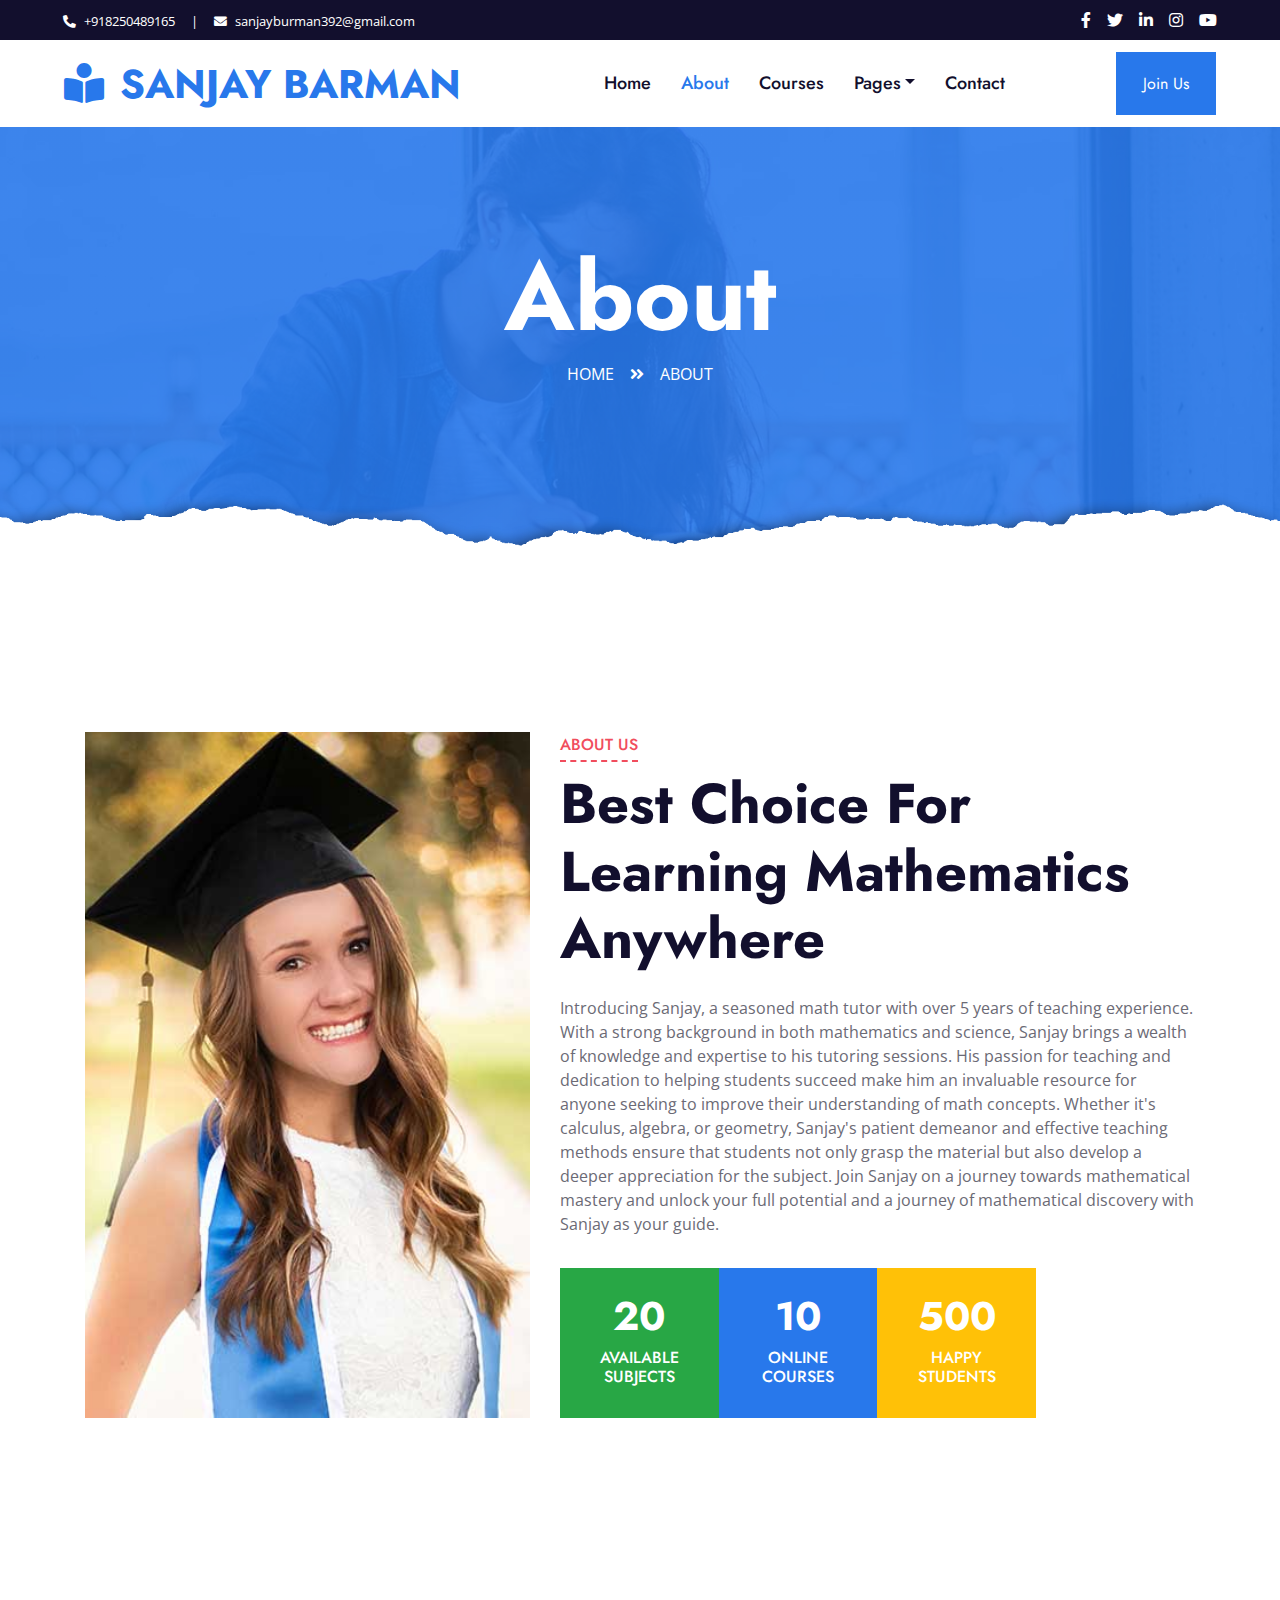
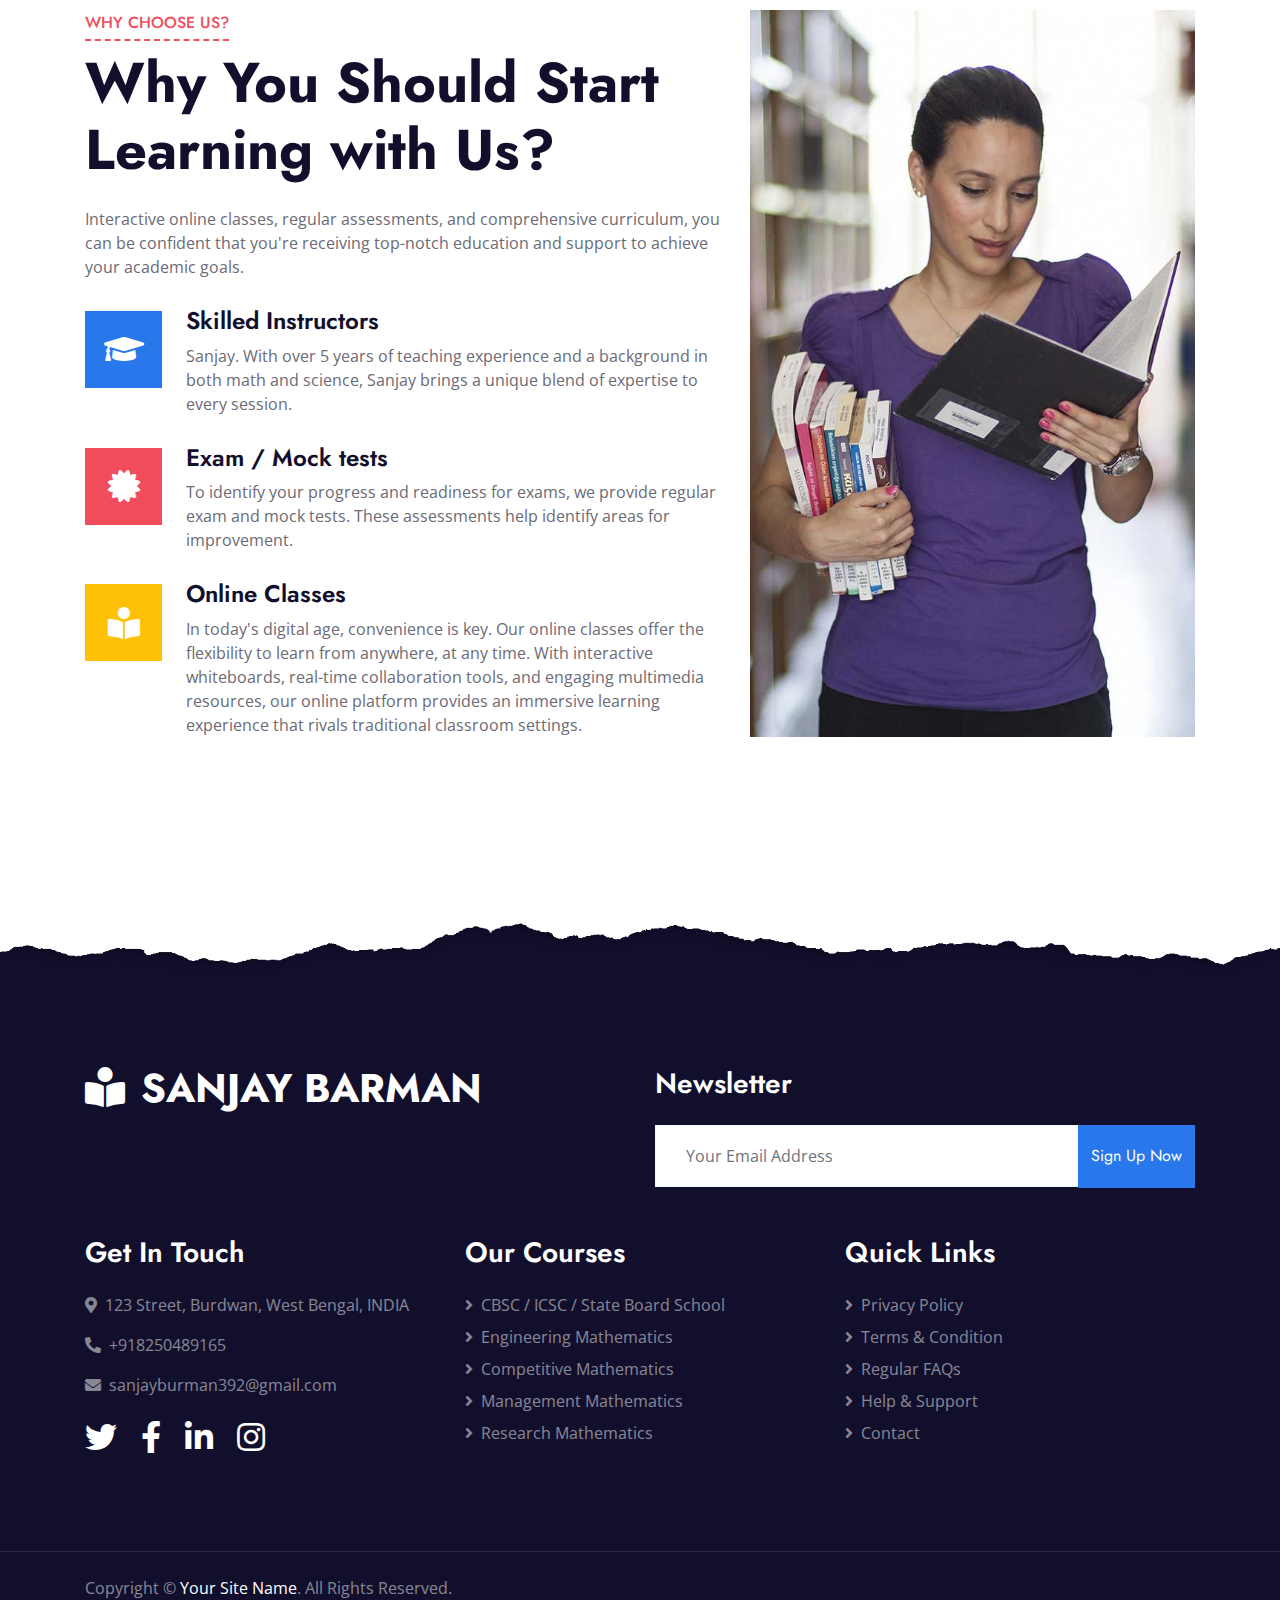
<file: about.html>
<!DOCTYPE html>
<html lang="en">

<head>
    <meta charset="utf-8">
    <title>Edukate - Online Education Website Template</title>
    <meta content="width=device-width, initial-scale=1.0" name="viewport">
    <meta content="Free HTML Templates" name="keywords">
    <meta content="Free HTML Templates" name="description">

    <!-- Favicon -->
    <link href="img/favicon.ico" rel="icon">

    <!-- Google Web Fonts -->
    <link rel="preconnect" href="https://fonts.gstatic.com">
    <link href="https://fonts.googleapis.com/css2?family=Jost:wght@500;600;700&family=Open+Sans:wght@400;600&display=swap" rel="stylesheet"> 

    <!-- Font Awesome -->
    <link href="https://cdnjs.cloudflare.com/ajax/libs/font-awesome/5.10.0/css/all.min.css" rel="stylesheet">

    <!-- Libraries Stylesheet -->
    <link href="lib/owlcarousel/assets/owl.carousel.min.css" rel="stylesheet">

    <!-- Customized Bootstrap Stylesheet -->
    <link href="css/style.css" rel="stylesheet">
</head>

<body>
    <!-- Topbar Start -->
    <div class="container-fluid bg-dark">
        <div class="row py-2 px-lg-5">
            <div class="col-lg-6 text-center text-lg-left mb-2 mb-lg-0">
                <div class="d-inline-flex align-items-center text-white">
                    <small><i class="fa fa-phone-alt mr-2"></i>+918250489165</small>
                    <small class="px-3">|</small>
                    <small><i class="fa fa-envelope mr-2"></i>sanjayburman392@gmail.com</small>
                </div>
            </div>
            <div class="col-lg-6 text-center text-lg-right">
                <div class="d-inline-flex align-items-center">
                    <a class="text-white px-2" href="https://www.facebook.com/">
                        <i class="fab fa-facebook-f"></i>
                    </a>
                    <a class="text-white px-2" href="https://twitter.com/">
                        <i class="fab fa-twitter"></i>
                    </a>
                    <a class="text-white px-2" href="https://www.linkedin.com/">
                        <i class="fab fa-linkedin-in"></i>
                    </a>
                    <a class="text-white px-2" href="https://www.instagram.com/">
                        <i class="fab fa-instagram"></i>
                    </a>
                    <a class="text-white pl-2" href="https://www.youtube.com/">
                        <i class="fab fa-youtube"></i>
                    </a>
                </div>
            </div>
        </div>
    </div>
    <!-- Topbar End -->


    <!-- Navbar Start -->
    <div class="container-fluid p-0">
        <nav class="navbar navbar-expand-lg bg-white navbar-light py-3 py-lg-0 px-lg-5">
            <a href="index.html" class="navbar-brand ml-lg-3">
                <h1 class="m-0 text-uppercase text-primary"><i class="fa fa-book-reader mr-3"></i>Sanjay Barman</h1>
            </a>
            <button type="button" class="navbar-toggler" data-toggle="collapse" data-target="#navbarCollapse">
                <span class="navbar-toggler-icon"></span>
            </button>
            <div class="collapse navbar-collapse justify-content-between px-lg-3" id="navbarCollapse">
                <div class="navbar-nav mx-auto py-0">
                    <a href="index.html" class="nav-item nav-link">Home</a>
                    <a href="about.html" class="nav-item nav-link active">About</a>
                    <a href="course.html" class="nav-item nav-link">Courses</a>
                    <div class="nav-item dropdown">
                        <a href="#" class="nav-link dropdown-toggle" data-toggle="dropdown">Pages</a>
                        <div class="dropdown-menu m-0">
                            <a href="detail.html" class="dropdown-item">Course Detail</a>
                            <a href="feature.html" class="dropdown-item">Our Features</a>
                            <a href="team.html" class="dropdown-item">Instructors</a>
                            <a href="testimonial.html" class="dropdown-item">Testimonial</a>
                        </div>
                    </div>
                    <a href="contact.html" class="nav-item nav-link">Contact</a>
                </div>
                <button class="btn btn-primary btn-block" onclick="location.href='https://wa.me/qr/ON4HKU66PH6MN1'" style="height: 63px; width: 100px;">Join Us</button>
            </div>
        </nav>
    </div>
    <!-- Navbar End -->


    <!-- Header Start -->
    <div class="jumbotron jumbotron-fluid page-header position-relative overlay-bottom" style="margin-bottom: 90px;">
        <div class="container text-center py-5">
            <h1 class="text-white display-1">About</h1>
            <div class="d-inline-flex text-white mb-5">
                <p class="m-0 text-uppercase"><a class="text-white" href="">Home</a></p>
                <i class="fa fa-angle-double-right pt-1 px-3"></i>
                <p class="m-0 text-uppercase">About</p>
            </div>

            <!--
            <div class="mx-auto mb-5" style="width: 100%; max-width: 600px;">
                <div class="input-group">
                    <div class="input-group-prepend">
                        <button class="btn btn-outline-light bg-white text-body px-4 dropdown-toggle" type="button" data-toggle="dropdown"
                            aria-haspopup="true" aria-expanded="false">Courses</button>
                        <div class="dropdown-menu">
                            <a class="dropdown-item" href="#">Courses 1</a>
                            <a class="dropdown-item" href="#">Courses 2</a>
                            <a class="dropdown-item" href="#">Courses 3</a>
                        </div>
                    </div>
                    <input type="text" class="form-control border-light" style="padding: 30px 25px;" placeholder="Keyword">
                    <div class="input-group-append">
                        <button class="btn btn-secondary px-4 px-lg-5">Search</button>
                    </div>
                </div>
            </div>
            -->    

        </div>
    </div>
    <!-- Header End -->


    <!-- About Start -->
    <div class="container-fluid py-5">
        <div class="container py-5">
            <div class="row">
                <div class="col-lg-5 mb-5 mb-lg-0" style="min-height: 500px;">
                    <div class="position-relative h-100">
                        <img class="position-absolute w-100 h-100" src="img/about.jpg" style="object-fit: cover;">
                    </div>
                </div>
                <div class="col-lg-7">
                    <div class="section-title position-relative mb-4">
                        <h6 class="d-inline-block position-relative text-secondary text-uppercase pb-2">About Us</h6>
                        <h1 class="display-4">Best Choice For Learning Mathematics Anywhere</h1>
                    </div>
                    <p>Introducing Sanjay, a seasoned math tutor with over 5 years of teaching experience. With a strong background in both mathematics and science, Sanjay brings a wealth of knowledge and expertise to his tutoring sessions. His passion for teaching and dedication to helping students succeed make him an invaluable resource for anyone seeking to improve their understanding of math concepts. Whether it's calculus, algebra, or geometry, Sanjay's patient demeanor and effective teaching methods ensure that students not only grasp the material but also develop a deeper appreciation for the subject. Join Sanjay on a journey towards mathematical mastery and unlock your full potential and a journey of mathematical discovery with Sanjay as your guide.</p>
                    <div class="row pt-3 mx-0">
                        <div class="col-3 px-0">
                            <div class="bg-success text-center p-4">
                                <h1 class="text-white" data-toggle="counter-up">20</h1>
                                <h6 class="text-uppercase text-white">Available<span class="d-block">Subjects</span></h6>
                            </div>
                        </div>
                        <div class="col-3 px-0">
                            <div class="bg-primary text-center p-4">
                                <h1 class="text-white" data-toggle="counter-up">10</h1>
                                <h6 class="text-uppercase text-white">Online<span class="d-block">Courses</span></h6>
                            </div>
                        </div>

                        <!--
                        <div class="col-3 px-0">
                            <div class="bg-secondary text-center p-4">
                                <h1 class="text-white" data-toggle="counter-up">123</h1>
                                <h6 class="text-uppercase text-white">Skilled<span class="d-block">Instructors</span></h6>
                            </div>
                        </div>
                    -->


                        <div class="col-3 px-0">
                            <div class="bg-warning text-center p-4">
                                <h1 class="text-white" data-toggle="counter-up">500</h1>
                                <h6 class="text-uppercase text-white">Happy<span class="d-block">Students</span></h6>
                            </div>
                        </div>
                    </div>
                </div>
            </div>
        </div>
    </div>
    <!-- About End -->


    <!-- Feature Start -->
    <div class="container-fluid py-5">
        <div class="container py-5">
            <div class="row">
                <div class="col-lg-7 mb-5 mb-lg-0">
                    <div class="section-title position-relative mb-4">
                        <h6 class="d-inline-block position-relative text-secondary text-uppercase pb-2">Why Choose Us?</h6>
                        <h1 class="display-4">Why You Should Start Learning with Us?</h1>
                    </div>
                    <p class="mb-4 pb-2">Interactive online classes, regular assessments, and comprehensive curriculum, you can be confident that you're receiving top-notch education and support to achieve your academic goals.</p>
                    <div class="d-flex mb-3">
                        <div class="btn-icon bg-primary mr-4">
                            <i class="fa fa-2x fa-graduation-cap text-white"></i>
                        </div>
                        <div class="mt-n1">
                            <h4>Skilled Instructors</h4>
                            <p>Sanjay. With over 5 years of teaching experience and a background in both math and science, Sanjay brings a unique blend of expertise to every session.</p>
                        </div>
                    </div>
                    <div class="d-flex mb-3">
                        <div class="btn-icon bg-secondary mr-4">
                            <i class="fa fa-2x fa-certificate text-white"></i>
                        </div>
                        <div class="mt-n1">
                            <h4>Exam / Mock tests</h4>
                            <p>To identify your progress and readiness for exams, we provide regular exam and mock tests. These assessments help identify areas for improvement.</p>
                        </div>
                    </div>
                    <div class="d-flex">
                        <div class="btn-icon bg-warning mr-4">
                            <i class="fa fa-2x fa-book-reader text-white"></i>
                        </div>
                        <div class="mt-n1">
                            <h4>Online Classes</h4>
                            <p class="m-0">In today's digital age, convenience is key. Our online classes offer the flexibility to learn from anywhere, at any time. With interactive whiteboards, real-time collaboration tools, and engaging multimedia resources, our online platform provides an immersive learning experience that rivals traditional classroom settings.</p>
                        </div>
                    </div>
                </div>
                <div class="col-lg-5" style="min-height: 500px;">
                    <div class="position-relative h-100">
                        <img class="position-absolute w-100 h-100" src="img/feature.jpg" style="object-fit: cover;">
                    </div>
                </div>
            </div>
        </div>
    </div>
    <!-- Feature Start -->


    <!-- Footer Start -->
    <div class="container-fluid position-relative overlay-top bg-dark text-white-50 py-5" style="margin-top: 90px;">
        <div class="container mt-5 pt-5">
            <div class="row">
                <div class="col-md-6 mb-5">
                    <a href="index.html" class="navbar-brand">
                        <h1 class="mt-n2 text-uppercase text-white"><i class="fa fa-book-reader mr-3"></i>Sanjay Barman</h1>
                    </a>
                    <p class="m-0"> </p>
                </div>
                <div class="col-md-6 mb-5">
                    <h3 class="text-white mb-4">Newsletter</h3>
                    <div class="w-100">
                        <div class="input-group">
                            <input type="text" class="form-control border-light" style="padding: 30px;" placeholder="Your Email Address">
                            <div class="input-group-append">
                                <button class="btn btn-primary btn-block" onclick="location.href='https://wa.me/qr/ON4HKU66PH6MN1'" style="height: 63px;">Sign Up Now</button>
                            </div>
                        </div>
                    </div>
                </div>
            </div>
            <div class="row">
                <div class="col-md-4 mb-5">
                    <h3 class="text-white mb-4">Get In Touch</h3>
                    <p><i class="fa fa-map-marker-alt mr-2"></i>123 Street, Burdwan, West Bengal, INDIA</p>
                    <p><i class="fa fa-phone-alt mr-2"></i>+918250489165</p>
                    <p><i class="fa fa-envelope mr-2"></i>sanjayburman392@gmail.com</p>
                    <div class="d-flex justify-content-start mt-4">
                        <a class="text-white mr-4" href="https://twitter.com/"><i class="fab fa-2x fa-twitter"></i></a>
                        <a class="text-white mr-4" href="https://www.facebook.com/"><i class="fab fa-2x fa-facebook-f"></i></a>
                        <a class="text-white mr-4" href="https://www.linkedin.com/"><i class="fab fa-2x fa-linkedin-in"></i></a>
                        <a class="text-white" href="https://www.instagram.com/"><i class="fab fa-2x fa-instagram"></i></a>
                    </div>
                </div>
                <div class="col-md-4 mb-5">
                    <h3 class="text-white mb-4">Our Courses</h3>
                    <div class="d-flex flex-column justify-content-start">
                        <a class="text-white-50 mb-2" href="#"><i class="fa fa-angle-right mr-2"></i>CBSC / ICSC / State Board School</a>
                        <a class="text-white-50 mb-2" href="#"><i class="fa fa-angle-right mr-2"></i>Engineering Mathematics</a>
                        <a class="text-white-50 mb-2" href="#"><i class="fa fa-angle-right mr-2"></i>Competitive Mathematics</a>
                        <a class="text-white-50 mb-2" href="#"><i class="fa fa-angle-right mr-2"></i>Management Mathematics</a>
                        <a class="text-white-50" href="#"><i class="fa fa-angle-right mr-2"></i>Research Mathematics</a>
                    </div>
                </div>
                <div class="col-md-4 mb-5">
                    <h3 class="text-white mb-4">Quick Links</h3>
                    <div class="d-flex flex-column justify-content-start">
                        <a class="text-white-50 mb-2" href="#"><i class="fa fa-angle-right mr-2"></i>Privacy Policy</a>
                        <a class="text-white-50 mb-2" href="#"><i class="fa fa-angle-right mr-2"></i>Terms & Condition</a>
                        <a class="text-white-50 mb-2" href="#"><i class="fa fa-angle-right mr-2"></i>Regular FAQs</a>
                        <a class="text-white-50 mb-2" href="#"><i class="fa fa-angle-right mr-2"></i>Help & Support</a>
                        <a class="text-white-50" href="#"><i class="fa fa-angle-right mr-2"></i>Contact</a>
                    </div>
                </div>
            </div>
        </div>
    </div>
    <div class="container-fluid bg-dark text-white-50 border-top py-4" style="border-color: rgba(256, 256, 256, .1) !important;">
        <div class="container">
            <div class="row">
                <div class="col-md-6 text-center text-md-left mb-3 mb-md-0">
                    <p class="m-0">Copyright &copy; <a class="text-white" href="#">Your Site Name</a>. All Rights Reserved.
                    </p>
                </div>
                <div class="col-md-6 text-center text-md-right">
                    <p class="m-0"> <a class="text-white" href="https://htmlcodex.com"> </a>
                    </p>
                </div>
            </div>
        </div>
    </div>
    <!-- Footer End -->


    <!-- Back to Top -->
    <a href="#" class="btn btn-lg btn-primary rounded-0 btn-lg-square back-to-top"><i class="fa fa-angle-double-up"></i></a>


    <!-- JavaScript Libraries -->
    <script src="https://code.jquery.com/jquery-3.4.1.min.js"></script>
    <script src="https://stackpath.bootstrapcdn.com/bootstrap/4.4.1/js/bootstrap.bundle.min.js"></script>
    <script src="lib/easing/easing.min.js"></script>
    <script src="lib/waypoints/waypoints.min.js"></script>
    <script src="lib/counterup/counterup.min.js"></script>
    <script src="lib/owlcarousel/owl.carousel.min.js"></script>

    <!-- Template Javascript -->
    <script src="js/main.js"></script>
</body>

</html>
</file>
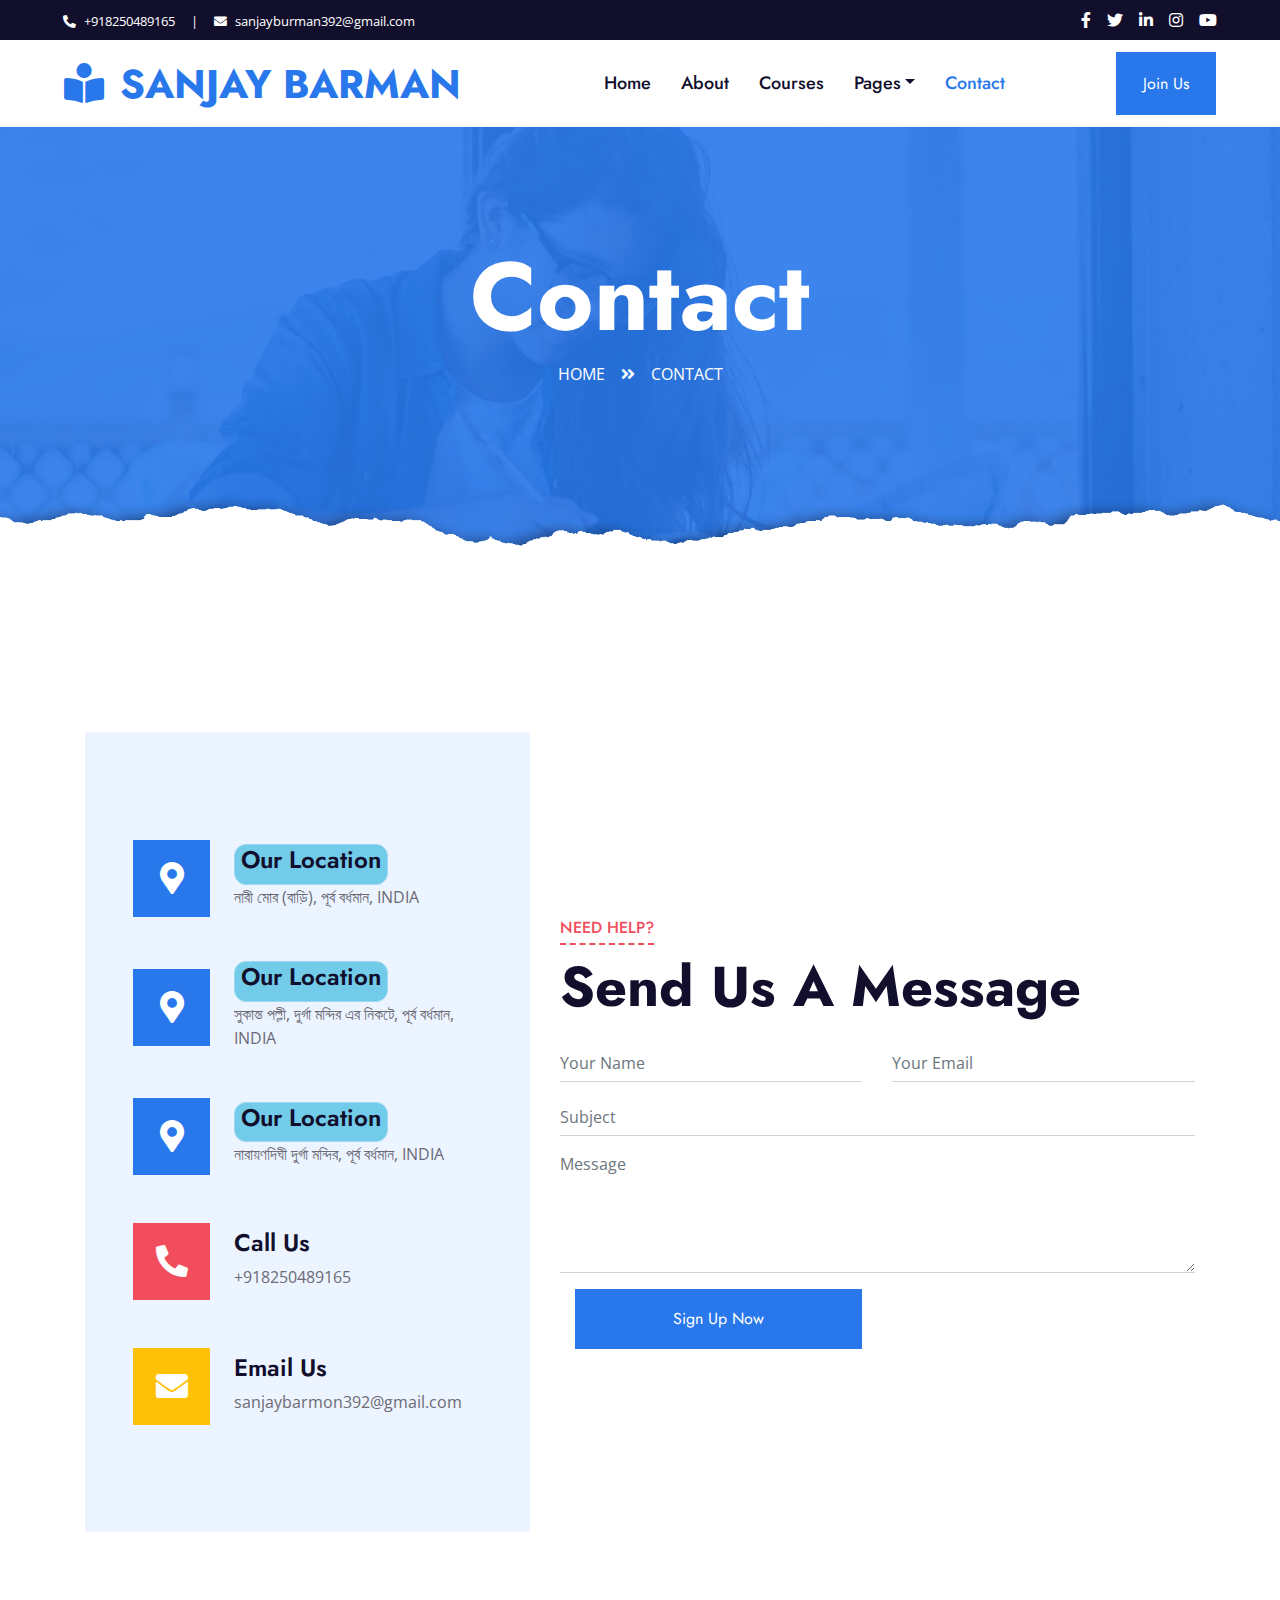
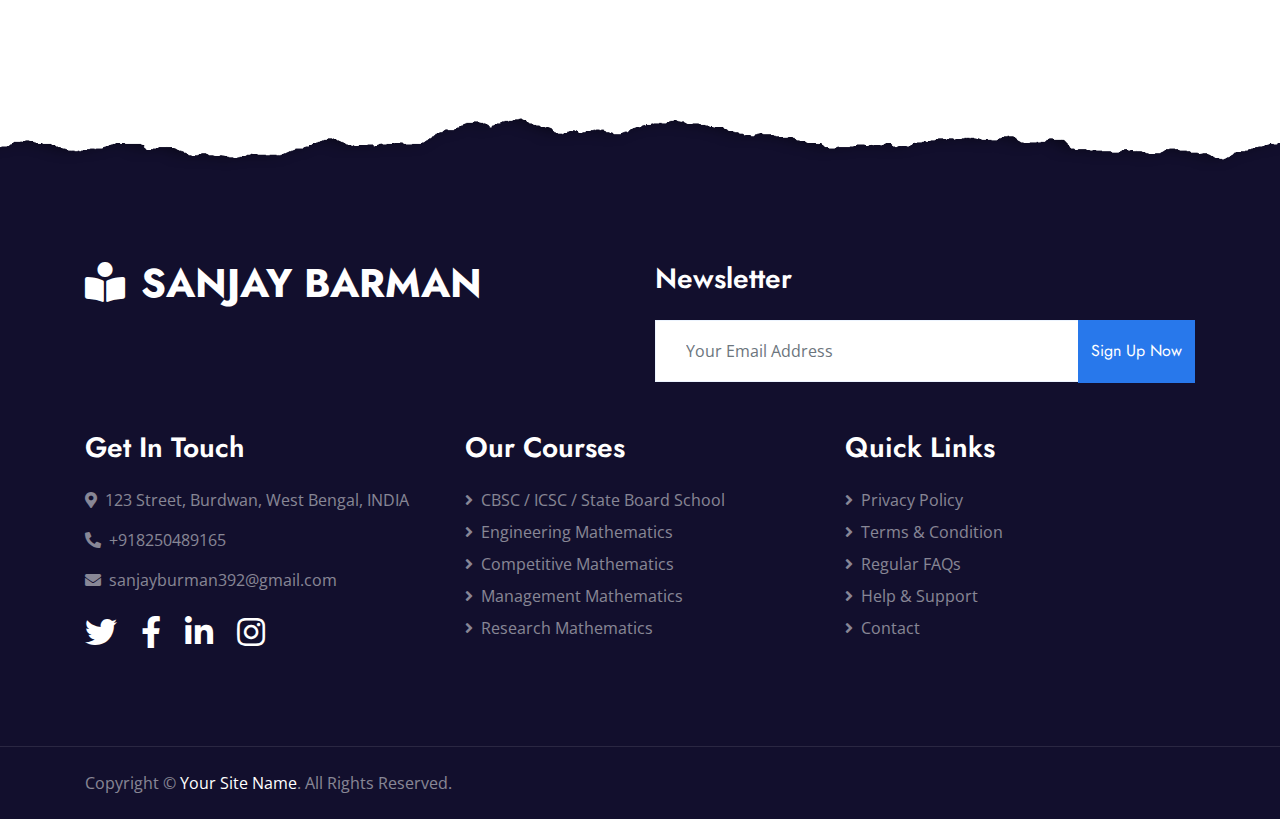
<file: contact.html>
<!DOCTYPE html>
<html lang="en">

<head>
    <meta charset="utf-8">
    <title>Edukate - Online Education Website Template</title>
    <meta content="width=device-width, initial-scale=1.0" name="viewport">
    <meta content="Free HTML Templates" name="keywords">
    <meta content="Free HTML Templates" name="description">

    <!-- Favicon -->
    <link href="img/favicon.ico" rel="icon">

    <!-- Google Web Fonts -->
    <link rel="preconnect" href="https://fonts.gstatic.com">
    <link href="https://fonts.googleapis.com/css2?family=Jost:wght@500;600;700&family=Open+Sans:wght@400;600&display=swap" rel="stylesheet"> 

    <!-- Font Awesome -->
    <link href="https://cdnjs.cloudflare.com/ajax/libs/font-awesome/5.10.0/css/all.min.css" rel="stylesheet">

    <!-- Libraries Stylesheet -->
    <link href="lib/owlcarousel/assets/owl.carousel.min.css" rel="stylesheet">

    <!-- Customized Bootstrap Stylesheet -->
    <link href="css/style.css" rel="stylesheet">
</head>

<body>
    <!-- Topbar Start -->
    <div class="container-fluid bg-dark">
        <div class="row py-2 px-lg-5">
            <div class="col-lg-6 text-center text-lg-left mb-2 mb-lg-0">
                <div class="d-inline-flex align-items-center text-white">
                    <small><i class="fa fa-phone-alt mr-2"></i>+918250489165</small>
                    <small class="px-3">|</small>
                    <small><i class="fa fa-envelope mr-2"></i>sanjayburman392@gmail.com</small>
                </div>
            </div>
            <div class="col-lg-6 text-center text-lg-right">
                <div class="d-inline-flex align-items-center">
                    <a class="text-white px-2" href="https://www.facebook.com/">
                        <i class="fab fa-facebook-f"></i>
                    </a>
                    <a class="text-white px-2" href="https://twitter.com/">
                        <i class="fab fa-twitter"></i>
                    </a>
                    <a class="text-white px-2" href="https://www.linkedin.com/">
                        <i class="fab fa-linkedin-in"></i>
                    </a>
                    <a class="text-white px-2" href="https://www.instagram.com/">
                        <i class="fab fa-instagram"></i>
                    </a>
                    <a class="text-white pl-2" href="https://www.youtube.com/">
                        <i class="fab fa-youtube"></i>
                    </a>
                </div>
            </div>
        </div>
    </div>
    <!-- Topbar End -->


    <!-- Navbar Start -->
    <div class="container-fluid p-0">
        <nav class="navbar navbar-expand-lg bg-white navbar-light py-3 py-lg-0 px-lg-5">
            <a href="index.html" class="navbar-brand ml-lg-3">
                <h1 class="m-0 text-uppercase text-primary"><i class="fa fa-book-reader mr-3"></i>Sanjay Barman</h1>
            </a>
            <button type="button" class="navbar-toggler" data-toggle="collapse" data-target="#navbarCollapse">
                <span class="navbar-toggler-icon"></span>
            </button>
            <div class="collapse navbar-collapse justify-content-between px-lg-3" id="navbarCollapse">
                <div class="navbar-nav mx-auto py-0">
                    <a href="index.html" class="nav-item nav-link">Home</a>
                    <a href="about.html" class="nav-item nav-link">About</a>
                    <a href="course.html" class="nav-item nav-link">Courses</a>
                    <div class="nav-item dropdown">
                        <a href="#" class="nav-link dropdown-toggle" data-toggle="dropdown">Pages</a>
                        <div class="dropdown-menu m-0">
                            <a href="detail.html" class="dropdown-item">Course Detail</a>
                            <a href="feature.html" class="dropdown-item">Our Features</a>
                            <a href="team.html" class="dropdown-item">Instructors</a>
                            <a href="testimonial.html" class="dropdown-item">Testimonial</a>
                        </div>
                    </div>
                    <a href="contact.html" class="nav-item nav-link active">Contact</a>
                </div>
                <button class="btn btn-primary btn-block" onclick="location.href='https://wa.me/qr/ON4HKU66PH6MN1'" style="height: 63px; width: 100px;">Join Us</button>
            </div>
        </nav>
    </div>
    <!-- Navbar End -->


    <!-- Header Start -->
    <div class="jumbotron jumbotron-fluid page-header position-relative overlay-bottom" style="margin-bottom: 90px;">
        <div class="container text-center py-5">
            <h1 class="text-white display-1">Contact</h1>
            <div class="d-inline-flex text-white mb-5">
                <p class="m-0 text-uppercase"><a class="text-white" href="">Home</a></p>
                <i class="fa fa-angle-double-right pt-1 px-3"></i>
                <p class="m-0 text-uppercase">Contact</p>
            </div>

            <!--
            <div class="mx-auto mb-5" style="width: 100%; max-width: 600px;">
                <div class="input-group">
                    <div class="input-group-prepend">
                        <button class="btn btn-outline-light bg-white text-body px-4 dropdown-toggle" type="button" data-toggle="dropdown"
                            aria-haspopup="true" aria-expanded="false">Courses</button>
                        <div class="dropdown-menu">
                            <a class="dropdown-item" href="#">Courses 1</a>
                            <a class="dropdown-item" href="#">Courses 2</a>
                            <a class="dropdown-item" href="#">Courses 3</a>
                        </div>
                    </div>
                    <input type="text" class="form-control border-light" style="padding: 30px 25px;" placeholder="Keyword">
                    <div class="input-group-append">
                        <button class="btn btn-secondary px-4 px-lg-5">Search</button>
                    </div>
                </div>
            </div>
            -->    

        </div>
    </div>
    <!-- Header End -->


    <!-- Contact Start -->
    <div class="container-fluid py-5">
        <div class="container py-5">
            <div class="row align-items-center">
                <div class="col-lg-5 mb-5 mb-lg-0">
                    <div class="bg-light d-flex flex-column justify-content-center px-5" style="height: 800px;">
                        <div class="d-flex align-items-center mb-5">
                            <div class="btn-icon bg-primary mr-4">
                                <i class="fa fa-2x fa-map-marker-alt text-white"></i>
                            </div>
                            <div class="mt-n1">
                                <button onclick="location.href='https://maps.app.goo.gl/EKV4fc3RqaW4tG5D6'" class="button button4" style="border:1px solid rgb(157, 216, 240); background-color: #71cbe9;"><h4>Our Location</h4> </button>
                                <p class="m-0">নারী মোর (বাড়ি), পূর্ব বর্ধমান, INDIA</p>
                            </div>
                        </div>
                        <div class="d-flex align-items-center mb-5">
                            <div class="btn-icon bg-primary mr-4">
                                <i class="fa fa-2x fa-map-marker-alt text-white"></i>
                            </div>
                            <div class="mt-n1">
                                <button onclick="location.href='https://maps.app.goo.gl/15z195RVyfjhBAHJ8'" class="button button4" style="border:1px solid rgb(157, 216, 240); background-color: #71cbe9;"><h4>Our Location</h4> </button>
                                <p class="m-0">সুকান্ত পল্লী, দুর্গা মন্দির এর নিকটে, পূর্ব বর্ধমান, INDIA</p>
                            </div>
                        </div>
                                                <div class="d-flex align-items-center mb-5">
                            <div class="btn-icon bg-primary mr-4">
                                <i class="fa fa-2x fa-map-marker-alt text-white"></i>
                            </div>
                            <div class="mt-n1">
                                <button onclick="location.href='https://maps.app.goo.gl/NoS6dPNR8QPw9T6B8'" class="button button4" style="border:1px solid rgb(157, 216, 240); background-color: #71cbe9;"><h4>Our Location</h4> </button>
                                <p class="m-0">নারায়ণদিঘী দুর্গা মন্দির, পূর্ব বর্ধমান, INDIA</p>
                            </div>
                        </div>
                        <div class="d-flex align-items-center mb-5">
                            <div class="btn-icon bg-secondary mr-4">
                                <i class="fa fa-2x fa-phone-alt text-white"></i>
                            </div>
                            <div class="mt-n1">
                                <h4>Call Us</h4>
                                <p class="m-0">+918250489165</p>
                            </div>
                        </div>
                        <div class="d-flex align-items-center">
                            <div class="btn-icon bg-warning mr-4">
                                <i class="fa fa-2x fa-envelope text-white"></i>
                            </div>
                            <div class="mt-n1">
                                <h4>Email Us</h4>
                                <p class="m-0">sanjaybarmon392@gmail.com</p>
                            </div>
                        </div>
                    </div>
                </div>
                <div class="col-lg-7">
                    <div class="section-title position-relative mb-4">
                        <h6 class="d-inline-block position-relative text-secondary text-uppercase pb-2">Need Help?</h6>
                        <h1 class="display-4">Send Us A Message</h1>
                    </div>
                    <div class="contact-form">
                        <form>
                            <div class="row">
                                <div class="col-6 form-group">
                                    <input type="text" class="form-control border-top-0 border-right-0 border-left-0 p-0" placeholder="Your Name" required="required">
                                </div>
                                <div class="col-6 form-group">
                                    <input type="email" class="form-control border-top-0 border-right-0 border-left-0 p-0" placeholder="Your Email" required="required">
                                </div>
                            </div>
                            <div class="form-group">
                                <input type="text" class="form-control border-top-0 border-right-0 border-left-0 p-0" placeholder="Subject" required="required">
                            </div>
                            <div class="form-group">
                                <textarea class="form-control border-top-0 border-right-0 border-left-0 p-0" rows="5" placeholder="Message" required="required"></textarea>
                            </div>
                        </form>
                        <div class="col-sm-6">
                            <button class="btn btn-primary btn-block" onclick="location.href='https://wa.me/qr/ON4HKU66PH6MN1'" style="height: 60px;">Sign Up Now</button>
                        </div>
                    </div>
                </div>
            </div>
        </div>
    </div>
    <!-- Contact End -->


    <!-- Footer Start -->
    <div class="container-fluid position-relative overlay-top bg-dark text-white-50 py-5" style="margin-top: 90px;">
        <div class="container mt-5 pt-5">
            <div class="row">
                <div class="col-md-6 mb-5">
                    <a href="index.html" class="navbar-brand">
                        <h1 class="mt-n2 text-uppercase text-white"><i class="fa fa-book-reader mr-3"></i>Sanjay Barman</h1>
                    </a>
                    <p class="m-0"> </p>
                </div>
                <div class="col-md-6 mb-5">
                    <h3 class="text-white mb-4">Newsletter</h3>
                    <div class="w-100">
                        <div class="input-group">
                            <input type="text" class="form-control border-light" style="padding: 30px;" placeholder="Your Email Address">
                            <div class="input-group-append">
                                <button class="btn btn-primary btn-block" onclick="location.href='https://wa.me/qr/ON4HKU66PH6MN1'" style="height: 63px;">Sign Up Now</button>
                            </div>
                        </div>
                    </div>
                </div>
            </div>
            <div class="row">
                <div class="col-md-4 mb-5">
                    <h3 class="text-white mb-4">Get In Touch</h3>
                    <p><i class="fa fa-map-marker-alt mr-2"></i>123 Street, Burdwan, West Bengal, INDIA</p>
                    <p><i class="fa fa-phone-alt mr-2"></i>+918250489165</p>
                    <p><i class="fa fa-envelope mr-2"></i>sanjayburman392@gmail.com</p>
                    <div class="d-flex justify-content-start mt-4">
                        <a class="text-white mr-4" href="https://twitter.com/"><i class="fab fa-2x fa-twitter"></i></a>
                        <a class="text-white mr-4" href="https://www.facebook.com/"><i class="fab fa-2x fa-facebook-f"></i></a>
                        <a class="text-white mr-4" href="https://www.linkedin.com/"><i class="fab fa-2x fa-linkedin-in"></i></a>
                        <a class="text-white" href="https://www.instagram.com/"><i class="fab fa-2x fa-instagram"></i></a>
                    </div>
                </div>
                <div class="col-md-4 mb-5">
                    <h3 class="text-white mb-4">Our Courses</h3>
                    <div class="d-flex flex-column justify-content-start">
                        <a class="text-white-50 mb-2" href="#"><i class="fa fa-angle-right mr-2"></i>CBSC / ICSC / State Board School</a>
                        <a class="text-white-50 mb-2" href="#"><i class="fa fa-angle-right mr-2"></i>Engineering Mathematics</a>
                        <a class="text-white-50 mb-2" href="#"><i class="fa fa-angle-right mr-2"></i>Competitive Mathematics</a>
                        <a class="text-white-50 mb-2" href="#"><i class="fa fa-angle-right mr-2"></i>Management Mathematics</a>
                        <a class="text-white-50" href="#"><i class="fa fa-angle-right mr-2"></i>Research Mathematics</a>
                    </div>
                </div>
                <div class="col-md-4 mb-5">
                    <h3 class="text-white mb-4">Quick Links</h3>
                    <div class="d-flex flex-column justify-content-start">
                        <a class="text-white-50 mb-2" href="#"><i class="fa fa-angle-right mr-2"></i>Privacy Policy</a>
                        <a class="text-white-50 mb-2" href="#"><i class="fa fa-angle-right mr-2"></i>Terms & Condition</a>
                        <a class="text-white-50 mb-2" href="#"><i class="fa fa-angle-right mr-2"></i>Regular FAQs</a>
                        <a class="text-white-50 mb-2" href="#"><i class="fa fa-angle-right mr-2"></i>Help & Support</a>
                        <a class="text-white-50" href="#"><i class="fa fa-angle-right mr-2"></i>Contact</a>
                    </div>
                </div>
            </div>
        </div>
    </div>
    <div class="container-fluid bg-dark text-white-50 border-top py-4" style="border-color: rgba(256, 256, 256, .1) !important;">
        <div class="container">
            <div class="row">
                <div class="col-md-6 text-center text-md-left mb-3 mb-md-0">
                    <p class="m-0">Copyright &copy; <a class="text-white" href="#">Your Site Name</a>. All Rights Reserved.
                    </p>
                </div>
                <div class="col-md-6 text-center text-md-right">
                    <p class="m-0">  <a class="text-white" href="https://htmlcodex.com"> </a>
                    </p>
                </div>
            </div>
        </div>
    </div>
    <!-- Footer End -->


    <!-- Back to Top -->
    <a href="#" class="btn btn-lg btn-primary rounded-0 btn-lg-square back-to-top"><i class="fa fa-angle-double-up"></i></a>


    <!-- JavaScript Libraries -->
    <script src="https://code.jquery.com/jquery-3.4.1.min.js"></script>
    <script src="https://stackpath.bootstrapcdn.com/bootstrap/4.4.1/js/bootstrap.bundle.min.js"></script>
    <script src="lib/easing/easing.min.js"></script>
    <script src="lib/waypoints/waypoints.min.js"></script>
    <script src="lib/counterup/counterup.min.js"></script>
    <script src="lib/owlcarousel/owl.carousel.min.js"></script>

    <!-- Template Javascript -->
    <script src="js/main.js"></script>
</body>

</html>
</file>
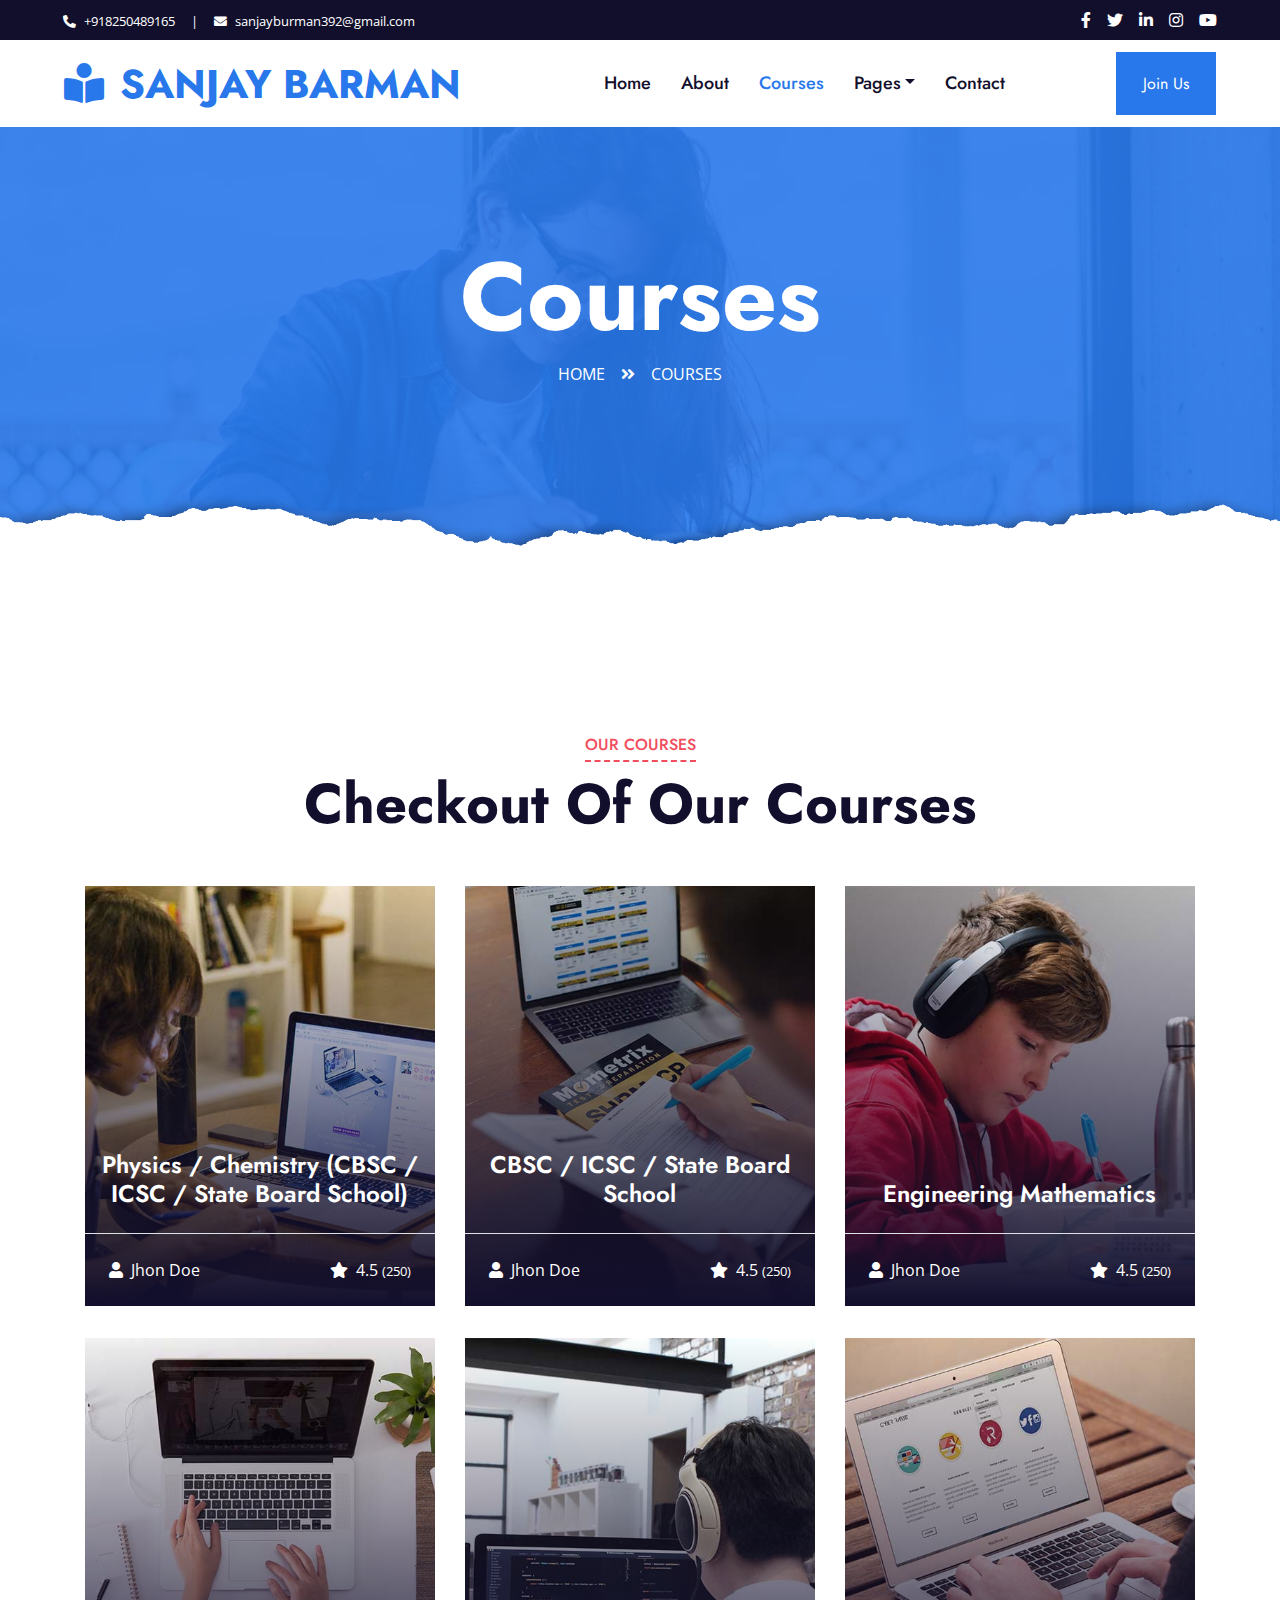
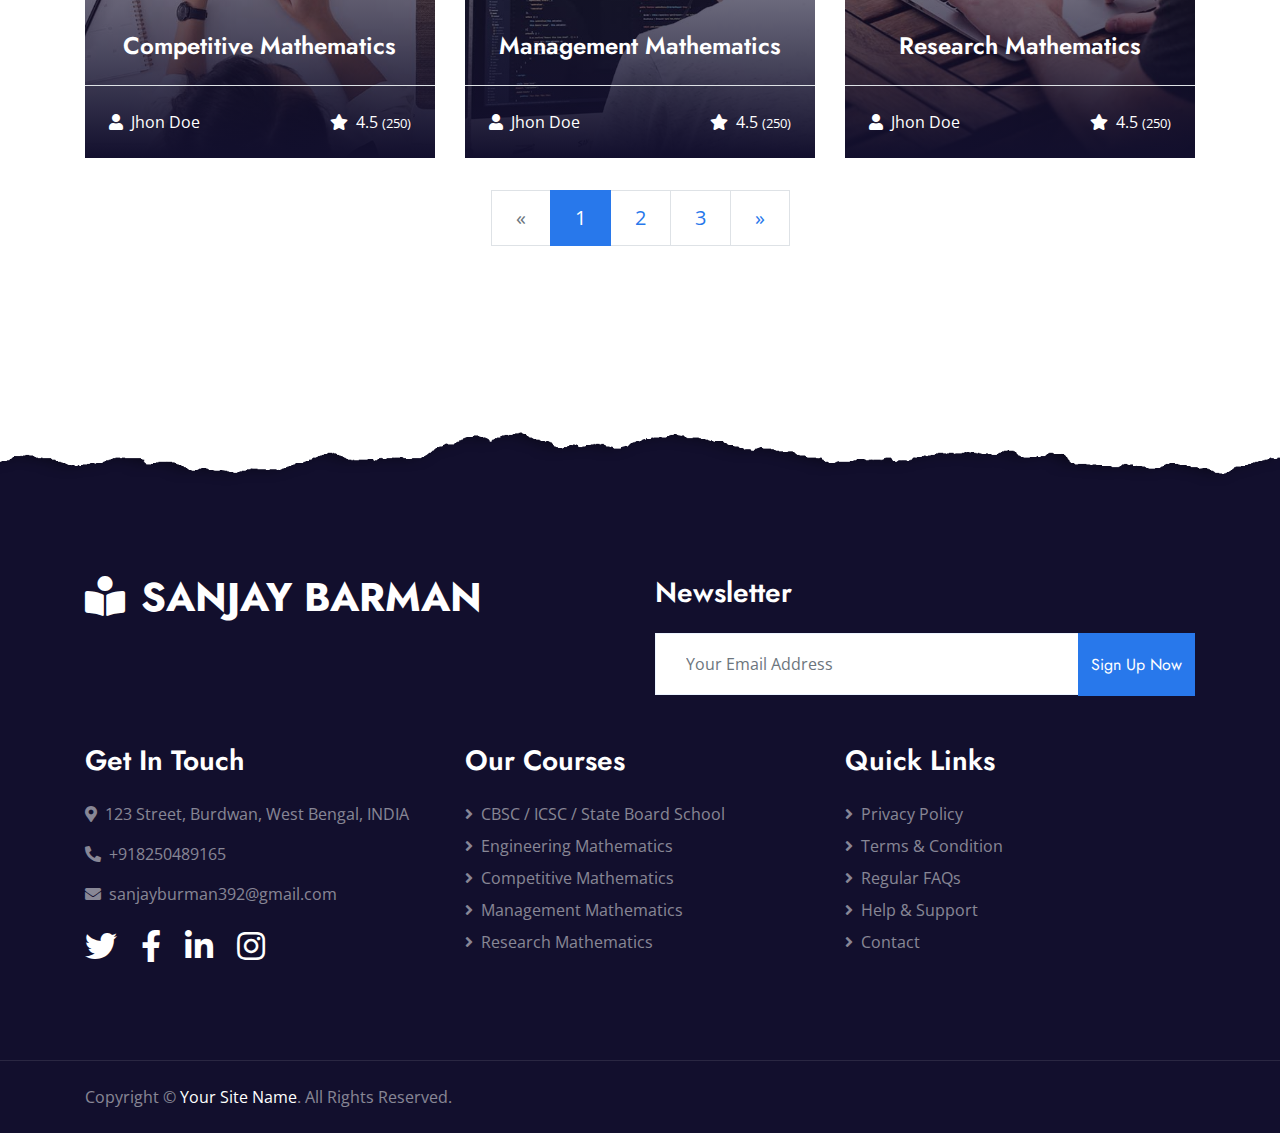
<file: course.html>
<!DOCTYPE html>
<html lang="en">

<head>
    <meta charset="utf-8">
    <title>Edukate - Online Education Website Template</title>
    <meta content="width=device-width, initial-scale=1.0" name="viewport">
    <meta content="Free HTML Templates" name="keywords">
    <meta content="Free HTML Templates" name="description">

    <!-- Favicon -->
    <link href="img/favicon.ico" rel="icon">

    <!-- Google Web Fonts -->
    <link rel="preconnect" href="https://fonts.gstatic.com">
    <link href="https://fonts.googleapis.com/css2?family=Jost:wght@500;600;700&family=Open+Sans:wght@400;600&display=swap" rel="stylesheet"> 

    <!-- Font Awesome -->
    <link href="https://cdnjs.cloudflare.com/ajax/libs/font-awesome/5.10.0/css/all.min.css" rel="stylesheet">

    <!-- Libraries Stylesheet -->
    <link href="lib/owlcarousel/assets/owl.carousel.min.css" rel="stylesheet">

    <!-- Customized Bootstrap Stylesheet -->
    <link href="css/style.css" rel="stylesheet">
</head>

<body>
    <!-- Topbar Start -->
    <div class="container-fluid bg-dark">
        <div class="row py-2 px-lg-5">
            <div class="col-lg-6 text-center text-lg-left mb-2 mb-lg-0">
                <div class="d-inline-flex align-items-center text-white">
                    <small><i class="fa fa-phone-alt mr-2"></i>+918250489165</small>
                    <small class="px-3">|</small>
                    <small><i class="fa fa-envelope mr-2"></i>sanjayburman392@gmail.com</small>
                </div>
            </div>
            <div class="col-lg-6 text-center text-lg-right">
                <div class="d-inline-flex align-items-center">
                    <a class="text-white px-2" href="https://www.facebook.com/">
                        <i class="fab fa-facebook-f"></i>
                    </a>
                    <a class="text-white px-2" href="https://twitter.com/">
                        <i class="fab fa-twitter"></i>
                    </a>
                    <a class="text-white px-2" href="https://www.linkedin.com/">
                        <i class="fab fa-linkedin-in"></i>
                    </a>
                    <a class="text-white px-2" href="https://www.instagram.com/">
                        <i class="fab fa-instagram"></i>
                    </a>
                    <a class="text-white pl-2" href="https://www.youtube.com/">
                        <i class="fab fa-youtube"></i>
                    </a>
                </div>
            </div>
        </div>
    </div>
    <!-- Topbar End -->


    <!-- Navbar Start -->
    <div class="container-fluid p-0">
        <nav class="navbar navbar-expand-lg bg-white navbar-light py-3 py-lg-0 px-lg-5">
            <a href="index.html" class="navbar-brand ml-lg-3">
                <h1 class="m-0 text-uppercase text-primary"><i class="fa fa-book-reader mr-3"></i>Sanjay Barman</h1>
            </a>
            <button type="button" class="navbar-toggler" data-toggle="collapse" data-target="#navbarCollapse">
                <span class="navbar-toggler-icon"></span>
            </button>
            <div class="collapse navbar-collapse justify-content-between px-lg-3" id="navbarCollapse">
                <div class="navbar-nav mx-auto py-0">
                    <a href="index.html" class="nav-item nav-link">Home</a>
                    <a href="about.html" class="nav-item nav-link">About</a>
                    <a href="course.html" class="nav-item nav-link active">Courses</a>
                    <div class="nav-item dropdown">
                        <a href="#" class="nav-link dropdown-toggle" data-toggle="dropdown">Pages</a>
                        <div class="dropdown-menu m-0">
                            <a href="detail.html" class="dropdown-item">Course Detail</a>
                            <a href="feature.html" class="dropdown-item">Our Features</a>
                            <a href="team.html" class="dropdown-item">Instructors</a>
                            <a href="testimonial.html" class="dropdown-item">Testimonial</a>
                        </div>
                    </div>
                    <a href="contact.html" class="nav-item nav-link">Contact</a>
                </div>
                <button class="btn btn-primary btn-block" onclick="location.href='https://wa.me/qr/ON4HKU66PH6MN1'" style="height: 63px; width: 100px;">Join Us</button>
            </div>
        </nav>
    </div>
    <!-- Navbar End -->


    <!-- Header Start -->
    <div class="jumbotron jumbotron-fluid page-header position-relative overlay-bottom" style="margin-bottom: 90px;">
        <div class="container text-center py-5">
            <h1 class="text-white display-1">Courses</h1>
            <div class="d-inline-flex text-white mb-5">
                <p class="m-0 text-uppercase"><a class="text-white" href="">Home</a></p>
                <i class="fa fa-angle-double-right pt-1 px-3"></i>
                <p class="m-0 text-uppercase">Courses</p>
            </div>

            <!--
            <div class="mx-auto mb-5" style="width: 100%; max-width: 600px;">
                <div class="input-group">
                    <div class="input-group-prepend">
                        <button class="btn btn-outline-light bg-white text-body px-4 dropdown-toggle" type="button" data-toggle="dropdown"
                            aria-haspopup="true" aria-expanded="false">Courses</button>
                        <div class="dropdown-menu">
                            <a class="dropdown-item" href="#">Courses 1</a>
                            <a class="dropdown-item" href="#">Courses 2</a>
                            <a class="dropdown-item" href="#">Courses 3</a>
                        </div>
                    </div>
                    <input type="text" class="form-control border-light" style="padding: 30px 25px;" placeholder="Keyword">
                    <div class="input-group-append">
                        <button class="btn btn-secondary px-4 px-lg-5">Search</button>
                    </div>
                </div>
            </div>
            -->

        </div>
    </div>
    <!-- Header End -->


    <!-- Courses Start -->
    <div class="container-fluid py-5">
        <div class="container py-5">
            <div class="row mx-0 justify-content-center">
                <div class="col-lg-8">
                    <div class="section-title text-center position-relative mb-5">
                        <h6 class="d-inline-block position-relative text-secondary text-uppercase pb-2">Our Courses</h6>
                        <h1 class="display-4">Checkout Of Our Courses</h1>
                    </div>
                </div>
            </div>
            <div class="row">
                <div class="col-lg-4 col-md-6 pb-4">
                    <a class="courses-list-item position-relative d-block overflow-hidden mb-2" href="detail.html">
                        <img class="img-fluid" src="img/courses-1.jpg" alt="">
                        <div class="courses-text">
                            <h4 class="text-center text-white px-3">Physics / Chemistry (CBSC / ICSC / State Board School)</h4>
                            <div class="border-top w-100 mt-3">
                                <div class="d-flex justify-content-between p-4">
                                    <span class="text-white"><i class="fa fa-user mr-2"></i>Jhon Doe</span>
                                    <span class="text-white"><i class="fa fa-star mr-2"></i>4.5
                                        <small>(250)</small></span>
                                </div>
                            </div>
                        </div>
                    </a>
                </div>
                <div class="col-lg-4 col-md-6 pb-4">
                    <a class="courses-list-item position-relative d-block overflow-hidden mb-2" href="detail.html">
                        <img class="img-fluid" src="img/courses-2.jpg" alt="">
                        <div class="courses-text">
                            <h4 class="text-center text-white px-3">CBSC / ICSC / State Board School</h4>
                            <div class="border-top w-100 mt-3">
                                <div class="d-flex justify-content-between p-4">
                                    <span class="text-white"><i class="fa fa-user mr-2"></i>Jhon Doe</span>
                                    <span class="text-white"><i class="fa fa-star mr-2"></i>4.5
                                        <small>(250)</small></span>
                                </div>
                            </div>
                        </div>
                    </a>
                </div>
                <div class="col-lg-4 col-md-6 pb-4">
                    <a class="courses-list-item position-relative d-block overflow-hidden mb-2" href="detail.html">
                        <img class="img-fluid" src="img/courses-3.jpg" alt="">
                        <div class="courses-text">
                            <h4 class="text-center text-white px-3">Engineering Mathematics</h4>
                            <div class="border-top w-100 mt-3">
                                <div class="d-flex justify-content-between p-4">
                                    <span class="text-white"><i class="fa fa-user mr-2"></i>Jhon Doe</span>
                                    <span class="text-white"><i class="fa fa-star mr-2"></i>4.5
                                        <small>(250)</small></span>
                                </div>
                            </div>
                        </div>
                    </a>
                </div>
                <div class="col-lg-4 col-md-6 pb-4">
                    <a class="courses-list-item position-relative d-block overflow-hidden mb-2" href="detail.html">
                        <img class="img-fluid" src="img/courses-4.jpg" alt="">
                        <div class="courses-text">
                            <h4 class="text-center text-white px-3">Competitive Mathematics</h4>
                            <div class="border-top w-100 mt-3">
                                <div class="d-flex justify-content-between p-4">
                                    <span class="text-white"><i class="fa fa-user mr-2"></i>Jhon Doe</span>
                                    <span class="text-white"><i class="fa fa-star mr-2"></i>4.5
                                        <small>(250)</small></span>
                                </div>
                            </div>
                        </div>
                    </a>
                </div>
                <div class="col-lg-4 col-md-6 pb-4">
                    <a class="courses-list-item position-relative d-block overflow-hidden mb-2" href="detail.html">
                        <img class="img-fluid" src="img/courses-5.jpg" alt="">
                        <div class="courses-text">
                            <h4 class="text-center text-white px-3">Management Mathematics</h4>
                            <div class="border-top w-100 mt-3">
                                <div class="d-flex justify-content-between p-4">
                                    <span class="text-white"><i class="fa fa-user mr-2"></i>Jhon Doe</span>
                                    <span class="text-white"><i class="fa fa-star mr-2"></i>4.5
                                        <small>(250)</small></span>
                                </div>
                            </div>
                        </div>
                    </a>
                </div>
                <div class="col-lg-4 col-md-6 pb-4">
                    <a class="courses-list-item position-relative d-block overflow-hidden mb-2" href="detail.html">
                        <img class="img-fluid" src="img/courses-6.jpg" alt="">
                        <div class="courses-text">
                            <h4 class="text-center text-white px-3">Research Mathematics</h4>
                            <div class="border-top w-100 mt-3">
                                <div class="d-flex justify-content-between p-4">
                                    <span class="text-white"><i class="fa fa-user mr-2"></i>Jhon Doe</span>
                                    <span class="text-white"><i class="fa fa-star mr-2"></i>4.5
                                        <small>(250)</small></span>
                                </div>
                            </div>
                        </div>
                    </a>
                </div>
                <div class="col-12">
                    <nav aria-label="Page navigation">
                        <ul class="pagination pagination-lg justify-content-center mb-0">
                          <li class="page-item disabled">
                            <a class="page-link rounded-0" href="#" aria-label="Previous">
                              <span aria-hidden="true">&laquo;</span>
                              <span class="sr-only">Previous</span>
                            </a>
                          </li>
                          <li class="page-item active"><a class="page-link" href="#">1</a></li>
                          <li class="page-item"><a class="page-link" href="#">2</a></li>
                          <li class="page-item"><a class="page-link" href="#">3</a></li>
                          <li class="page-item">
                            <a class="page-link rounded-0" href="#" aria-label="Next">
                              <span aria-hidden="true">&raquo;</span>
                              <span class="sr-only">Next</span>
                            </a>
                          </li>
                        </ul>
                      </nav>
                </div>
            </div>
        </div>
    </div>
    <!-- Courses End -->


    <!-- Footer Start -->
    <div class="container-fluid position-relative overlay-top bg-dark text-white-50 py-5" style="margin-top: 90px;">
        <div class="container mt-5 pt-5">
            <div class="row">
                <div class="col-md-6 mb-5">
                    <a href="index.html" class="navbar-brand">
                        <h1 class="mt-n2 text-uppercase text-white"><i class="fa fa-book-reader mr-3"></i>Sanjay Barman</h1>
                    </a>
                    <p class="m-0"> </p>
                </div>
                <div class="col-md-6 mb-5">
                    <h3 class="text-white mb-4">Newsletter</h3>
                    <div class="w-100">
                        <div class="input-group">
                            <input type="text" class="form-control border-light" style="padding: 30px;" placeholder="Your Email Address">
                            <div class="input-group-append">
                                <button class="btn btn-primary btn-block" onclick="location.href='https://wa.me/qr/ON4HKU66PH6MN1'" style="height: 63px;">Sign Up Now</button>
                            </div>
                        </div>
                    </div>
                </div>
            </div>
            <div class="row">
                <div class="col-md-4 mb-5">
                    <h3 class="text-white mb-4">Get In Touch</h3>
                    <p><i class="fa fa-map-marker-alt mr-2"></i>123 Street, Burdwan, West Bengal, INDIA</p>
                    <p><i class="fa fa-phone-alt mr-2"></i>+918250489165</p>
                    <p><i class="fa fa-envelope mr-2"></i>sanjayburman392@gmail.com</p>
                    <div class="d-flex justify-content-start mt-4">
                        <a class="text-white mr-4" href="https://twitter.com/"><i class="fab fa-2x fa-twitter"></i></a>
                        <a class="text-white mr-4" href="https://www.facebook.com/"><i class="fab fa-2x fa-facebook-f"></i></a>
                        <a class="text-white mr-4" href="https://www.linkedin.com/"><i class="fab fa-2x fa-linkedin-in"></i></a>
                        <a class="text-white" href="https://www.instagram.com/"><i class="fab fa-2x fa-instagram"></i></a>
                    </div>
                </div>
                <div class="col-md-4 mb-5">
                    <h3 class="text-white mb-4">Our Courses</h3>
                    <div class="d-flex flex-column justify-content-start">
                        <a class="text-white-50 mb-2" href="#"><i class="fa fa-angle-right mr-2"></i>CBSC / ICSC / State Board School</a>
                        <a class="text-white-50 mb-2" href="#"><i class="fa fa-angle-right mr-2"></i>Engineering Mathematics</a>
                        <a class="text-white-50 mb-2" href="#"><i class="fa fa-angle-right mr-2"></i>Competitive Mathematics</a>
                        <a class="text-white-50 mb-2" href="#"><i class="fa fa-angle-right mr-2"></i>Management Mathematics</a>
                        <a class="text-white-50" href="#"><i class="fa fa-angle-right mr-2"></i>Research Mathematics</a>
                    </div>
                </div>
                <div class="col-md-4 mb-5">
                    <h3 class="text-white mb-4">Quick Links</h3>
                    <div class="d-flex flex-column justify-content-start">
                        <a class="text-white-50 mb-2" href="#"><i class="fa fa-angle-right mr-2"></i>Privacy Policy</a>
                        <a class="text-white-50 mb-2" href="#"><i class="fa fa-angle-right mr-2"></i>Terms & Condition</a>
                        <a class="text-white-50 mb-2" href="#"><i class="fa fa-angle-right mr-2"></i>Regular FAQs</a>
                        <a class="text-white-50 mb-2" href="#"><i class="fa fa-angle-right mr-2"></i>Help & Support</a>
                        <a class="text-white-50" href="#"><i class="fa fa-angle-right mr-2"></i>Contact</a>
                    </div>
                </div>
            </div>
        </div>
    </div>
    <div class="container-fluid bg-dark text-white-50 border-top py-4" style="border-color: rgba(256, 256, 256, .1) !important;">
        <div class="container">
            <div class="row">
                <div class="col-md-6 text-center text-md-left mb-3 mb-md-0">
                    <p class="m-0">Copyright &copy; <a class="text-white" href="#">Your Site Name</a>. All Rights Reserved.
                    </p>
                </div>
                <div class="col-md-6 text-center text-md-right">
                    <p class="m-0"> <a class="text-white" href="#"> </a>
                    </p>
                </div>
            </div>
        </div>
    </div>
    <!-- Footer End -->


    <!-- Back to Top -->
    <a href="#" class="btn btn-lg btn-primary rounded-0 btn-lg-square back-to-top"><i class="fa fa-angle-double-up"></i></a>


    <!-- JavaScript Libraries -->
    <script src="https://code.jquery.com/jquery-3.4.1.min.js"></script>
    <script src="https://stackpath.bootstrapcdn.com/bootstrap/4.4.1/js/bootstrap.bundle.min.js"></script>
    <script src="lib/easing/easing.min.js"></script>
    <script src="lib/waypoints/waypoints.min.js"></script>
    <script src="lib/counterup/counterup.min.js"></script>
    <script src="lib/owlcarousel/owl.carousel.min.js"></script>

    <!-- Template Javascript -->
    <script src="js/main.js"></script>
</body>

</html>
</file>
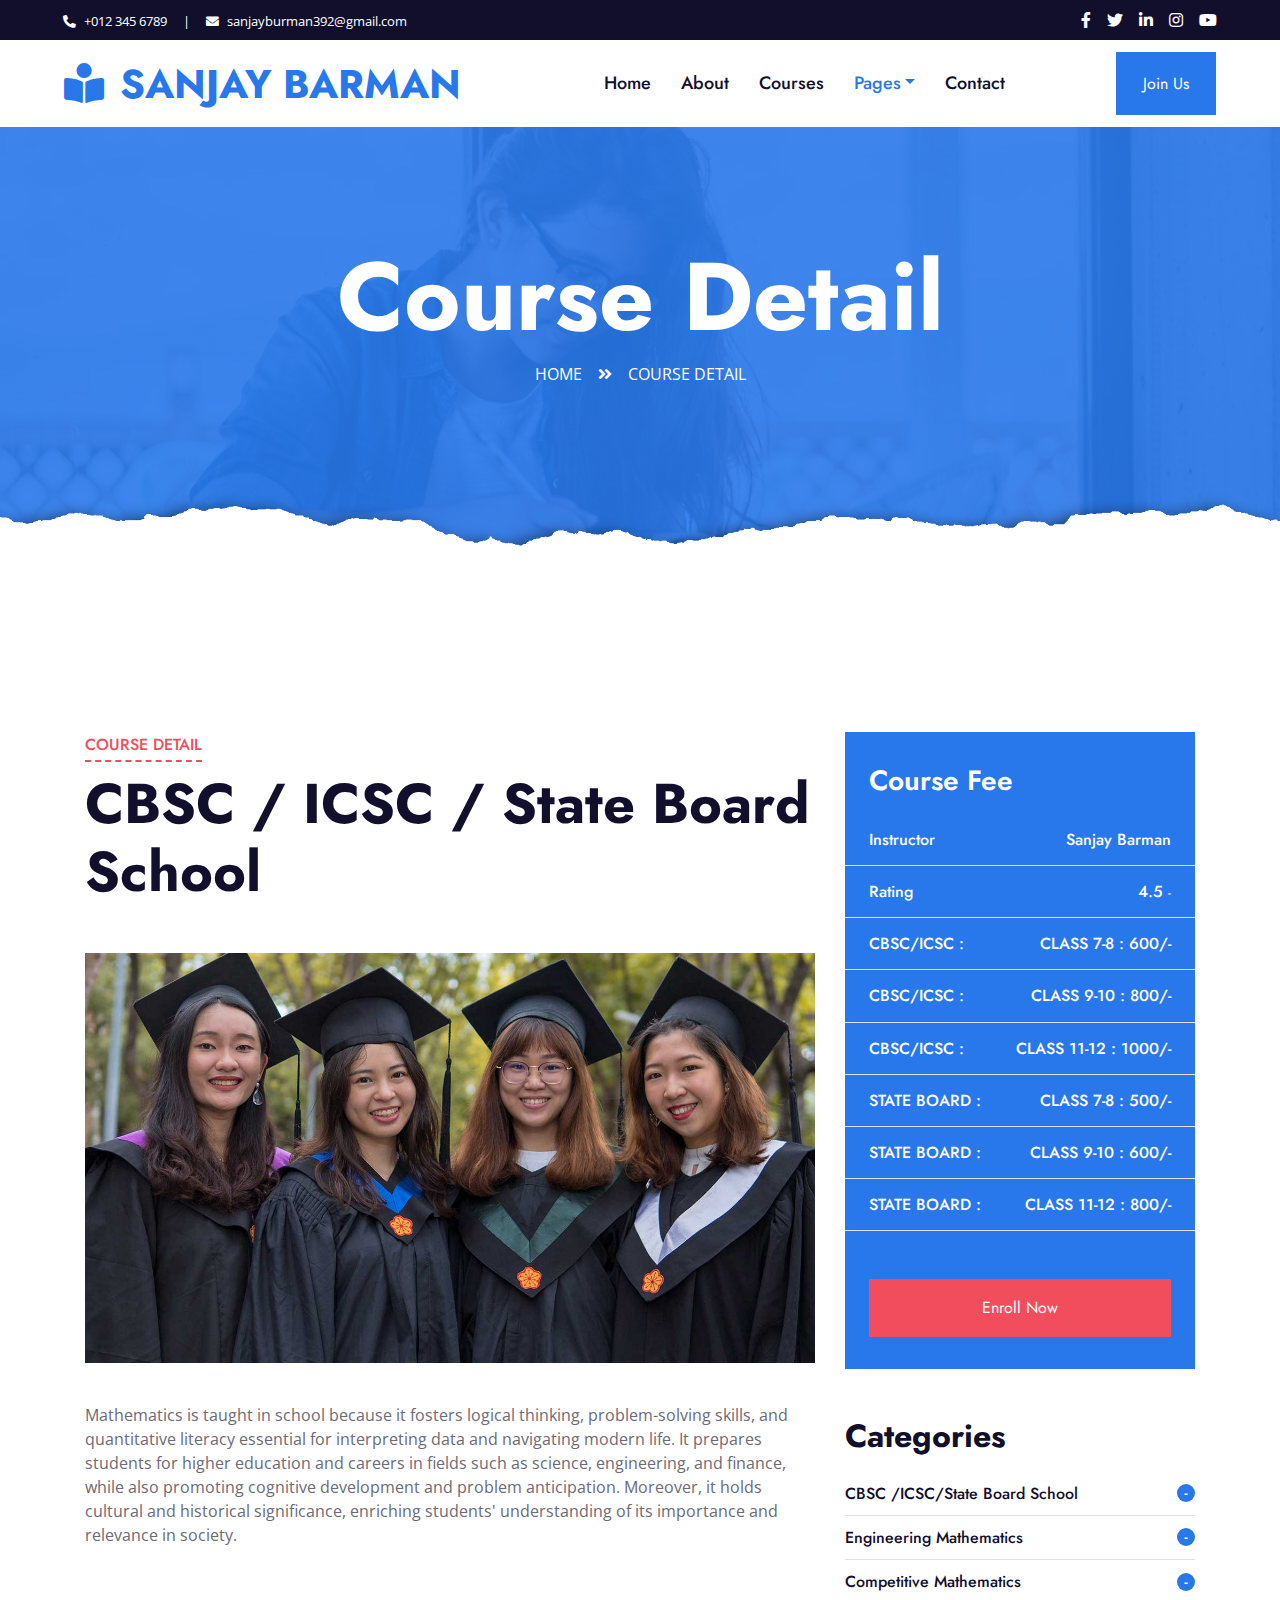
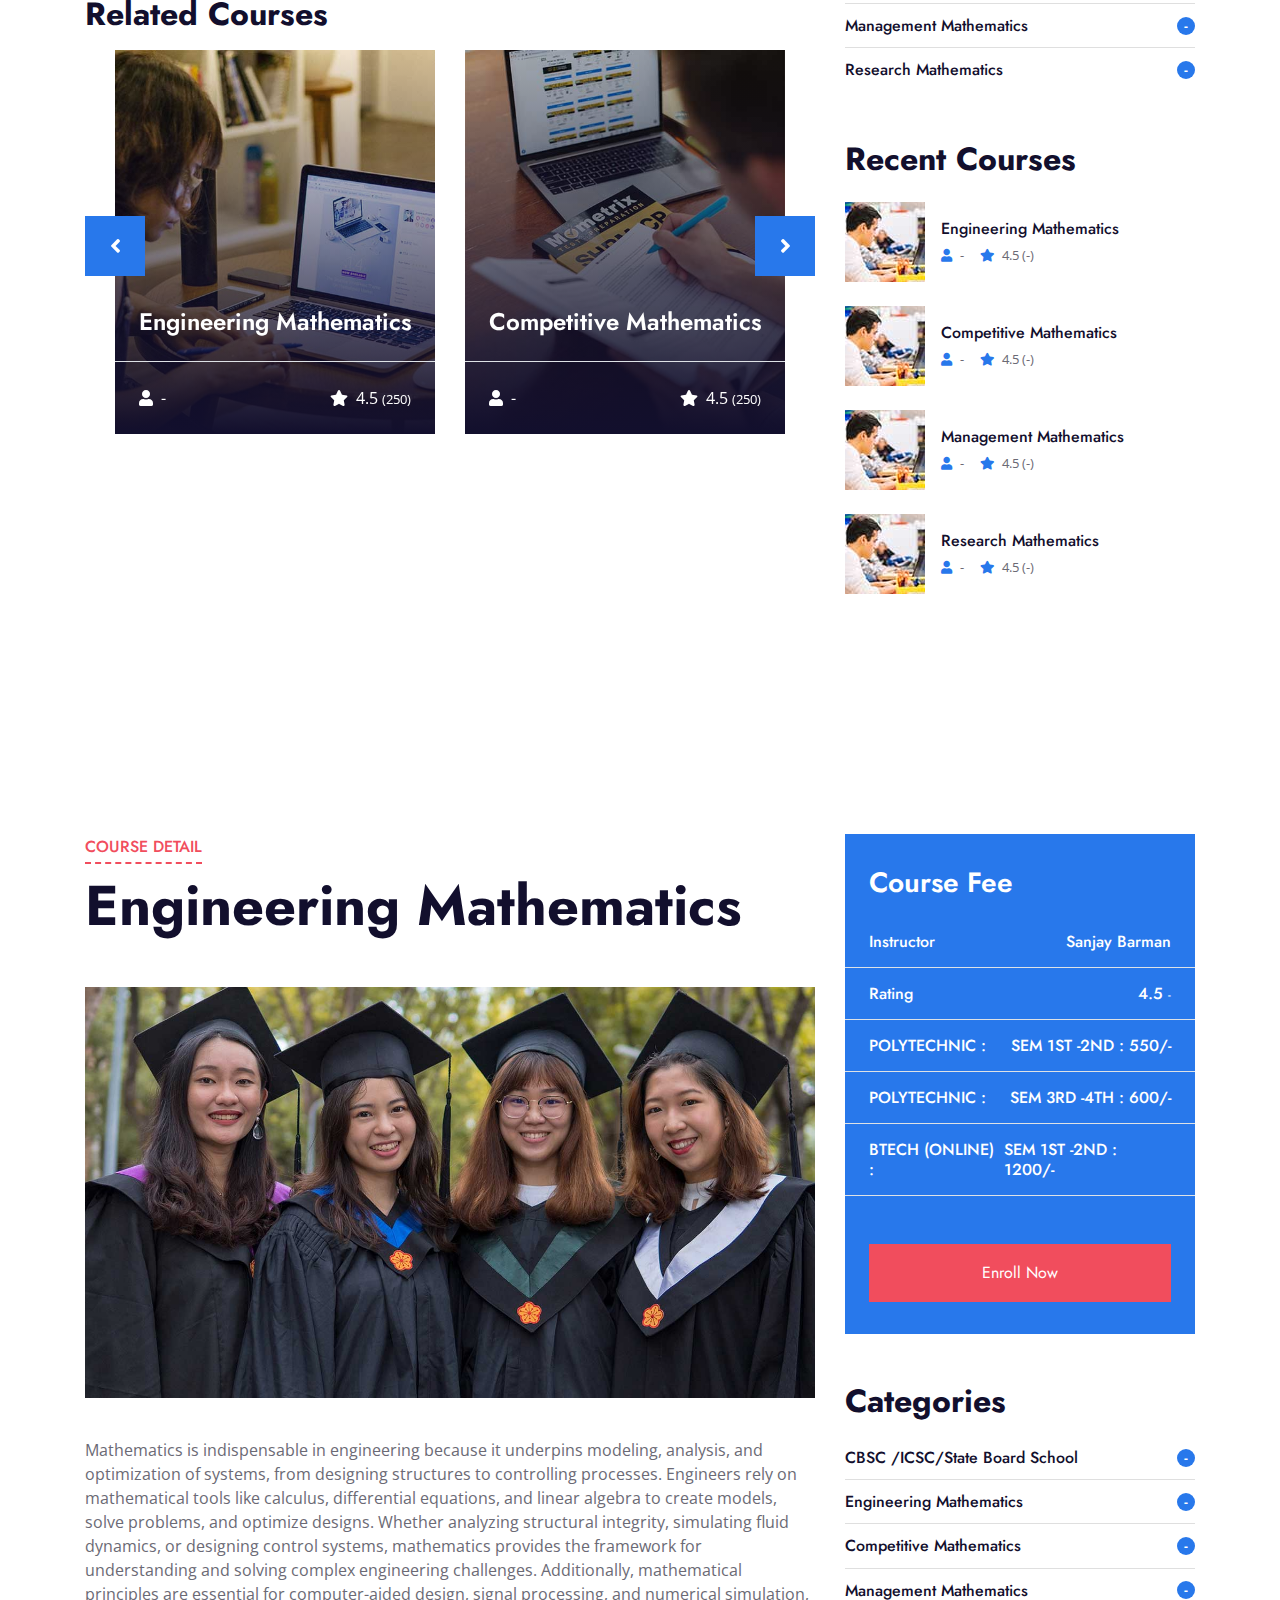
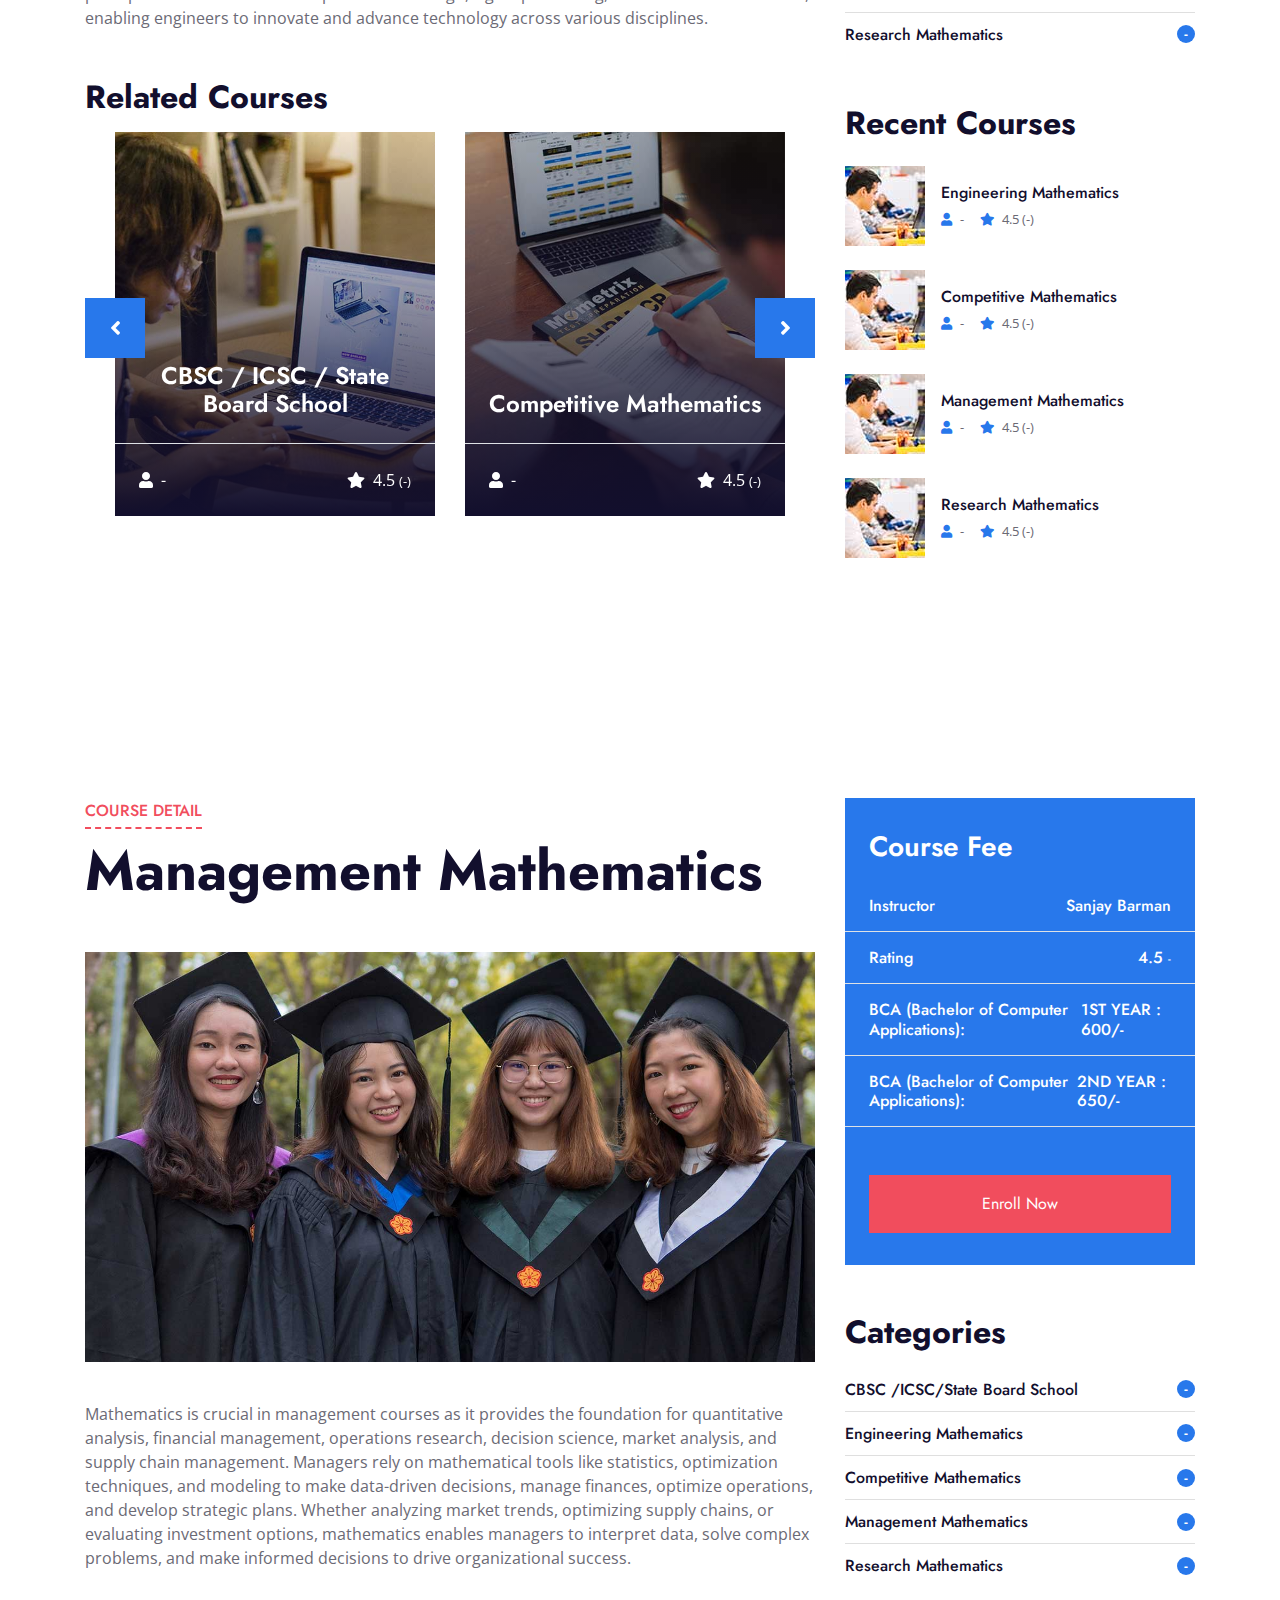
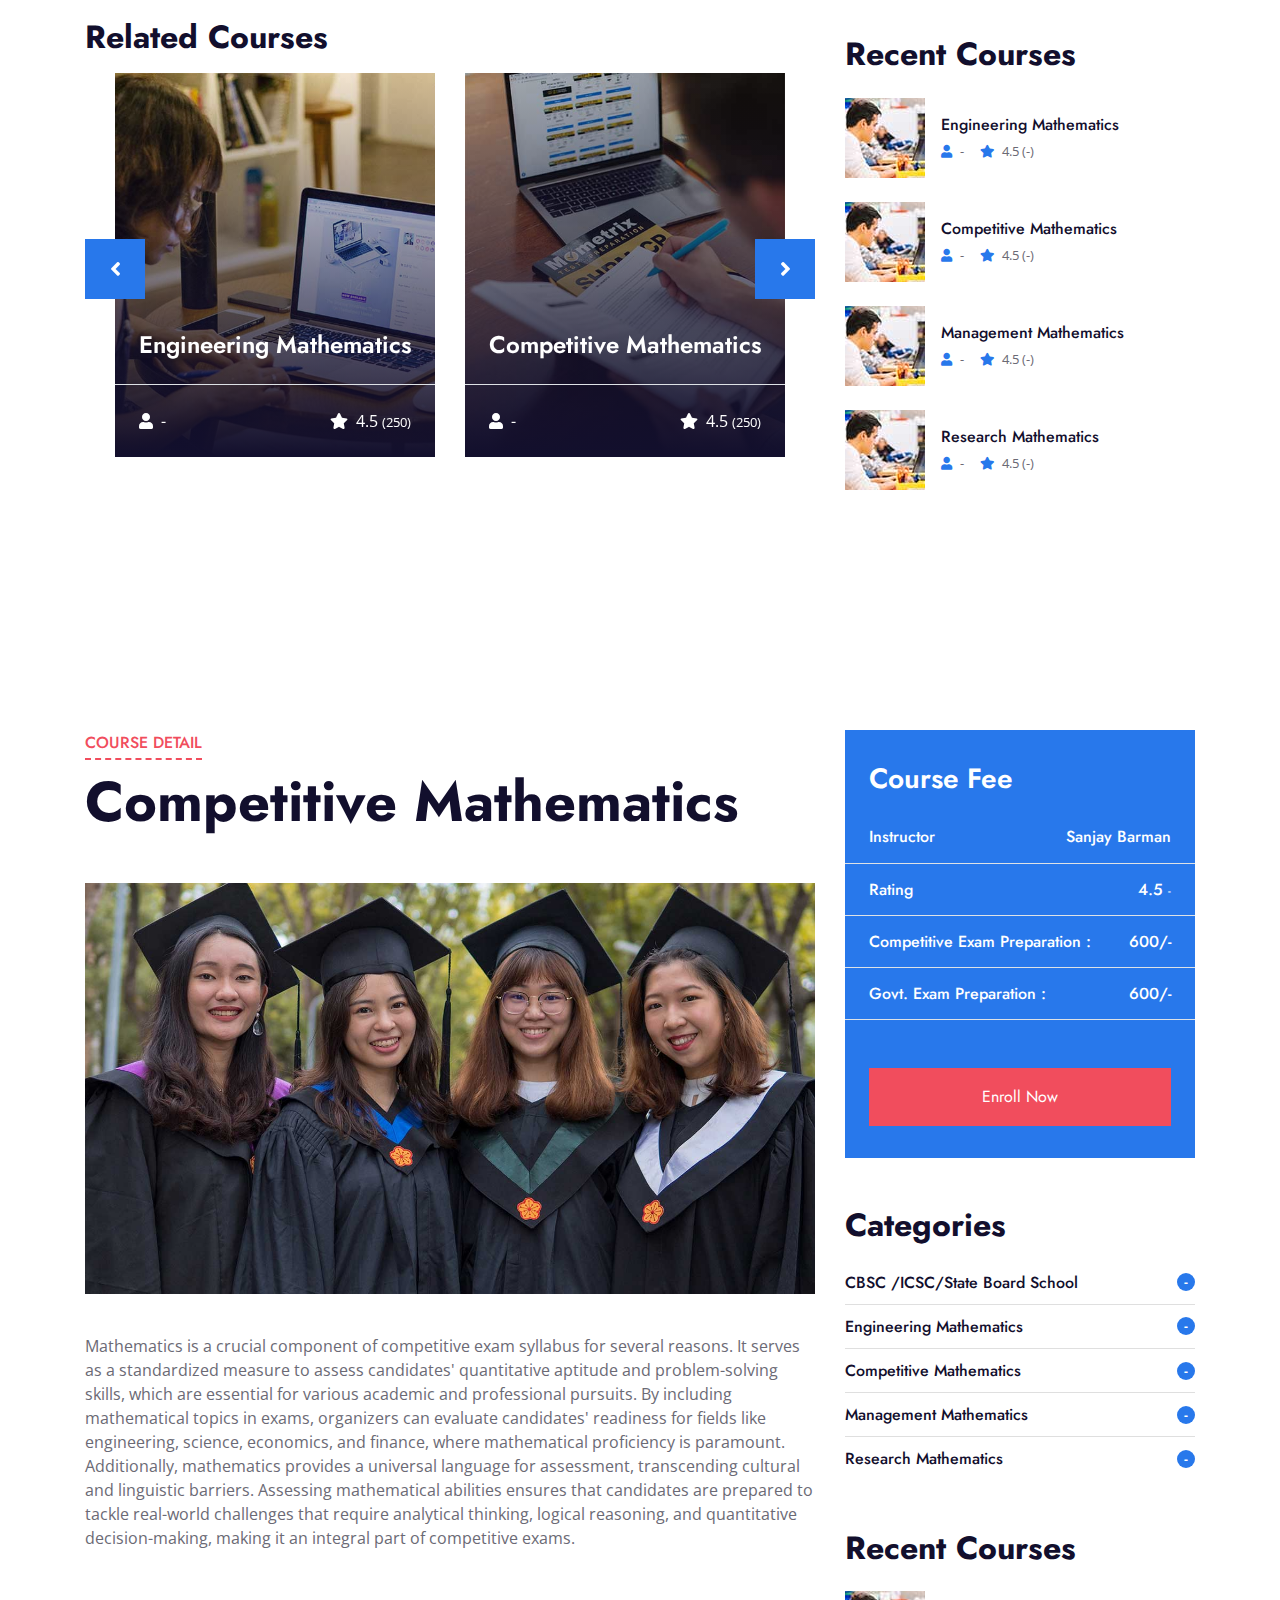
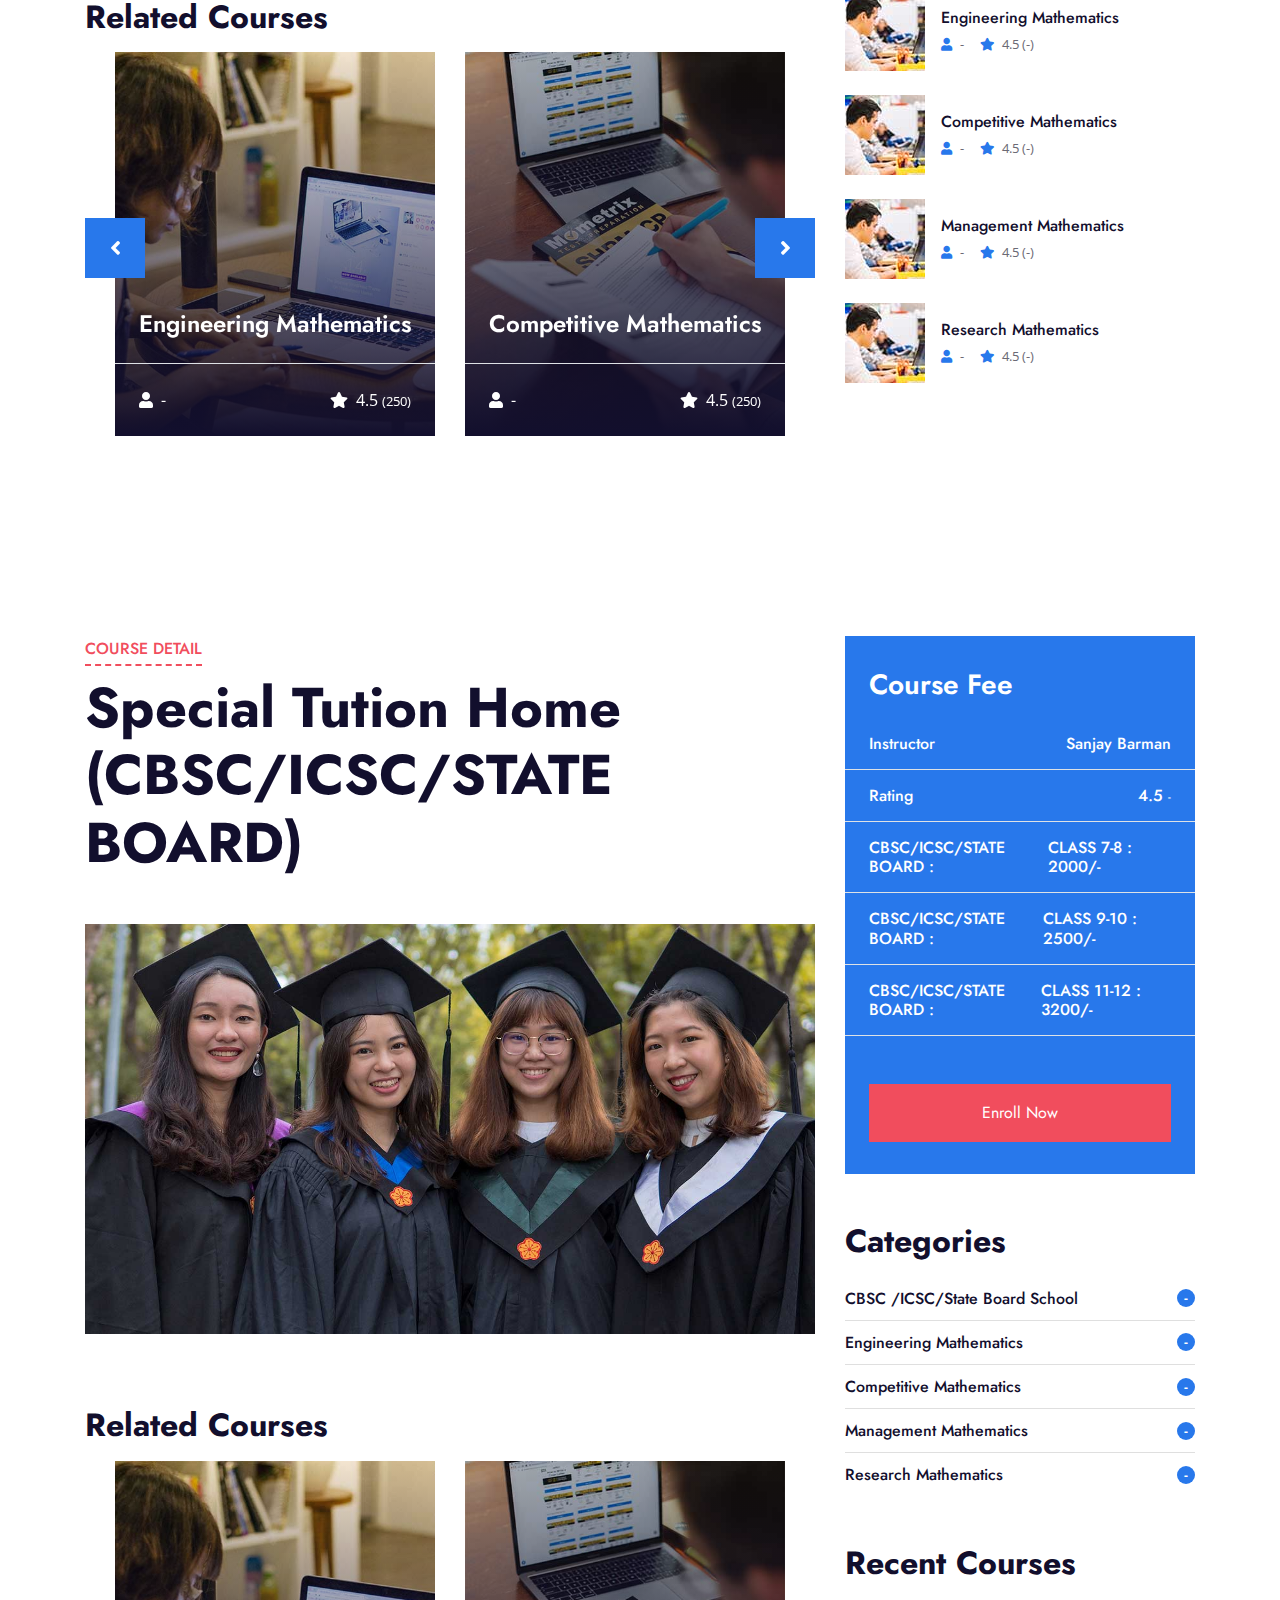
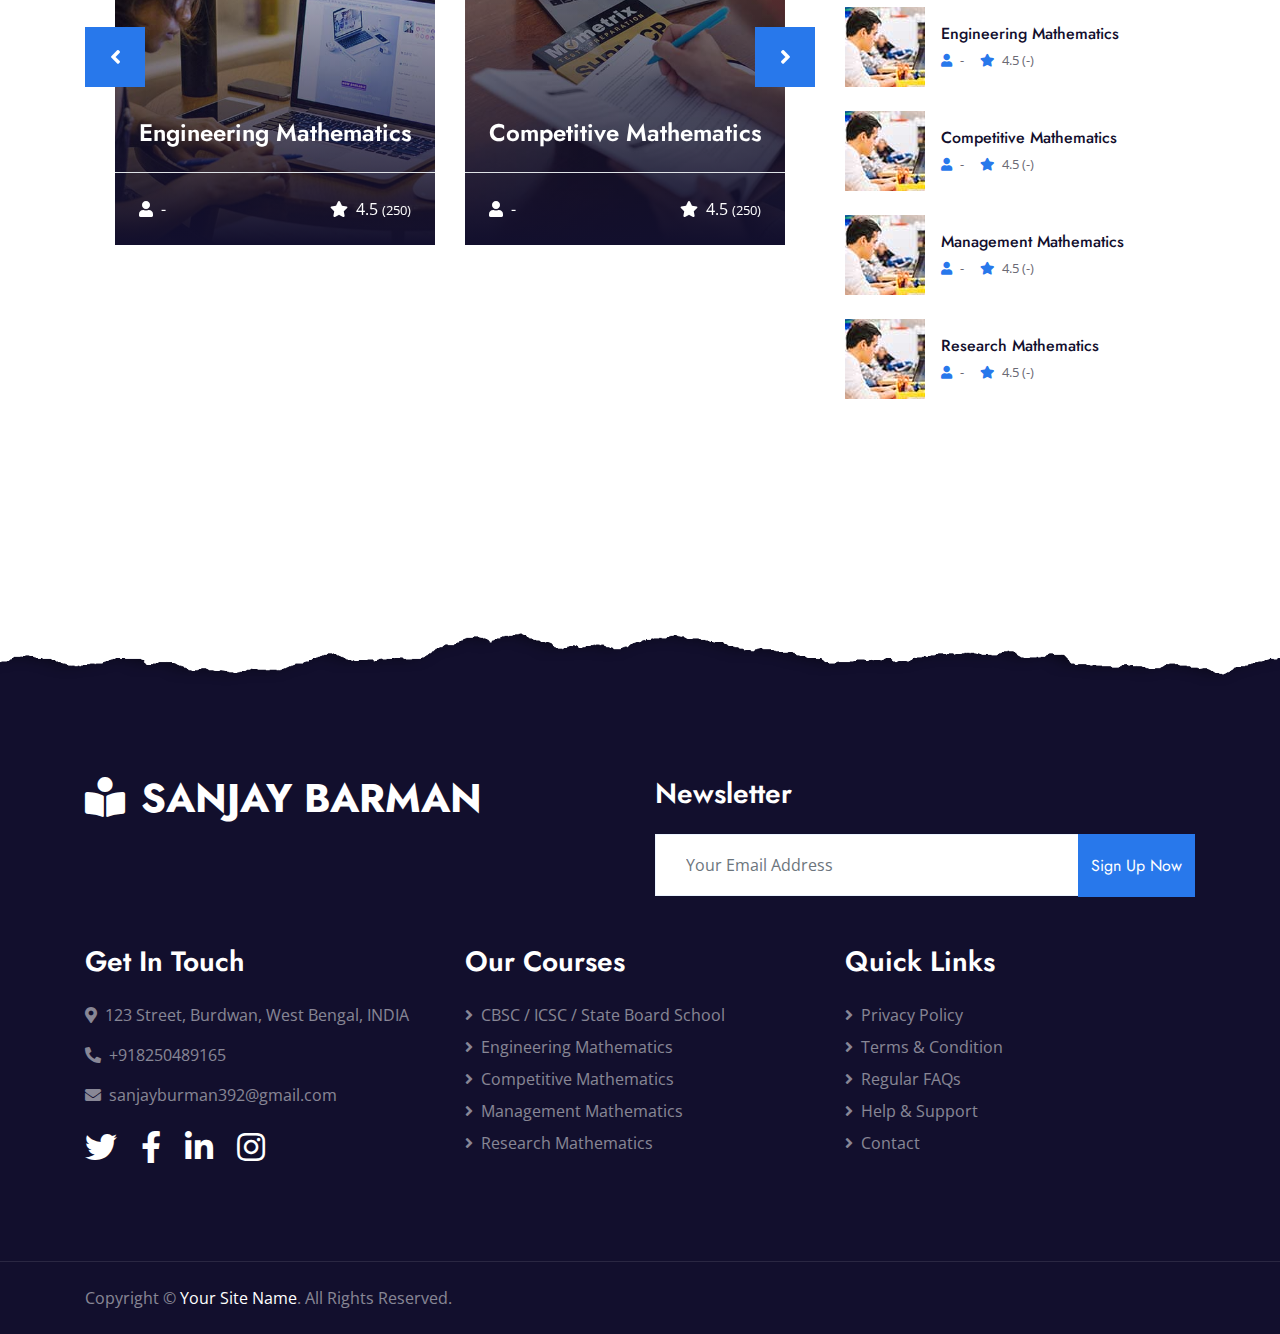
<file: detail.html>
<!DOCTYPE html>
<html lang="en">

<head>
    <meta charset="utf-8">
    <title>Edukate - Online Education Website Template</title>
    <meta content="width=device-width, initial-scale=1.0" name="viewport">
    <meta content="Free HTML Templates" name="keywords">
    <meta content="Free HTML Templates" name="description">

    <!-- Favicon -->
    <link href="img/favicon.ico" rel="icon">

    <!-- Google Web Fonts -->
    <link rel="preconnect" href="https://fonts.gstatic.com">
    <link href="https://fonts.googleapis.com/css2?family=Jost:wght@500;600;700&family=Open+Sans:wght@400;600&display=swap" rel="stylesheet"> 

    <!-- Font Awesome -->
    <link href="https://cdnjs.cloudflare.com/ajax/libs/font-awesome/5.10.0/css/all.min.css" rel="stylesheet">

    <!-- Libraries Stylesheet -->
    <link href="lib/owlcarousel/assets/owl.carousel.min.css" rel="stylesheet">

    <!-- Customized Bootstrap Stylesheet -->
    <link href="css/style.css" rel="stylesheet">
</head>

<body>
    <!-- Topbar Start -->
    <div class="container-fluid bg-dark">
        <div class="row py-2 px-lg-5">
            <div class="col-lg-6 text-center text-lg-left mb-2 mb-lg-0">
                <div class="d-inline-flex align-items-center text-white">
                    <small><i class="fa fa-phone-alt mr-2"></i>+012 345 6789</small>
                    <small class="px-3">|</small>
                    <small><i class="fa fa-envelope mr-2"></i>sanjayburman392@gmail.com</small>
                </div>
            </div>
            <div class="col-lg-6 text-center text-lg-right">
                <div class="d-inline-flex align-items-center">
                    <a class="text-white px-2" href="https://www.facebook.com/">
                        <i class="fab fa-facebook-f"></i>
                    </a>
                    <a class="text-white px-2" href="https://twitter.com/">
                        <i class="fab fa-twitter"></i>
                    </a>
                    <a class="text-white px-2" href="https://www.linkedin.com/">
                        <i class="fab fa-linkedin-in"></i>
                    </a>
                    <a class="text-white px-2" href="https://www.instagram.com/">
                        <i class="fab fa-instagram"></i>
                    </a>
                    <a class="text-white pl-2" href="https://www.youtube.com/">
                        <i class="fab fa-youtube"></i>
                    </a>
                </div>
            </div>
        </div>
    </div>
    <!-- Topbar End -->


    <!-- Navbar Start -->
    <div class="container-fluid p-0">
        <nav class="navbar navbar-expand-lg bg-white navbar-light py-3 py-lg-0 px-lg-5">
            <a href="index.html" class="navbar-brand ml-lg-3">
                <h1 class="m-0 text-uppercase text-primary"><i class="fa fa-book-reader mr-3"></i>Sanjay Barman</h1>
            </a>
            <button type="button" class="navbar-toggler" data-toggle="collapse" data-target="#navbarCollapse">
                <span class="navbar-toggler-icon"></span>
            </button>
            <div class="collapse navbar-collapse justify-content-between px-lg-3" id="navbarCollapse">
                <div class="navbar-nav mx-auto py-0">
                    <a href="index.html" class="nav-item nav-link">Home</a>
                    <a href="about.html" class="nav-item nav-link">About</a>
                    <a href="course.html" class="nav-item nav-link">Courses</a>
                    <div class="nav-item dropdown">
                        <a href="#" class="nav-link dropdown-toggle active" data-toggle="dropdown">Pages</a>
                        <div class="dropdown-menu m-0">
                            <a href="detail.html" class="dropdown-item active">Course Detail</a>
                            <a href="feature.html" class="dropdown-item">Our Features</a>
                            <a href="team.html" class="dropdown-item">Instructors</a>
                            <a href="testimonial.html" class="dropdown-item">Testimonial</a>
                        </div>
                    </div>
                    <a href="contact.html" class="nav-item nav-link">Contact</a>
                </div>
                <button class="btn btn-primary btn-block" onclick="location.href='https://wa.me/qr/ON4HKU66PH6MN1'" style="height: 63px; width: 100px;">Join Us</button>
            </div>
        </nav>
    </div>
    <!-- Navbar End -->


    <!-- Header Start -->
    <div class="jumbotron jumbotron-fluid page-header position-relative overlay-bottom" style="margin-bottom: 90px;">
        <div class="container text-center py-5">
            <h1 class="text-white display-1">Course Detail</h1>
            <div class="d-inline-flex text-white mb-5">
                <p class="m-0 text-uppercase"><a class="text-white" href="">Home</a></p>
                <i class="fa fa-angle-double-right pt-1 px-3"></i>
                <p class="m-0 text-uppercase">Course Detail</p>
            </div>
            <!--
            <div class="mx-auto mb-5" style="width: 100%; max-width: 600px;">
                <div class="input-group">
                    <div class="input-group-prepend">
                        <button class="btn btn-outline-light bg-white text-body px-4 dropdown-toggle" type="button" data-toggle="dropdown"
                            aria-haspopup="true" aria-expanded="false">Courses</button>
                        <div class="dropdown-menu">
                            <a class="dropdown-item" href="#">Courses 1</a>
                            <a class="dropdown-item" href="#">Courses 2</a>
                            <a class="dropdown-item" href="#">Courses 3</a>
                        </div>
                    </div>
                    <input type="text" class="form-control border-light" style="padding: 30px 25px;" placeholder="Keyword">
                    <div class="input-group-append">
                        <button class="btn btn-secondary px-4 px-lg-5">Search</button>
                    </div>
                </div>
            </div>
            -->
        </div>
    </div>
    <!-- Header End -->


    <!-- Detail Start -->
    <div class="container-fluid py-5">
        <div class="container py-5">
            <div class="row">
                <div class="col-lg-8">
                    <div class="mb-5">
                        <div class="section-title position-relative mb-5">
                            <h6 class="d-inline-block position-relative text-secondary text-uppercase pb-2">Course Detail</h6>
                            <h1 class="display-4">CBSC / ICSC / State Board School</h1>
                        </div>
                        <img class="img-fluid rounded w-100 mb-4" src="img/header.jpg" alt="Image">
                        <p></p>
                        
                        <p>Mathematics is taught in school because it fosters logical thinking, problem-solving skills, and quantitative literacy essential for interpreting data and navigating modern life. It prepares students for higher education and careers in fields such as science, engineering, and finance, while also promoting cognitive development and problem anticipation. Moreover, it holds cultural and historical significance, enriching students' understanding of its importance and relevance in society.</p>
                    </div>

                    <h2 class="mb-3">Related Courses</h2>
                    <div class="owl-carousel related-carousel position-relative" style="padding: 0 30px;">
                        <a class="courses-list-item position-relative d-block overflow-hidden mb-2" href="detail.html">
                            <img class="img-fluid" src="img/courses-1.jpg" alt="">
                            <div class="courses-text">
                                <h4 class="text-center text-white px-3">Engineering Mathematics</h4>
                                <div class="border-top w-100 mt-3">
                                    <div class="d-flex justify-content-between p-4">
                                        <span class="text-white"><i class="fa fa-user mr-2"></i>-</span>
                                        <span class="text-white"><i class="fa fa-star mr-2"></i>4.5
                                            <small>(250)</small></span>
                                    </div>
                                </div>
                            </div>
                        </a>
                        <a class="courses-list-item position-relative d-block overflow-hidden mb-2" href="detail.html">
                            <img class="img-fluid" src="img/courses-2.jpg" alt="">
                            <div class="courses-text">
                                <h4 class="text-center text-white px-3">Competitive Mathematics</h4>
                                <div class="border-top w-100 mt-3">
                                    <div class="d-flex justify-content-between p-4">
                                        <span class="text-white"><i class="fa fa-user mr-2"></i>-</span>
                                        <span class="text-white"><i class="fa fa-star mr-2"></i>4.5
                                            <small>(250)</small></span>
                                    </div>
                                </div>
                            </div>
                        </a>
                        <a class="courses-list-item position-relative d-block overflow-hidden mb-2" href="detail.html">
                            <img class="img-fluid" src="img/courses-2.jpg" alt="">
                            <div class="courses-text">
                                <h4 class="text-center text-white px-3">Management Mathematics</h4>
                                <div class="border-top w-100 mt-3">
                                    <div class="d-flex justify-content-between p-4">
                                        <span class="text-white"><i class="fa fa-user mr-2"></i>-</span>
                                        <span class="text-white"><i class="fa fa-star mr-2"></i>4.5
                                            <small>(250)</small></span>
                                    </div>
                                </div>
                            </div>
                        </a>
                        <a class="courses-list-item position-relative d-block overflow-hidden mb-2" href="detail.html">
                            <img class="img-fluid" src="img/courses-3.jpg" alt="">
                            <div class="courses-text">
                                <h4 class="text-center text-white px-3">Research Mathematics</h4>
                                <div class="border-top w-100 mt-3">
                                    <div class="d-flex justify-content-between p-4">
                                        <span class="text-white"><i class="fa fa-user mr-2"></i>-</span>
                                        <span class="text-white"><i class="fa fa-star mr-2"></i>4.5
                                            <small>(250)</small></span>
                                    </div>
                                </div>
                            </div>
                        </a>
                    </div>
               </div>

                <div class="col-lg-4 mt-5 mt-lg-0">
                    <div class="bg-primary mb-5 py-3">
                        <h3 class="text-white py-3 px-4 m-0">Course Fee</h3>
                        <div class="d-flex justify-content-between border-bottom px-4">
                            <h6 class="text-white my-3">Instructor</h6>
                            <h6 class="text-white my-3">Sanjay Barman</h6>
                        </div>
                        <div class="d-flex justify-content-between border-bottom px-4">
                            <h6 class="text-white my-3">Rating</h6>
                            <h6 class="text-white my-3">4.5 <small>-</small></h6>
                        </div>
                        <div class="d-flex justify-content-between border-bottom px-4">
                            <h6 class="text-white my-3">CBSC/ICSC :</h6>
                            <h6 class="text-white my-3">CLASS 7-8 : 600/-</h6>
                        </div>
                        <div class="d-flex justify-content-between border-bottom px-4">
                            <h6 class="text-white my-3">CBSC/ICSC  :</h6>
                            <h6 class="text-white my-3">CLASS 9-10 : 800/-</h6>
                        </div>
                        <div class="d-flex justify-content-between border-bottom px-4">
                            <h6 class="text-white my-3">CBSC/ICSC :</h6>
                            <h6 class="text-white my-3">CLASS 11-12 : 1000/-</h6>
                        </div>
                        <div class="d-flex justify-content-between border-bottom px-4">
                            <h6 class="text-white my-3">STATE BOARD :</h6>
                            <h6 class="text-white my-3">CLASS 7-8 : 500/-</h6>
                        </div>
                        <div class="d-flex justify-content-between border-bottom px-4">
                            <h6 class="text-white my-3">STATE BOARD :</h6>
                            <h6 class="text-white my-3">CLASS 9-10 : 600/-</h6>
                        </div>
                        <div class="d-flex justify-content-between border-bottom px-4">
                            <h6 class="text-white my-3">STATE BOARD :</h6>
                            <h6 class="text-white my-3">CLASS 11-12 : 800/-</h6>
                        </div>
                        <h5 class="text-white py-3 px-4 m-0"></h5>
                        <div class="py-3 px-4">
                            <a class="btn btn-block btn-secondary py-3 px-5" href="">Enroll Now</a>
                        </div>
                    </div>

                    <div class="mb-5">
                        <h2 class="mb-3">Categories</h2>
                        <ul class="list-group list-group-flush">
                            <li class="list-group-item d-flex justify-content-between align-items-center px-0">
                                <a href="" class="text-decoration-none h6 m-0">CBSC /ICSC/State Board School</a>
                                <span class="badge badge-primary badge-pill">-</span>
                            </li>
                            <li class="list-group-item d-flex justify-content-between align-items-center px-0">
                                <a href="" class="text-decoration-none h6 m-0">Engineering Mathematics</a>
                                <span class="badge badge-primary badge-pill">-</span>
                            </li>
                            <li class="list-group-item d-flex justify-content-between align-items-center px-0">
                                <a href="" class="text-decoration-none h6 m-0">Competitive Mathematics</a>
                                <span class="badge badge-primary badge-pill">-</span>
                            </li>
                            <li class="list-group-item d-flex justify-content-between align-items-center px-0">
                                <a href="" class="text-decoration-none h6 m-0">Management Mathematics</a>
                                <span class="badge badge-primary badge-pill">-</span>
                            </li>
                            <li class="list-group-item d-flex justify-content-between align-items-center px-0">
                                <a href="" class="text-decoration-none h6 m-0">Research Mathematics</a>
                                <span class="badge badge-primary badge-pill">-</span>
                            </li>
                        </ul>
                    </div>

                    <div class="mb-5">
                        <h2 class="mb-4">Recent Courses</h2>
                        <a class="d-flex align-items-center text-decoration-none mb-4" href="">
                            <img class="img-fluid rounded" src="img/courses-80x80.jpg" alt="">
                            <div class="pl-3">
                                <h6>Engineering Mathematics</h6>
                                <div class="d-flex">
                                    <small class="text-body mr-3"><i class="fa fa-user text-primary mr-2"></i>-</small>
                                    <small class="text-body"><i class="fa fa-star text-primary mr-2"></i>4.5 (-)</small>
                                </div>
                            </div>
                        </a>
                        <a class="d-flex align-items-center text-decoration-none mb-4" href="">
                            <img class="img-fluid rounded" src="img/courses-80x80.jpg" alt="">
                            <div class="pl-3">
                                <h6>Competitive Mathematics</h6>
                                <div class="d-flex">
                                    <small class="text-body mr-3"><i class="fa fa-user text-primary mr-2"></i>-</small>
                                    <small class="text-body"><i class="fa fa-star text-primary mr-2"></i>4.5 (-)</small>
                                </div>
                            </div>
                        </a>
                        <a class="d-flex align-items-center text-decoration-none mb-4" href="">
                            <img class="img-fluid rounded" src="img/courses-80x80.jpg" alt="">
                            <div class="pl-3">
                                <h6>Management Mathematics</h6>
                                <div class="d-flex">
                                    <small class="text-body mr-3"><i class="fa fa-user text-primary mr-2"></i>-</small>
                                    <small class="text-body"><i class="fa fa-star text-primary mr-2"></i>4.5 (-)</small>
                                </div>
                            </div>
                        </a>
                        <a class="d-flex align-items-center text-decoration-none" href="">
                            <img class="img-fluid rounded" src="img/courses-80x80.jpg" alt="">
                            <div class="pl-3">
                                <h6>Research Mathematics</h6>
                                <div class="d-flex">
                                    <small class="text-body mr-3"><i class="fa fa-user text-primary mr-2"></i>-</small>
                                    <small class="text-body"><i class="fa fa-star text-primary mr-2"></i>4.5 (-)</small>
                                </div>
                            </div>
                        </a>
                    </div>
                </div>
            </div>
        </div>
    </div>

 
    








<!--Engineering Mathematics-->


    <div class="container-fluid py-5">
        <div class="container py-5">
            <div class="row">
                <div class="col-lg-8">
                    <div class="mb-5">
                        <div class="section-title position-relative mb-5">
                            <h6 class="d-inline-block position-relative text-secondary text-uppercase pb-2">Course Detail</h6>
                            <h1 class="display-4">Engineering Mathematics</h1>
                        </div>
                        <img class="img-fluid rounded w-100 mb-4" src="img/header.jpg" alt="Image">
                        <p></p>
                        
                        <p>Mathematics is indispensable in engineering because it underpins modeling, analysis, and optimization of systems, from designing structures to controlling processes. Engineers rely on mathematical tools like calculus, differential equations, and linear algebra to create models, solve problems, and optimize designs. Whether analyzing structural integrity, simulating fluid dynamics, or designing control systems, mathematics provides the framework for understanding and solving complex engineering challenges. Additionally, mathematical principles are essential for computer-aided design, signal processing, and numerical simulation, enabling engineers to innovate and advance technology across various disciplines.</p>
                    </div>

                    <h2 class="mb-3">Related Courses</h2>
                    <div class="owl-carousel related-carousel position-relative" style="padding: 0 30px;">
                        <a class="courses-list-item position-relative d-block overflow-hidden mb-2" href="detail.html">
                            <img class="img-fluid" src="img/courses-1.jpg" alt="">
                            <div class="courses-text">
                                <h4 class="text-center text-white px-3">CBSC / ICSC / State Board School</h4>
                                <div class="border-top w-100 mt-3">
                                    <div class="d-flex justify-content-between p-4">
                                        <span class="text-white"><i class="fa fa-user mr-2"></i>-</span>
                                        <span class="text-white"><i class="fa fa-star mr-2"></i>4.5
                                            <small>(-)</small></span>
                                    </div>
                                </div>
                            </div>
                        </a>
                        <a class="courses-list-item position-relative d-block overflow-hidden mb-2" href="detail.html">
                            <img class="img-fluid" src="img/courses-2.jpg" alt="">
                            <div class="courses-text">
                                <h4 class="text-center text-white px-3">Competitive Mathematics</h4>
                                <div class="border-top w-100 mt-3">
                                    <div class="d-flex justify-content-between p-4">
                                        <span class="text-white"><i class="fa fa-user mr-2"></i>-</span>
                                        <span class="text-white"><i class="fa fa-star mr-2"></i>4.5
                                            <small>(-)</small></span>
                                    </div>
                                </div>
                            </div>
                        </a>
                        <a class="courses-list-item position-relative d-block overflow-hidden mb-2" href="detail.html">
                            <img class="img-fluid" src="img/courses-2.jpg" alt="">
                            <div class="courses-text">
                                <h4 class="text-center text-white px-3">Management Mathematics</h4>
                                <div class="border-top w-100 mt-3">
                                    <div class="d-flex justify-content-between p-4">
                                        <span class="text-white"><i class="fa fa-user mr-2"></i>-</span>
                                        <span class="text-white"><i class="fa fa-star mr-2"></i>4.5
                                            <small>(-)</small></span>
                                    </div>
                                </div>
                            </div>
                        </a>
                        <a class="courses-list-item position-relative d-block overflow-hidden mb-2" href="detail.html">
                            <img class="img-fluid" src="img/courses-3.jpg" alt="">
                            <div class="courses-text">
                                <h4 class="text-center text-white px-3">Research Mathematics</h4>
                                <div class="border-top w-100 mt-3">
                                    <div class="d-flex justify-content-between p-4">
                                        <span class="text-white"><i class="fa fa-user mr-2"></i>-</span>
                                        <span class="text-white"><i class="fa fa-star mr-2"></i>4.5
                                            <small>(-)</small></span>
                                    </div>
                                </div>
                            </div>
                        </a>
                    </div>
               </div>

                <div class="col-lg-4 mt-5 mt-lg-0">
                    <div class="bg-primary mb-5 py-3">
                        <h3 class="text-white py-3 px-4 m-0">Course Fee</h3>
                        <div class="d-flex justify-content-between border-bottom px-4">
                            <h6 class="text-white my-3">Instructor</h6>
                            <h6 class="text-white my-3">Sanjay Barman</h6>
                        </div>
                        <div class="d-flex justify-content-between border-bottom px-4">
                            <h6 class="text-white my-3">Rating</h6>
                            <h6 class="text-white my-3">4.5 <small>-</small></h6>
                        </div>
                        <div class="d-flex justify-content-between border-bottom px-4">
                            <h6 class="text-white my-3">POLYTECHNIC :</h6>
                            <h6 class="text-white my-3">SEM 1ST -2ND : 550/-</h6>
                        </div>
                        <div class="d-flex justify-content-between border-bottom px-4">
                            <h6 class="text-white my-3">POLYTECHNIC  :</h6>
                            <h6 class="text-white my-3">SEM 3RD -4TH : 600/-</h6>
                        </div>
                        <div class="d-flex justify-content-between border-bottom px-4">
                            <h6 class="text-white my-3">BTECH (ONLINE) :</h6>
                            <h6 class="text-white my-3">SEM 1ST -2ND : 1200/-</h6>
                        </div>
                        <h5 class="text-white py-3 px-4 m-0"></h5>
                        <div class="py-3 px-4">
                            <a class="btn btn-block btn-secondary py-3 px-5" href="">Enroll Now</a>
                        </div>
                    </div>

                    <div class="mb-5">
                        <h2 class="mb-3">Categories</h2>
                        <ul class="list-group list-group-flush">
                            <li class="list-group-item d-flex justify-content-between align-items-center px-0">
                                <a href="" class="text-decoration-none h6 m-0">CBSC /ICSC/State Board School</a>
                                <span class="badge badge-primary badge-pill">-</span>
                            </li>
                            <li class="list-group-item d-flex justify-content-between align-items-center px-0">
                                <a href="" class="text-decoration-none h6 m-0">Engineering Mathematics</a>
                                <span class="badge badge-primary badge-pill">-</span>
                            </li>
                            <li class="list-group-item d-flex justify-content-between align-items-center px-0">
                                <a href="" class="text-decoration-none h6 m-0">Competitive Mathematics</a>
                                <span class="badge badge-primary badge-pill">-</span>
                            </li>
                            <li class="list-group-item d-flex justify-content-between align-items-center px-0">
                                <a href="" class="text-decoration-none h6 m-0">Management Mathematics</a>
                                <span class="badge badge-primary badge-pill">-</span>
                            </li>
                            <li class="list-group-item d-flex justify-content-between align-items-center px-0">
                                <a href="" class="text-decoration-none h6 m-0">Research Mathematics</a>
                                <span class="badge badge-primary badge-pill">-</span>
                            </li>
                        </ul>
                    </div>

                    <div class="mb-5">
                        <h2 class="mb-4">Recent Courses</h2>
                        <a class="d-flex align-items-center text-decoration-none mb-4" href="">
                            <img class="img-fluid rounded" src="img/courses-80x80.jpg" alt="">
                            <div class="pl-3">
                                <h6>Engineering Mathematics</h6>
                                <div class="d-flex">
                                    <small class="text-body mr-3"><i class="fa fa-user text-primary mr-2"></i>-</small>
                                    <small class="text-body"><i class="fa fa-star text-primary mr-2"></i>4.5 (-)</small>
                                </div>
                            </div>
                        </a>
                        <a class="d-flex align-items-center text-decoration-none mb-4" href="">
                            <img class="img-fluid rounded" src="img/courses-80x80.jpg" alt="">
                            <div class="pl-3">
                                <h6>Competitive Mathematics</h6>
                                <div class="d-flex">
                                    <small class="text-body mr-3"><i class="fa fa-user text-primary mr-2"></i>-</small>
                                    <small class="text-body"><i class="fa fa-star text-primary mr-2"></i>4.5 (-)</small>
                                </div>
                            </div>
                        </a>
                        <a class="d-flex align-items-center text-decoration-none mb-4" href="">
                            <img class="img-fluid rounded" src="img/courses-80x80.jpg" alt="">
                            <div class="pl-3">
                                <h6>Management Mathematics</h6>
                                <div class="d-flex">
                                    <small class="text-body mr-3"><i class="fa fa-user text-primary mr-2"></i>-</small>
                                    <small class="text-body"><i class="fa fa-star text-primary mr-2"></i>4.5 (-)</small>
                                </div>
                            </div>
                        </a>
                        <a class="d-flex align-items-center text-decoration-none" href="">
                            <img class="img-fluid rounded" src="img/courses-80x80.jpg" alt="">
                            <div class="pl-3">
                                <h6>Research Mathematics</h6>
                                <div class="d-flex">
                                    <small class="text-body mr-3"><i class="fa fa-user text-primary mr-2"></i>-</small>
                                    <small class="text-body"><i class="fa fa-star text-primary mr-2"></i>4.5 (-)</small>
                                </div>
                            </div>
                        </a>
                    </div>
                </div>
            </div>
        </div>
    </div>

<!--Engineering Mathematics-->





<!--Management Mathematics-->

    <div class="container-fluid py-5">
        <div class="container py-5">
            <div class="row">
                <div class="col-lg-8">
                    <div class="mb-5">
                        <div class="section-title position-relative mb-5">
                            <h6 class="d-inline-block position-relative text-secondary text-uppercase pb-2">Course Detail</h6>
                            <h1 class="display-4">Management Mathematics</h1>
                        </div>
                        <img class="img-fluid rounded w-100 mb-4" src="img/header.jpg" alt="Image">
                        <p></p>
                        
                        <p>Mathematics is crucial in management courses as it provides the foundation for quantitative analysis, financial management, operations research, decision science, market analysis, and supply chain management. Managers rely on mathematical tools like statistics, optimization techniques, and modeling to make data-driven decisions, manage finances, optimize operations, and develop strategic plans. Whether analyzing market trends, optimizing supply chains, or evaluating investment options, mathematics enables managers to interpret data, solve complex problems, and make informed decisions to drive organizational success.</p>
                    </div>

                    <h2 class="mb-3">Related Courses</h2>
                    <div class="owl-carousel related-carousel position-relative" style="padding: 0 30px;">
                        <a class="courses-list-item position-relative d-block overflow-hidden mb-2" href="detail.html">
                            <img class="img-fluid" src="img/courses-1.jpg" alt="">
                            <div class="courses-text">
                                <h4 class="text-center text-white px-3">Engineering Mathematics</h4>
                                <div class="border-top w-100 mt-3">
                                    <div class="d-flex justify-content-between p-4">
                                        <span class="text-white"><i class="fa fa-user mr-2"></i>-</span>
                                        <span class="text-white"><i class="fa fa-star mr-2"></i>4.5
                                            <small>(250)</small></span>
                                    </div>
                                </div>
                            </div>
                        </a>
                        <a class="courses-list-item position-relative d-block overflow-hidden mb-2" href="detail.html">
                            <img class="img-fluid" src="img/courses-2.jpg" alt="">
                            <div class="courses-text">
                                <h4 class="text-center text-white px-3">Competitive Mathematics</h4>
                                <div class="border-top w-100 mt-3">
                                    <div class="d-flex justify-content-between p-4">
                                        <span class="text-white"><i class="fa fa-user mr-2"></i>-</span>
                                        <span class="text-white"><i class="fa fa-star mr-2"></i>4.5
                                            <small>(250)</small></span>
                                    </div>
                                </div>
                            </div>
                        </a>
                        <a class="courses-list-item position-relative d-block overflow-hidden mb-2" href="detail.html">
                            <img class="img-fluid" src="img/courses-2.jpg" alt="">
                            <div class="courses-text">
                                <h4 class="text-center text-white px-3">CBSC / ICSC / State Board School</h4>
                                <div class="border-top w-100 mt-3">
                                    <div class="d-flex justify-content-between p-4">
                                        <span class="text-white"><i class="fa fa-user mr-2"></i>-</span>
                                        <span class="text-white"><i class="fa fa-star mr-2"></i>4.5
                                            <small>(250)</small></span>
                                    </div>
                                </div>
                            </div>
                        </a>
                        <a class="courses-list-item position-relative d-block overflow-hidden mb-2" href="detail.html">
                            <img class="img-fluid" src="img/courses-3.jpg" alt="">
                            <div class="courses-text">
                                <h4 class="text-center text-white px-3">Research Mathematics</h4>
                                <div class="border-top w-100 mt-3">
                                    <div class="d-flex justify-content-between p-4">
                                        <span class="text-white"><i class="fa fa-user mr-2"></i>-</span>
                                        <span class="text-white"><i class="fa fa-star mr-2"></i>4.5
                                            <small>(250)</small></span>
                                    </div>
                                </div>
                            </div>
                        </a>
                    </div>
               </div>

                <div class="col-lg-4 mt-5 mt-lg-0">
                    <div class="bg-primary mb-5 py-3">
                        <h3 class="text-white py-3 px-4 m-0">Course Fee</h3>
                        <div class="d-flex justify-content-between border-bottom px-4">
                            <h6 class="text-white my-3">Instructor</h6>
                            <h6 class="text-white my-3">Sanjay Barman</h6>
                        </div>
                        <div class="d-flex justify-content-between border-bottom px-4">
                            <h6 class="text-white my-3">Rating</h6>
                            <h6 class="text-white my-3">4.5 <small>-</small></h6>
                        </div>
                        <div class="d-flex justify-content-between border-bottom px-4">
                            <h6 class="text-white my-3">BCA (Bachelor of Computer Applications):</h6>
                            <h6 class="text-white my-3">1ST YEAR : 600/-</h6>
                        </div>
                        <div class="d-flex justify-content-between border-bottom px-4">
                            <h6 class="text-white my-3">BCA (Bachelor of Computer Applications):</h6>
                            <h6 class="text-white my-3">2ND YEAR : 650/-</h6>
                        </div>
                        <h5 class="text-white py-3 px-4 m-0"></h5>
                        <div class="py-3 px-4">
                            <a class="btn btn-block btn-secondary py-3 px-5" href="">Enroll Now</a>
                        </div>
                    </div>

                    <div class="mb-5">
                        <h2 class="mb-3">Categories</h2>
                        <ul class="list-group list-group-flush">
                            <li class="list-group-item d-flex justify-content-between align-items-center px-0">
                                <a href="" class="text-decoration-none h6 m-0">CBSC /ICSC/State Board School</a>
                                <span class="badge badge-primary badge-pill">-</span>
                            </li>
                            <li class="list-group-item d-flex justify-content-between align-items-center px-0">
                                <a href="" class="text-decoration-none h6 m-0">Engineering Mathematics</a>
                                <span class="badge badge-primary badge-pill">-</span>
                            </li>
                            <li class="list-group-item d-flex justify-content-between align-items-center px-0">
                                <a href="" class="text-decoration-none h6 m-0">Competitive Mathematics</a>
                                <span class="badge badge-primary badge-pill">-</span>
                            </li>
                            <li class="list-group-item d-flex justify-content-between align-items-center px-0">
                                <a href="" class="text-decoration-none h6 m-0">Management Mathematics</a>
                                <span class="badge badge-primary badge-pill">-</span>
                            </li>
                            <li class="list-group-item d-flex justify-content-between align-items-center px-0">
                                <a href="" class="text-decoration-none h6 m-0">Research Mathematics</a>
                                <span class="badge badge-primary badge-pill">-</span>
                            </li>
                        </ul>
                    </div>

                    <div class="mb-5">
                        <h2 class="mb-4">Recent Courses</h2>
                        <a class="d-flex align-items-center text-decoration-none mb-4" href="">
                            <img class="img-fluid rounded" src="img/courses-80x80.jpg" alt="">
                            <div class="pl-3">
                                <h6>Engineering Mathematics</h6>
                                <div class="d-flex">
                                    <small class="text-body mr-3"><i class="fa fa-user text-primary mr-2"></i>-</small>
                                    <small class="text-body"><i class="fa fa-star text-primary mr-2"></i>4.5 (-)</small>
                                </div>
                            </div>
                        </a>
                        <a class="d-flex align-items-center text-decoration-none mb-4" href="">
                            <img class="img-fluid rounded" src="img/courses-80x80.jpg" alt="">
                            <div class="pl-3">
                                <h6>Competitive Mathematics</h6>
                                <div class="d-flex">
                                    <small class="text-body mr-3"><i class="fa fa-user text-primary mr-2"></i>-</small>
                                    <small class="text-body"><i class="fa fa-star text-primary mr-2"></i>4.5 (-)</small>
                                </div>
                            </div>
                        </a>
                        <a class="d-flex align-items-center text-decoration-none mb-4" href="">
                            <img class="img-fluid rounded" src="img/courses-80x80.jpg" alt="">
                            <div class="pl-3">
                                <h6>Management Mathematics</h6>
                                <div class="d-flex">
                                    <small class="text-body mr-3"><i class="fa fa-user text-primary mr-2"></i>-</small>
                                    <small class="text-body"><i class="fa fa-star text-primary mr-2"></i>4.5 (-)</small>
                                </div>
                            </div>
                        </a>
                        <a class="d-flex align-items-center text-decoration-none" href="">
                            <img class="img-fluid rounded" src="img/courses-80x80.jpg" alt="">
                            <div class="pl-3">
                                <h6>Research Mathematics</h6>
                                <div class="d-flex">
                                    <small class="text-body mr-3"><i class="fa fa-user text-primary mr-2"></i>-</small>
                                    <small class="text-body"><i class="fa fa-star text-primary mr-2"></i>4.5 (-)</small>
                                </div>
                            </div>
                        </a>
                    </div>
                </div>
            </div>
        </div>
    </div>


<!--Management Mathematics-->



<!--Competitive Mathematics-->

    <div class="container-fluid py-5">
        <div class="container py-5">
            <div class="row">
                <div class="col-lg-8">
                    <div class="mb-5">
                        <div class="section-title position-relative mb-5">
                            <h6 class="d-inline-block position-relative text-secondary text-uppercase pb-2">Course Detail</h6>
                            <h1 class="display-4">Competitive Mathematics</h1>
                        </div>
                        <img class="img-fluid rounded w-100 mb-4" src="img/header.jpg" alt="Image">
                        <p></p>
                        
                        <p>Mathematics is a crucial component of competitive exam syllabus for several reasons. It serves as a standardized measure to assess candidates' quantitative aptitude and problem-solving skills, which are essential for various academic and professional pursuits. By including mathematical topics in exams, organizers can evaluate candidates' readiness for fields like engineering, science, economics, and finance, where mathematical proficiency is paramount. Additionally, mathematics provides a universal language for assessment, transcending cultural and linguistic barriers. Assessing mathematical abilities ensures that candidates are prepared to tackle real-world challenges that require analytical thinking, logical reasoning, and quantitative decision-making, making it an integral part of competitive exams.</p>
                    </div>

                    <h2 class="mb-3">Related Courses</h2>
                    <div class="owl-carousel related-carousel position-relative" style="padding: 0 30px;">
                        <a class="courses-list-item position-relative d-block overflow-hidden mb-2" href="detail.html">
                            <img class="img-fluid" src="img/courses-1.jpg" alt="">
                            <div class="courses-text">
                                <h4 class="text-center text-white px-3">Engineering Mathematics</h4>
                                <div class="border-top w-100 mt-3">
                                    <div class="d-flex justify-content-between p-4">
                                        <span class="text-white"><i class="fa fa-user mr-2"></i>-</span>
                                        <span class="text-white"><i class="fa fa-star mr-2"></i>4.5
                                            <small>(250)</small></span>
                                    </div>
                                </div>
                            </div>
                        </a>
                        <a class="courses-list-item position-relative d-block overflow-hidden mb-2" href="detail.html">
                            <img class="img-fluid" src="img/courses-2.jpg" alt="">
                            <div class="courses-text">
                                <h4 class="text-center text-white px-3">Competitive Mathematics</h4>
                                <div class="border-top w-100 mt-3">
                                    <div class="d-flex justify-content-between p-4">
                                        <span class="text-white"><i class="fa fa-user mr-2"></i>-</span>
                                        <span class="text-white"><i class="fa fa-star mr-2"></i>4.5
                                            <small>(250)</small></span>
                                    </div>
                                </div>
                            </div>
                        </a>
                        <a class="courses-list-item position-relative d-block overflow-hidden mb-2" href="detail.html">
                            <img class="img-fluid" src="img/courses-2.jpg" alt="">
                            <div class="courses-text">
                                <h4 class="text-center text-white px-3">Management Mathematics</h4>
                                <div class="border-top w-100 mt-3">
                                    <div class="d-flex justify-content-between p-4">
                                        <span class="text-white"><i class="fa fa-user mr-2"></i>-</span>
                                        <span class="text-white"><i class="fa fa-star mr-2"></i>4.5
                                            <small>(250)</small></span>
                                    </div>
                                </div>
                            </div>
                        </a>
                        <a class="courses-list-item position-relative d-block overflow-hidden mb-2" href="detail.html">
                            <img class="img-fluid" src="img/courses-3.jpg" alt="">
                            <div class="courses-text">
                                <h4 class="text-center text-white px-3">Research Mathematics</h4>
                                <div class="border-top w-100 mt-3">
                                    <div class="d-flex justify-content-between p-4">
                                        <span class="text-white"><i class="fa fa-user mr-2"></i>-</span>
                                        <span class="text-white"><i class="fa fa-star mr-2"></i>4.5
                                            <small>(250)</small></span>
                                    </div>
                                </div>
                            </div>
                        </a>
                    </div>
               </div>

                <div class="col-lg-4 mt-5 mt-lg-0">
                    <div class="bg-primary mb-5 py-3">
                        <h3 class="text-white py-3 px-4 m-0">Course Fee</h3>
                        <div class="d-flex justify-content-between border-bottom px-4">
                            <h6 class="text-white my-3">Instructor</h6>
                            <h6 class="text-white my-3">Sanjay Barman</h6>
                        </div>
                        <div class="d-flex justify-content-between border-bottom px-4">
                            <h6 class="text-white my-3">Rating</h6>
                            <h6 class="text-white my-3">4.5 <small>-</small></h6>
                        </div>
                        <div class="d-flex justify-content-between border-bottom px-4">
                            <h6 class="text-white my-3">Competitive Exam Preparation :</h6>
                            <h6 class="text-white my-3">600/-</h6>
                        </div>
                        <div class="d-flex justify-content-between border-bottom px-4">
                            <h6 class="text-white my-3">Govt. Exam Preparation :</h6>
                            <h6 class="text-white my-3">600/-</h6>
                        </div>
                        <h5 class="text-white py-3 px-4 m-0"></h5>
                        <div class="py-3 px-4">
                            <a class="btn btn-block btn-secondary py-3 px-5" href="">Enroll Now</a>
                        </div>
                    </div>

                    <div class="mb-5">
                        <h2 class="mb-3">Categories</h2>
                        <ul class="list-group list-group-flush">
                            <li class="list-group-item d-flex justify-content-between align-items-center px-0">
                                <a href="" class="text-decoration-none h6 m-0">CBSC /ICSC/State Board School</a>
                                <span class="badge badge-primary badge-pill">-</span>
                            </li>
                            <li class="list-group-item d-flex justify-content-between align-items-center px-0">
                                <a href="" class="text-decoration-none h6 m-0">Engineering Mathematics</a>
                                <span class="badge badge-primary badge-pill">-</span>
                            </li>
                            <li class="list-group-item d-flex justify-content-between align-items-center px-0">
                                <a href="" class="text-decoration-none h6 m-0">Competitive Mathematics</a>
                                <span class="badge badge-primary badge-pill">-</span>
                            </li>
                            <li class="list-group-item d-flex justify-content-between align-items-center px-0">
                                <a href="" class="text-decoration-none h6 m-0">Management Mathematics</a>
                                <span class="badge badge-primary badge-pill">-</span>
                            </li>
                            <li class="list-group-item d-flex justify-content-between align-items-center px-0">
                                <a href="" class="text-decoration-none h6 m-0">Research Mathematics</a>
                                <span class="badge badge-primary badge-pill">-</span>
                            </li>
                        </ul>
                    </div>

                    <div class="mb-5">
                        <h2 class="mb-4">Recent Courses</h2>
                        <a class="d-flex align-items-center text-decoration-none mb-4" href="">
                            <img class="img-fluid rounded" src="img/courses-80x80.jpg" alt="">
                            <div class="pl-3">
                                <h6>Engineering Mathematics</h6>
                                <div class="d-flex">
                                    <small class="text-body mr-3"><i class="fa fa-user text-primary mr-2"></i>-</small>
                                    <small class="text-body"><i class="fa fa-star text-primary mr-2"></i>4.5 (-)</small>
                                </div>
                            </div>
                        </a>
                        <a class="d-flex align-items-center text-decoration-none mb-4" href="">
                            <img class="img-fluid rounded" src="img/courses-80x80.jpg" alt="">
                            <div class="pl-3">
                                <h6>Competitive Mathematics</h6>
                                <div class="d-flex">
                                    <small class="text-body mr-3"><i class="fa fa-user text-primary mr-2"></i>-</small>
                                    <small class="text-body"><i class="fa fa-star text-primary mr-2"></i>4.5 (-)</small>
                                </div>
                            </div>
                        </a>
                        <a class="d-flex align-items-center text-decoration-none mb-4" href="">
                            <img class="img-fluid rounded" src="img/courses-80x80.jpg" alt="">
                            <div class="pl-3">
                                <h6>Management Mathematics</h6>
                                <div class="d-flex">
                                    <small class="text-body mr-3"><i class="fa fa-user text-primary mr-2"></i>-</small>
                                    <small class="text-body"><i class="fa fa-star text-primary mr-2"></i>4.5 (-)</small>
                                </div>
                            </div>
                        </a>
                        <a class="d-flex align-items-center text-decoration-none" href="">
                            <img class="img-fluid rounded" src="img/courses-80x80.jpg" alt="">
                            <div class="pl-3">
                                <h6>Research Mathematics</h6>
                                <div class="d-flex">
                                    <small class="text-body mr-3"><i class="fa fa-user text-primary mr-2"></i>-</small>
                                    <small class="text-body"><i class="fa fa-star text-primary mr-2"></i>4.5 (-)</small>
                                </div>
                            </div>
                        </a>
                    </div>
                </div>
            </div>
        </div>
    </div>


<!--Competitive Mathematics-->






<!--Special Tution (CBSC/ICSC/STATE BOARD)-->


    <div class="container-fluid py-5">
        <div class="container py-5">
            <div class="row">
                <div class="col-lg-8">
                    <div class="mb-5">
                        <div class="section-title position-relative mb-5">
                            <h6 class="d-inline-block position-relative text-secondary text-uppercase pb-2">Course Detail</h6>
                            <h1 class="display-4">Special Tution Home (CBSC/ICSC/STATE BOARD)</h1>
                        </div>
                        <img class="img-fluid rounded w-100 mb-4" src="img/header.jpg" alt="Image">
                        <p></p>
                        
                        <p></p>
                    </div>

                    <h2 class="mb-3">Related Courses</h2>
                    <div class="owl-carousel related-carousel position-relative" style="padding: 0 30px;">
                        <a class="courses-list-item position-relative d-block overflow-hidden mb-2" href="detail.html">
                            <img class="img-fluid" src="img/courses-1.jpg" alt="">
                            <div class="courses-text">
                                <h4 class="text-center text-white px-3">Engineering Mathematics</h4>
                                <div class="border-top w-100 mt-3">
                                    <div class="d-flex justify-content-between p-4">
                                        <span class="text-white"><i class="fa fa-user mr-2"></i>-</span>
                                        <span class="text-white"><i class="fa fa-star mr-2"></i>4.5
                                            <small>(250)</small></span>
                                    </div>
                                </div>
                            </div>
                        </a>
                        <a class="courses-list-item position-relative d-block overflow-hidden mb-2" href="detail.html">
                            <img class="img-fluid" src="img/courses-2.jpg" alt="">
                            <div class="courses-text">
                                <h4 class="text-center text-white px-3">Competitive Mathematics</h4>
                                <div class="border-top w-100 mt-3">
                                    <div class="d-flex justify-content-between p-4">
                                        <span class="text-white"><i class="fa fa-user mr-2"></i>-</span>
                                        <span class="text-white"><i class="fa fa-star mr-2"></i>4.5
                                            <small>(250)</small></span>
                                    </div>
                                </div>
                            </div>
                        </a>
                        <a class="courses-list-item position-relative d-block overflow-hidden mb-2" href="detail.html">
                            <img class="img-fluid" src="img/courses-2.jpg" alt="">
                            <div class="courses-text">
                                <h4 class="text-center text-white px-3">Management Mathematics</h4>
                                <div class="border-top w-100 mt-3">
                                    <div class="d-flex justify-content-between p-4">
                                        <span class="text-white"><i class="fa fa-user mr-2"></i>-</span>
                                        <span class="text-white"><i class="fa fa-star mr-2"></i>4.5
                                            <small>(250)</small></span>
                                    </div>
                                </div>
                            </div>
                        </a>
                        <a class="courses-list-item position-relative d-block overflow-hidden mb-2" href="detail.html">
                            <img class="img-fluid" src="img/courses-3.jpg" alt="">
                            <div class="courses-text">
                                <h4 class="text-center text-white px-3">Research Mathematics</h4>
                                <div class="border-top w-100 mt-3">
                                    <div class="d-flex justify-content-between p-4">
                                        <span class="text-white"><i class="fa fa-user mr-2"></i>-</span>
                                        <span class="text-white"><i class="fa fa-star mr-2"></i>4.5
                                            <small>(250)</small></span>
                                    </div>
                                </div>
                            </div>
                        </a>
                    </div>
               </div>

                <div class="col-lg-4 mt-5 mt-lg-0">
                    <div class="bg-primary mb-5 py-3">
                        <h3 class="text-white py-3 px-4 m-0">Course Fee</h3>
                        <div class="d-flex justify-content-between border-bottom px-4">
                            <h6 class="text-white my-3">Instructor</h6>
                            <h6 class="text-white my-3">Sanjay Barman</h6>
                        </div>
                        <div class="d-flex justify-content-between border-bottom px-4">
                            <h6 class="text-white my-3">Rating</h6>
                            <h6 class="text-white my-3">4.5 <small>-</small></h6>
                        </div>
                        <div class="d-flex justify-content-between border-bottom px-4">
                            <h6 class="text-white my-3">CBSC/ICSC/STATE BOARD :</h6>
                            <h6 class="text-white my-3">CLASS 7-8 : 2000/-</h6>
                        </div>
                        <div class="d-flex justify-content-between border-bottom px-4">
                            <h6 class="text-white my-3">CBSC/ICSC/STATE BOARD  :</h6>
                            <h6 class="text-white my-3">CLASS 9-10 : 2500/-</h6>
                        </div>
                        <div class="d-flex justify-content-between border-bottom px-4">
                            <h6 class="text-white my-3">CBSC/ICSC/STATE BOARD :</h6>
                            <h6 class="text-white my-3">CLASS 11-12 : 3200/-</h6>
                        </div>
                        <h5 class="text-white py-3 px-4 m-0"></h5>
                        <div class="py-3 px-4">
                            <a class="btn btn-block btn-secondary py-3 px-5" href="">Enroll Now</a>
                        </div>
                    </div>

                    <div class="mb-5">
                        <h2 class="mb-3">Categories</h2>
                        <ul class="list-group list-group-flush">
                            <li class="list-group-item d-flex justify-content-between align-items-center px-0">
                                <a href="" class="text-decoration-none h6 m-0">CBSC /ICSC/State Board School</a>
                                <span class="badge badge-primary badge-pill">-</span>
                            </li>
                            <li class="list-group-item d-flex justify-content-between align-items-center px-0">
                                <a href="" class="text-decoration-none h6 m-0">Engineering Mathematics</a>
                                <span class="badge badge-primary badge-pill">-</span>
                            </li>
                            <li class="list-group-item d-flex justify-content-between align-items-center px-0">
                                <a href="" class="text-decoration-none h6 m-0">Competitive Mathematics</a>
                                <span class="badge badge-primary badge-pill">-</span>
                            </li>
                            <li class="list-group-item d-flex justify-content-between align-items-center px-0">
                                <a href="" class="text-decoration-none h6 m-0">Management Mathematics</a>
                                <span class="badge badge-primary badge-pill">-</span>
                            </li>
                            <li class="list-group-item d-flex justify-content-between align-items-center px-0">
                                <a href="" class="text-decoration-none h6 m-0">Research Mathematics</a>
                                <span class="badge badge-primary badge-pill">-</span>
                            </li>
                        </ul>
                    </div>

                    <div class="mb-5">
                        <h2 class="mb-4">Recent Courses</h2>
                        <a class="d-flex align-items-center text-decoration-none mb-4" href="">
                            <img class="img-fluid rounded" src="img/courses-80x80.jpg" alt="">
                            <div class="pl-3">
                                <h6>Engineering Mathematics</h6>
                                <div class="d-flex">
                                    <small class="text-body mr-3"><i class="fa fa-user text-primary mr-2"></i>-</small>
                                    <small class="text-body"><i class="fa fa-star text-primary mr-2"></i>4.5 (-)</small>
                                </div>
                            </div>
                        </a>
                        <a class="d-flex align-items-center text-decoration-none mb-4" href="">
                            <img class="img-fluid rounded" src="img/courses-80x80.jpg" alt="">
                            <div class="pl-3">
                                <h6>Competitive Mathematics</h6>
                                <div class="d-flex">
                                    <small class="text-body mr-3"><i class="fa fa-user text-primary mr-2"></i>-</small>
                                    <small class="text-body"><i class="fa fa-star text-primary mr-2"></i>4.5 (-)</small>
                                </div>
                            </div>
                        </a>
                        <a class="d-flex align-items-center text-decoration-none mb-4" href="">
                            <img class="img-fluid rounded" src="img/courses-80x80.jpg" alt="">
                            <div class="pl-3">
                                <h6>Management Mathematics</h6>
                                <div class="d-flex">
                                    <small class="text-body mr-3"><i class="fa fa-user text-primary mr-2"></i>-</small>
                                    <small class="text-body"><i class="fa fa-star text-primary mr-2"></i>4.5 (-)</small>
                                </div>
                            </div>
                        </a>
                        <a class="d-flex align-items-center text-decoration-none" href="">
                            <img class="img-fluid rounded" src="img/courses-80x80.jpg" alt="">
                            <div class="pl-3">
                                <h6>Research Mathematics</h6>
                                <div class="d-flex">
                                    <small class="text-body mr-3"><i class="fa fa-user text-primary mr-2"></i>-</small>
                                    <small class="text-body"><i class="fa fa-star text-primary mr-2"></i>4.5 (-)</small>
                                </div>
                            </div>
                        </a>
                    </div>
                </div>
            </div>
        </div>
    </div>


<!--Special Tution (CBSC/ICSC/STATE BOARD)-->






    <!-- Detail End -->


    <!-- Footer Start -->
    <div class="container-fluid position-relative overlay-top bg-dark text-white-50 py-5" style="margin-top: 90px;">
        <div class="container mt-5 pt-5">
            <div class="row">
                <div class="col-md-6 mb-5">
                    <a href="index.html" class="navbar-brand">
                        <h1 class="mt-n2 text-uppercase text-white"><i class="fa fa-book-reader mr-3"></i>Sanjay Barman</h1>
                    </a>
                    <p class="m-0"> </p>
                </div>
                <div class="col-md-6 mb-5">
                    <h3 class="text-white mb-4">Newsletter</h3>
                    <div class="w-100">
                        <div class="input-group">
                            <input type="text" class="form-control border-light" style="padding: 30px;" placeholder="Your Email Address">
                            <div class="input-group-append">
                                <button class="btn btn-primary btn-block" onclick="location.href='https://wa.me/qr/ON4HKU66PH6MN1'" style="height: 63px;">Sign Up Now</button>
                            </div>
                        </div>
                    </div>
                </div>
            </div>
            <div class="row">
                <div class="col-md-4 mb-5">
                    <h3 class="text-white mb-4">Get In Touch</h3>
                    <p><i class="fa fa-map-marker-alt mr-2"></i>123 Street, Burdwan, West Bengal, INDIA</p>
                    <p><i class="fa fa-phone-alt mr-2"></i>+918250489165</p>
                    <p><i class="fa fa-envelope mr-2"></i>sanjayburman392@gmail.com</p>
                    <div class="d-flex justify-content-start mt-4">
                        <a class="text-white mr-4" href="https://twitter.com/"><i class="fab fa-2x fa-twitter"></i></a>
                        <a class="text-white mr-4" href="https://www.facebook.com/"><i class="fab fa-2x fa-facebook-f"></i></a>
                        <a class="text-white mr-4" href="https://www.linkedin.com/"><i class="fab fa-2x fa-linkedin-in"></i></a>
                        <a class="text-white" href="https://www.instagram.com/"><i class="fab fa-2x fa-instagram"></i></a>
                    </div>
                </div>
                <div class="col-md-4 mb-5">
                    <h3 class="text-white mb-4">Our Courses</h3>
                    <div class="d-flex flex-column justify-content-start">
                        <a class="text-white-50 mb-2" href="#"><i class="fa fa-angle-right mr-2"></i>CBSC / ICSC / State Board School</a>
                        <a class="text-white-50 mb-2" href="#"><i class="fa fa-angle-right mr-2"></i>Engineering Mathematics</a>
                        <a class="text-white-50 mb-2" href="#"><i class="fa fa-angle-right mr-2"></i>Competitive Mathematics</a>
                        <a class="text-white-50 mb-2" href="#"><i class="fa fa-angle-right mr-2"></i>Management Mathematics</a>
                        <a class="text-white-50" href="#"><i class="fa fa-angle-right mr-2"></i>Research Mathematics</a>
                    </div>
                </div>
                <div class="col-md-4 mb-5">
                    <h3 class="text-white mb-4">Quick Links</h3>
                    <div class="d-flex flex-column justify-content-start">
                        <a class="text-white-50 mb-2" href="#"><i class="fa fa-angle-right mr-2"></i>Privacy Policy</a>
                        <a class="text-white-50 mb-2" href="#"><i class="fa fa-angle-right mr-2"></i>Terms & Condition</a>
                        <a class="text-white-50 mb-2" href="#"><i class="fa fa-angle-right mr-2"></i>Regular FAQs</a>
                        <a class="text-white-50 mb-2" href="#"><i class="fa fa-angle-right mr-2"></i>Help & Support</a>
                        <a class="text-white-50" href="#"><i class="fa fa-angle-right mr-2"></i>Contact</a>
                    </div>
                </div>
            </div>
        </div>
    </div>
    <div class="container-fluid bg-dark text-white-50 border-top py-4" style="border-color: rgba(256, 256, 256, .1) !important;">
        <div class="container">
            <div class="row">
                <div class="col-md-6 text-center text-md-left mb-3 mb-md-0">
                    <p class="m-0">Copyright &copy; <a class="text-white" href="#">Your Site Name</a>. All Rights Reserved.
                    </p>
                </div>
                <div class="col-md-6 text-center text-md-right">
                    <p class="m-0"> <a class="text-white" href="#"> </a>
                    </p>
                </div>
            </div>
        </div>
    </div>
    <!-- Footer End -->


    <!-- Back to Top -->
    <a href="#" class="btn btn-lg btn-primary rounded-0 btn-lg-square back-to-top"><i class="fa fa-angle-double-up"></i></a>


    <!-- JavaScript Libraries -->
    <script src="https://code.jquery.com/jquery-3.4.1.min.js"></script>
    <script src="https://stackpath.bootstrapcdn.com/bootstrap/4.4.1/js/bootstrap.bundle.min.js"></script>
    <script src="lib/easing/easing.min.js"></script>
    <script src="lib/waypoints/waypoints.min.js"></script>
    <script src="lib/counterup/counterup.min.js"></script>
    <script src="lib/owlcarousel/owl.carousel.min.js"></script>

    <!-- Template Javascript -->
    <script src="js/main.js"></script>
</body>

</html>
</file>
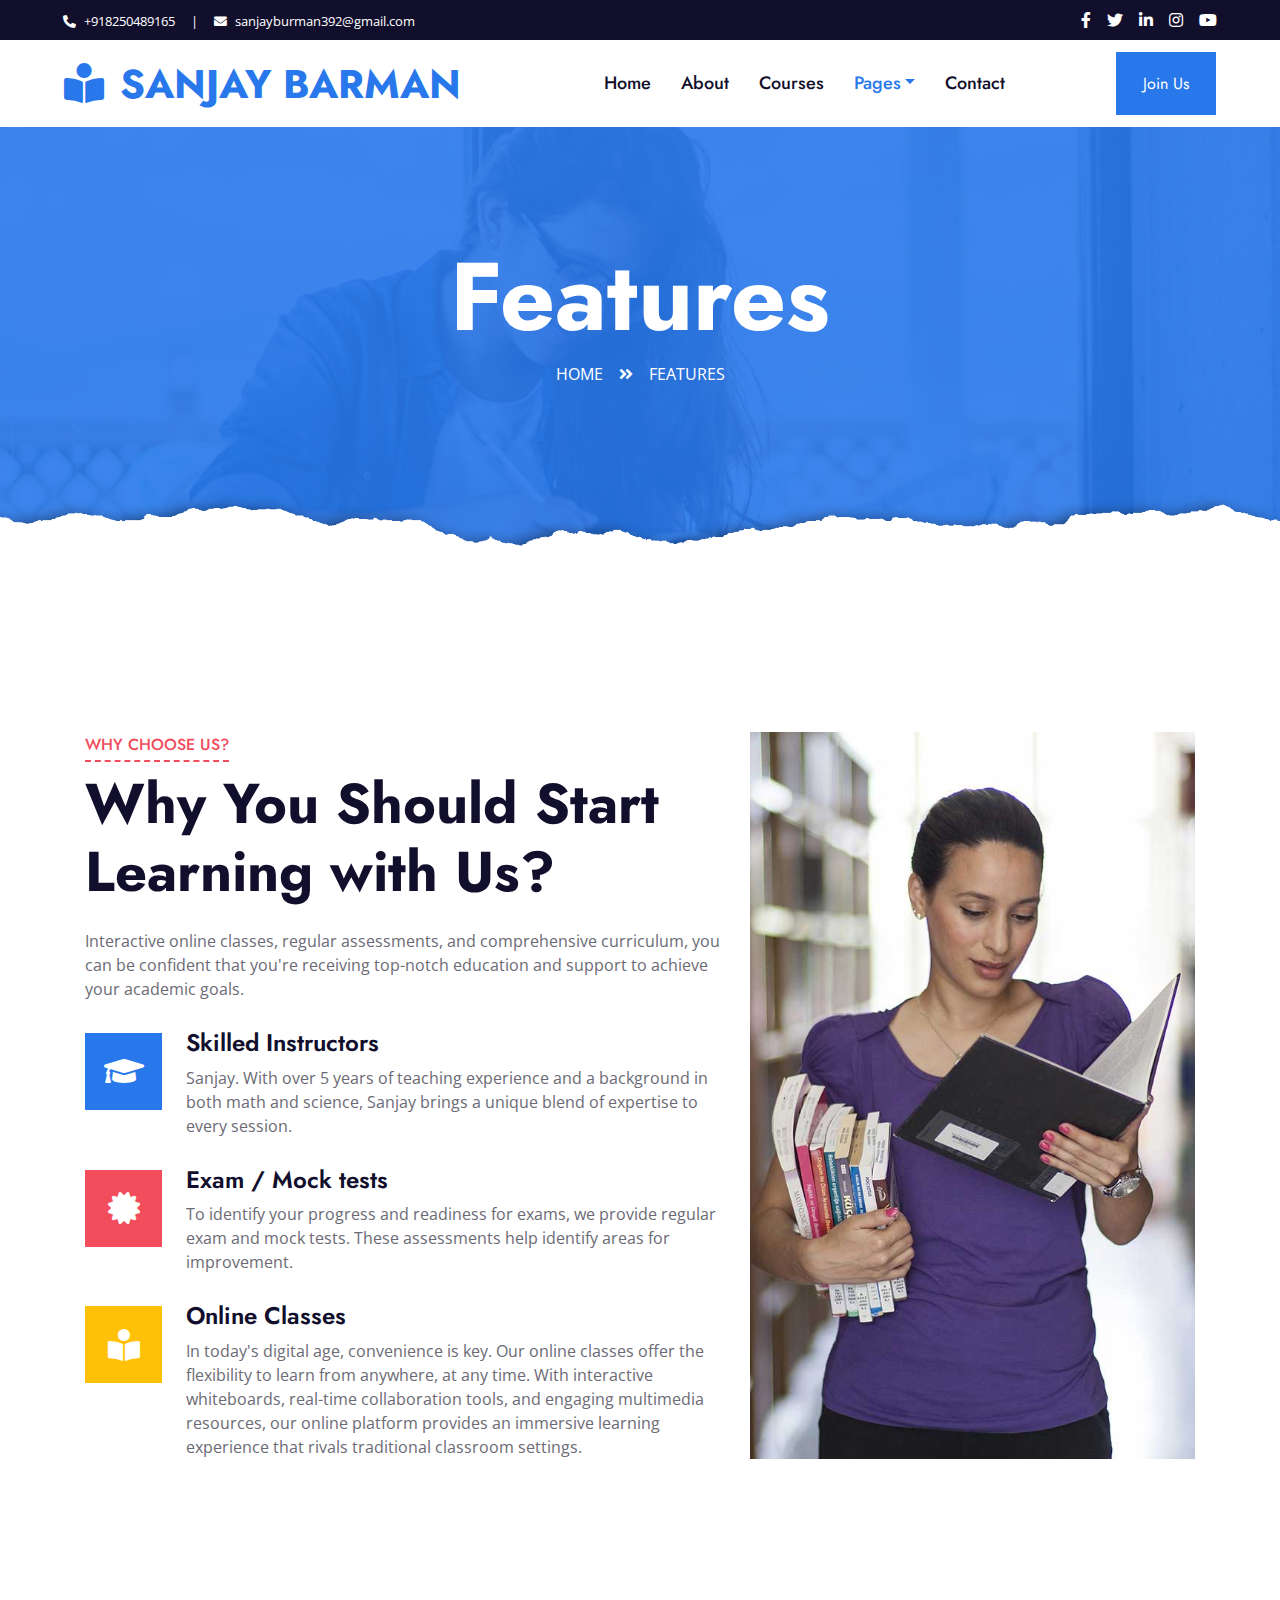
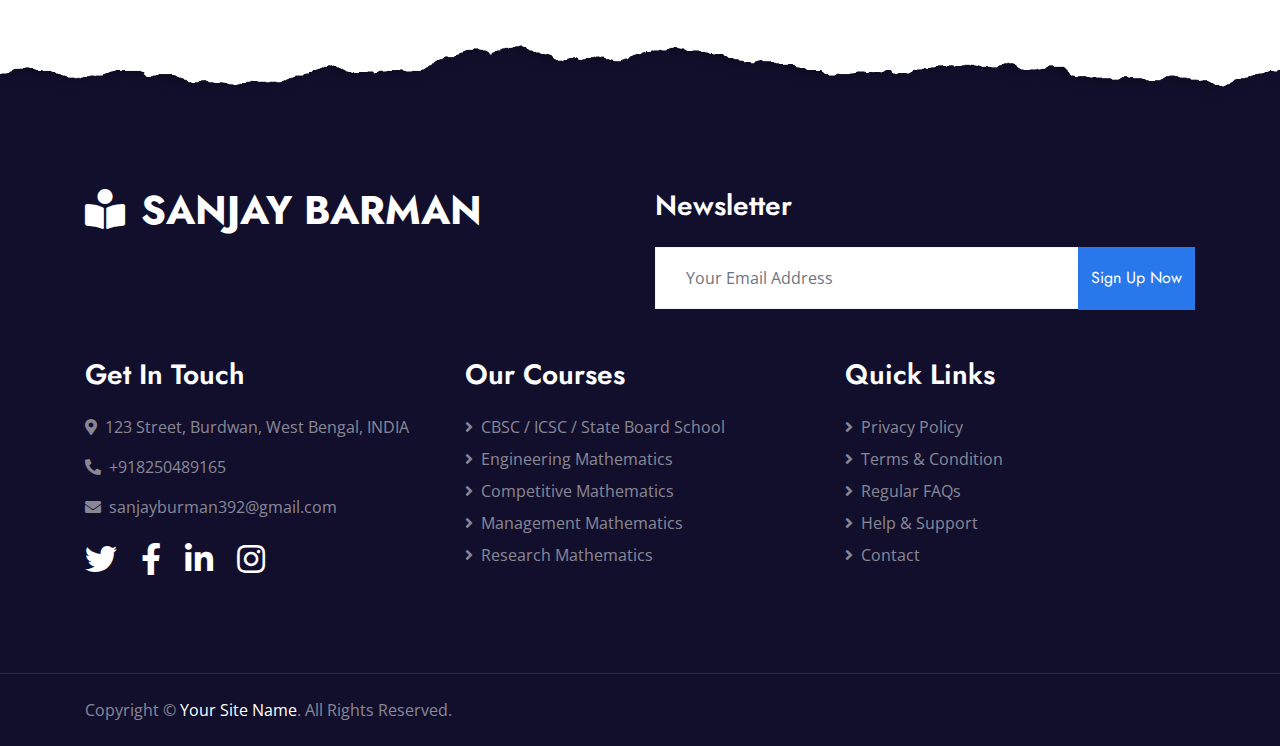
<file: feature.html>
<!DOCTYPE html>
<html lang="en">

<head>
    <meta charset="utf-8">
    <title>Edukate - Online Education Website Template</title>
    <meta content="width=device-width, initial-scale=1.0" name="viewport">
    <meta content="Free HTML Templates" name="keywords">
    <meta content="Free HTML Templates" name="description">

    <!-- Favicon -->
    <link href="img/favicon.ico" rel="icon">

    <!-- Google Web Fonts -->
    <link rel="preconnect" href="https://fonts.gstatic.com">
    <link href="https://fonts.googleapis.com/css2?family=Jost:wght@500;600;700&family=Open+Sans:wght@400;600&display=swap" rel="stylesheet"> 

    <!-- Font Awesome -->
    <link href="https://cdnjs.cloudflare.com/ajax/libs/font-awesome/5.10.0/css/all.min.css" rel="stylesheet">

    <!-- Libraries Stylesheet -->
    <link href="lib/owlcarousel/assets/owl.carousel.min.css" rel="stylesheet">

    <!-- Customized Bootstrap Stylesheet -->
    <link href="css/style.css" rel="stylesheet">
</head>

<body>
    <!-- Topbar Start -->
    <div class="container-fluid bg-dark">
        <div class="row py-2 px-lg-5">
            <div class="col-lg-6 text-center text-lg-left mb-2 mb-lg-0">
                <div class="d-inline-flex align-items-center text-white">
                    <small><i class="fa fa-phone-alt mr-2"></i>+918250489165</small>
                    <small class="px-3">|</small>
                    <small><i class="fa fa-envelope mr-2"></i>sanjayburman392@gmail.com</small>
                </div>
            </div>
            <div class="col-lg-6 text-center text-lg-right">
                <div class="d-inline-flex align-items-center">
                    <a class="text-white px-2" href="https://www.facebook.com/">
                        <i class="fab fa-facebook-f"></i>
                    </a>
                    <a class="text-white px-2" href="https://twitter.com/">
                        <i class="fab fa-twitter"></i>
                    </a>
                    <a class="text-white px-2" href="https://www.linkedin.com/">
                        <i class="fab fa-linkedin-in"></i>
                    </a>
                    <a class="text-white px-2" href="https://www.instagram.com/">
                        <i class="fab fa-instagram"></i>
                    </a>
                    <a class="text-white pl-2" href="https://www.youtube.com/">
                        <i class="fab fa-youtube"></i>
                    </a>
                </div>
            </div>
        </div>
    </div>
    <!-- Topbar End -->


    <!-- Navbar Start -->
    <div class="container-fluid p-0">
        <nav class="navbar navbar-expand-lg bg-white navbar-light py-3 py-lg-0 px-lg-5">
            <a href="index.html" class="navbar-brand ml-lg-3">
                <h1 class="m-0 text-uppercase text-primary"><i class="fa fa-book-reader mr-3"></i>Sanjay Barman</h1>
            </a>
            <button type="button" class="navbar-toggler" data-toggle="collapse" data-target="#navbarCollapse">
                <span class="navbar-toggler-icon"></span>
            </button>
            <div class="collapse navbar-collapse justify-content-between px-lg-3" id="navbarCollapse">
                <div class="navbar-nav mx-auto py-0">
                    <a href="index.html" class="nav-item nav-link">Home</a>
                    <a href="about.html" class="nav-item nav-link">About</a>
                    <a href="course.html" class="nav-item nav-link">Courses</a>
                    <div class="nav-item dropdown">
                        <a href="#" class="nav-link dropdown-toggle active" data-toggle="dropdown">Pages</a>
                        <div class="dropdown-menu m-0">
                            <a href="detail.html" class="dropdown-item">Course Detail</a>
                            <a href="feature.html" class="dropdown-item active">Our Features</a>
                            <a href="team.html" class="dropdown-item">Instructors</a>
                            <a href="testimonial.html" class="dropdown-item">Testimonial</a>
                        </div>
                    </div>
                    <a href="contact.html" class="nav-item nav-link">Contact</a>
                </div>
                <button class="btn btn-primary btn-block" onclick="location.href='https://wa.me/qr/ON4HKU66PH6MN1'" style="height: 63px; width: 100px;">Join Us</button>
            </div>
        </nav>
    </div>
    <!-- Navbar End -->


    <!-- Header Start -->
    <div class="jumbotron jumbotron-fluid page-header position-relative overlay-bottom" style="margin-bottom: 90px;">
        <div class="container text-center py-5">
            <h1 class="text-white display-1">Features</h1>
            <div class="d-inline-flex text-white mb-5">
                <p class="m-0 text-uppercase"><a class="text-white" href="">Home</a></p>
                <i class="fa fa-angle-double-right pt-1 px-3"></i>
                <p class="m-0 text-uppercase">Features</p>
            </div>

            <!--
            <div class="mx-auto mb-5" style="width: 100%; max-width: 600px;">
                <div class="input-group">
                    <div class="input-group-prepend">
                        <button class="btn btn-outline-light bg-white text-body px-4 dropdown-toggle" type="button" data-toggle="dropdown"
                            aria-haspopup="true" aria-expanded="false">Courses</button>
                        <div class="dropdown-menu">
                            <a class="dropdown-item" href="#">Courses 1</a>
                            <a class="dropdown-item" href="#">Courses 2</a>
                            <a class="dropdown-item" href="#">Courses 3</a>
                        </div>
                    </div>
                    <input type="text" class="form-control border-light" style="padding: 30px 25px;" placeholder="Keyword">
                    <div class="input-group-append">
                        <button class="btn btn-secondary px-4 px-lg-5">Search</button>
                    </div>
                </div>
            </div>
            -->


        </div>
    </div>
    <!-- Header End -->


    <!-- Feature Start -->
    <div class="container-fluid py-5">
        <div class="container py-5">
            <div class="row">
                <div class="col-lg-7 mb-5 mb-lg-0">
                    <div class="section-title position-relative mb-4">
                        <h6 class="d-inline-block position-relative text-secondary text-uppercase pb-2">Why Choose Us?</h6>
                        <h1 class="display-4">Why You Should Start Learning with Us?</h1>
                    </div>
                    <p class="mb-4 pb-2">Interactive online classes, regular assessments, and comprehensive curriculum, you can be confident that you're receiving top-notch education and support to achieve your academic goals.</p>
                    <div class="d-flex mb-3">
                        <div class="btn-icon bg-primary mr-4">
                            <i class="fa fa-2x fa-graduation-cap text-white"></i>
                        </div>
                        <div class="mt-n1">
                            <h4>Skilled Instructors</h4>
                            <p>Sanjay. With over 5 years of teaching experience and a background in both math and science, Sanjay brings a unique blend of expertise to every session.</p>
                        </div>
                    </div>
                    <div class="d-flex mb-3">
                        <div class="btn-icon bg-secondary mr-4">
                            <i class="fa fa-2x fa-certificate text-white"></i>
                        </div>
                        <div class="mt-n1">
                            <h4>Exam / Mock tests</h4>
                            <p>To identify your progress and readiness for exams, we provide regular exam and mock tests. These assessments help identify areas for improvement.</p>
                        </div>
                    </div>
                    <div class="d-flex">
                        <div class="btn-icon bg-warning mr-4">
                            <i class="fa fa-2x fa-book-reader text-white"></i>
                        </div>
                        <div class="mt-n1">
                            <h4>Online Classes</h4>
                            <p class="m-0">In today's digital age, convenience is key. Our online classes offer the flexibility to learn from anywhere, at any time. With interactive whiteboards, real-time collaboration tools, and engaging multimedia resources, our online platform provides an immersive learning experience that rivals traditional classroom settings.</p>
                        </div>
                    </div>
                </div>
                <div class="col-lg-5" style="min-height: 500px;">
                    <div class="position-relative h-100">
                        <img class="position-absolute w-100 h-100" src="img/feature.jpg" style="object-fit: cover;">
                    </div>
                </div>
            </div>
        </div>
    </div>
    <!-- Feature Start -->


    <!-- Footer Start -->
    <div class="container-fluid position-relative overlay-top bg-dark text-white-50 py-5" style="margin-top: 90px;">
        <div class="container mt-5 pt-5">
            <div class="row">
                <div class="col-md-6 mb-5">
                    <a href="index.html" class="navbar-brand">
                        <h1 class="mt-n2 text-uppercase text-white"><i class="fa fa-book-reader mr-3"></i>Sanjay Barman</h1>
                    </a>
                    <p class="m-0"> </p>
                </div>
                <div class="col-md-6 mb-5">
                    <h3 class="text-white mb-4">Newsletter</h3>
                    <div class="w-100">
                        <div class="input-group">
                            <input type="text" class="form-control border-light" style="padding: 30px;" placeholder="Your Email Address">
                            <div class="input-group-append">
                                <button class="btn btn-primary btn-block" onclick="location.href='https://wa.me/qr/ON4HKU66PH6MN1'" style="height: 63px;">Sign Up Now</button>
                            </div>
                        </div>
                    </div>
                </div>
            </div>
            <div class="row">
                <div class="col-md-4 mb-5">
                    <h3 class="text-white mb-4">Get In Touch</h3>
                    <p><i class="fa fa-map-marker-alt mr-2"></i>123 Street, Burdwan, West Bengal, INDIA</p>
                    <p><i class="fa fa-phone-alt mr-2"></i>+918250489165</p>
                    <p><i class="fa fa-envelope mr-2"></i>sanjayburman392@gmail.com</p>
                    <div class="d-flex justify-content-start mt-4">
                        <a class="text-white mr-4" href="https://twitter.com/"><i class="fab fa-2x fa-twitter"></i></a>
                        <a class="text-white mr-4" href="https://www.facebook.com/"><i class="fab fa-2x fa-facebook-f"></i></a>
                        <a class="text-white mr-4" href="https://www.linkedin.com/"><i class="fab fa-2x fa-linkedin-in"></i></a>
                        <a class="text-white" href="https://www.instagram.com/"><i class="fab fa-2x fa-instagram"></i></a>
                    </div>
                </div>
                <div class="col-md-4 mb-5">
                    <h3 class="text-white mb-4">Our Courses</h3>
                    <div class="d-flex flex-column justify-content-start">
                        <a class="text-white-50 mb-2" href="#"><i class="fa fa-angle-right mr-2"></i>CBSC / ICSC / State Board School</a>
                        <a class="text-white-50 mb-2" href="#"><i class="fa fa-angle-right mr-2"></i>Engineering Mathematics</a>
                        <a class="text-white-50 mb-2" href="#"><i class="fa fa-angle-right mr-2"></i>Competitive Mathematics</a>
                        <a class="text-white-50 mb-2" href="#"><i class="fa fa-angle-right mr-2"></i>Management Mathematics</a>
                        <a class="text-white-50" href="#"><i class="fa fa-angle-right mr-2"></i>Research Mathematics</a>
                    </div>
                </div>
                <div class="col-md-4 mb-5">
                    <h3 class="text-white mb-4">Quick Links</h3>
                    <div class="d-flex flex-column justify-content-start">
                        <a class="text-white-50 mb-2" href="#"><i class="fa fa-angle-right mr-2"></i>Privacy Policy</a>
                        <a class="text-white-50 mb-2" href="#"><i class="fa fa-angle-right mr-2"></i>Terms & Condition</a>
                        <a class="text-white-50 mb-2" href="#"><i class="fa fa-angle-right mr-2"></i>Regular FAQs</a>
                        <a class="text-white-50 mb-2" href="#"><i class="fa fa-angle-right mr-2"></i>Help & Support</a>
                        <a class="text-white-50" href="#"><i class="fa fa-angle-right mr-2"></i>Contact</a>
                    </div>
                </div>
            </div>
        </div>
    </div>
    <div class="container-fluid bg-dark text-white-50 border-top py-4" style="border-color: rgba(256, 256, 256, .1) !important;">
        <div class="container">
            <div class="row">
                <div class="col-md-6 text-center text-md-left mb-3 mb-md-0">
                    <p class="m-0">Copyright &copy; <a class="text-white" href="#">Your Site Name</a>. All Rights Reserved.
                    </p>
                </div>
                <div class="col-md-6 text-center text-md-right">
                    <p class="m-0"> <a class="text-white" href="#"> </a>
                    </p>
                </div>
            </div>
        </div>
    </div>
    <!-- Footer End -->


    <!-- Back to Top -->
    <a href="#" class="btn btn-lg btn-primary rounded-0 btn-lg-square back-to-top"><i class="fa fa-angle-double-up"></i></a>


    <!-- JavaScript Libraries -->
    <script src="https://code.jquery.com/jquery-3.4.1.min.js"></script>
    <script src="https://stackpath.bootstrapcdn.com/bootstrap/4.4.1/js/bootstrap.bundle.min.js"></script>
    <script src="lib/easing/easing.min.js"></script>
    <script src="lib/waypoints/waypoints.min.js"></script>
    <script src="lib/counterup/counterup.min.js"></script>
    <script src="lib/owlcarousel/owl.carousel.min.js"></script>

    <!-- Template Javascript -->
    <script src="js/main.js"></script>
</body>

</html>
</file>
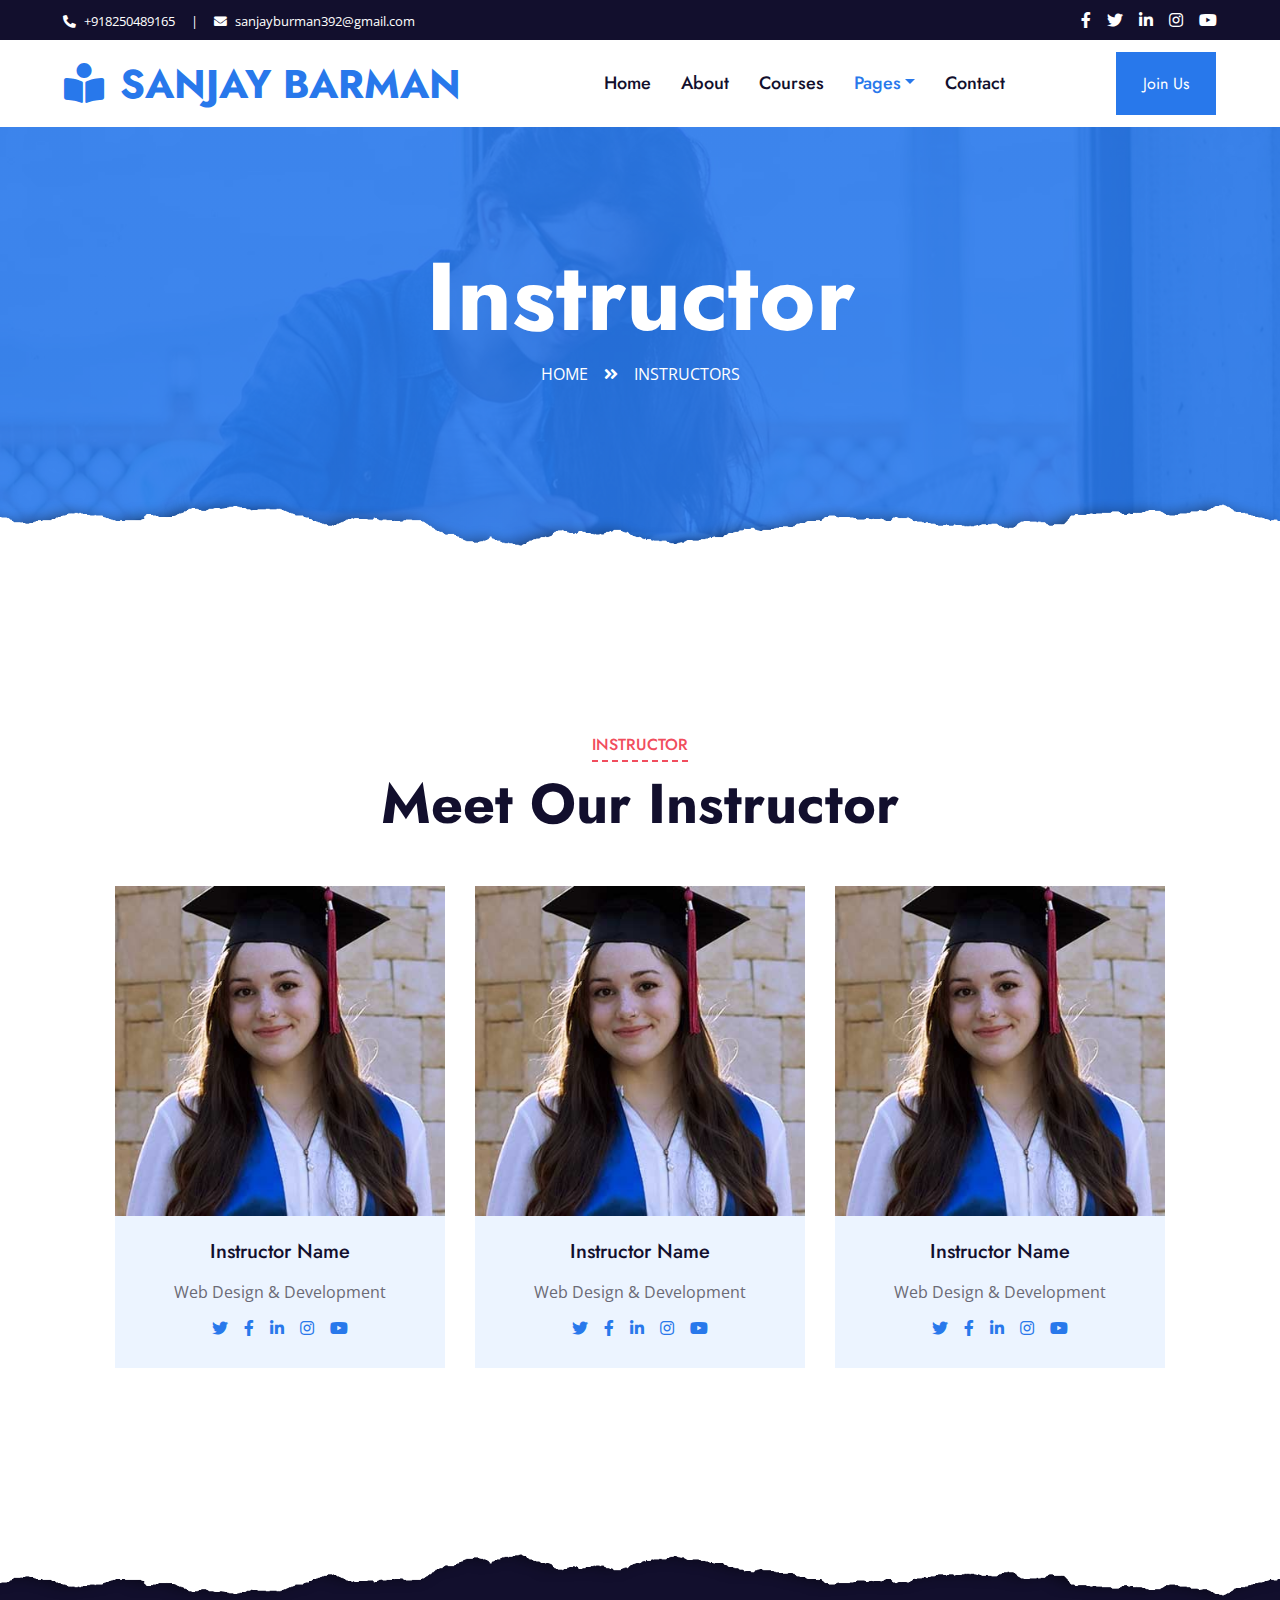
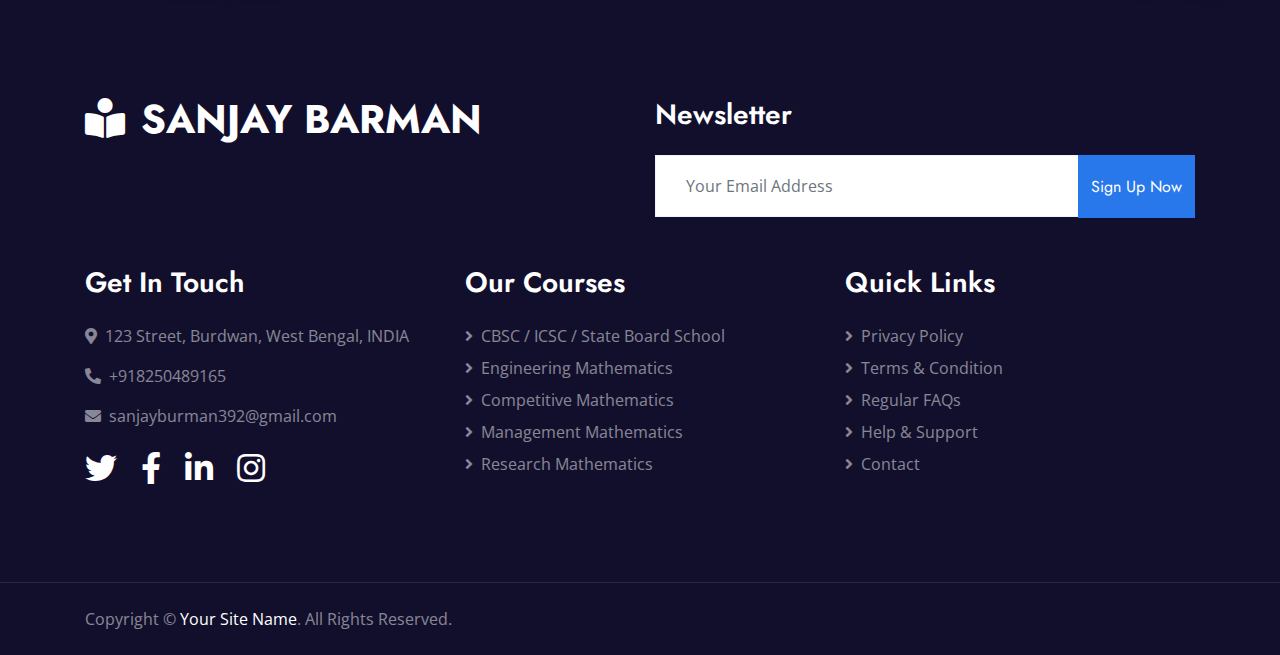
<file: team.html>
<!DOCTYPE html>
<html lang="en">

<head>
    <meta charset="utf-8">
    <title>Edukate - Online Education Website Template</title>
    <meta content="width=device-width, initial-scale=1.0" name="viewport">
    <meta content="Free HTML Templates" name="keywords">
    <meta content="Free HTML Templates" name="description">

    <!-- Favicon -->
    <link href="img/favicon.ico" rel="icon">

    <!-- Google Web Fonts -->
    <link rel="preconnect" href="https://fonts.gstatic.com">
    <link href="https://fonts.googleapis.com/css2?family=Jost:wght@500;600;700&family=Open+Sans:wght@400;600&display=swap" rel="stylesheet"> 

    <!-- Font Awesome -->
    <link href="https://cdnjs.cloudflare.com/ajax/libs/font-awesome/5.10.0/css/all.min.css" rel="stylesheet">

    <!-- Libraries Stylesheet -->
    <link href="lib/owlcarousel/assets/owl.carousel.min.css" rel="stylesheet">

    <!-- Customized Bootstrap Stylesheet -->
    <link href="css/style.css" rel="stylesheet">
</head>

<body>
    <!-- Topbar Start -->
    <div class="container-fluid bg-dark">
        <div class="row py-2 px-lg-5">
            <div class="col-lg-6 text-center text-lg-left mb-2 mb-lg-0">
                <div class="d-inline-flex align-items-center text-white">
                    <small><i class="fa fa-phone-alt mr-2"></i>+918250489165</small>
                    <small class="px-3">|</small>
                    <small><i class="fa fa-envelope mr-2"></i>sanjayburman392@gmail.com</small>
                </div>
            </div>
            <div class="col-lg-6 text-center text-lg-right">
                <div class="d-inline-flex align-items-center">
                    <a class="text-white px-2" href="https://www.facebook.com/">
                        <i class="fab fa-facebook-f"></i>
                    </a>
                    <a class="text-white px-2" href="https://twitter.com/">
                        <i class="fab fa-twitter"></i>
                    </a>
                    <a class="text-white px-2" href="https://www.linkedin.com/">
                        <i class="fab fa-linkedin-in"></i>
                    </a>
                    <a class="text-white px-2" href="https://www.instagram.com/">
                        <i class="fab fa-instagram"></i>
                    </a>
                    <a class="text-white pl-2" href="https://www.youtube.com/">
                        <i class="fab fa-youtube"></i>
                    </a>
                </div>
            </div>
        </div>
    </div>
    <!-- Topbar End -->


    <!-- Navbar Start -->
    <div class="container-fluid p-0">
        <nav class="navbar navbar-expand-lg bg-white navbar-light py-3 py-lg-0 px-lg-5">
            <a href="index.html" class="navbar-brand ml-lg-3">
                <h1 class="m-0 text-uppercase text-primary"><i class="fa fa-book-reader mr-3"></i>Sanjay Barman</h1>
            </a>
            <button type="button" class="navbar-toggler" data-toggle="collapse" data-target="#navbarCollapse">
                <span class="navbar-toggler-icon"></span>
            </button>
            <div class="collapse navbar-collapse justify-content-between px-lg-3" id="navbarCollapse">
                <div class="navbar-nav mx-auto py-0">
                    <a href="index.html" class="nav-item nav-link">Home</a>
                    <a href="about.html" class="nav-item nav-link">About</a>
                    <a href="course.html" class="nav-item nav-link">Courses</a>
                    <div class="nav-item dropdown">
                        <a href="#" class="nav-link dropdown-toggle active" data-toggle="dropdown">Pages</a>
                        <div class="dropdown-menu m-0">
                            <a href="detail.html" class="dropdown-item">Course Detail</a>
                            <a href="feature.html" class="dropdown-item">Our Features</a>
                            <a href="team.html" class="dropdown-item active">Instructors</a>
                            <a href="testimonial.html" class="dropdown-item">Testimonial</a>
                        </div>
                    </div>
                    <a href="contact.html" class="nav-item nav-link">Contact</a>
                </div>
                <button class="btn btn-primary btn-block" onclick="location.href='https://wa.me/qr/ON4HKU66PH6MN1'" style="height: 63px; width: 100px;">Join Us</button>
            </div>
        </nav>
    </div>
    <!-- Navbar End -->


    <!-- Header Start -->
    <div class="jumbotron jumbotron-fluid page-header position-relative overlay-bottom" style="margin-bottom: 90px;">
        <div class="container text-center py-5">
            <h1 class="text-white display-1">Instructor</h1>
            <div class="d-inline-flex text-white mb-5">
                <p class="m-0 text-uppercase"><a class="text-white" href="">Home</a></p>
                <i class="fa fa-angle-double-right pt-1 px-3"></i>
                <p class="m-0 text-uppercase">Instructors</p>
            </div>

            <!--
            <div class="mx-auto mb-5" style="width: 100%; max-width: 600px;">
                <div class="input-group">
                    <div class="input-group-prepend">
                        <button class="btn btn-outline-light bg-white text-body px-4 dropdown-toggle" type="button" data-toggle="dropdown"
                            aria-haspopup="true" aria-expanded="false">Courses</button>
                        <div class="dropdown-menu">
                            <a class="dropdown-item" href="#">Courses 1</a>
                            <a class="dropdown-item" href="#">Courses 2</a>
                            <a class="dropdown-item" href="#">Courses 3</a>
                        </div>
                    </div>
                    <input type="text" class="form-control border-light" style="padding: 30px 25px;" placeholder="Keyword">
                    <div class="input-group-append">
                        <button class="btn btn-secondary px-4 px-lg-5">Search</button>
                    </div>
                </div>
            </div>
            -->

        </div>
    </div>
    <!-- Header End -->


    <!-- Team Start -->
    <div class="container-fluid py-5">
        <div class="container py-5">
            <div class="section-title text-center position-relative mb-5">
                <h6 class="d-inline-block position-relative text-secondary text-uppercase pb-2">Instructor</h6>
                <h1 class="display-4">Meet Our Instructor</h1>
            </div>
            <div class="owl-carousel team-carousel position-relative" style="padding: 0 30px;">
                <div class="team-item">
                    <img class="img-fluid w-100" src="img/team-1.jpg" alt="">
                    <div class="bg-light text-center p-4">
                        <h5 class="mb-3">Instructor Name</h5>
                        <p class="mb-2">Web Design & Development</p>
                        <div class="d-flex justify-content-center">
                            <a class="mx-1 p-1" href="#"><i class="fab fa-twitter"></i></a>
                            <a class="mx-1 p-1" href="#"><i class="fab fa-facebook-f"></i></a>
                            <a class="mx-1 p-1" href="#"><i class="fab fa-linkedin-in"></i></a>
                            <a class="mx-1 p-1" href="#"><i class="fab fa-instagram"></i></a>
                            <a class="mx-1 p-1" href="#"><i class="fab fa-youtube"></i></a>
                        </div>
                    </div>
                </div>

                <!--
                <div class="team-item">
                    <img class="img-fluid w-100" src="img/team-2.jpg" alt="">
                    <div class="bg-light text-center p-4">
                        <h5 class="mb-3">Instructor Name</h5>
                        <p class="mb-2">Web Design & Development</p>
                        <div class="d-flex justify-content-center">
                            <a class="mx-1 p-1" href="#"><i class="fab fa-twitter"></i></a>
                            <a class="mx-1 p-1" href="#"><i class="fab fa-facebook-f"></i></a>
                            <a class="mx-1 p-1" href="#"><i class="fab fa-linkedin-in"></i></a>
                            <a class="mx-1 p-1" href="#"><i class="fab fa-instagram"></i></a>
                            <a class="mx-1 p-1" href="#"><i class="fab fa-youtube"></i></a>
                        </div>
                    </div>
                </div>
                <div class="team-item">
                    <img class="img-fluid w-100" src="img/team-3.jpg" alt="">
                    <div class="bg-light text-center p-4">
                        <h5 class="mb-3">Instructor Name</h5>
                        <p class="mb-2">Web Design & Development</p>
                        <div class="d-flex justify-content-center">
                            <a class="mx-1 p-1" href="#"><i class="fab fa-twitter"></i></a>
                            <a class="mx-1 p-1" href="#"><i class="fab fa-facebook-f"></i></a>
                            <a class="mx-1 p-1" href="#"><i class="fab fa-linkedin-in"></i></a>
                            <a class="mx-1 p-1" href="#"><i class="fab fa-instagram"></i></a>
                            <a class="mx-1 p-1" href="#"><i class="fab fa-youtube"></i></a>
                        </div>
                    </div>
                </div>
                <div class="team-item">
                    <img class="img-fluid w-100" src="img/team-4.jpg" alt="">
                    <div class="bg-light text-center p-4">
                        <h5 class="mb-3">Instructor Name</h5>
                        <p class="mb-2">Web Design & Development</p>
                        <div class="d-flex justify-content-center">
                            <a class="mx-1 p-1" href="#"><i class="fab fa-twitter"></i></a>
                            <a class="mx-1 p-1" href="#"><i class="fab fa-facebook-f"></i></a>
                            <a class="mx-1 p-1" href="#"><i class="fab fa-linkedin-in"></i></a>
                            <a class="mx-1 p-1" href="#"><i class="fab fa-instagram"></i></a>
                            <a class="mx-1 p-1" href="#"><i class="fab fa-youtube"></i></a>
                        </div>
                    </div>
                </div>
                -->
            </div>
        </div>
    </div>
    <!-- Team End -->


    <!-- Footer Start -->
    <div class="container-fluid position-relative overlay-top bg-dark text-white-50 py-5" style="margin-top: 90px;">
        <div class="container mt-5 pt-5">
            <div class="row">
                <div class="col-md-6 mb-5">
                    <a href="index.html" class="navbar-brand">
                        <h1 class="mt-n2 text-uppercase text-white"><i class="fa fa-book-reader mr-3"></i>Sanjay Barman</h1>
                    </a>
                    <p class="m-0"> </p>
                </div>
                <div class="col-md-6 mb-5">
                    <h3 class="text-white mb-4">Newsletter</h3>
                    <div class="w-100">
                        <div class="input-group">
                            <input type="text" class="form-control border-light" style="padding: 30px;" placeholder="Your Email Address">
                            <div class="input-group-append">
                                <button class="btn btn-primary btn-block" onclick="location.href='https://wa.me/qr/ON4HKU66PH6MN1'" style="height: 63px;">Sign Up Now</button>
                            </div>
                        </div>
                    </div>
                </div>
            </div>
            <div class="row">
                <div class="col-md-4 mb-5">
                    <h3 class="text-white mb-4">Get In Touch</h3>
                    <p><i class="fa fa-map-marker-alt mr-2"></i>123 Street, Burdwan, West Bengal, INDIA</p>
                    <p><i class="fa fa-phone-alt mr-2"></i>+918250489165</p>
                    <p><i class="fa fa-envelope mr-2"></i>sanjayburman392@gmail.com</p>
                    <div class="d-flex justify-content-start mt-4">
                        <a class="text-white mr-4" href="https://twitter.com/"><i class="fab fa-2x fa-twitter"></i></a>
                        <a class="text-white mr-4" href="https://www.facebook.com/"><i class="fab fa-2x fa-facebook-f"></i></a>
                        <a class="text-white mr-4" href="https://www.linkedin.com/"><i class="fab fa-2x fa-linkedin-in"></i></a>
                        <a class="text-white" href="https://www.instagram.com/"><i class="fab fa-2x fa-instagram"></i></a>
                    </div>
                </div>
                <div class="col-md-4 mb-5">
                    <h3 class="text-white mb-4">Our Courses</h3>
                    <div class="d-flex flex-column justify-content-start">
                        <a class="text-white-50 mb-2" href="#"><i class="fa fa-angle-right mr-2"></i>CBSC / ICSC / State Board School</a>
                        <a class="text-white-50 mb-2" href="#"><i class="fa fa-angle-right mr-2"></i>Engineering Mathematics</a>
                        <a class="text-white-50 mb-2" href="#"><i class="fa fa-angle-right mr-2"></i>Competitive Mathematics</a>
                        <a class="text-white-50 mb-2" href="#"><i class="fa fa-angle-right mr-2"></i>Management Mathematics</a>
                        <a class="text-white-50" href="#"><i class="fa fa-angle-right mr-2"></i>Research Mathematics</a>
                    </div>
                </div>
                <div class="col-md-4 mb-5">
                    <h3 class="text-white mb-4">Quick Links</h3>
                    <div class="d-flex flex-column justify-content-start">
                        <a class="text-white-50 mb-2" href="#"><i class="fa fa-angle-right mr-2"></i>Privacy Policy</a>
                        <a class="text-white-50 mb-2" href="#"><i class="fa fa-angle-right mr-2"></i>Terms & Condition</a>
                        <a class="text-white-50 mb-2" href="#"><i class="fa fa-angle-right mr-2"></i>Regular FAQs</a>
                        <a class="text-white-50 mb-2" href="#"><i class="fa fa-angle-right mr-2"></i>Help & Support</a>
                        <a class="text-white-50" href="#"><i class="fa fa-angle-right mr-2"></i>Contact</a>
                    </div>
                </div>
            </div>
        </div>
    </div>
    <div class="container-fluid bg-dark text-white-50 border-top py-4" style="border-color: rgba(256, 256, 256, .1) !important;">
        <div class="container">
            <div class="row">
                <div class="col-md-6 text-center text-md-left mb-3 mb-md-0">
                    <p class="m-0">Copyright &copy; <a class="text-white" href="#">Your Site Name</a>. All Rights Reserved.
                    </p>
                </div>
                <div class="col-md-6 text-center text-md-right">
                    <p class="m-0"> <a class="text-white" href=#></a>
                    </p>
                </div>
            </div>
        </div>
    </div>
    <!-- Footer End -->


    <!-- Back to Top -->
    <a href="#" class="btn btn-lg btn-primary rounded-0 btn-lg-square back-to-top"><i class="fa fa-angle-double-up"></i></a>


    <!-- JavaScript Libraries -->
    <script src="https://code.jquery.com/jquery-3.4.1.min.js"></script>
    <script src="https://stackpath.bootstrapcdn.com/bootstrap/4.4.1/js/bootstrap.bundle.min.js"></script>
    <script src="lib/easing/easing.min.js"></script>
    <script src="lib/waypoints/waypoints.min.js"></script>
    <script src="lib/counterup/counterup.min.js"></script>
    <script src="lib/owlcarousel/owl.carousel.min.js"></script>

    <!-- Template Javascript -->
    <script src="js/main.js"></script>
</body>

</html>
</file>
<file: css/style.css>
/******* Bootstrap Theming ********/
/*!
 * Bootstrap v4.5.3 (https://getbootstrap.com/)
 * Copyright 2011-2020 The Bootstrap Authors
 * Copyright 2011-2020 Twitter, Inc.
 * Licensed under MIT (https://github.com/twbs/bootstrap/blob/main/LICENSE)
 */
:root {
  --blue: #007bff;
  --indigo: #6610f2;
  --purple: #6f42c1;
  --pink: #e83e8c;
  --red: #dc3545;
  --orange: #fd7e14;
  --yellow: #ffc107;
  --green: #28a745;
  --teal: #20c997;
  --cyan: #17a2b8;
  --white: #fff;
  --gray: #6c757d;
  --gray-dark: #343a40;
  --primary: #2878EB;
  --secondary: #F14D5D;
  --success: #28a745;
  --info: #17a2b8;
  --warning: #ffc107;
  --danger: #dc3545;
  --light: #ECF4FF;
  --dark: #120F2D;
  --breakpoint-xs: 0;
  --breakpoint-sm: 576px;
  --breakpoint-md: 768px;
  --breakpoint-lg: 992px;
  --breakpoint-xl: 1200px;
  --font-family-sans-serif: -apple-system, BlinkMacSystemFont, "Segoe UI", Roboto, "Helvetica Neue", Arial, "Noto Sans", sans-serif, "Apple Color Emoji", "Segoe UI Emoji", "Segoe UI Symbol", "Noto Color Emoji";
  --font-family-monospace: SFMono-Regular, Menlo, Monaco, Consolas, "Liberation Mono", "Courier New", monospace;
}

*,
*::before,
*::after {
  box-sizing: border-box;
}

html {
  font-family: sans-serif;
  line-height: 1.15;
  -webkit-text-size-adjust: 100%;
  -webkit-tap-highlight-color: rgba(0, 0, 0, 0);
}

article, aside, figcaption, figure, footer, header, hgroup, main, nav, section {
  display: block;
}

body {
  margin: 0;
  font-family: "Open Sans", sans-serif;
  font-size: 1rem;
  font-weight: 400;
  line-height: 1.5;
  color: #6B6A75;
  text-align: left;
  background-color: #FFFFFF;
}

[tabindex="-1"]:focus:not(:focus-visible) {
  outline: 0 !important;
}

hr {
  box-sizing: content-box;
  height: 0;
  overflow: visible;
}

h1, h2, h3, h4, h5, h6 {
  margin-top: 0;
  margin-bottom: 0.5rem;
}

p {
  margin-top: 0;
  margin-bottom: 1rem;
}

abbr[title],
abbr[data-original-title] {
  text-decoration: underline;
  text-decoration: underline dotted;
  cursor: help;
  border-bottom: 0;
  text-decoration-skip-ink: none;
}

address {
  margin-bottom: 1rem;
  font-style: normal;
  line-height: inherit;
}

ol,
ul,
dl {
  margin-top: 0;
  margin-bottom: 1rem;
}

ol ol,
ul ul,
ol ul,
ul ol {
  margin-bottom: 0;
}

dt {
  font-weight: 700;
}

dd {
  margin-bottom: .5rem;
  margin-left: 0;
}

blockquote {
  margin: 0 0 1rem;
}

b,
strong {
  font-weight: bolder;
}

small {
  font-size: 80%;
}

sub,
sup {
  position: relative;
  font-size: 75%;
  line-height: 0;
  vertical-align: baseline;
}

sub {
  bottom: -.25em;
}

sup {
  top: -.5em;
}

a {
  color: #2878EB;
  text-decoration: none;
  background-color: transparent;
}

a:hover {
  color: #1154b6;
  text-decoration: underline;
}

a:not([href]):not([class]) {
  color: inherit;
  text-decoration: none;
}

a:not([href]):not([class]):hover {
  color: inherit;
  text-decoration: none;
}

pre,
code,
kbd,
samp {
  font-family: SFMono-Regular, Menlo, Monaco, Consolas, "Liberation Mono", "Courier New", monospace;
  font-size: 1em;
}

pre {
  margin-top: 0;
  margin-bottom: 1rem;
  overflow: auto;
  -ms-overflow-style: scrollbar;
}

figure {
  margin: 0 0 1rem;
}

img {
  vertical-align: middle;
  border-style: none;
}

svg {
  overflow: hidden;
  vertical-align: middle;
}

table {
  border-collapse: collapse;
}

caption {
  padding-top: 0.75rem;
  padding-bottom: 0.75rem;
  color: #6c757d;
  text-align: left;
  caption-side: bottom;
}

th {
  text-align: inherit;
  text-align: -webkit-match-parent;
}

label {
  display: inline-block;
  margin-bottom: 0.5rem;
}

button {
  border-radius: 0;
}

button:focus {
  outline: 1px dotted;
  outline: 5px auto -webkit-focus-ring-color;
}

input,
button,
select,
optgroup,
textarea {
  margin: 0;
  font-family: inherit;
  font-size: inherit;
  line-height: inherit;
}

button,
input {
  overflow: visible;
}

button,
select {
  text-transform: none;
}

[role="button"] {
  cursor: pointer;
}

select {
  word-wrap: normal;
}

button,
[type="button"],
[type="reset"],
[type="submit"] {
  -webkit-appearance: button;
}

button:not(:disabled),
[type="button"]:not(:disabled),
[type="reset"]:not(:disabled),
[type="submit"]:not(:disabled) {
  cursor: pointer;
}

button::-moz-focus-inner,
[type="button"]::-moz-focus-inner,
[type="reset"]::-moz-focus-inner,
[type="submit"]::-moz-focus-inner {
  padding: 0;
  border-style: none;
}

input[type="radio"],
input[type="checkbox"] {
  box-sizing: border-box;
  padding: 0;
}

textarea {
  overflow: auto;
  resize: vertical;
}

fieldset {
  min-width: 0;
  padding: 0;
  margin: 0;
  border: 0;
}

legend {
  display: block;
  width: 100%;
  max-width: 100%;
  padding: 0;
  margin-bottom: .5rem;
  font-size: 1.5rem;
  line-height: inherit;
  color: inherit;
  white-space: normal;
}

@media (max-width: 1200px) {
  legend {
    font-size: calc(1.275rem + 0.3vw) ;
  }
}

progress {
  vertical-align: baseline;
}

[type="number"]::-webkit-inner-spin-button,
[type="number"]::-webkit-outer-spin-button {
  height: auto;
}

[type="search"] {
  outline-offset: -2px;
  -webkit-appearance: none;
}

[type="search"]::-webkit-search-decoration {
  -webkit-appearance: none;
}

::-webkit-file-upload-button {
  font: inherit;
  -webkit-appearance: button;
}

output {
  display: inline-block;
}

summary {
  display: list-item;
  cursor: pointer;
}

template {
  display: none;
}

[hidden] {
  display: none !important;
}

h1, h2, h3, h4, h5, h6,
.h1, .h2, .h3, .h4, .h5, .h6 {
  margin-bottom: 0.5rem;
  font-family: "Jost", sans-serif;
  font-weight: 500;
  line-height: 1.2;
  color: #120F2D;
}

h1, .h1 {
  font-size: 2.5rem;
}

@media (max-width: 1200px) {
  h1, .h1 {
    font-size: calc(1.375rem + 1.5vw) ;
  }
}

h2, .h2 {
  font-size: 2rem;
}

@media (max-width: 1200px) {
  h2, .h2 {
    font-size: calc(1.325rem + 0.9vw) ;
  }
}

h3, .h3 {
  font-size: 1.75rem;
}

@media (max-width: 1200px) {
  h3, .h3 {
    font-size: calc(1.3rem + 0.6vw) ;
  }
}

h4, .h4 {
  font-size: 1.5rem;
}

@media (max-width: 1200px) {
  h4, .h4 {
    font-size: calc(1.275rem + 0.3vw) ;
  }
}

h5, .h5 {
  font-size: 1.25rem;
}

h6, .h6 {
  font-size: 1rem;
}

.lead {
  font-size: 1.25rem;
  font-weight: 300;
}

.display-1 {
  font-size: 6rem;
  font-weight: 300;
  line-height: 1.2;
}

@media (max-width: 1200px) {
  .display-1 {
    font-size: calc(1.725rem + 5.7vw) ;
  }
}

.display-2 {
  font-size: 5.5rem;
  font-weight: 300;
  line-height: 1.2;
}

@media (max-width: 1200px) {
  .display-2 {
    font-size: calc(1.675rem + 5.1vw) ;
  }
}

.display-3 {
  font-size: 4.5rem;
  font-weight: 300;
  line-height: 1.2;
}

@media (max-width: 1200px) {
  .display-3 {
    font-size: calc(1.575rem + 3.9vw) ;
  }
}

.display-4 {
  font-size: 3.5rem;
  font-weight: 300;
  line-height: 1.2;
}

@media (max-width: 1200px) {
  .display-4 {
    font-size: calc(1.475rem + 2.7vw) ;
  }
}

hr {
  margin-top: 1rem;
  margin-bottom: 1rem;
  border: 0;
  border-top: 1px solid rgba(0, 0, 0, 0.1);
}

small,
.small {
  font-size: 80%;
  font-weight: 400;
}

mark,
.mark {
  padding: 0.2em;
  background-color: #fcf8e3;
}

.list-unstyled {
  padding-left: 0;
  list-style: none;
}

.list-inline {
  padding-left: 0;
  list-style: none;
}

.list-inline-item {
  display: inline-block;
}

.list-inline-item:not(:last-child) {
  margin-right: 0.5rem;
}

.initialism {
  font-size: 90%;
  text-transform: uppercase;
}

.blockquote {
  margin-bottom: 1rem;
  font-size: 1.25rem;
}

.blockquote-footer {
  display: block;
  font-size: 80%;
  color: #6c757d;
}

.blockquote-footer::before {
  content: "\2014\00A0";
}

.img-fluid {
  max-width: 100%;
  height: auto;
}

.img-thumbnail {
  padding: 0.25rem;
  background-color: #FFFFFF;
  border: 1px solid #dee2e6;
  border-radius: false;
  max-width: 100%;
  height: auto;
}

.figure {
  display: inline-block;
}

.figure-img {
  margin-bottom: 0.5rem;
  line-height: 1;
}

.figure-caption {
  font-size: 90%;
  color: #6c757d;
}

code {
  font-size: 87.5%;
  color: #e83e8c;
  word-wrap: break-word;
}

a > code {
  color: inherit;
}

kbd {
  padding: 0.2rem 0.4rem;
  font-size: 87.5%;
  color: #fff;
  background-color: #212529;
  border-radius: 0.2rem;
}

kbd kbd {
  padding: 0;
  font-size: 100%;
  font-weight: 700;
}

pre {
  display: block;
  font-size: 87.5%;
  color: #212529;
}

pre code {
  font-size: inherit;
  color: inherit;
  word-break: normal;
}

.pre-scrollable {
  max-height: 340px;
  overflow-y: scroll;
}

.container,
.container-fluid,
.container-sm,
.container-md,
.container-lg,
.container-xl {
  width: 100%;
  padding-right: 15px;
  padding-left: 15px;
  margin-right: auto;
  margin-left: auto;
}

@media (min-width: 576px) {
  .container, .container-sm {
    max-width: 540px;
  }
}

@media (min-width: 768px) {
  .container, .container-sm, .container-md {
    max-width: 720px;
  }
}

@media (min-width: 992px) {
  .container, .container-sm, .container-md, .container-lg {
    max-width: 960px;
  }
}

@media (min-width: 1200px) {
  .container, .container-sm, .container-md, .container-lg, .container-xl {
    max-width: 1140px;
  }
}

.row {
  display: flex;
  flex-wrap: wrap;
  margin-right: -15px;
  margin-left: -15px;
}

.no-gutters {
  margin-right: 0;
  margin-left: 0;
}

.no-gutters > .col,
.no-gutters > [class*="col-"] {
  padding-right: 0;
  padding-left: 0;
}

.col-1, .col-2, .col-3, .col-4, .col-5, .col-6, .col-7, .col-8, .col-9, .col-10, .col-11, .col-12, .col,
.col-auto, .col-sm-1, .col-sm-2, .col-sm-3, .col-sm-4, .col-sm-5, .col-sm-6, .col-sm-7, .col-sm-8, .col-sm-9, .col-sm-10, .col-sm-11, .col-sm-12, .col-sm,
.col-sm-auto, .col-md-1, .col-md-2, .col-md-3, .col-md-4, .col-md-5, .col-md-6, .col-md-7, .col-md-8, .col-md-9, .col-md-10, .col-md-11, .col-md-12, .col-md,
.col-md-auto, .col-lg-1, .col-lg-2, .col-lg-3, .col-lg-4, .col-lg-5, .col-lg-6, .col-lg-7, .col-lg-8, .col-lg-9, .col-lg-10, .col-lg-11, .col-lg-12, .col-lg,
.col-lg-auto, .col-xl-1, .col-xl-2, .col-xl-3, .col-xl-4, .col-xl-5, .col-xl-6, .col-xl-7, .col-xl-8, .col-xl-9, .col-xl-10, .col-xl-11, .col-xl-12, .col-xl,
.col-xl-auto {
  position: relative;
  width: 100%;
  padding-right: 15px;
  padding-left: 15px;
}

.col {
  flex-basis: 0;
  flex-grow: 1;
  max-width: 100%;
}

.row-cols-1 > * {
  flex: 0 0 100%;
  max-width: 100%;
}

.row-cols-2 > * {
  flex: 0 0 50%;
  max-width: 50%;
}

.row-cols-3 > * {
  flex: 0 0 33.33333%;
  max-width: 33.33333%;
}

.row-cols-4 > * {
  flex: 0 0 25%;
  max-width: 25%;
}

.row-cols-5 > * {
  flex: 0 0 20%;
  max-width: 20%;
}

.row-cols-6 > * {
  flex: 0 0 16.66667%;
  max-width: 16.66667%;
}

.col-auto {
  flex: 0 0 auto;
  width: auto;
  max-width: 100%;
}

.col-1 {
  flex: 0 0 8.33333%;
  max-width: 8.33333%;
}

.col-2 {
  flex: 0 0 16.66667%;
  max-width: 16.66667%;
}

.col-3 {
  flex: 0 0 25%;
  max-width: 25%;
}

.col-4 {
  flex: 0 0 33.33333%;
  max-width: 33.33333%;
}

.col-5 {
  flex: 0 0 41.66667%;
  max-width: 41.66667%;
}

.col-6 {
  flex: 0 0 50%;
  max-width: 50%;
}

.col-7 {
  flex: 0 0 58.33333%;
  max-width: 58.33333%;
}

.col-8 {
  flex: 0 0 66.66667%;
  max-width: 66.66667%;
}

.col-9 {
  flex: 0 0 75%;
  max-width: 75%;
}

.col-10 {
  flex: 0 0 83.33333%;
  max-width: 83.33333%;
}

.col-11 {
  flex: 0 0 91.66667%;
  max-width: 91.66667%;
}

.col-12 {
  flex: 0 0 100%;
  max-width: 100%;
}

.order-first {
  order: -1;
}

.order-last {
  order: 13;
}

.order-0 {
  order: 0;
}

.order-1 {
  order: 1;
}

.order-2 {
  order: 2;
}

.order-3 {
  order: 3;
}

.order-4 {
  order: 4;
}

.order-5 {
  order: 5;
}

.order-6 {
  order: 6;
}

.order-7 {
  order: 7;
}

.order-8 {
  order: 8;
}

.order-9 {
  order: 9;
}

.order-10 {
  order: 10;
}

.order-11 {
  order: 11;
}

.order-12 {
  order: 12;
}

.offset-1 {
  margin-left: 8.33333%;
}

.offset-2 {
  margin-left: 16.66667%;
}

.offset-3 {
  margin-left: 25%;
}

.offset-4 {
  margin-left: 33.33333%;
}

.offset-5 {
  margin-left: 41.66667%;
}

.offset-6 {
  margin-left: 50%;
}

.offset-7 {
  margin-left: 58.33333%;
}

.offset-8 {
  margin-left: 66.66667%;
}

.offset-9 {
  margin-left: 75%;
}

.offset-10 {
  margin-left: 83.33333%;
}

.offset-11 {
  margin-left: 91.66667%;
}

@media (min-width: 576px) {
  .col-sm {
    flex-basis: 0;
    flex-grow: 1;
    max-width: 100%;
  }
  .row-cols-sm-1 > * {
    flex: 0 0 100%;
    max-width: 100%;
  }
  .row-cols-sm-2 > * {
    flex: 0 0 50%;
    max-width: 50%;
  }
  .row-cols-sm-3 > * {
    flex: 0 0 33.33333%;
    max-width: 33.33333%;
  }
  .row-cols-sm-4 > * {
    flex: 0 0 25%;
    max-width: 25%;
  }
  .row-cols-sm-5 > * {
    flex: 0 0 20%;
    max-width: 20%;
  }
  .row-cols-sm-6 > * {
    flex: 0 0 16.66667%;
    max-width: 16.66667%;
  }
  .col-sm-auto {
    flex: 0 0 auto;
    width: auto;
    max-width: 100%;
  }
  .col-sm-1 {
    flex: 0 0 8.33333%;
    max-width: 8.33333%;
  }
  .col-sm-2 {
    flex: 0 0 16.66667%;
    max-width: 16.66667%;
  }
  .col-sm-3 {
    flex: 0 0 25%;
    max-width: 25%;
  }
  .col-sm-4 {
    flex: 0 0 33.33333%;
    max-width: 33.33333%;
  }
  .col-sm-5 {
    flex: 0 0 41.66667%;
    max-width: 41.66667%;
  }
  .col-sm-6 {
    flex: 0 0 50%;
    max-width: 50%;
  }
  .col-sm-7 {
    flex: 0 0 58.33333%;
    max-width: 58.33333%;
  }
  .col-sm-8 {
    flex: 0 0 66.66667%;
    max-width: 66.66667%;
  }
  .col-sm-9 {
    flex: 0 0 75%;
    max-width: 75%;
  }
  .col-sm-10 {
    flex: 0 0 83.33333%;
    max-width: 83.33333%;
  }
  .col-sm-11 {
    flex: 0 0 91.66667%;
    max-width: 91.66667%;
  }
  .col-sm-12 {
    flex: 0 0 100%;
    max-width: 100%;
  }
  .order-sm-first {
    order: -1;
  }
  .order-sm-last {
    order: 13;
  }
  .order-sm-0 {
    order: 0;
  }
  .order-sm-1 {
    order: 1;
  }
  .order-sm-2 {
    order: 2;
  }
  .order-sm-3 {
    order: 3;
  }
  .order-sm-4 {
    order: 4;
  }
  .order-sm-5 {
    order: 5;
  }
  .order-sm-6 {
    order: 6;
  }
  .order-sm-7 {
    order: 7;
  }
  .order-sm-8 {
    order: 8;
  }
  .order-sm-9 {
    order: 9;
  }
  .order-sm-10 {
    order: 10;
  }
  .order-sm-11 {
    order: 11;
  }
  .order-sm-12 {
    order: 12;
  }
  .offset-sm-0 {
    margin-left: 0;
  }
  .offset-sm-1 {
    margin-left: 8.33333%;
  }
  .offset-sm-2 {
    margin-left: 16.66667%;
  }
  .offset-sm-3 {
    margin-left: 25%;
  }
  .offset-sm-4 {
    margin-left: 33.33333%;
  }
  .offset-sm-5 {
    margin-left: 41.66667%;
  }
  .offset-sm-6 {
    margin-left: 50%;
  }
  .offset-sm-7 {
    margin-left: 58.33333%;
  }
  .offset-sm-8 {
    margin-left: 66.66667%;
  }
  .offset-sm-9 {
    margin-left: 75%;
  }
  .offset-sm-10 {
    margin-left: 83.33333%;
  }
  .offset-sm-11 {
    margin-left: 91.66667%;
  }
}

@media (min-width: 768px) {
  .col-md {
    flex-basis: 0;
    flex-grow: 1;
    max-width: 100%;
  }
  .row-cols-md-1 > * {
    flex: 0 0 100%;
    max-width: 100%;
  }
  .row-cols-md-2 > * {
    flex: 0 0 50%;
    max-width: 50%;
  }
  .row-cols-md-3 > * {
    flex: 0 0 33.33333%;
    max-width: 33.33333%;
  }
  .row-cols-md-4 > * {
    flex: 0 0 25%;
    max-width: 25%;
  }
  .row-cols-md-5 > * {
    flex: 0 0 20%;
    max-width: 20%;
  }
  .row-cols-md-6 > * {
    flex: 0 0 16.66667%;
    max-width: 16.66667%;
  }
  .col-md-auto {
    flex: 0 0 auto;
    width: auto;
    max-width: 100%;
  }
  .col-md-1 {
    flex: 0 0 8.33333%;
    max-width: 8.33333%;
  }
  .col-md-2 {
    flex: 0 0 16.66667%;
    max-width: 16.66667%;
  }
  .col-md-3 {
    flex: 0 0 25%;
    max-width: 25%;
  }
  .col-md-4 {
    flex: 0 0 33.33333%;
    max-width: 33.33333%;
  }
  .col-md-5 {
    flex: 0 0 41.66667%;
    max-width: 41.66667%;
  }
  .col-md-6 {
    flex: 0 0 50%;
    max-width: 50%;
  }
  .col-md-7 {
    flex: 0 0 58.33333%;
    max-width: 58.33333%;
  }
  .col-md-8 {
    flex: 0 0 66.66667%;
    max-width: 66.66667%;
  }
  .col-md-9 {
    flex: 0 0 75%;
    max-width: 75%;
  }
  .col-md-10 {
    flex: 0 0 83.33333%;
    max-width: 83.33333%;
  }
  .col-md-11 {
    flex: 0 0 91.66667%;
    max-width: 91.66667%;
  }
  .col-md-12 {
    flex: 0 0 100%;
    max-width: 100%;
  }
  .order-md-first {
    order: -1;
  }
  .order-md-last {
    order: 13;
  }
  .order-md-0 {
    order: 0;
  }
  .order-md-1 {
    order: 1;
  }
  .order-md-2 {
    order: 2;
  }
  .order-md-3 {
    order: 3;
  }
  .order-md-4 {
    order: 4;
  }
  .order-md-5 {
    order: 5;
  }
  .order-md-6 {
    order: 6;
  }
  .order-md-7 {
    order: 7;
  }
  .order-md-8 {
    order: 8;
  }
  .order-md-9 {
    order: 9;
  }
  .order-md-10 {
    order: 10;
  }
  .order-md-11 {
    order: 11;
  }
  .order-md-12 {
    order: 12;
  }
  .offset-md-0 {
    margin-left: 0;
  }
  .offset-md-1 {
    margin-left: 8.33333%;
  }
  .offset-md-2 {
    margin-left: 16.66667%;
  }
  .offset-md-3 {
    margin-left: 25%;
  }
  .offset-md-4 {
    margin-left: 33.33333%;
  }
  .offset-md-5 {
    margin-left: 41.66667%;
  }
  .offset-md-6 {
    margin-left: 50%;
  }
  .offset-md-7 {
    margin-left: 58.33333%;
  }
  .offset-md-8 {
    margin-left: 66.66667%;
  }
  .offset-md-9 {
    margin-left: 75%;
  }
  .offset-md-10 {
    margin-left: 83.33333%;
  }
  .offset-md-11 {
    margin-left: 91.66667%;
  }
}

@media (min-width: 992px) {
  .col-lg {
    flex-basis: 0;
    flex-grow: 1;
    max-width: 100%;
  }
  .row-cols-lg-1 > * {
    flex: 0 0 100%;
    max-width: 100%;
  }
  .row-cols-lg-2 > * {
    flex: 0 0 50%;
    max-width: 50%;
  }
  .row-cols-lg-3 > * {
    flex: 0 0 33.33333%;
    max-width: 33.33333%;
  }
  .row-cols-lg-4 > * {
    flex: 0 0 25%;
    max-width: 25%;
  }
  .row-cols-lg-5 > * {
    flex: 0 0 20%;
    max-width: 20%;
  }
  .row-cols-lg-6 > * {
    flex: 0 0 16.66667%;
    max-width: 16.66667%;
  }
  .col-lg-auto {
    flex: 0 0 auto;
    width: auto;
    max-width: 100%;
  }
  .col-lg-1 {
    flex: 0 0 8.33333%;
    max-width: 8.33333%;
  }
  .col-lg-2 {
    flex: 0 0 16.66667%;
    max-width: 16.66667%;
  }
  .col-lg-3 {
    flex: 0 0 25%;
    max-width: 25%;
  }
  .col-lg-4 {
    flex: 0 0 33.33333%;
    max-width: 33.33333%;
  }
  .col-lg-5 {
    flex: 0 0 41.66667%;
    max-width: 41.66667%;
  }
  .col-lg-6 {
    flex: 0 0 50%;
    max-width: 50%;
  }
  .col-lg-7 {
    flex: 0 0 58.33333%;
    max-width: 58.33333%;
  }
  .col-lg-8 {
    flex: 0 0 66.66667%;
    max-width: 66.66667%;
  }
  .col-lg-9 {
    flex: 0 0 75%;
    max-width: 75%;
  }
  .col-lg-10 {
    flex: 0 0 83.33333%;
    max-width: 83.33333%;
  }
  .col-lg-11 {
    flex: 0 0 91.66667%;
    max-width: 91.66667%;
  }
  .col-lg-12 {
    flex: 0 0 100%;
    max-width: 100%;
  }
  .order-lg-first {
    order: -1;
  }
  .order-lg-last {
    order: 13;
  }
  .order-lg-0 {
    order: 0;
  }
  .order-lg-1 {
    order: 1;
  }
  .order-lg-2 {
    order: 2;
  }
  .order-lg-3 {
    order: 3;
  }
  .order-lg-4 {
    order: 4;
  }
  .order-lg-5 {
    order: 5;
  }
  .order-lg-6 {
    order: 6;
  }
  .order-lg-7 {
    order: 7;
  }
  .order-lg-8 {
    order: 8;
  }
  .order-lg-9 {
    order: 9;
  }
  .order-lg-10 {
    order: 10;
  }
  .order-lg-11 {
    order: 11;
  }
  .order-lg-12 {
    order: 12;
  }
  .offset-lg-0 {
    margin-left: 0;
  }
  .offset-lg-1 {
    margin-left: 8.33333%;
  }
  .offset-lg-2 {
    margin-left: 16.66667%;
  }
  .offset-lg-3 {
    margin-left: 25%;
  }
  .offset-lg-4 {
    margin-left: 33.33333%;
  }
  .offset-lg-5 {
    margin-left: 41.66667%;
  }
  .offset-lg-6 {
    margin-left: 50%;
  }
  .offset-lg-7 {
    margin-left: 58.33333%;
  }
  .offset-lg-8 {
    margin-left: 66.66667%;
  }
  .offset-lg-9 {
    margin-left: 75%;
  }
  .offset-lg-10 {
    margin-left: 83.33333%;
  }
  .offset-lg-11 {
    margin-left: 91.66667%;
  }
}

@media (min-width: 1200px) {
  .col-xl {
    flex-basis: 0;
    flex-grow: 1;
    max-width: 100%;
  }
  .row-cols-xl-1 > * {
    flex: 0 0 100%;
    max-width: 100%;
  }
  .row-cols-xl-2 > * {
    flex: 0 0 50%;
    max-width: 50%;
  }
  .row-cols-xl-3 > * {
    flex: 0 0 33.33333%;
    max-width: 33.33333%;
  }
  .row-cols-xl-4 > * {
    flex: 0 0 25%;
    max-width: 25%;
  }
  .row-cols-xl-5 > * {
    flex: 0 0 20%;
    max-width: 20%;
  }
  .row-cols-xl-6 > * {
    flex: 0 0 16.66667%;
    max-width: 16.66667%;
  }
  .col-xl-auto {
    flex: 0 0 auto;
    width: auto;
    max-width: 100%;
  }
  .col-xl-1 {
    flex: 0 0 8.33333%;
    max-width: 8.33333%;
  }
  .col-xl-2 {
    flex: 0 0 16.66667%;
    max-width: 16.66667%;
  }
  .col-xl-3 {
    flex: 0 0 25%;
    max-width: 25%;
  }
  .col-xl-4 {
    flex: 0 0 33.33333%;
    max-width: 33.33333%;
  }
  .col-xl-5 {
    flex: 0 0 41.66667%;
    max-width: 41.66667%;
  }
  .col-xl-6 {
    flex: 0 0 50%;
    max-width: 50%;
  }
  .col-xl-7 {
    flex: 0 0 58.33333%;
    max-width: 58.33333%;
  }
  .col-xl-8 {
    flex: 0 0 66.66667%;
    max-width: 66.66667%;
  }
  .col-xl-9 {
    flex: 0 0 75%;
    max-width: 75%;
  }
  .col-xl-10 {
    flex: 0 0 83.33333%;
    max-width: 83.33333%;
  }
  .col-xl-11 {
    flex: 0 0 91.66667%;
    max-width: 91.66667%;
  }
  .col-xl-12 {
    flex: 0 0 100%;
    max-width: 100%;
  }
  .order-xl-first {
    order: -1;
  }
  .order-xl-last {
    order: 13;
  }
  .order-xl-0 {
    order: 0;
  }
  .order-xl-1 {
    order: 1;
  }
  .order-xl-2 {
    order: 2;
  }
  .order-xl-3 {
    order: 3;
  }
  .order-xl-4 {
    order: 4;
  }
  .order-xl-5 {
    order: 5;
  }
  .order-xl-6 {
    order: 6;
  }
  .order-xl-7 {
    order: 7;
  }
  .order-xl-8 {
    order: 8;
  }
  .order-xl-9 {
    order: 9;
  }
  .order-xl-10 {
    order: 10;
  }
  .order-xl-11 {
    order: 11;
  }
  .order-xl-12 {
    order: 12;
  }
  .offset-xl-0 {
    margin-left: 0;
  }
  .offset-xl-1 {
    margin-left: 8.33333%;
  }
  .offset-xl-2 {
    margin-left: 16.66667%;
  }
  .offset-xl-3 {
    margin-left: 25%;
  }
  .offset-xl-4 {
    margin-left: 33.33333%;
  }
  .offset-xl-5 {
    margin-left: 41.66667%;
  }
  .offset-xl-6 {
    margin-left: 50%;
  }
  .offset-xl-7 {
    margin-left: 58.33333%;
  }
  .offset-xl-8 {
    margin-left: 66.66667%;
  }
  .offset-xl-9 {
    margin-left: 75%;
  }
  .offset-xl-10 {
    margin-left: 83.33333%;
  }
  .offset-xl-11 {
    margin-left: 91.66667%;
  }
}

.table {
  width: 100%;
  margin-bottom: 1rem;
  color: #6B6A75;
}

.table th,
.table td {
  padding: 0.75rem;
  vertical-align: top;
  border-top: 1px solid #dee2e6;
}

.table thead th {
  vertical-align: bottom;
  border-bottom: 2px solid #dee2e6;
}

.table tbody + tbody {
  border-top: 2px solid #dee2e6;
}

.table-sm th,
.table-sm td {
  padding: 0.3rem;
}

.table-bordered {
  border: 1px solid #dee2e6;
}

.table-bordered th,
.table-bordered td {
  border: 1px solid #dee2e6;
}

.table-bordered thead th,
.table-bordered thead td {
  border-bottom-width: 2px;
}

.table-borderless th,
.table-borderless td,
.table-borderless thead th,
.table-borderless tbody + tbody {
  border: 0;
}

.table-striped tbody tr:nth-of-type(odd) {
  background-color: rgba(0, 0, 0, 0.05);
}

.table-hover tbody tr:hover {
  color: #6B6A75;
  background-color: rgba(0, 0, 0, 0.075);
}

.table-primary,
.table-primary > th,
.table-primary > td {
  background-color: #c3d9f9;
}

.table-primary th,
.table-primary td,
.table-primary thead th,
.table-primary tbody + tbody {
  border-color: #8fb9f5;
}

.table-hover .table-primary:hover {
  background-color: #accaf7;
}

.table-hover .table-primary:hover > td,
.table-hover .table-primary:hover > th {
  background-color: #accaf7;
}

.table-secondary,
.table-secondary > th,
.table-secondary > td {
  background-color: #fbcdd2;
}

.table-secondary th,
.table-secondary td,
.table-secondary thead th,
.table-secondary tbody + tbody {
  border-color: #f8a2ab;
}

.table-hover .table-secondary:hover {
  background-color: #f9b5bd;
}

.table-hover .table-secondary:hover > td,
.table-hover .table-secondary:hover > th {
  background-color: #f9b5bd;
}

.table-success,
.table-success > th,
.table-success > td {
  background-color: #c3e6cb;
}

.table-success th,
.table-success td,
.table-success thead th,
.table-success tbody + tbody {
  border-color: #8fd19e;
}

.table-hover .table-success:hover {
  background-color: #b1dfbb;
}

.table-hover .table-success:hover > td,
.table-hover .table-success:hover > th {
  background-color: #b1dfbb;
}

.table-info,
.table-info > th,
.table-info > td {
  background-color: #bee5eb;
}

.table-info th,
.table-info td,
.table-info thead th,
.table-info tbody + tbody {
  border-color: #86cfda;
}

.table-hover .table-info:hover {
  background-color: #abdde5;
}

.table-hover .table-info:hover > td,
.table-hover .table-info:hover > th {
  background-color: #abdde5;
}

.table-warning,
.table-warning > th,
.table-warning > td {
  background-color: #ffeeba;
}

.table-warning th,
.table-warning td,
.table-warning thead th,
.table-warning tbody + tbody {
  border-color: #ffdf7e;
}

.table-hover .table-warning:hover {
  background-color: #ffe8a1;
}

.table-hover .table-warning:hover > td,
.table-hover .table-warning:hover > th {
  background-color: #ffe8a1;
}

.table-danger,
.table-danger > th,
.table-danger > td {
  background-color: #f5c6cb;
}

.table-danger th,
.table-danger td,
.table-danger thead th,
.table-danger tbody + tbody {
  border-color: #ed969e;
}

.table-hover .table-danger:hover {
  background-color: #f1b0b7;
}

.table-hover .table-danger:hover > td,
.table-hover .table-danger:hover > th {
  background-color: #f1b0b7;
}

.table-light,
.table-light > th,
.table-light > td {
  background-color: #fafcff;
}

.table-light th,
.table-light td,
.table-light thead th,
.table-light tbody + tbody {
  border-color: #f5f9ff;
}

.table-hover .table-light:hover {
  background-color: #e1edff;
}

.table-hover .table-light:hover > td,
.table-hover .table-light:hover > th {
  background-color: #e1edff;
}

.table-dark,
.table-dark > th,
.table-dark > td {
  background-color: #bdbcc4;
}

.table-dark th,
.table-dark td,
.table-dark thead th,
.table-dark tbody + tbody {
  border-color: #848292;
}

.table-hover .table-dark:hover {
  background-color: #b0aeb8;
}

.table-hover .table-dark:hover > td,
.table-hover .table-dark:hover > th {
  background-color: #b0aeb8;
}

.table-active,
.table-active > th,
.table-active > td {
  background-color: rgba(0, 0, 0, 0.075);
}

.table-hover .table-active:hover {
  background-color: rgba(0, 0, 0, 0.075);
}

.table-hover .table-active:hover > td,
.table-hover .table-active:hover > th {
  background-color: rgba(0, 0, 0, 0.075);
}

.table .thead-dark th {
  color: #fff;
  background-color: #343a40;
  border-color: #454d55;
}

.table .thead-light th {
  color: #495057;
  background-color: #e9ecef;
  border-color: #dee2e6;
}

.table-dark {
  color: #fff;
  background-color: #343a40;
}

.table-dark th,
.table-dark td,
.table-dark thead th {
  border-color: #454d55;
}

.table-dark.table-bordered {
  border: 0;
}

.table-dark.table-striped tbody tr:nth-of-type(odd) {
  background-color: rgba(255, 255, 255, 0.05);
}

.table-dark.table-hover tbody tr:hover {
  color: #fff;
  background-color: rgba(255, 255, 255, 0.075);
}

@media (max-width: 575.98px) {
  .table-responsive-sm {
    display: block;
    width: 100%;
    overflow-x: auto;
    -webkit-overflow-scrolling: touch;
  }
  .table-responsive-sm > .table-bordered {
    border: 0;
  }
}

@media (max-width: 767.98px) {
  .table-responsive-md {
    display: block;
    width: 100%;
    overflow-x: auto;
    -webkit-overflow-scrolling: touch;
  }
  .table-responsive-md > .table-bordered {
    border: 0;
  }
}

@media (max-width: 991.98px) {
  .table-responsive-lg {
    display: block;
    width: 100%;
    overflow-x: auto;
    -webkit-overflow-scrolling: touch;
  }
  .table-responsive-lg > .table-bordered {
    border: 0;
  }
}

@media (max-width: 1199.98px) {
  .table-responsive-xl {
    display: block;
    width: 100%;
    overflow-x: auto;
    -webkit-overflow-scrolling: touch;
  }
  .table-responsive-xl > .table-bordered {
    border: 0;
  }
}

.table-responsive {
  display: block;
  width: 100%;
  overflow-x: auto;
  -webkit-overflow-scrolling: touch;
}

.table-responsive > .table-bordered {
  border: 0;
}

.form-control {
  display: block;
  width: 100%;
  height: calc(1.5em + 0.75rem + 2px);
  padding: 0.375rem 0.75rem;
  font-size: 1rem;
  font-weight: 400;
  line-height: 1.5;
  color: #495057;
  background-color: #fff;
  background-clip: padding-box;
  border: 1px solid #ced4da;
  border-radius: false;
  transition: border-color 0.15s ease-in-out, box-shadow 0.15s ease-in-out;
}

@media (prefers-reduced-motion: reduce) {
  .form-control {
    transition: none;
  }
}

.form-control::-ms-expand {
  background-color: transparent;
  border: 0;
}

.form-control:-moz-focusring {
  color: transparent;
  text-shadow: 0 0 0 #495057;
}

.form-control:focus {
  color: #495057;
  background-color: #fff;
  border-color: #9dc1f6;
  outline: 0;
  box-shadow: 0 0 0 0.2rem rgba(40, 120, 235, 0.25);
}

.form-control::placeholder {
  color: #6c757d;
  opacity: 1;
}

.form-control:disabled, .form-control[readonly] {
  background-color: #e9ecef;
  opacity: 1;
}

input[type="date"].form-control,
input[type="time"].form-control,
input[type="datetime-local"].form-control,
input[type="month"].form-control {
  appearance: none;
}

select.form-control:focus::-ms-value {
  color: #495057;
  background-color: #fff;
}

.form-control-file,
.form-control-range {
  display: block;
  width: 100%;
}

.col-form-label {
  padding-top: calc(0.375rem + 1px);
  padding-bottom: calc(0.375rem + 1px);
  margin-bottom: 0;
  font-size: inherit;
  line-height: 1.5;
}

.col-form-label-lg {
  padding-top: calc(0.5rem + 1px);
  padding-bottom: calc(0.5rem + 1px);
  font-size: 1.25rem;
  line-height: 1.5;
}

.col-form-label-sm {
  padding-top: calc(0.25rem + 1px);
  padding-bottom: calc(0.25rem + 1px);
  font-size: 0.875rem;
  line-height: 1.5;
}

.form-control-plaintext {
  display: block;
  width: 100%;
  padding: 0.375rem 0;
  margin-bottom: 0;
  font-size: 1rem;
  line-height: 1.5;
  color: #6B6A75;
  background-color: transparent;
  border: solid transparent;
  border-width: 1px 0;
}

.form-control-plaintext.form-control-sm, .form-control-plaintext.form-control-lg {
  padding-right: 0;
  padding-left: 0;
}

.form-control-sm {
  height: calc(1.5em + 0.5rem + 2px);
  padding: 0.25rem 0.5rem;
  font-size: 0.875rem;
  line-height: 1.5;
  border-radius: 0.2rem;
}

.form-control-lg {
  height: calc(1.5em + 1rem + 2px);
  padding: 0.5rem 1rem;
  font-size: 1.25rem;
  line-height: 1.5;
  border-radius: 0.3rem;
}

select.form-control[size], select.form-control[multiple] {
  height: auto;
}

textarea.form-control {
  height: auto;
}

.form-group {
  margin-bottom: 1rem;
}

.form-text {
  display: block;
  margin-top: 0.25rem;
}

.form-row {
  display: flex;
  flex-wrap: wrap;
  margin-right: -5px;
  margin-left: -5px;
}

.form-row > .col,
.form-row > [class*="col-"] {
  padding-right: 5px;
  padding-left: 5px;
}

.form-check {
  position: relative;
  display: block;
  padding-left: 1.25rem;
}

.form-check-input {
  position: absolute;
  margin-top: 0.3rem;
  margin-left: -1.25rem;
}

.form-check-input[disabled] ~ .form-check-label,
.form-check-input:disabled ~ .form-check-label {
  color: #6c757d;
}

.form-check-label {
  margin-bottom: 0;
}

.form-check-inline {
  display: inline-flex;
  align-items: center;
  padding-left: 0;
  margin-right: 0.75rem;
}

.form-check-inline .form-check-input {
  position: static;
  margin-top: 0;
  margin-right: 0.3125rem;
  margin-left: 0;
}

.valid-feedback {
  display: none;
  width: 100%;
  margin-top: 0.25rem;
  font-size: 80%;
  color: #28a745;
}

.valid-tooltip {
  position: absolute;
  top: 100%;
  left: 0;
  z-index: 5;
  display: none;
  max-width: 100%;
  padding: 0.25rem 0.5rem;
  margin-top: .1rem;
  font-size: 0.875rem;
  line-height: 1.5;
  color: #fff;
  background-color: rgba(40, 167, 69, 0.9);
  border-radius: false;
}

.was-validated :valid ~ .valid-feedback,
.was-validated :valid ~ .valid-tooltip,
.is-valid ~ .valid-feedback,
.is-valid ~ .valid-tooltip {
  display: block;
}

.was-validated .form-control:valid, .form-control.is-valid {
  border-color: #28a745;
  padding-right: calc(1.5em + 0.75rem);
  background-image: url("data:image/svg+xml,%3csvg xmlns='http://www.w3.org/2000/svg' width='8' height='8' viewBox='0 0 8 8'%3e%3cpath fill='%2328a745' d='M2.3 6.73L.6 4.53c-.4-1.04.46-1.4 1.1-.8l1.1 1.4 3.4-3.8c.6-.63 1.6-.27 1.2.7l-4 4.6c-.43.5-.8.4-1.1.1z'/%3e%3c/svg%3e");
  background-repeat: no-repeat;
  background-position: right calc(0.375em + 0.1875rem) center;
  background-size: calc(0.75em + 0.375rem) calc(0.75em + 0.375rem);
}

.was-validated .form-control:valid:focus, .form-control.is-valid:focus {
  border-color: #28a745;
  box-shadow: 0 0 0 0.2rem rgba(40, 167, 69, 0.25);
}

.was-validated textarea.form-control:valid, textarea.form-control.is-valid {
  padding-right: calc(1.5em + 0.75rem);
  background-position: top calc(0.375em + 0.1875rem) right calc(0.375em + 0.1875rem);
}

.was-validated .custom-select:valid, .custom-select.is-valid {
  border-color: #28a745;
  padding-right: calc(0.75em + 2.3125rem);
  background: url("data:image/svg+xml,%3csvg xmlns='http://www.w3.org/2000/svg' width='4' height='5' viewBox='0 0 4 5'%3e%3cpath fill='%23343a40' d='M2 0L0 2h4zm0 5L0 3h4z'/%3e%3c/svg%3e") no-repeat right 0.75rem center/8px 10px, url("data:image/svg+xml,%3csvg xmlns='http://www.w3.org/2000/svg' width='8' height='8' viewBox='0 0 8 8'%3e%3cpath fill='%2328a745' d='M2.3 6.73L.6 4.53c-.4-1.04.46-1.4 1.1-.8l1.1 1.4 3.4-3.8c.6-.63 1.6-.27 1.2.7l-4 4.6c-.43.5-.8.4-1.1.1z'/%3e%3c/svg%3e") #fff no-repeat center right 1.75rem/calc(0.75em + 0.375rem) calc(0.75em + 0.375rem);
}

.was-validated .custom-select:valid:focus, .custom-select.is-valid:focus {
  border-color: #28a745;
  box-shadow: 0 0 0 0.2rem rgba(40, 167, 69, 0.25);
}

.was-validated .form-check-input:valid ~ .form-check-label, .form-check-input.is-valid ~ .form-check-label {
  color: #28a745;
}

.was-validated .form-check-input:valid ~ .valid-feedback,
.was-validated .form-check-input:valid ~ .valid-tooltip, .form-check-input.is-valid ~ .valid-feedback,
.form-check-input.is-valid ~ .valid-tooltip {
  display: block;
}

.was-validated .custom-control-input:valid ~ .custom-control-label, .custom-control-input.is-valid ~ .custom-control-label {
  color: #28a745;
}

.was-validated .custom-control-input:valid ~ .custom-control-label::before, .custom-control-input.is-valid ~ .custom-control-label::before {
  border-color: #28a745;
}

.was-validated .custom-control-input:valid:checked ~ .custom-control-label::before, .custom-control-input.is-valid:checked ~ .custom-control-label::before {
  border-color: #34ce57;
  background-color: #34ce57;
}

.was-validated .custom-control-input:valid:focus ~ .custom-control-label::before, .custom-control-input.is-valid:focus ~ .custom-control-label::before {
  box-shadow: 0 0 0 0.2rem rgba(40, 167, 69, 0.25);
}

.was-validated .custom-control-input:valid:focus:not(:checked) ~ .custom-control-label::before, .custom-control-input.is-valid:focus:not(:checked) ~ .custom-control-label::before {
  border-color: #28a745;
}

.was-validated .custom-file-input:valid ~ .custom-file-label, .custom-file-input.is-valid ~ .custom-file-label {
  border-color: #28a745;
}

.was-validated .custom-file-input:valid:focus ~ .custom-file-label, .custom-file-input.is-valid:focus ~ .custom-file-label {
  border-color: #28a745;
  box-shadow: 0 0 0 0.2rem rgba(40, 167, 69, 0.25);
}

.invalid-feedback {
  display: none;
  width: 100%;
  margin-top: 0.25rem;
  font-size: 80%;
  color: #dc3545;
}

.invalid-tooltip {
  position: absolute;
  top: 100%;
  left: 0;
  z-index: 5;
  display: none;
  max-width: 100%;
  padding: 0.25rem 0.5rem;
  margin-top: .1rem;
  font-size: 0.875rem;
  line-height: 1.5;
  color: #fff;
  background-color: rgba(220, 53, 69, 0.9);
  border-radius: false;
}

.was-validated :invalid ~ .invalid-feedback,
.was-validated :invalid ~ .invalid-tooltip,
.is-invalid ~ .invalid-feedback,
.is-invalid ~ .invalid-tooltip {
  display: block;
}

.was-validated .form-control:invalid, .form-control.is-invalid {
  border-color: #dc3545;
  padding-right: calc(1.5em + 0.75rem);
  background-image: url("data:image/svg+xml,%3csvg xmlns='http://www.w3.org/2000/svg' width='12' height='12' fill='none' stroke='%23dc3545' viewBox='0 0 12 12'%3e%3ccircle cx='6' cy='6' r='4.5'/%3e%3cpath stroke-linejoin='round' d='M5.8 3.6h.4L6 6.5z'/%3e%3ccircle cx='6' cy='8.2' r='.6' fill='%23dc3545' stroke='none'/%3e%3c/svg%3e");
  background-repeat: no-repeat;
  background-position: right calc(0.375em + 0.1875rem) center;
  background-size: calc(0.75em + 0.375rem) calc(0.75em + 0.375rem);
}

.was-validated .form-control:invalid:focus, .form-control.is-invalid:focus {
  border-color: #dc3545;
  box-shadow: 0 0 0 0.2rem rgba(220, 53, 69, 0.25);
}

.was-validated textarea.form-control:invalid, textarea.form-control.is-invalid {
  padding-right: calc(1.5em + 0.75rem);
  background-position: top calc(0.375em + 0.1875rem) right calc(0.375em + 0.1875rem);
}

.was-validated .custom-select:invalid, .custom-select.is-invalid {
  border-color: #dc3545;
  padding-right: calc(0.75em + 2.3125rem);
  background: url("data:image/svg+xml,%3csvg xmlns='http://www.w3.org/2000/svg' width='4' height='5' viewBox='0 0 4 5'%3e%3cpath fill='%23343a40' d='M2 0L0 2h4zm0 5L0 3h4z'/%3e%3c/svg%3e") no-repeat right 0.75rem center/8px 10px, url("data:image/svg+xml,%3csvg xmlns='http://www.w3.org/2000/svg' width='12' height='12' fill='none' stroke='%23dc3545' viewBox='0 0 12 12'%3e%3ccircle cx='6' cy='6' r='4.5'/%3e%3cpath stroke-linejoin='round' d='M5.8 3.6h.4L6 6.5z'/%3e%3ccircle cx='6' cy='8.2' r='.6' fill='%23dc3545' stroke='none'/%3e%3c/svg%3e") #fff no-repeat center right 1.75rem/calc(0.75em + 0.375rem) calc(0.75em + 0.375rem);
}

.was-validated .custom-select:invalid:focus, .custom-select.is-invalid:focus {
  border-color: #dc3545;
  box-shadow: 0 0 0 0.2rem rgba(220, 53, 69, 0.25);
}

.was-validated .form-check-input:invalid ~ .form-check-label, .form-check-input.is-invalid ~ .form-check-label {
  color: #dc3545;
}

.was-validated .form-check-input:invalid ~ .invalid-feedback,
.was-validated .form-check-input:invalid ~ .invalid-tooltip, .form-check-input.is-invalid ~ .invalid-feedback,
.form-check-input.is-invalid ~ .invalid-tooltip {
  display: block;
}

.was-validated .custom-control-input:invalid ~ .custom-control-label, .custom-control-input.is-invalid ~ .custom-control-label {
  color: #dc3545;
}

.was-validated .custom-control-input:invalid ~ .custom-control-label::before, .custom-control-input.is-invalid ~ .custom-control-label::before {
  border-color: #dc3545;
}

.was-validated .custom-control-input:invalid:checked ~ .custom-control-label::before, .custom-control-input.is-invalid:checked ~ .custom-control-label::before {
  border-color: #e4606d;
  background-color: #e4606d;
}

.was-validated .custom-control-input:invalid:focus ~ .custom-control-label::before, .custom-control-input.is-invalid:focus ~ .custom-control-label::before {
  box-shadow: 0 0 0 0.2rem rgba(220, 53, 69, 0.25);
}

.was-validated .custom-control-input:invalid:focus:not(:checked) ~ .custom-control-label::before, .custom-control-input.is-invalid:focus:not(:checked) ~ .custom-control-label::before {
  border-color: #dc3545;
}

.was-validated .custom-file-input:invalid ~ .custom-file-label, .custom-file-input.is-invalid ~ .custom-file-label {
  border-color: #dc3545;
}

.was-validated .custom-file-input:invalid:focus ~ .custom-file-label, .custom-file-input.is-invalid:focus ~ .custom-file-label {
  border-color: #dc3545;
  box-shadow: 0 0 0 0.2rem rgba(220, 53, 69, 0.25);
}

.form-inline {
  display: flex;
  flex-flow: row wrap;
  align-items: center;
}

.form-inline .form-check {
  width: 100%;
}

@media (min-width: 576px) {
  .form-inline label {
    display: flex;
    align-items: center;
    justify-content: center;
    margin-bottom: 0;
  }
  .form-inline .form-group {
    display: flex;
    flex: 0 0 auto;
    flex-flow: row wrap;
    align-items: center;
    margin-bottom: 0;
  }
  .form-inline .form-control {
    display: inline-block;
    width: auto;
    vertical-align: middle;
  }
  .form-inline .form-control-plaintext {
    display: inline-block;
  }
  .form-inline .input-group,
  .form-inline .custom-select {
    width: auto;
  }
  .form-inline .form-check {
    display: flex;
    align-items: center;
    justify-content: center;
    width: auto;
    padding-left: 0;
  }
  .form-inline .form-check-input {
    position: relative;
    flex-shrink: 0;
    margin-top: 0;
    margin-right: 0.25rem;
    margin-left: 0;
  }
  .form-inline .custom-control {
    align-items: center;
    justify-content: center;
  }
  .form-inline .custom-control-label {
    margin-bottom: 0;
  }
}

.btn {
  display: inline-block;
  font-weight: 400;
  color: #6B6A75;
  text-align: center;
  vertical-align: middle;
  user-select: none;
  background-color: transparent;
  border: 1px solid transparent;
  padding: 0.375rem 0.75rem;
  font-size: 1rem;
  line-height: 1.5;
  border-radius: false;
  transition: color 0.15s ease-in-out, background-color 0.15s ease-in-out, border-color 0.15s ease-in-out, box-shadow 0.15s ease-in-out;
}

@media (prefers-reduced-motion: reduce) {
  .btn {
    transition: none;
  }
}

.btn:hover {
  color: #6B6A75;
  text-decoration: none;
}

.btn:focus, .btn.focus {
  outline: 0;
  box-shadow: 0 0 0 0.2rem rgba(40, 120, 235, 0.25);
}

.btn.disabled, .btn:disabled {
  opacity: 0.65;
}

.btn:not(:disabled):not(.disabled) {
  cursor: pointer;
}

a.btn.disabled,
fieldset:disabled a.btn {
  pointer-events: none;
}

.btn-primary {
  color: #fff;
  background-color: #2878EB;
  border-color: #2878EB;
}

.btn-primary:hover {
  color: #fff;
  background-color: #1465d9;
  border-color: #135fcd;
}

.btn-primary:focus, .btn-primary.focus {
  color: #fff;
  background-color: #1465d9;
  border-color: #135fcd;
  box-shadow: 0 0 0 0.2rem rgba(72, 140, 238, 0.5);
}

.btn-primary.disabled, .btn-primary:disabled {
  color: #fff;
  background-color: #2878EB;
  border-color: #2878EB;
}

.btn-primary:not(:disabled):not(.disabled):active, .btn-primary:not(:disabled):not(.disabled).active,
.show > .btn-primary.dropdown-toggle {
  color: #fff;
  background-color: #135fcd;
  border-color: #125ac1;
}

.btn-primary:not(:disabled):not(.disabled):active:focus, .btn-primary:not(:disabled):not(.disabled).active:focus,
.show > .btn-primary.dropdown-toggle:focus {
  box-shadow: 0 0 0 0.2rem rgba(72, 140, 238, 0.5);
}

.btn-secondary {
  color: #fff;
  background-color: #F14D5D;
  border-color: #F14D5D;
}

.btn-secondary:hover {
  color: #fff;
  background-color: #ee2a3d;
  border-color: #ed1e32;
}

.btn-secondary:focus, .btn-secondary.focus {
  color: #fff;
  background-color: #ee2a3d;
  border-color: #ed1e32;
  box-shadow: 0 0 0 0.2rem rgba(243, 104, 117, 0.5);
}

.btn-secondary.disabled, .btn-secondary:disabled {
  color: #fff;
  background-color: #F14D5D;
  border-color: #F14D5D;
}

.btn-secondary:not(:disabled):not(.disabled):active, .btn-secondary:not(:disabled):not(.disabled).active,
.show > .btn-secondary.dropdown-toggle {
  color: #fff;
  background-color: #ed1e32;
  border-color: #ec1328;
}

.btn-secondary:not(:disabled):not(.disabled):active:focus, .btn-secondary:not(:disabled):not(.disabled).active:focus,
.show > .btn-secondary.dropdown-toggle:focus {
  box-shadow: 0 0 0 0.2rem rgba(243, 104, 117, 0.5);
}

.btn-success {
  color: #fff;
  background-color: #28a745;
  border-color: #28a745;
}

.btn-success:hover {
  color: #fff;
  background-color: #218838;
  border-color: #1e7e34;
}

.btn-success:focus, .btn-success.focus {
  color: #fff;
  background-color: #218838;
  border-color: #1e7e34;
  box-shadow: 0 0 0 0.2rem rgba(72, 180, 97, 0.5);
}

.btn-success.disabled, .btn-success:disabled {
  color: #fff;
  background-color: #28a745;
  border-color: #28a745;
}

.btn-success:not(:disabled):not(.disabled):active, .btn-success:not(:disabled):not(.disabled).active,
.show > .btn-success.dropdown-toggle {
  color: #fff;
  background-color: #1e7e34;
  border-color: #1c7430;
}

.btn-success:not(:disabled):not(.disabled):active:focus, .btn-success:not(:disabled):not(.disabled).active:focus,
.show > .btn-success.dropdown-toggle:focus {
  box-shadow: 0 0 0 0.2rem rgba(72, 180, 97, 0.5);
}

.btn-info {
  color: #fff;
  background-color: #17a2b8;
  border-color: #17a2b8;
}

.btn-info:hover {
  color: #fff;
  background-color: #138496;
  border-color: #117a8b;
}

.btn-info:focus, .btn-info.focus {
  color: #fff;
  background-color: #138496;
  border-color: #117a8b;
  box-shadow: 0 0 0 0.2rem rgba(58, 176, 195, 0.5);
}

.btn-info.disabled, .btn-info:disabled {
  color: #fff;
  background-color: #17a2b8;
  border-color: #17a2b8;
}

.btn-info:not(:disabled):not(.disabled):active, .btn-info:not(:disabled):not(.disabled).active,
.show > .btn-info.dropdown-toggle {
  color: #fff;
  background-color: #117a8b;
  border-color: #10707f;
}

.btn-info:not(:disabled):not(.disabled):active:focus, .btn-info:not(:disabled):not(.disabled).active:focus,
.show > .btn-info.dropdown-toggle:focus {
  box-shadow: 0 0 0 0.2rem rgba(58, 176, 195, 0.5);
}

.btn-warning {
  color: #212529;
  background-color: #ffc107;
  border-color: #ffc107;
}

.btn-warning:hover {
  color: #212529;
  background-color: #e0a800;
  border-color: #d39e00;
}

.btn-warning:focus, .btn-warning.focus {
  color: #212529;
  background-color: #e0a800;
  border-color: #d39e00;
  box-shadow: 0 0 0 0.2rem rgba(222, 170, 12, 0.5);
}

.btn-warning.disabled, .btn-warning:disabled {
  color: #212529;
  background-color: #ffc107;
  border-color: #ffc107;
}

.btn-warning:not(:disabled):not(.disabled):active, .btn-warning:not(:disabled):not(.disabled).active,
.show > .btn-warning.dropdown-toggle {
  color: #212529;
  background-color: #d39e00;
  border-color: #c69500;
}

.btn-warning:not(:disabled):not(.disabled):active:focus, .btn-warning:not(:disabled):not(.disabled).active:focus,
.show > .btn-warning.dropdown-toggle:focus {
  box-shadow: 0 0 0 0.2rem rgba(222, 170, 12, 0.5);
}

.btn-danger {
  color: #fff;
  background-color: #dc3545;
  border-color: #dc3545;
}

.btn-danger:hover {
  color: #fff;
  background-color: #c82333;
  border-color: #bd2130;
}

.btn-danger:focus, .btn-danger.focus {
  color: #fff;
  background-color: #c82333;
  border-color: #bd2130;
  box-shadow: 0 0 0 0.2rem rgba(225, 83, 97, 0.5);
}

.btn-danger.disabled, .btn-danger:disabled {
  color: #fff;
  background-color: #dc3545;
  border-color: #dc3545;
}

.btn-danger:not(:disabled):not(.disabled):active, .btn-danger:not(:disabled):not(.disabled).active,
.show > .btn-danger.dropdown-toggle {
  color: #fff;
  background-color: #bd2130;
  border-color: #b21f2d;
}

.btn-danger:not(:disabled):not(.disabled):active:focus, .btn-danger:not(:disabled):not(.disabled).active:focus,
.show > .btn-danger.dropdown-toggle:focus {
  box-shadow: 0 0 0 0.2rem rgba(225, 83, 97, 0.5);
}

.btn-light {
  color: #212529;
  background-color: #ECF4FF;
  border-color: #ECF4FF;
}

.btn-light:hover {
  color: #212529;
  background-color: #c6deff;
  border-color: #b9d6ff;
}

.btn-light:focus, .btn-light.focus {
  color: #212529;
  background-color: #c6deff;
  border-color: #b9d6ff;
  box-shadow: 0 0 0 0.2rem rgba(206, 213, 223, 0.5);
}

.btn-light.disabled, .btn-light:disabled {
  color: #212529;
  background-color: #ECF4FF;
  border-color: #ECF4FF;
}

.btn-light:not(:disabled):not(.disabled):active, .btn-light:not(:disabled):not(.disabled).active,
.show > .btn-light.dropdown-toggle {
  color: #212529;
  background-color: #b9d6ff;
  border-color: #accfff;
}

.btn-light:not(:disabled):not(.disabled):active:focus, .btn-light:not(:disabled):not(.disabled).active:focus,
.show > .btn-light.dropdown-toggle:focus {
  box-shadow: 0 0 0 0.2rem rgba(206, 213, 223, 0.5);
}

.btn-dark {
  color: #fff;
  background-color: #120F2D;
  border-color: #120F2D;
}

.btn-dark:hover {
  color: #fff;
  background-color: #070510;
  border-color: #030207;
}

.btn-dark:focus, .btn-dark.focus {
  color: #fff;
  background-color: #070510;
  border-color: #030207;
  box-shadow: 0 0 0 0.2rem rgba(54, 51, 77, 0.5);
}

.btn-dark.disabled, .btn-dark:disabled {
  color: #fff;
  background-color: #120F2D;
  border-color: #120F2D;
}

.btn-dark:not(:disabled):not(.disabled):active, .btn-dark:not(:disabled):not(.disabled).active,
.show > .btn-dark.dropdown-toggle {
  color: #fff;
  background-color: #030207;
  border-color: black;
}

.btn-dark:not(:disabled):not(.disabled):active:focus, .btn-dark:not(:disabled):not(.disabled).active:focus,
.show > .btn-dark.dropdown-toggle:focus {
  box-shadow: 0 0 0 0.2rem rgba(54, 51, 77, 0.5);
}

.btn-outline-primary {
  color: #2878EB;
  border-color: #2878EB;
}

.btn-outline-primary:hover {
  color: #fff;
  background-color: #2878EB;
  border-color: #2878EB;
}

.btn-outline-primary:focus, .btn-outline-primary.focus {
  box-shadow: 0 0 0 0.2rem rgba(40, 120, 235, 0.5);
}

.btn-outline-primary.disabled, .btn-outline-primary:disabled {
  color: #2878EB;
  background-color: transparent;
}

.btn-outline-primary:not(:disabled):not(.disabled):active, .btn-outline-primary:not(:disabled):not(.disabled).active,
.show > .btn-outline-primary.dropdown-toggle {
  color: #fff;
  background-color: #2878EB;
  border-color: #2878EB;
}

.btn-outline-primary:not(:disabled):not(.disabled):active:focus, .btn-outline-primary:not(:disabled):not(.disabled).active:focus,
.show > .btn-outline-primary.dropdown-toggle:focus {
  box-shadow: 0 0 0 0.2rem rgba(40, 120, 235, 0.5);
}

.btn-outline-secondary {
  color: #F14D5D;
  border-color: #F14D5D;
}

.btn-outline-secondary:hover {
  color: #fff;
  background-color: #F14D5D;
  border-color: #F14D5D;
}

.btn-outline-secondary:focus, .btn-outline-secondary.focus {
  box-shadow: 0 0 0 0.2rem rgba(241, 77, 93, 0.5);
}

.btn-outline-secondary.disabled, .btn-outline-secondary:disabled {
  color: #F14D5D;
  background-color: transparent;
}

.btn-outline-secondary:not(:disabled):not(.disabled):active, .btn-outline-secondary:not(:disabled):not(.disabled).active,
.show > .btn-outline-secondary.dropdown-toggle {
  color: #fff;
  background-color: #F14D5D;
  border-color: #F14D5D;
}

.btn-outline-secondary:not(:disabled):not(.disabled):active:focus, .btn-outline-secondary:not(:disabled):not(.disabled).active:focus,
.show > .btn-outline-secondary.dropdown-toggle:focus {
  box-shadow: 0 0 0 0.2rem rgba(241, 77, 93, 0.5);
}

.btn-outline-success {
  color: #28a745;
  border-color: #28a745;
}

.btn-outline-success:hover {
  color: #fff;
  background-color: #28a745;
  border-color: #28a745;
}

.btn-outline-success:focus, .btn-outline-success.focus {
  box-shadow: 0 0 0 0.2rem rgba(40, 167, 69, 0.5);
}

.btn-outline-success.disabled, .btn-outline-success:disabled {
  color: #28a745;
  background-color: transparent;
}

.btn-outline-success:not(:disabled):not(.disabled):active, .btn-outline-success:not(:disabled):not(.disabled).active,
.show > .btn-outline-success.dropdown-toggle {
  color: #fff;
  background-color: #28a745;
  border-color: #28a745;
}

.btn-outline-success:not(:disabled):not(.disabled):active:focus, .btn-outline-success:not(:disabled):not(.disabled).active:focus,
.show > .btn-outline-success.dropdown-toggle:focus {
  box-shadow: 0 0 0 0.2rem rgba(40, 167, 69, 0.5);
}

.btn-outline-info {
  color: #17a2b8;
  border-color: #17a2b8;
}

.btn-outline-info:hover {
  color: #fff;
  background-color: #17a2b8;
  border-color: #17a2b8;
}

.btn-outline-info:focus, .btn-outline-info.focus {
  box-shadow: 0 0 0 0.2rem rgba(23, 162, 184, 0.5);
}

.btn-outline-info.disabled, .btn-outline-info:disabled {
  color: #17a2b8;
  background-color: transparent;
}

.btn-outline-info:not(:disabled):not(.disabled):active, .btn-outline-info:not(:disabled):not(.disabled).active,
.show > .btn-outline-info.dropdown-toggle {
  color: #fff;
  background-color: #17a2b8;
  border-color: #17a2b8;
}

.btn-outline-info:not(:disabled):not(.disabled):active:focus, .btn-outline-info:not(:disabled):not(.disabled).active:focus,
.show > .btn-outline-info.dropdown-toggle:focus {
  box-shadow: 0 0 0 0.2rem rgba(23, 162, 184, 0.5);
}

.btn-outline-warning {
  color: #ffc107;
  border-color: #ffc107;
}

.btn-outline-warning:hover {
  color: #212529;
  background-color: #ffc107;
  border-color: #ffc107;
}

.btn-outline-warning:focus, .btn-outline-warning.focus {
  box-shadow: 0 0 0 0.2rem rgba(255, 193, 7, 0.5);
}

.btn-outline-warning.disabled, .btn-outline-warning:disabled {
  color: #ffc107;
  background-color: transparent;
}

.btn-outline-warning:not(:disabled):not(.disabled):active, .btn-outline-warning:not(:disabled):not(.disabled).active,
.show > .btn-outline-warning.dropdown-toggle {
  color: #212529;
  background-color: #ffc107;
  border-color: #ffc107;
}

.btn-outline-warning:not(:disabled):not(.disabled):active:focus, .btn-outline-warning:not(:disabled):not(.disabled).active:focus,
.show > .btn-outline-warning.dropdown-toggle:focus {
  box-shadow: 0 0 0 0.2rem rgba(255, 193, 7, 0.5);
}

.btn-outline-danger {
  color: #dc3545;
  border-color: #dc3545;
}

.btn-outline-danger:hover {
  color: #fff;
  background-color: #dc3545;
  border-color: #dc3545;
}

.btn-outline-danger:focus, .btn-outline-danger.focus {
  box-shadow: 0 0 0 0.2rem rgba(220, 53, 69, 0.5);
}

.btn-outline-danger.disabled, .btn-outline-danger:disabled {
  color: #dc3545;
  background-color: transparent;
}

.btn-outline-danger:not(:disabled):not(.disabled):active, .btn-outline-danger:not(:disabled):not(.disabled).active,
.show > .btn-outline-danger.dropdown-toggle {
  color: #fff;
  background-color: #dc3545;
  border-color: #dc3545;
}

.btn-outline-danger:not(:disabled):not(.disabled):active:focus, .btn-outline-danger:not(:disabled):not(.disabled).active:focus,
.show > .btn-outline-danger.dropdown-toggle:focus {
  box-shadow: 0 0 0 0.2rem rgba(220, 53, 69, 0.5);
}

.btn-outline-light {
  color: #ECF4FF;
  border-color: #ECF4FF;
}

.btn-outline-light:hover {
  color: #212529;
  background-color: #ECF4FF;
  border-color: #ECF4FF;
}

.btn-outline-light:focus, .btn-outline-light.focus {
  box-shadow: 0 0 0 0.2rem rgba(236, 244, 255, 0.5);
}

.btn-outline-light.disabled, .btn-outline-light:disabled {
  color: #ECF4FF;
  background-color: transparent;
}

.btn-outline-light:not(:disabled):not(.disabled):active, .btn-outline-light:not(:disabled):not(.disabled).active,
.show > .btn-outline-light.dropdown-toggle {
  color: #212529;
  background-color: #ECF4FF;
  border-color: #ECF4FF;
}

.btn-outline-light:not(:disabled):not(.disabled):active:focus, .btn-outline-light:not(:disabled):not(.disabled).active:focus,
.show > .btn-outline-light.dropdown-toggle:focus {
  box-shadow: 0 0 0 0.2rem rgba(236, 244, 255, 0.5);
}

.btn-outline-dark {
  color: #120F2D;
  border-color: #120F2D;
}

.btn-outline-dark:hover {
  color: #fff;
  background-color: #120F2D;
  border-color: #120F2D;
}

.btn-outline-dark:focus, .btn-outline-dark.focus {
  box-shadow: 0 0 0 0.2rem rgba(18, 15, 45, 0.5);
}

.btn-outline-dark.disabled, .btn-outline-dark:disabled {
  color: #120F2D;
  background-color: transparent;
}

.btn-outline-dark:not(:disabled):not(.disabled):active, .btn-outline-dark:not(:disabled):not(.disabled).active,
.show > .btn-outline-dark.dropdown-toggle {
  color: #fff;
  background-color: #120F2D;
  border-color: #120F2D;
}

.btn-outline-dark:not(:disabled):not(.disabled):active:focus, .btn-outline-dark:not(:disabled):not(.disabled).active:focus,
.show > .btn-outline-dark.dropdown-toggle:focus {
  box-shadow: 0 0 0 0.2rem rgba(18, 15, 45, 0.5);
}

.btn-link {
  font-weight: 400;
  color: #2878EB;
  text-decoration: none;
}

.btn-link:hover {
  color: #1154b6;
  text-decoration: underline;
}

.btn-link:focus, .btn-link.focus {
  text-decoration: underline;
}

.btn-link:disabled, .btn-link.disabled {
  color: #6c757d;
  pointer-events: none;
}

.btn-lg, .btn-group-lg > .btn {
  padding: 0.5rem 1rem;
  font-size: 1.25rem;
  line-height: 1.5;
  border-radius: 0.3rem;
}

.btn-sm, .btn-group-sm > .btn {
  padding: 0.25rem 0.5rem;
  font-size: 0.875rem;
  line-height: 1.5;
  border-radius: 0.2rem;
}

.btn-block {
  display: block;
  width: 100%;
}

.btn-block + .btn-block {
  margin-top: 0.5rem;
}

input[type="submit"].btn-block,
input[type="reset"].btn-block,
input[type="button"].btn-block {
  width: 100%;
}

.fade {
  transition: opacity 0.15s linear;
}

@media (prefers-reduced-motion: reduce) {
  .fade {
    transition: none;
  }
}

.fade:not(.show) {
  opacity: 0;
}

.collapse:not(.show) {
  display: none;
}

.collapsing {
  position: relative;
  height: 0;
  overflow: hidden;
  transition: height 0.35s ease;
}

@media (prefers-reduced-motion: reduce) {
  .collapsing {
    transition: none;
  }
}

.dropup,
.dropright,
.dropdown,
.dropleft {
  position: relative;
}

.dropdown-toggle {
  white-space: nowrap;
}

.dropdown-toggle::after {
  display: inline-block;
  margin-left: 0.255em;
  vertical-align: 0.255em;
  content: "";
  border-top: 0.3em solid;
  border-right: 0.3em solid transparent;
  border-bottom: 0;
  border-left: 0.3em solid transparent;
}

.dropdown-toggle:empty::after {
  margin-left: 0;
}

.dropdown-menu {
  position: absolute;
  top: 100%;
  left: 0;
  z-index: 1000;
  display: none;
  float: left;
  min-width: 10rem;
  padding: 0.5rem 0;
  margin: 0.125rem 0 0;
  font-size: 1rem;
  color: #6B6A75;
  text-align: left;
  list-style: none;
  background-color: #fff;
  background-clip: padding-box;
  border: 1px solid rgba(0, 0, 0, 0.15);
  border-radius: false;
}

.dropdown-menu-left {
  right: auto;
  left: 0;
}

.dropdown-menu-right {
  right: 0;
  left: auto;
}

@media (min-width: 576px) {
  .dropdown-menu-sm-left {
    right: auto;
    left: 0;
  }
  .dropdown-menu-sm-right {
    right: 0;
    left: auto;
  }
}

@media (min-width: 768px) {
  .dropdown-menu-md-left {
    right: auto;
    left: 0;
  }
  .dropdown-menu-md-right {
    right: 0;
    left: auto;
  }
}

@media (min-width: 992px) {
  .dropdown-menu-lg-left {
    right: auto;
    left: 0;
  }
  .dropdown-menu-lg-right {
    right: 0;
    left: auto;
  }
}

@media (min-width: 1200px) {
  .dropdown-menu-xl-left {
    right: auto;
    left: 0;
  }
  .dropdown-menu-xl-right {
    right: 0;
    left: auto;
  }
}

.dropup .dropdown-menu {
  top: auto;
  bottom: 100%;
  margin-top: 0;
  margin-bottom: 0.125rem;
}

.dropup .dropdown-toggle::after {
  display: inline-block;
  margin-left: 0.255em;
  vertical-align: 0.255em;
  content: "";
  border-top: 0;
  border-right: 0.3em solid transparent;
  border-bottom: 0.3em solid;
  border-left: 0.3em solid transparent;
}

.dropup .dropdown-toggle:empty::after {
  margin-left: 0;
}

.dropright .dropdown-menu {
  top: 0;
  right: auto;
  left: 100%;
  margin-top: 0;
  margin-left: 0.125rem;
}

.dropright .dropdown-toggle::after {
  display: inline-block;
  margin-left: 0.255em;
  vertical-align: 0.255em;
  content: "";
  border-top: 0.3em solid transparent;
  border-right: 0;
  border-bottom: 0.3em solid transparent;
  border-left: 0.3em solid;
}

.dropright .dropdown-toggle:empty::after {
  margin-left: 0;
}

.dropright .dropdown-toggle::after {
  vertical-align: 0;
}

.dropleft .dropdown-menu {
  top: 0;
  right: 100%;
  left: auto;
  margin-top: 0;
  margin-right: 0.125rem;
}

.dropleft .dropdown-toggle::after {
  display: inline-block;
  margin-left: 0.255em;
  vertical-align: 0.255em;
  content: "";
}

.dropleft .dropdown-toggle::after {
  display: none;
}

.dropleft .dropdown-toggle::before {
  display: inline-block;
  margin-right: 0.255em;
  vertical-align: 0.255em;
  content: "";
  border-top: 0.3em solid transparent;
  border-right: 0.3em solid;
  border-bottom: 0.3em solid transparent;
}

.dropleft .dropdown-toggle:empty::after {
  margin-left: 0;
}

.dropleft .dropdown-toggle::before {
  vertical-align: 0;
}

.dropdown-menu[x-placement^="top"], .dropdown-menu[x-placement^="right"], .dropdown-menu[x-placement^="bottom"], .dropdown-menu[x-placement^="left"] {
  right: auto;
  bottom: auto;
}

.dropdown-divider {
  height: 0;
  margin: 0.5rem 0;
  overflow: hidden;
  border-top: 1px solid #e9ecef;
}

.dropdown-item {
  display: block;
  width: 100%;
  padding: 0.25rem 1.5rem;
  clear: both;
  font-weight: 400;
  color: #212529;
  text-align: inherit;
  white-space: nowrap;
  background-color: transparent;
  border: 0;
}

.dropdown-item:hover, .dropdown-item:focus {
  color: #16181b;
  text-decoration: none;
  background-color: #f8f9fa;
}

.dropdown-item.active, .dropdown-item:active {
  color: #fff;
  text-decoration: none;
  background-color: #2878EB;
}

.dropdown-item.disabled, .dropdown-item:disabled {
  color: #6c757d;
  pointer-events: none;
  background-color: transparent;
}

.dropdown-menu.show {
  display: block;
}

.dropdown-header {
  display: block;
  padding: 0.5rem 1.5rem;
  margin-bottom: 0;
  font-size: 0.875rem;
  color: #6c757d;
  white-space: nowrap;
}

.dropdown-item-text {
  display: block;
  padding: 0.25rem 1.5rem;
  color: #212529;
}

.btn-group,
.btn-group-vertical {
  position: relative;
  display: inline-flex;
  vertical-align: middle;
}

.btn-group > .btn,
.btn-group-vertical > .btn {
  position: relative;
  flex: 1 1 auto;
}

.btn-group > .btn:hover,
.btn-group-vertical > .btn:hover {
  z-index: 1;
}

.btn-group > .btn:focus, .btn-group > .btn:active, .btn-group > .btn.active,
.btn-group-vertical > .btn:focus,
.btn-group-vertical > .btn:active,
.btn-group-vertical > .btn.active {
  z-index: 1;
}

.btn-toolbar {
  display: flex;
  flex-wrap: wrap;
  justify-content: flex-start;
}

.btn-toolbar .input-group {
  width: auto;
}

.btn-group > .btn:not(:first-child),
.btn-group > .btn-group:not(:first-child) {
  margin-left: -1px;
}

.btn-group > .btn:not(:last-child):not(.dropdown-toggle),
.btn-group > .btn-group:not(:last-child) > .btn {
  border-top-right-radius: 0;
  border-bottom-right-radius: 0;
}

.btn-group > .btn:not(:first-child),
.btn-group > .btn-group:not(:first-child) > .btn {
  border-top-left-radius: 0;
  border-bottom-left-radius: 0;
}

.dropdown-toggle-split {
  padding-right: 0.5625rem;
  padding-left: 0.5625rem;
}

.dropdown-toggle-split::after,
.dropup .dropdown-toggle-split::after,
.dropright .dropdown-toggle-split::after {
  margin-left: 0;
}

.dropleft .dropdown-toggle-split::before {
  margin-right: 0;
}

.btn-sm + .dropdown-toggle-split, .btn-group-sm > .btn + .dropdown-toggle-split {
  padding-right: 0.375rem;
  padding-left: 0.375rem;
}

.btn-lg + .dropdown-toggle-split, .btn-group-lg > .btn + .dropdown-toggle-split {
  padding-right: 0.75rem;
  padding-left: 0.75rem;
}

.btn-group-vertical {
  flex-direction: column;
  align-items: flex-start;
  justify-content: center;
}

.btn-group-vertical > .btn,
.btn-group-vertical > .btn-group {
  width: 100%;
}

.btn-group-vertical > .btn:not(:first-child),
.btn-group-vertical > .btn-group:not(:first-child) {
  margin-top: -1px;
}

.btn-group-vertical > .btn:not(:last-child):not(.dropdown-toggle),
.btn-group-vertical > .btn-group:not(:last-child) > .btn {
  border-bottom-right-radius: 0;
  border-bottom-left-radius: 0;
}

.btn-group-vertical > .btn:not(:first-child),
.btn-group-vertical > .btn-group:not(:first-child) > .btn {
  border-top-left-radius: 0;
  border-top-right-radius: 0;
}

.btn-group-toggle > .btn,
.btn-group-toggle > .btn-group > .btn {
  margin-bottom: 0;
}

.btn-group-toggle > .btn input[type="radio"],
.btn-group-toggle > .btn input[type="checkbox"],
.btn-group-toggle > .btn-group > .btn input[type="radio"],
.btn-group-toggle > .btn-group > .btn input[type="checkbox"] {
  position: absolute;
  clip: rect(0, 0, 0, 0);
  pointer-events: none;
}

.input-group {
  position: relative;
  display: flex;
  flex-wrap: wrap;
  align-items: stretch;
  width: 100%;
}

.input-group > .form-control,
.input-group > .form-control-plaintext,
.input-group > .custom-select,
.input-group > .custom-file {
  position: relative;
  flex: 1 1 auto;
  width: 1%;
  min-width: 0;
  margin-bottom: 0;
}

.input-group > .form-control + .form-control,
.input-group > .form-control + .custom-select,
.input-group > .form-control + .custom-file,
.input-group > .form-control-plaintext + .form-control,
.input-group > .form-control-plaintext + .custom-select,
.input-group > .form-control-plaintext + .custom-file,
.input-group > .custom-select + .form-control,
.input-group > .custom-select + .custom-select,
.input-group > .custom-select + .custom-file,
.input-group > .custom-file + .form-control,
.input-group > .custom-file + .custom-select,
.input-group > .custom-file + .custom-file {
  margin-left: -1px;
}

.input-group > .form-control:focus,
.input-group > .custom-select:focus,
.input-group > .custom-file .custom-file-input:focus ~ .custom-file-label {
  z-index: 3;
}

.input-group > .custom-file .custom-file-input:focus {
  z-index: 4;
}

.input-group > .form-control:not(:last-child),
.input-group > .custom-select:not(:last-child) {
  border-top-right-radius: 0;
  border-bottom-right-radius: 0;
}

.input-group > .form-control:not(:first-child),
.input-group > .custom-select:not(:first-child) {
  border-top-left-radius: 0;
  border-bottom-left-radius: 0;
}

.input-group > .custom-file {
  display: flex;
  align-items: center;
}

.input-group > .custom-file:not(:last-child) .custom-file-label,
.input-group > .custom-file:not(:last-child) .custom-file-label::after {
  border-top-right-radius: 0;
  border-bottom-right-radius: 0;
}

.input-group > .custom-file:not(:first-child) .custom-file-label {
  border-top-left-radius: 0;
  border-bottom-left-radius: 0;
}

.input-group-prepend,
.input-group-append {
  display: flex;
}

.input-group-prepend .btn,
.input-group-append .btn {
  position: relative;
  z-index: 2;
}

.input-group-prepend .btn:focus,
.input-group-append .btn:focus {
  z-index: 3;
}

.input-group-prepend .btn + .btn,
.input-group-prepend .btn + .input-group-text,
.input-group-prepend .input-group-text + .input-group-text,
.input-group-prepend .input-group-text + .btn,
.input-group-append .btn + .btn,
.input-group-append .btn + .input-group-text,
.input-group-append .input-group-text + .input-group-text,
.input-group-append .input-group-text + .btn {
  margin-left: -1px;
}

.input-group-prepend {
  margin-right: -1px;
}

.input-group-append {
  margin-left: -1px;
}

.input-group-text {
  display: flex;
  align-items: center;
  padding: 0.375rem 0.75rem;
  margin-bottom: 0;
  font-size: 1rem;
  font-weight: 400;
  line-height: 1.5;
  color: #495057;
  text-align: center;
  white-space: nowrap;
  background-color: #e9ecef;
  border: 1px solid #ced4da;
  border-radius: false;
}

.input-group-text input[type="radio"],
.input-group-text input[type="checkbox"] {
  margin-top: 0;
}

.input-group-lg > .form-control:not(textarea),
.input-group-lg > .custom-select {
  height: calc(1.5em + 1rem + 2px);
}

.input-group-lg > .form-control,
.input-group-lg > .custom-select,
.input-group-lg > .input-group-prepend > .input-group-text,
.input-group-lg > .input-group-append > .input-group-text,
.input-group-lg > .input-group-prepend > .btn,
.input-group-lg > .input-group-append > .btn {
  padding: 0.5rem 1rem;
  font-size: 1.25rem;
  line-height: 1.5;
  border-radius: 0.3rem;
}

.input-group-sm > .form-control:not(textarea),
.input-group-sm > .custom-select {
  height: calc(1.5em + 0.5rem + 2px);
}

.input-group-sm > .form-control,
.input-group-sm > .custom-select,
.input-group-sm > .input-group-prepend > .input-group-text,
.input-group-sm > .input-group-append > .input-group-text,
.input-group-sm > .input-group-prepend > .btn,
.input-group-sm > .input-group-append > .btn {
  padding: 0.25rem 0.5rem;
  font-size: 0.875rem;
  line-height: 1.5;
  border-radius: 0.2rem;
}

.input-group-lg > .custom-select,
.input-group-sm > .custom-select {
  padding-right: 1.75rem;
}

.input-group > .input-group-prepend > .btn,
.input-group > .input-group-prepend > .input-group-text,
.input-group > .input-group-append:not(:last-child) > .btn,
.input-group > .input-group-append:not(:last-child) > .input-group-text,
.input-group > .input-group-append:last-child > .btn:not(:last-child):not(.dropdown-toggle),
.input-group > .input-group-append:last-child > .input-group-text:not(:last-child) {
  border-top-right-radius: 0;
  border-bottom-right-radius: 0;
}

.input-group > .input-group-append > .btn,
.input-group > .input-group-append > .input-group-text,
.input-group > .input-group-prepend:not(:first-child) > .btn,
.input-group > .input-group-prepend:not(:first-child) > .input-group-text,
.input-group > .input-group-prepend:first-child > .btn:not(:first-child),
.input-group > .input-group-prepend:first-child > .input-group-text:not(:first-child) {
  border-top-left-radius: 0;
  border-bottom-left-radius: 0;
}

.custom-control {
  position: relative;
  z-index: 1;
  display: block;
  min-height: 1.5rem;
  padding-left: 1.5rem;
  color-adjust: exact;
}

.custom-control-inline {
  display: inline-flex;
  margin-right: 1rem;
}

.custom-control-input {
  position: absolute;
  left: 0;
  z-index: -1;
  width: 1rem;
  height: 1.25rem;
  opacity: 0;
}

.custom-control-input:checked ~ .custom-control-label::before {
  color: #fff;
  border-color: #2878EB;
  background-color: #2878EB;
}

.custom-control-input:focus ~ .custom-control-label::before {
  box-shadow: 0 0 0 0.2rem rgba(40, 120, 235, 0.25);
}

.custom-control-input:focus:not(:checked) ~ .custom-control-label::before {
  border-color: #9dc1f6;
}

.custom-control-input:not(:disabled):active ~ .custom-control-label::before {
  color: #fff;
  background-color: #cbdffa;
  border-color: #cbdffa;
}

.custom-control-input[disabled] ~ .custom-control-label, .custom-control-input:disabled ~ .custom-control-label {
  color: #6c757d;
}

.custom-control-input[disabled] ~ .custom-control-label::before, .custom-control-input:disabled ~ .custom-control-label::before {
  background-color: #e9ecef;
}

.custom-control-label {
  position: relative;
  margin-bottom: 0;
  vertical-align: top;
}

.custom-control-label::before {
  position: absolute;
  top: 0.25rem;
  left: -1.5rem;
  display: block;
  width: 1rem;
  height: 1rem;
  pointer-events: none;
  content: "";
  background-color: #fff;
  border: #adb5bd solid 1px;
}

.custom-control-label::after {
  position: absolute;
  top: 0.25rem;
  left: -1.5rem;
  display: block;
  width: 1rem;
  height: 1rem;
  content: "";
  background: no-repeat 50% / 50% 50%;
}

.custom-checkbox .custom-control-label::before {
  border-radius: false;
}

.custom-checkbox .custom-control-input:checked ~ .custom-control-label::after {
  background-image: url("data:image/svg+xml,%3csvg xmlns='http://www.w3.org/2000/svg' width='8' height='8' viewBox='0 0 8 8'%3e%3cpath fill='%23fff' d='M6.564.75l-3.59 3.612-1.538-1.55L0 4.26l2.974 2.99L8 2.193z'/%3e%3c/svg%3e");
}

.custom-checkbox .custom-control-input:indeterminate ~ .custom-control-label::before {
  border-color: #2878EB;
  background-color: #2878EB;
}

.custom-checkbox .custom-control-input:indeterminate ~ .custom-control-label::after {
  background-image: url("data:image/svg+xml,%3csvg xmlns='http://www.w3.org/2000/svg' width='4' height='4' viewBox='0 0 4 4'%3e%3cpath stroke='%23fff' d='M0 2h4'/%3e%3c/svg%3e");
}

.custom-checkbox .custom-control-input:disabled:checked ~ .custom-control-label::before {
  background-color: rgba(40, 120, 235, 0.5);
}

.custom-checkbox .custom-control-input:disabled:indeterminate ~ .custom-control-label::before {
  background-color: rgba(40, 120, 235, 0.5);
}

.custom-radio .custom-control-label::before {
  border-radius: 50%;
}

.custom-radio .custom-control-input:checked ~ .custom-control-label::after {
  background-image: url("data:image/svg+xml,%3csvg xmlns='http://www.w3.org/2000/svg' width='12' height='12' viewBox='-4 -4 8 8'%3e%3ccircle r='3' fill='%23fff'/%3e%3c/svg%3e");
}

.custom-radio .custom-control-input:disabled:checked ~ .custom-control-label::before {
  background-color: rgba(40, 120, 235, 0.5);
}

.custom-switch {
  padding-left: 2.25rem;
}

.custom-switch .custom-control-label::before {
  left: -2.25rem;
  width: 1.75rem;
  pointer-events: all;
  border-radius: 0.5rem;
}

.custom-switch .custom-control-label::after {
  top: calc(0.25rem + 2px);
  left: calc(-2.25rem + 2px);
  width: calc(1rem - 4px);
  height: calc(1rem - 4px);
  background-color: #adb5bd;
  border-radius: 0.5rem;
  transition: transform 0.15s ease-in-out, background-color 0.15s ease-in-out, border-color 0.15s ease-in-out, box-shadow 0.15s ease-in-out;
}

@media (prefers-reduced-motion: reduce) {
  .custom-switch .custom-control-label::after {
    transition: none;
  }
}

.custom-switch .custom-control-input:checked ~ .custom-control-label::after {
  background-color: #fff;
  transform: translateX(0.75rem);
}

.custom-switch .custom-control-input:disabled:checked ~ .custom-control-label::before {
  background-color: rgba(40, 120, 235, 0.5);
}

.custom-select {
  display: inline-block;
  width: 100%;
  height: calc(1.5em + 0.75rem + 2px);
  padding: 0.375rem 1.75rem 0.375rem 0.75rem;
  font-size: 1rem;
  font-weight: 400;
  line-height: 1.5;
  color: #495057;
  vertical-align: middle;
  background: #fff url("data:image/svg+xml,%3csvg xmlns='http://www.w3.org/2000/svg' width='4' height='5' viewBox='0 0 4 5'%3e%3cpath fill='%23343a40' d='M2 0L0 2h4zm0 5L0 3h4z'/%3e%3c/svg%3e") no-repeat right 0.75rem center/8px 10px;
  border: 1px solid #ced4da;
  border-radius: false;
  appearance: none;
}

.custom-select:focus {
  border-color: #9dc1f6;
  outline: 0;
  box-shadow: 0 0 0 0.2rem rgba(40, 120, 235, 0.25);
}

.custom-select:focus::-ms-value {
  color: #495057;
  background-color: #fff;
}

.custom-select[multiple], .custom-select[size]:not([size="1"]) {
  height: auto;
  padding-right: 0.75rem;
  background-image: none;
}

.custom-select:disabled {
  color: #6c757d;
  background-color: #e9ecef;
}

.custom-select::-ms-expand {
  display: none;
}

.custom-select:-moz-focusring {
  color: transparent;
  text-shadow: 0 0 0 #495057;
}

.custom-select-sm {
  height: calc(1.5em + 0.5rem + 2px);
  padding-top: 0.25rem;
  padding-bottom: 0.25rem;
  padding-left: 0.5rem;
  font-size: 0.875rem;
}

.custom-select-lg {
  height: calc(1.5em + 1rem + 2px);
  padding-top: 0.5rem;
  padding-bottom: 0.5rem;
  padding-left: 1rem;
  font-size: 1.25rem;
}

.custom-file {
  position: relative;
  display: inline-block;
  width: 100%;
  height: calc(1.5em + 0.75rem + 2px);
  margin-bottom: 0;
}

.custom-file-input {
  position: relative;
  z-index: 2;
  width: 100%;
  height: calc(1.5em + 0.75rem + 2px);
  margin: 0;
  opacity: 0;
}

.custom-file-input:focus ~ .custom-file-label {
  border-color: #9dc1f6;
  box-shadow: 0 0 0 0.2rem rgba(40, 120, 235, 0.25);
}

.custom-file-input[disabled] ~ .custom-file-label,
.custom-file-input:disabled ~ .custom-file-label {
  background-color: #e9ecef;
}

.custom-file-input:lang(en) ~ .custom-file-label::after {
  content: "Browse";
}

.custom-file-input ~ .custom-file-label[data-browse]::after {
  content: attr(data-browse);
}

.custom-file-label {
  position: absolute;
  top: 0;
  right: 0;
  left: 0;
  z-index: 1;
  height: calc(1.5em + 0.75rem + 2px);
  padding: 0.375rem 0.75rem;
  font-weight: 400;
  line-height: 1.5;
  color: #495057;
  background-color: #fff;
  border: 1px solid #ced4da;
  border-radius: false;
}

.custom-file-label::after {
  position: absolute;
  top: 0;
  right: 0;
  bottom: 0;
  z-index: 3;
  display: block;
  height: calc(1.5em + 0.75rem);
  padding: 0.375rem 0.75rem;
  line-height: 1.5;
  color: #495057;
  content: "Browse";
  background-color: #e9ecef;
  border-left: inherit;
  border-radius: 0 false false 0;
}

.custom-range {
  width: 100%;
  height: 1.4rem;
  padding: 0;
  background-color: transparent;
  appearance: none;
}

.custom-range:focus {
  outline: none;
}

.custom-range:focus::-webkit-slider-thumb {
  box-shadow: 0 0 0 1px #FFFFFF, 0 0 0 0.2rem rgba(40, 120, 235, 0.25);
}

.custom-range:focus::-moz-range-thumb {
  box-shadow: 0 0 0 1px #FFFFFF, 0 0 0 0.2rem rgba(40, 120, 235, 0.25);
}

.custom-range:focus::-ms-thumb {
  box-shadow: 0 0 0 1px #FFFFFF, 0 0 0 0.2rem rgba(40, 120, 235, 0.25);
}

.custom-range::-moz-focus-outer {
  border: 0;
}

.custom-range::-webkit-slider-thumb {
  width: 1rem;
  height: 1rem;
  margin-top: -0.25rem;
  background-color: #2878EB;
  border: 0;
  border-radius: 1rem;
  transition: background-color 0.15s ease-in-out, border-color 0.15s ease-in-out, box-shadow 0.15s ease-in-out;
  appearance: none;
}

@media (prefers-reduced-motion: reduce) {
  .custom-range::-webkit-slider-thumb {
    transition: none;
  }
}

.custom-range::-webkit-slider-thumb:active {
  background-color: #cbdffa;
}

.custom-range::-webkit-slider-runnable-track {
  width: 100%;
  height: 0.5rem;
  color: transparent;
  cursor: pointer;
  background-color: #dee2e6;
  border-color: transparent;
  border-radius: 1rem;
}

.custom-range::-moz-range-thumb {
  width: 1rem;
  height: 1rem;
  background-color: #2878EB;
  border: 0;
  border-radius: 1rem;
  transition: background-color 0.15s ease-in-out, border-color 0.15s ease-in-out, box-shadow 0.15s ease-in-out;
  appearance: none;
}

@media (prefers-reduced-motion: reduce) {
  .custom-range::-moz-range-thumb {
    transition: none;
  }
}

.custom-range::-moz-range-thumb:active {
  background-color: #cbdffa;
}

.custom-range::-moz-range-track {
  width: 100%;
  height: 0.5rem;
  color: transparent;
  cursor: pointer;
  background-color: #dee2e6;
  border-color: transparent;
  border-radius: 1rem;
}

.custom-range::-ms-thumb {
  width: 1rem;
  height: 1rem;
  margin-top: 0;
  margin-right: 0.2rem;
  margin-left: 0.2rem;
  background-color: #2878EB;
  border: 0;
  border-radius: 1rem;
  transition: background-color 0.15s ease-in-out, border-color 0.15s ease-in-out, box-shadow 0.15s ease-in-out;
  appearance: none;
}

@media (prefers-reduced-motion: reduce) {
  .custom-range::-ms-thumb {
    transition: none;
  }
}

.custom-range::-ms-thumb:active {
  background-color: #cbdffa;
}

.custom-range::-ms-track {
  width: 100%;
  height: 0.5rem;
  color: transparent;
  cursor: pointer;
  background-color: transparent;
  border-color: transparent;
  border-width: 0.5rem;
}

.custom-range::-ms-fill-lower {
  background-color: #dee2e6;
  border-radius: 1rem;
}

.custom-range::-ms-fill-upper {
  margin-right: 15px;
  background-color: #dee2e6;
  border-radius: 1rem;
}

.custom-range:disabled::-webkit-slider-thumb {
  background-color: #adb5bd;
}

.custom-range:disabled::-webkit-slider-runnable-track {
  cursor: default;
}

.custom-range:disabled::-moz-range-thumb {
  background-color: #adb5bd;
}

.custom-range:disabled::-moz-range-track {
  cursor: default;
}

.custom-range:disabled::-ms-thumb {
  background-color: #adb5bd;
}

.custom-control-label::before,
.custom-file-label,
.custom-select {
  transition: background-color 0.15s ease-in-out, border-color 0.15s ease-in-out, box-shadow 0.15s ease-in-out;
}

@media (prefers-reduced-motion: reduce) {
  .custom-control-label::before,
  .custom-file-label,
  .custom-select {
    transition: none;
  }
}

.nav {
  display: flex;
  flex-wrap: wrap;
  padding-left: 0;
  margin-bottom: 0;
  list-style: none;
}

.nav-link {
  display: block;
  padding: 0.5rem 1rem;
}

.nav-link:hover, .nav-link:focus {
  text-decoration: none;
}

.nav-link.disabled {
  color: #6c757d;
  pointer-events: none;
  cursor: default;
}

.nav-tabs {
  border-bottom: 1px solid #dee2e6;
}

.nav-tabs .nav-item {
  margin-bottom: -1px;
}

.nav-tabs .nav-link {
  border: 1px solid transparent;
  border-top-left-radius: false;
  border-top-right-radius: false;
}

.nav-tabs .nav-link:hover, .nav-tabs .nav-link:focus {
  border-color: #e9ecef #e9ecef #dee2e6;
}

.nav-tabs .nav-link.disabled {
  color: #6c757d;
  background-color: transparent;
  border-color: transparent;
}

.nav-tabs .nav-link.active,
.nav-tabs .nav-item.show .nav-link {
  color: #495057;
  background-color: #FFFFFF;
  border-color: #dee2e6 #dee2e6 #FFFFFF;
}

.nav-tabs .dropdown-menu {
  margin-top: -1px;
  border-top-left-radius: 0;
  border-top-right-radius: 0;
}

.nav-pills .nav-link {
  border-radius: false;
}

.nav-pills .nav-link.active,
.nav-pills .show > .nav-link {
  color: #fff;
  background-color: #2878EB;
}

.nav-fill > .nav-link,
.nav-fill .nav-item {
  flex: 1 1 auto;
  text-align: center;
}

.nav-justified > .nav-link,
.nav-justified .nav-item {
  flex-basis: 0;
  flex-grow: 1;
  text-align: center;
}

.tab-content > .tab-pane {
  display: none;
}

.tab-content > .active {
  display: block;
}

.navbar {
  position: relative;
  display: flex;
  flex-wrap: wrap;
  align-items: center;
  justify-content: space-between;
  padding: 0.5rem 1rem;
}

.navbar .container,
.navbar .container-fluid, .navbar .container-sm, .navbar .container-md, .navbar .container-lg, .navbar .container-xl {
  display: flex;
  flex-wrap: wrap;
  align-items: center;
  justify-content: space-between;
}

.navbar-brand {
  display: inline-block;
  padding-top: 0.3125rem;
  padding-bottom: 0.3125rem;
  margin-right: 1rem;
  font-size: 1.25rem;
  line-height: inherit;
  white-space: nowrap;
}

.navbar-brand:hover, .navbar-brand:focus {
  text-decoration: none;
}

.navbar-nav {
  display: flex;
  flex-direction: column;
  padding-left: 0;
  margin-bottom: 0;
  list-style: none;
}

.navbar-nav .nav-link {
  padding-right: 0;
  padding-left: 0;
}

.navbar-nav .dropdown-menu {
  position: static;
  float: none;
}

.navbar-text {
  display: inline-block;
  padding-top: 0.5rem;
  padding-bottom: 0.5rem;
}

.navbar-collapse {
  flex-basis: 100%;
  flex-grow: 1;
  align-items: center;
}

.navbar-toggler {
  padding: 0.25rem 0.75rem;
  font-size: 1.25rem;
  line-height: 1;
  background-color: transparent;
  border: 1px solid transparent;
  border-radius: false;
}

.navbar-toggler:hover, .navbar-toggler:focus {
  text-decoration: none;
}

.navbar-toggler-icon {
  display: inline-block;
  width: 1.5em;
  height: 1.5em;
  vertical-align: middle;
  content: "";
  background: no-repeat center center;
  background-size: 100% 100%;
}

@media (max-width: 575.98px) {
  .navbar-expand-sm > .container,
  .navbar-expand-sm > .container-fluid, .navbar-expand-sm > .container-sm, .navbar-expand-sm > .container-md, .navbar-expand-sm > .container-lg, .navbar-expand-sm > .container-xl {
    padding-right: 0;
    padding-left: 0;
  }
}

@media (min-width: 576px) {
  .navbar-expand-sm {
    flex-flow: row nowrap;
    justify-content: flex-start;
  }
  .navbar-expand-sm .navbar-nav {
    flex-direction: row;
  }
  .navbar-expand-sm .navbar-nav .dropdown-menu {
    position: absolute;
  }
  .navbar-expand-sm .navbar-nav .nav-link {
    padding-right: 0.5rem;
    padding-left: 0.5rem;
  }
  .navbar-expand-sm > .container,
  .navbar-expand-sm > .container-fluid, .navbar-expand-sm > .container-sm, .navbar-expand-sm > .container-md, .navbar-expand-sm > .container-lg, .navbar-expand-sm > .container-xl {
    flex-wrap: nowrap;
  }
  .navbar-expand-sm .navbar-collapse {
    display: flex !important;
    flex-basis: auto;
  }
  .navbar-expand-sm .navbar-toggler {
    display: none;
  }
}

@media (max-width: 767.98px) {
  .navbar-expand-md > .container,
  .navbar-expand-md > .container-fluid, .navbar-expand-md > .container-sm, .navbar-expand-md > .container-md, .navbar-expand-md > .container-lg, .navbar-expand-md > .container-xl {
    padding-right: 0;
    padding-left: 0;
  }
}

@media (min-width: 768px) {
  .navbar-expand-md {
    flex-flow: row nowrap;
    justify-content: flex-start;
  }
  .navbar-expand-md .navbar-nav {
    flex-direction: row;
  }
  .navbar-expand-md .navbar-nav .dropdown-menu {
    position: absolute;
  }
  .navbar-expand-md .navbar-nav .nav-link {
    padding-right: 0.5rem;
    padding-left: 0.5rem;
  }
  .navbar-expand-md > .container,
  .navbar-expand-md > .container-fluid, .navbar-expand-md > .container-sm, .navbar-expand-md > .container-md, .navbar-expand-md > .container-lg, .navbar-expand-md > .container-xl {
    flex-wrap: nowrap;
  }
  .navbar-expand-md .navbar-collapse {
    display: flex !important;
    flex-basis: auto;
  }
  .navbar-expand-md .navbar-toggler {
    display: none;
  }
}

@media (max-width: 991.98px) {
  .navbar-expand-lg > .container,
  .navbar-expand-lg > .container-fluid, .navbar-expand-lg > .container-sm, .navbar-expand-lg > .container-md, .navbar-expand-lg > .container-lg, .navbar-expand-lg > .container-xl {
    padding-right: 0;
    padding-left: 0;
  }
}

@media (min-width: 992px) {
  .navbar-expand-lg {
    flex-flow: row nowrap;
    justify-content: flex-start;
  }
  .navbar-expand-lg .navbar-nav {
    flex-direction: row;
  }
  .navbar-expand-lg .navbar-nav .dropdown-menu {
    position: absolute;
  }
  .navbar-expand-lg .navbar-nav .nav-link {
    padding-right: 0.5rem;
    padding-left: 0.5rem;
  }
  .navbar-expand-lg > .container,
  .navbar-expand-lg > .container-fluid, .navbar-expand-lg > .container-sm, .navbar-expand-lg > .container-md, .navbar-expand-lg > .container-lg, .navbar-expand-lg > .container-xl {
    flex-wrap: nowrap;
  }
  .navbar-expand-lg .navbar-collapse {
    display: flex !important;
    flex-basis: auto;
  }
  .navbar-expand-lg .navbar-toggler {
    display: none;
  }
}

@media (max-width: 1199.98px) {
  .navbar-expand-xl > .container,
  .navbar-expand-xl > .container-fluid, .navbar-expand-xl > .container-sm, .navbar-expand-xl > .container-md, .navbar-expand-xl > .container-lg, .navbar-expand-xl > .container-xl {
    padding-right: 0;
    padding-left: 0;
  }
}

@media (min-width: 1200px) {
  .navbar-expand-xl {
    flex-flow: row nowrap;
    justify-content: flex-start;
  }
  .navbar-expand-xl .navbar-nav {
    flex-direction: row;
  }
  .navbar-expand-xl .navbar-nav .dropdown-menu {
    position: absolute;
  }
  .navbar-expand-xl .navbar-nav .nav-link {
    padding-right: 0.5rem;
    padding-left: 0.5rem;
  }
  .navbar-expand-xl > .container,
  .navbar-expand-xl > .container-fluid, .navbar-expand-xl > .container-sm, .navbar-expand-xl > .container-md, .navbar-expand-xl > .container-lg, .navbar-expand-xl > .container-xl {
    flex-wrap: nowrap;
  }
  .navbar-expand-xl .navbar-collapse {
    display: flex !important;
    flex-basis: auto;
  }
  .navbar-expand-xl .navbar-toggler {
    display: none;
  }
}

.navbar-expand {
  flex-flow: row nowrap;
  justify-content: flex-start;
}

.navbar-expand > .container,
.navbar-expand > .container-fluid, .navbar-expand > .container-sm, .navbar-expand > .container-md, .navbar-expand > .container-lg, .navbar-expand > .container-xl {
  padding-right: 0;
  padding-left: 0;
}

.navbar-expand .navbar-nav {
  flex-direction: row;
}

.navbar-expand .navbar-nav .dropdown-menu {
  position: absolute;
}

.navbar-expand .navbar-nav .nav-link {
  padding-right: 0.5rem;
  padding-left: 0.5rem;
}

.navbar-expand > .container,
.navbar-expand > .container-fluid, .navbar-expand > .container-sm, .navbar-expand > .container-md, .navbar-expand > .container-lg, .navbar-expand > .container-xl {
  flex-wrap: nowrap;
}

.navbar-expand .navbar-collapse {
  display: flex !important;
  flex-basis: auto;
}

.navbar-expand .navbar-toggler {
  display: none;
}

.navbar-light .navbar-brand {
  color: rgba(0, 0, 0, 0.9);
}

.navbar-light .navbar-brand:hover, .navbar-light .navbar-brand:focus {
  color: rgba(0, 0, 0, 0.9);
}

.navbar-light .navbar-nav .nav-link {
  color: rgba(0, 0, 0, 0.5);
}

.navbar-light .navbar-nav .nav-link:hover, .navbar-light .navbar-nav .nav-link:focus {
  color: rgba(0, 0, 0, 0.7);
}

.navbar-light .navbar-nav .nav-link.disabled {
  color: rgba(0, 0, 0, 0.3);
}

.navbar-light .navbar-nav .show > .nav-link,
.navbar-light .navbar-nav .active > .nav-link,
.navbar-light .navbar-nav .nav-link.show,
.navbar-light .navbar-nav .nav-link.active {
  color: rgba(0, 0, 0, 0.9);
}

.navbar-light .navbar-toggler {
  color: rgba(0, 0, 0, 0.5);
  border-color: rgba(0, 0, 0, 0.1);
}

.navbar-light .navbar-toggler-icon {
  background-image: url("data:image/svg+xml,%3csvg xmlns='http://www.w3.org/2000/svg' width='30' height='30' viewBox='0 0 30 30'%3e%3cpath stroke='rgba%280, 0, 0, 0.5%29' stroke-linecap='round' stroke-miterlimit='10' stroke-width='2' d='M4 7h22M4 15h22M4 23h22'/%3e%3c/svg%3e");
}

.navbar-light .navbar-text {
  color: rgba(0, 0, 0, 0.5);
}

.navbar-light .navbar-text a {
  color: rgba(0, 0, 0, 0.9);
}

.navbar-light .navbar-text a:hover, .navbar-light .navbar-text a:focus {
  color: rgba(0, 0, 0, 0.9);
}

.navbar-dark .navbar-brand {
  color: #fff;
}

.navbar-dark .navbar-brand:hover, .navbar-dark .navbar-brand:focus {
  color: #fff;
}

.navbar-dark .navbar-nav .nav-link {
  color: rgba(255, 255, 255, 0.5);
}

.navbar-dark .navbar-nav .nav-link:hover, .navbar-dark .navbar-nav .nav-link:focus {
  color: rgba(255, 255, 255, 0.75);
}

.navbar-dark .navbar-nav .nav-link.disabled {
  color: rgba(255, 255, 255, 0.25);
}

.navbar-dark .navbar-nav .show > .nav-link,
.navbar-dark .navbar-nav .active > .nav-link,
.navbar-dark .navbar-nav .nav-link.show,
.navbar-dark .navbar-nav .nav-link.active {
  color: #fff;
}

.navbar-dark .navbar-toggler {
  color: rgba(255, 255, 255, 0.5);
  border-color: rgba(255, 255, 255, 0.1);
}

.navbar-dark .navbar-toggler-icon {
  background-image: url("data:image/svg+xml,%3csvg xmlns='http://www.w3.org/2000/svg' width='30' height='30' viewBox='0 0 30 30'%3e%3cpath stroke='rgba%28255, 255, 255, 0.5%29' stroke-linecap='round' stroke-miterlimit='10' stroke-width='2' d='M4 7h22M4 15h22M4 23h22'/%3e%3c/svg%3e");
}

.navbar-dark .navbar-text {
  color: rgba(255, 255, 255, 0.5);
}

.navbar-dark .navbar-text a {
  color: #fff;
}

.navbar-dark .navbar-text a:hover, .navbar-dark .navbar-text a:focus {
  color: #fff;
}

.card {
  position: relative;
  display: flex;
  flex-direction: column;
  min-width: 0;
  word-wrap: break-word;
  background-color: #fff;
  background-clip: border-box;
  border: 1px solid rgba(0, 0, 0, 0.125);
  border-radius: false;
}

.card > hr {
  margin-right: 0;
  margin-left: 0;
}

.card > .list-group {
  border-top: inherit;
  border-bottom: inherit;
}

.card > .list-group:first-child {
  border-top-width: 0;
  border-top-left-radius: calc(false - 1px);
  border-top-right-radius: calc(false - 1px);
}

.card > .list-group:last-child {
  border-bottom-width: 0;
  border-bottom-right-radius: calc(false - 1px);
  border-bottom-left-radius: calc(false - 1px);
}

.card > .card-header + .list-group,
.card > .list-group + .card-footer {
  border-top: 0;
}

.card-body {
  flex: 1 1 auto;
  min-height: 1px;
  padding: 1.25rem;
}

.card-title {
  margin-bottom: 0.75rem;
}

.card-subtitle {
  margin-top: -0.375rem;
  margin-bottom: 0;
}

.card-text:last-child {
  margin-bottom: 0;
}

.card-link:hover {
  text-decoration: none;
}

.card-link + .card-link {
  margin-left: 1.25rem;
}

.card-header {
  padding: 0.75rem 1.25rem;
  margin-bottom: 0;
  background-color: rgba(0, 0, 0, 0.03);
  border-bottom: 1px solid rgba(0, 0, 0, 0.125);
}

.card-header:first-child {
  border-radius: calc(false - 1px) calc(false - 1px) 0 0;
}

.card-footer {
  padding: 0.75rem 1.25rem;
  background-color: rgba(0, 0, 0, 0.03);
  border-top: 1px solid rgba(0, 0, 0, 0.125);
}

.card-footer:last-child {
  border-radius: 0 0 calc(false - 1px) calc(false - 1px);
}

.card-header-tabs {
  margin-right: -0.625rem;
  margin-bottom: -0.75rem;
  margin-left: -0.625rem;
  border-bottom: 0;
}

.card-header-pills {
  margin-right: -0.625rem;
  margin-left: -0.625rem;
}

.card-img-overlay {
  position: absolute;
  top: 0;
  right: 0;
  bottom: 0;
  left: 0;
  padding: 1.25rem;
  border-radius: calc(false - 1px);
}

.card-img,
.card-img-top,
.card-img-bottom {
  flex-shrink: 0;
  width: 100%;
}

.card-img,
.card-img-top {
  border-top-left-radius: calc(false - 1px);
  border-top-right-radius: calc(false - 1px);
}

.card-img,
.card-img-bottom {
  border-bottom-right-radius: calc(false - 1px);
  border-bottom-left-radius: calc(false - 1px);
}

.card-deck .card {
  margin-bottom: 15px;
}

@media (min-width: 576px) {
  .card-deck {
    display: flex;
    flex-flow: row wrap;
    margin-right: -15px;
    margin-left: -15px;
  }
  .card-deck .card {
    flex: 1 0 0%;
    margin-right: 15px;
    margin-bottom: 0;
    margin-left: 15px;
  }
}

.card-group > .card {
  margin-bottom: 15px;
}

@media (min-width: 576px) {
  .card-group {
    display: flex;
    flex-flow: row wrap;
  }
  .card-group > .card {
    flex: 1 0 0%;
    margin-bottom: 0;
  }
  .card-group > .card + .card {
    margin-left: 0;
    border-left: 0;
  }
  .card-group > .card:not(:last-child) {
    border-top-right-radius: 0;
    border-bottom-right-radius: 0;
  }
  .card-group > .card:not(:last-child) .card-img-top,
  .card-group > .card:not(:last-child) .card-header {
    border-top-right-radius: 0;
  }
  .card-group > .card:not(:last-child) .card-img-bottom,
  .card-group > .card:not(:last-child) .card-footer {
    border-bottom-right-radius: 0;
  }
  .card-group > .card:not(:first-child) {
    border-top-left-radius: 0;
    border-bottom-left-radius: 0;
  }
  .card-group > .card:not(:first-child) .card-img-top,
  .card-group > .card:not(:first-child) .card-header {
    border-top-left-radius: 0;
  }
  .card-group > .card:not(:first-child) .card-img-bottom,
  .card-group > .card:not(:first-child) .card-footer {
    border-bottom-left-radius: 0;
  }
}

.card-columns .card {
  margin-bottom: 0.75rem;
}

@media (min-width: 576px) {
  .card-columns {
    column-count: 3;
    column-gap: 1.25rem;
    orphans: 1;
    widows: 1;
  }
  .card-columns .card {
    display: inline-block;
    width: 100%;
  }
}

.accordion {
  overflow-anchor: none;
}

.accordion > .card {
  overflow: hidden;
}

.accordion > .card:not(:last-of-type) {
  border-bottom: 0;
  border-bottom-right-radius: 0;
  border-bottom-left-radius: 0;
}

.accordion > .card:not(:first-of-type) {
  border-top-left-radius: 0;
  border-top-right-radius: 0;
}

.accordion > .card > .card-header {
  border-radius: 0;
  margin-bottom: -1px;
}

.breadcrumb {
  display: flex;
  flex-wrap: wrap;
  padding: 0.75rem 1rem;
  margin-bottom: 1rem;
  list-style: none;
  background-color: #e9ecef;
  border-radius: false;
}

.breadcrumb-item {
  display: flex;
}

.breadcrumb-item + .breadcrumb-item {
  padding-left: 0.5rem;
}

.breadcrumb-item + .breadcrumb-item::before {
  display: inline-block;
  padding-right: 0.5rem;
  color: #6c757d;
  content: "/";
}

.breadcrumb-item + .breadcrumb-item:hover::before {
  text-decoration: underline;
}

.breadcrumb-item + .breadcrumb-item:hover::before {
  text-decoration: none;
}

.breadcrumb-item.active {
  color: #6c757d;
}

.pagination {
  display: flex;
  padding-left: 0;
  list-style: none;
  border-radius: false;
}

.page-link {
  position: relative;
  display: block;
  padding: 0.5rem 0.75rem;
  margin-left: -1px;
  line-height: 1.25;
  color: #2878EB;
  background-color: #fff;
  border: 1px solid #dee2e6;
}

.page-link:hover {
  z-index: 2;
  color: #1154b6;
  text-decoration: none;
  background-color: #e9ecef;
  border-color: #dee2e6;
}

.page-link:focus {
  z-index: 3;
  outline: 0;
  box-shadow: 0 0 0 0.2rem rgba(40, 120, 235, 0.25);
}

.page-item:first-child .page-link {
  margin-left: 0;
  border-top-left-radius: false;
  border-bottom-left-radius: false;
}

.page-item:last-child .page-link {
  border-top-right-radius: false;
  border-bottom-right-radius: false;
}

.page-item.active .page-link {
  z-index: 3;
  color: #fff;
  background-color: #2878EB;
  border-color: #2878EB;
}

.page-item.disabled .page-link {
  color: #6c757d;
  pointer-events: none;
  cursor: auto;
  background-color: #fff;
  border-color: #dee2e6;
}

.pagination-lg .page-link {
  padding: 0.75rem 1.5rem;
  font-size: 1.25rem;
  line-height: 1.5;
}

.pagination-lg .page-item:first-child .page-link {
  border-top-left-radius: 0.3rem;
  border-bottom-left-radius: 0.3rem;
}

.pagination-lg .page-item:last-child .page-link {
  border-top-right-radius: 0.3rem;
  border-bottom-right-radius: 0.3rem;
}

.pagination-sm .page-link {
  padding: 0.25rem 0.5rem;
  font-size: 0.875rem;
  line-height: 1.5;
}

.pagination-sm .page-item:first-child .page-link {
  border-top-left-radius: 0.2rem;
  border-bottom-left-radius: 0.2rem;
}

.pagination-sm .page-item:last-child .page-link {
  border-top-right-radius: 0.2rem;
  border-bottom-right-radius: 0.2rem;
}

.badge {
  display: inline-block;
  padding: 0.25em 0.4em;
  font-size: 75%;
  font-weight: 700;
  line-height: 1;
  text-align: center;
  white-space: nowrap;
  vertical-align: baseline;
  border-radius: false;
  transition: color 0.15s ease-in-out, background-color 0.15s ease-in-out, border-color 0.15s ease-in-out, box-shadow 0.15s ease-in-out;
}

@media (prefers-reduced-motion: reduce) {
  .badge {
    transition: none;
  }
}

a.badge:hover, a.badge:focus {
  text-decoration: none;
}

.badge:empty {
  display: none;
}

.btn .badge {
  position: relative;
  top: -1px;
}

.badge-pill {
  padding-right: 0.6em;
  padding-left: 0.6em;
  border-radius: 10rem;
}

.badge-primary {
  color: #fff;
  background-color: #2878EB;
}

a.badge-primary:hover, a.badge-primary:focus {
  color: #fff;
  background-color: #135fcd;
}

a.badge-primary:focus, a.badge-primary.focus {
  outline: 0;
  box-shadow: 0 0 0 0.2rem rgba(40, 120, 235, 0.5);
}

.badge-secondary {
  color: #fff;
  background-color: #F14D5D;
}

a.badge-secondary:hover, a.badge-secondary:focus {
  color: #fff;
  background-color: #ed1e32;
}

a.badge-secondary:focus, a.badge-secondary.focus {
  outline: 0;
  box-shadow: 0 0 0 0.2rem rgba(241, 77, 93, 0.5);
}

.badge-success {
  color: #fff;
  background-color: #28a745;
}

a.badge-success:hover, a.badge-success:focus {
  color: #fff;
  background-color: #1e7e34;
}

a.badge-success:focus, a.badge-success.focus {
  outline: 0;
  box-shadow: 0 0 0 0.2rem rgba(40, 167, 69, 0.5);
}

.badge-info {
  color: #fff;
  background-color: #17a2b8;
}

a.badge-info:hover, a.badge-info:focus {
  color: #fff;
  background-color: #117a8b;
}

a.badge-info:focus, a.badge-info.focus {
  outline: 0;
  box-shadow: 0 0 0 0.2rem rgba(23, 162, 184, 0.5);
}

.badge-warning {
  color: #212529;
  background-color: #ffc107;
}

a.badge-warning:hover, a.badge-warning:focus {
  color: #212529;
  background-color: #d39e00;
}

a.badge-warning:focus, a.badge-warning.focus {
  outline: 0;
  box-shadow: 0 0 0 0.2rem rgba(255, 193, 7, 0.5);
}

.badge-danger {
  color: #fff;
  background-color: #dc3545;
}

a.badge-danger:hover, a.badge-danger:focus {
  color: #fff;
  background-color: #bd2130;
}

a.badge-danger:focus, a.badge-danger.focus {
  outline: 0;
  box-shadow: 0 0 0 0.2rem rgba(220, 53, 69, 0.5);
}

.badge-light {
  color: #212529;
  background-color: #ECF4FF;
}

a.badge-light:hover, a.badge-light:focus {
  color: #212529;
  background-color: #b9d6ff;
}

a.badge-light:focus, a.badge-light.focus {
  outline: 0;
  box-shadow: 0 0 0 0.2rem rgba(236, 244, 255, 0.5);
}

.badge-dark {
  color: #fff;
  background-color: #120F2D;
}

a.badge-dark:hover, a.badge-dark:focus {
  color: #fff;
  background-color: #030207;
}

a.badge-dark:focus, a.badge-dark.focus {
  outline: 0;
  box-shadow: 0 0 0 0.2rem rgba(18, 15, 45, 0.5);
}

.jumbotron {
  padding: 2rem 1rem;
  margin-bottom: 2rem;
  background-color: #e9ecef;
  border-radius: 0.3rem;
}

@media (min-width: 576px) {
  .jumbotron {
    padding: 4rem 2rem;
  }
}

.jumbotron-fluid {
  padding-right: 0;
  padding-left: 0;
  border-radius: 0;
}

.alert {
  position: relative;
  padding: 0.75rem 1.25rem;
  margin-bottom: 1rem;
  border: 1px solid transparent;
  border-radius: false;
}

.alert-heading {
  color: inherit;
}

.alert-link {
  font-weight: 700;
}

.alert-dismissible {
  padding-right: 4rem;
}

.alert-dismissible .close {
  position: absolute;
  top: 0;
  right: 0;
  z-index: 2;
  padding: 0.75rem 1.25rem;
  color: inherit;
}

.alert-primary {
  color: #153e7a;
  background-color: #d4e4fb;
  border-color: #c3d9f9;
}

.alert-primary hr {
  border-top-color: #accaf7;
}

.alert-primary .alert-link {
  color: #0e284e;
}

.alert-secondary {
  color: #7d2830;
  background-color: #fcdbdf;
  border-color: #fbcdd2;
}

.alert-secondary hr {
  border-top-color: #f9b5bd;
}

.alert-secondary .alert-link {
  color: #561c21;
}

.alert-success {
  color: #155724;
  background-color: #d4edda;
  border-color: #c3e6cb;
}

.alert-success hr {
  border-top-color: #b1dfbb;
}

.alert-success .alert-link {
  color: #0b2e13;
}

.alert-info {
  color: #0c5460;
  background-color: #d1ecf1;
  border-color: #bee5eb;
}

.alert-info hr {
  border-top-color: #abdde5;
}

.alert-info .alert-link {
  color: #062c33;
}

.alert-warning {
  color: #856404;
  background-color: #fff3cd;
  border-color: #ffeeba;
}

.alert-warning hr {
  border-top-color: #ffe8a1;
}

.alert-warning .alert-link {
  color: #533f03;
}

.alert-danger {
  color: #721c24;
  background-color: #f8d7da;
  border-color: #f5c6cb;
}

.alert-danger hr {
  border-top-color: #f1b0b7;
}

.alert-danger .alert-link {
  color: #491217;
}

.alert-light {
  color: #7b7f85;
  background-color: #fbfdff;
  border-color: #fafcff;
}

.alert-light hr {
  border-top-color: #e1edff;
}

.alert-light .alert-link {
  color: #62666b;
}

.alert-dark {
  color: #090817;
  background-color: #d0cfd5;
  border-color: #bdbcc4;
}

.alert-dark hr {
  border-top-color: #b0aeb8;
}

.alert-dark .alert-link {
  color: black;
}

@keyframes progress-bar-stripes {
  from {
    background-position: 1rem 0;
  }
  to {
    background-position: 0 0;
  }
}

.progress {
  display: flex;
  height: 1rem;
  overflow: hidden;
  line-height: 0;
  font-size: 0.75rem;
  background-color: #e9ecef;
  border-radius: false;
}

.progress-bar {
  display: flex;
  flex-direction: column;
  justify-content: center;
  overflow: hidden;
  color: #fff;
  text-align: center;
  white-space: nowrap;
  background-color: #2878EB;
  transition: width 0.6s ease;
}

@media (prefers-reduced-motion: reduce) {
  .progress-bar {
    transition: none;
  }
}

.progress-bar-striped {
  background-image: linear-gradient(45deg, rgba(255, 255, 255, 0.15) 25%, transparent 25%, transparent 50%, rgba(255, 255, 255, 0.15) 50%, rgba(255, 255, 255, 0.15) 75%, transparent 75%, transparent);
  background-size: 1rem 1rem;
}

.progress-bar-animated {
  animation: progress-bar-stripes 1s linear infinite;
}

@media (prefers-reduced-motion: reduce) {
  .progress-bar-animated {
    animation: none;
  }
}

.media {
  display: flex;
  align-items: flex-start;
}

.media-body {
  flex: 1;
}

.list-group {
  display: flex;
  flex-direction: column;
  padding-left: 0;
  margin-bottom: 0;
  border-radius: false;
}

.list-group-item-action {
  width: 100%;
  color: #495057;
  text-align: inherit;
}

.list-group-item-action:hover, .list-group-item-action:focus {
  z-index: 1;
  color: #495057;
  text-decoration: none;
  background-color: #f8f9fa;
}

.list-group-item-action:active {
  color: #6B6A75;
  background-color: #e9ecef;
}

.list-group-item {
  position: relative;
  display: block;
  padding: 0.75rem 1.25rem;
  background-color: #fff;
  border: 1px solid rgba(0, 0, 0, 0.125);
}

.list-group-item:first-child {
  border-top-left-radius: inherit;
  border-top-right-radius: inherit;
}

.list-group-item:last-child {
  border-bottom-right-radius: inherit;
  border-bottom-left-radius: inherit;
}

.list-group-item.disabled, .list-group-item:disabled {
  color: #6c757d;
  pointer-events: none;
  background-color: #fff;
}

.list-group-item.active {
  z-index: 2;
  color: #fff;
  background-color: #2878EB;
  border-color: #2878EB;
}

.list-group-item + .list-group-item {
  border-top-width: 0;
}

.list-group-item + .list-group-item.active {
  margin-top: -1px;
  border-top-width: 1px;
}

.list-group-horizontal {
  flex-direction: row;
}

.list-group-horizontal > .list-group-item:first-child {
  border-bottom-left-radius: false;
  border-top-right-radius: 0;
}

.list-group-horizontal > .list-group-item:last-child {
  border-top-right-radius: false;
  border-bottom-left-radius: 0;
}

.list-group-horizontal > .list-group-item.active {
  margin-top: 0;
}

.list-group-horizontal > .list-group-item + .list-group-item {
  border-top-width: 1px;
  border-left-width: 0;
}

.list-group-horizontal > .list-group-item + .list-group-item.active {
  margin-left: -1px;
  border-left-width: 1px;
}

@media (min-width: 576px) {
  .list-group-horizontal-sm {
    flex-direction: row;
  }
  .list-group-horizontal-sm > .list-group-item:first-child {
    border-bottom-left-radius: false;
    border-top-right-radius: 0;
  }
  .list-group-horizontal-sm > .list-group-item:last-child {
    border-top-right-radius: false;
    border-bottom-left-radius: 0;
  }
  .list-group-horizontal-sm > .list-group-item.active {
    margin-top: 0;
  }
  .list-group-horizontal-sm > .list-group-item + .list-group-item {
    border-top-width: 1px;
    border-left-width: 0;
  }
  .list-group-horizontal-sm > .list-group-item + .list-group-item.active {
    margin-left: -1px;
    border-left-width: 1px;
  }
}

@media (min-width: 768px) {
  .list-group-horizontal-md {
    flex-direction: row;
  }
  .list-group-horizontal-md > .list-group-item:first-child {
    border-bottom-left-radius: false;
    border-top-right-radius: 0;
  }
  .list-group-horizontal-md > .list-group-item:last-child {
    border-top-right-radius: false;
    border-bottom-left-radius: 0;
  }
  .list-group-horizontal-md > .list-group-item.active {
    margin-top: 0;
  }
  .list-group-horizontal-md > .list-group-item + .list-group-item {
    border-top-width: 1px;
    border-left-width: 0;
  }
  .list-group-horizontal-md > .list-group-item + .list-group-item.active {
    margin-left: -1px;
    border-left-width: 1px;
  }
}

@media (min-width: 992px) {
  .list-group-horizontal-lg {
    flex-direction: row;
  }
  .list-group-horizontal-lg > .list-group-item:first-child {
    border-bottom-left-radius: false;
    border-top-right-radius: 0;
  }
  .list-group-horizontal-lg > .list-group-item:last-child {
    border-top-right-radius: false;
    border-bottom-left-radius: 0;
  }
  .list-group-horizontal-lg > .list-group-item.active {
    margin-top: 0;
  }
  .list-group-horizontal-lg > .list-group-item + .list-group-item {
    border-top-width: 1px;
    border-left-width: 0;
  }
  .list-group-horizontal-lg > .list-group-item + .list-group-item.active {
    margin-left: -1px;
    border-left-width: 1px;
  }
}

@media (min-width: 1200px) {
  .list-group-horizontal-xl {
    flex-direction: row;
  }
  .list-group-horizontal-xl > .list-group-item:first-child {
    border-bottom-left-radius: false;
    border-top-right-radius: 0;
  }
  .list-group-horizontal-xl > .list-group-item:last-child {
    border-top-right-radius: false;
    border-bottom-left-radius: 0;
  }
  .list-group-horizontal-xl > .list-group-item.active {
    margin-top: 0;
  }
  .list-group-horizontal-xl > .list-group-item + .list-group-item {
    border-top-width: 1px;
    border-left-width: 0;
  }
  .list-group-horizontal-xl > .list-group-item + .list-group-item.active {
    margin-left: -1px;
    border-left-width: 1px;
  }
}

.list-group-flush {
  border-radius: 0;
}

.list-group-flush > .list-group-item {
  border-width: 0 0 1px;
}

.list-group-flush > .list-group-item:last-child {
  border-bottom-width: 0;
}

.list-group-item-primary {
  color: #153e7a;
  background-color: #c3d9f9;
}

.list-group-item-primary.list-group-item-action:hover, .list-group-item-primary.list-group-item-action:focus {
  color: #153e7a;
  background-color: #accaf7;
}

.list-group-item-primary.list-group-item-action.active {
  color: #fff;
  background-color: #153e7a;
  border-color: #153e7a;
}

.list-group-item-secondary {
  color: #7d2830;
  background-color: #fbcdd2;
}

.list-group-item-secondary.list-group-item-action:hover, .list-group-item-secondary.list-group-item-action:focus {
  color: #7d2830;
  background-color: #f9b5bd;
}

.list-group-item-secondary.list-group-item-action.active {
  color: #fff;
  background-color: #7d2830;
  border-color: #7d2830;
}

.list-group-item-success {
  color: #155724;
  background-color: #c3e6cb;
}

.list-group-item-success.list-group-item-action:hover, .list-group-item-success.list-group-item-action:focus {
  color: #155724;
  background-color: #b1dfbb;
}

.list-group-item-success.list-group-item-action.active {
  color: #fff;
  background-color: #155724;
  border-color: #155724;
}

.list-group-item-info {
  color: #0c5460;
  background-color: #bee5eb;
}

.list-group-item-info.list-group-item-action:hover, .list-group-item-info.list-group-item-action:focus {
  color: #0c5460;
  background-color: #abdde5;
}

.list-group-item-info.list-group-item-action.active {
  color: #fff;
  background-color: #0c5460;
  border-color: #0c5460;
}

.list-group-item-warning {
  color: #856404;
  background-color: #ffeeba;
}

.list-group-item-warning.list-group-item-action:hover, .list-group-item-warning.list-group-item-action:focus {
  color: #856404;
  background-color: #ffe8a1;
}

.list-group-item-warning.list-group-item-action.active {
  color: #fff;
  background-color: #856404;
  border-color: #856404;
}

.list-group-item-danger {
  color: #721c24;
  background-color: #f5c6cb;
}

.list-group-item-danger.list-group-item-action:hover, .list-group-item-danger.list-group-item-action:focus {
  color: #721c24;
  background-color: #f1b0b7;
}

.list-group-item-danger.list-group-item-action.active {
  color: #fff;
  background-color: #721c24;
  border-color: #721c24;
}

.list-group-item-light {
  color: #7b7f85;
  background-color: #fafcff;
}

.list-group-item-light.list-group-item-action:hover, .list-group-item-light.list-group-item-action:focus {
  color: #7b7f85;
  background-color: #e1edff;
}

.list-group-item-light.list-group-item-action.active {
  color: #fff;
  background-color: #7b7f85;
  border-color: #7b7f85;
}

.list-group-item-dark {
  color: #090817;
  background-color: #bdbcc4;
}

.list-group-item-dark.list-group-item-action:hover, .list-group-item-dark.list-group-item-action:focus {
  color: #090817;
  background-color: #b0aeb8;
}

.list-group-item-dark.list-group-item-action.active {
  color: #fff;
  background-color: #090817;
  border-color: #090817;
}

.close {
  float: right;
  font-size: 1.5rem;
  font-weight: 700;
  line-height: 1;
  color: #000;
  text-shadow: 0 1px 0 #fff;
  opacity: .5;
}

@media (max-width: 1200px) {
  .close {
    font-size: calc(1.275rem + 0.3vw) ;
  }
}

.close:hover {
  color: #000;
  text-decoration: none;
}

.close:not(:disabled):not(.disabled):hover, .close:not(:disabled):not(.disabled):focus {
  opacity: .75;
}

button.close {
  padding: 0;
  background-color: transparent;
  border: 0;
}

a.close.disabled {
  pointer-events: none;
}

.toast {
  flex-basis: 350px;
  max-width: 350px;
  font-size: 0.875rem;
  background-color: rgba(255, 255, 255, 0.85);
  background-clip: padding-box;
  border: 1px solid rgba(0, 0, 0, 0.1);
  box-shadow: 0 0.25rem 0.75rem rgba(0, 0, 0, 0.1);
  opacity: 0;
  border-radius: 0.25rem;
}

.toast:not(:last-child) {
  margin-bottom: 0.75rem;
}

.toast.showing {
  opacity: 1;
}

.toast.show {
  display: block;
  opacity: 1;
}

.toast.hide {
  display: none;
}

.toast-header {
  display: flex;
  align-items: center;
  padding: 0.25rem 0.75rem;
  color: #6c757d;
  background-color: rgba(255, 255, 255, 0.85);
  background-clip: padding-box;
  border-bottom: 1px solid rgba(0, 0, 0, 0.05);
  border-top-left-radius: calc(0.25rem - 1px);
  border-top-right-radius: calc(0.25rem - 1px);
}

.toast-body {
  padding: 0.75rem;
}

.modal-open {
  overflow: hidden;
}

.modal-open .modal {
  overflow-x: hidden;
  overflow-y: auto;
}

.modal {
  position: fixed;
  top: 0;
  left: 0;
  z-index: 1050;
  display: none;
  width: 100%;
  height: 100%;
  overflow: hidden;
  outline: 0;
}

.modal-dialog {
  position: relative;
  width: auto;
  margin: 0.5rem;
  pointer-events: none;
}

.modal.fade .modal-dialog {
  transition: transform 0.3s ease-out;
  transform: translate(0, -50px);
}

@media (prefers-reduced-motion: reduce) {
  .modal.fade .modal-dialog {
    transition: none;
  }
}

.modal.show .modal-dialog {
  transform: none;
}

.modal.modal-static .modal-dialog {
  transform: scale(1.02);
}

.modal-dialog-scrollable {
  display: flex;
  max-height: calc(100% - 1rem);
}

.modal-dialog-scrollable .modal-content {
  max-height: calc(100vh - 1rem);
  overflow: hidden;
}

.modal-dialog-scrollable .modal-header,
.modal-dialog-scrollable .modal-footer {
  flex-shrink: 0;
}

.modal-dialog-scrollable .modal-body {
  overflow-y: auto;
}

.modal-dialog-centered {
  display: flex;
  align-items: center;
  min-height: calc(100% - 1rem);
}

.modal-dialog-centered::before {
  display: block;
  height: calc(100vh - 1rem);
  height: min-content;
  content: "";
}

.modal-dialog-centered.modal-dialog-scrollable {
  flex-direction: column;
  justify-content: center;
  height: 100%;
}

.modal-dialog-centered.modal-dialog-scrollable .modal-content {
  max-height: none;
}

.modal-dialog-centered.modal-dialog-scrollable::before {
  content: none;
}

.modal-content {
  position: relative;
  display: flex;
  flex-direction: column;
  width: 100%;
  pointer-events: auto;
  background-color: #fff;
  background-clip: padding-box;
  border: 1px solid rgba(0, 0, 0, 0.2);
  border-radius: 0.3rem;
  outline: 0;
}

.modal-backdrop {
  position: fixed;
  top: 0;
  left: 0;
  z-index: 1040;
  width: 100vw;
  height: 100vh;
  background-color: #000;
}

.modal-backdrop.fade {
  opacity: 0;
}

.modal-backdrop.show {
  opacity: 0.5;
}

.modal-header {
  display: flex;
  align-items: flex-start;
  justify-content: space-between;
  padding: 1rem 1rem;
  border-bottom: 1px solid #dee2e6;
  border-top-left-radius: calc(0.3rem - 1px);
  border-top-right-radius: calc(0.3rem - 1px);
}

.modal-header .close {
  padding: 1rem 1rem;
  margin: -1rem -1rem -1rem auto;
}

.modal-title {
  margin-bottom: 0;
  line-height: 1.5;
}

.modal-body {
  position: relative;
  flex: 1 1 auto;
  padding: 1rem;
}

.modal-footer {
  display: flex;
  flex-wrap: wrap;
  align-items: center;
  justify-content: flex-end;
  padding: 0.75rem;
  border-top: 1px solid #dee2e6;
  border-bottom-right-radius: calc(0.3rem - 1px);
  border-bottom-left-radius: calc(0.3rem - 1px);
}

.modal-footer > * {
  margin: 0.25rem;
}

.modal-scrollbar-measure {
  position: absolute;
  top: -9999px;
  width: 50px;
  height: 50px;
  overflow: scroll;
}

@media (min-width: 576px) {
  .modal-dialog {
    max-width: 500px;
    margin: 1.75rem auto;
  }
  .modal-dialog-scrollable {
    max-height: calc(100% - 3.5rem);
  }
  .modal-dialog-scrollable .modal-content {
    max-height: calc(100vh - 3.5rem);
  }
  .modal-dialog-centered {
    min-height: calc(100% - 3.5rem);
  }
  .modal-dialog-centered::before {
    height: calc(100vh - 3.5rem);
    height: min-content;
  }
  .modal-sm {
    max-width: 300px;
  }
}

@media (min-width: 992px) {
  .modal-lg,
  .modal-xl {
    max-width: 800px;
  }
}

@media (min-width: 1200px) {
  .modal-xl {
    max-width: 1140px;
  }
}

.tooltip {
  position: absolute;
  z-index: 1070;
  display: block;
  margin: 0;
  font-family: "Open Sans", sans-serif;
  font-style: normal;
  font-weight: 400;
  line-height: 1.5;
  text-align: left;
  text-align: start;
  text-decoration: none;
  text-shadow: none;
  text-transform: none;
  letter-spacing: normal;
  word-break: normal;
  word-spacing: normal;
  white-space: normal;
  line-break: auto;
  font-size: 0.875rem;
  word-wrap: break-word;
  opacity: 0;
}

.tooltip.show {
  opacity: 0.9;
}

.tooltip .arrow {
  position: absolute;
  display: block;
  width: 0.8rem;
  height: 0.4rem;
}

.tooltip .arrow::before {
  position: absolute;
  content: "";
  border-color: transparent;
  border-style: solid;
}

.bs-tooltip-top, .bs-tooltip-auto[x-placement^="top"] {
  padding: 0.4rem 0;
}

.bs-tooltip-top .arrow, .bs-tooltip-auto[x-placement^="top"] .arrow {
  bottom: 0;
}

.bs-tooltip-top .arrow::before, .bs-tooltip-auto[x-placement^="top"] .arrow::before {
  top: 0;
  border-width: 0.4rem 0.4rem 0;
  border-top-color: #000;
}

.bs-tooltip-right, .bs-tooltip-auto[x-placement^="right"] {
  padding: 0 0.4rem;
}

.bs-tooltip-right .arrow, .bs-tooltip-auto[x-placement^="right"] .arrow {
  left: 0;
  width: 0.4rem;
  height: 0.8rem;
}

.bs-tooltip-right .arrow::before, .bs-tooltip-auto[x-placement^="right"] .arrow::before {
  right: 0;
  border-width: 0.4rem 0.4rem 0.4rem 0;
  border-right-color: #000;
}

.bs-tooltip-bottom, .bs-tooltip-auto[x-placement^="bottom"] {
  padding: 0.4rem 0;
}

.bs-tooltip-bottom .arrow, .bs-tooltip-auto[x-placement^="bottom"] .arrow {
  top: 0;
}

.bs-tooltip-bottom .arrow::before, .bs-tooltip-auto[x-placement^="bottom"] .arrow::before {
  bottom: 0;
  border-width: 0 0.4rem 0.4rem;
  border-bottom-color: #000;
}

.bs-tooltip-left, .bs-tooltip-auto[x-placement^="left"] {
  padding: 0 0.4rem;
}

.bs-tooltip-left .arrow, .bs-tooltip-auto[x-placement^="left"] .arrow {
  right: 0;
  width: 0.4rem;
  height: 0.8rem;
}

.bs-tooltip-left .arrow::before, .bs-tooltip-auto[x-placement^="left"] .arrow::before {
  left: 0;
  border-width: 0.4rem 0 0.4rem 0.4rem;
  border-left-color: #000;
}

.tooltip-inner {
  max-width: 200px;
  padding: 0.25rem 0.5rem;
  color: #fff;
  text-align: center;
  background-color: #000;
  border-radius: false;
}

.popover {
  position: absolute;
  top: 0;
  left: 0;
  z-index: 1060;
  display: block;
  max-width: 276px;
  font-family: "Open Sans", sans-serif;
  font-style: normal;
  font-weight: 400;
  line-height: 1.5;
  text-align: left;
  text-align: start;
  text-decoration: none;
  text-shadow: none;
  text-transform: none;
  letter-spacing: normal;
  word-break: normal;
  word-spacing: normal;
  white-space: normal;
  line-break: auto;
  font-size: 0.875rem;
  word-wrap: break-word;
  background-color: #fff;
  background-clip: padding-box;
  border: 1px solid rgba(0, 0, 0, 0.2);
  border-radius: 0.3rem;
}

.popover .arrow {
  position: absolute;
  display: block;
  width: 1rem;
  height: 0.5rem;
  margin: 0 0.3rem;
}

.popover .arrow::before, .popover .arrow::after {
  position: absolute;
  display: block;
  content: "";
  border-color: transparent;
  border-style: solid;
}

.bs-popover-top, .bs-popover-auto[x-placement^="top"] {
  margin-bottom: 0.5rem;
}

.bs-popover-top > .arrow, .bs-popover-auto[x-placement^="top"] > .arrow {
  bottom: calc(-0.5rem - 1px);
}

.bs-popover-top > .arrow::before, .bs-popover-auto[x-placement^="top"] > .arrow::before {
  bottom: 0;
  border-width: 0.5rem 0.5rem 0;
  border-top-color: rgba(0, 0, 0, 0.25);
}

.bs-popover-top > .arrow::after, .bs-popover-auto[x-placement^="top"] > .arrow::after {
  bottom: 1px;
  border-width: 0.5rem 0.5rem 0;
  border-top-color: #fff;
}

.bs-popover-right, .bs-popover-auto[x-placement^="right"] {
  margin-left: 0.5rem;
}

.bs-popover-right > .arrow, .bs-popover-auto[x-placement^="right"] > .arrow {
  left: calc(-0.5rem - 1px);
  width: 0.5rem;
  height: 1rem;
  margin: 0.3rem 0;
}

.bs-popover-right > .arrow::before, .bs-popover-auto[x-placement^="right"] > .arrow::before {
  left: 0;
  border-width: 0.5rem 0.5rem 0.5rem 0;
  border-right-color: rgba(0, 0, 0, 0.25);
}

.bs-popover-right > .arrow::after, .bs-popover-auto[x-placement^="right"] > .arrow::after {
  left: 1px;
  border-width: 0.5rem 0.5rem 0.5rem 0;
  border-right-color: #fff;
}

.bs-popover-bottom, .bs-popover-auto[x-placement^="bottom"] {
  margin-top: 0.5rem;
}

.bs-popover-bottom > .arrow, .bs-popover-auto[x-placement^="bottom"] > .arrow {
  top: calc(-0.5rem - 1px);
}

.bs-popover-bottom > .arrow::before, .bs-popover-auto[x-placement^="bottom"] > .arrow::before {
  top: 0;
  border-width: 0 0.5rem 0.5rem 0.5rem;
  border-bottom-color: rgba(0, 0, 0, 0.25);
}

.bs-popover-bottom > .arrow::after, .bs-popover-auto[x-placement^="bottom"] > .arrow::after {
  top: 1px;
  border-width: 0 0.5rem 0.5rem 0.5rem;
  border-bottom-color: #fff;
}

.bs-popover-bottom .popover-header::before, .bs-popover-auto[x-placement^="bottom"] .popover-header::before {
  position: absolute;
  top: 0;
  left: 50%;
  display: block;
  width: 1rem;
  margin-left: -0.5rem;
  content: "";
  border-bottom: 1px solid #f7f7f7;
}

.bs-popover-left, .bs-popover-auto[x-placement^="left"] {
  margin-right: 0.5rem;
}

.bs-popover-left > .arrow, .bs-popover-auto[x-placement^="left"] > .arrow {
  right: calc(-0.5rem - 1px);
  width: 0.5rem;
  height: 1rem;
  margin: 0.3rem 0;
}

.bs-popover-left > .arrow::before, .bs-popover-auto[x-placement^="left"] > .arrow::before {
  right: 0;
  border-width: 0.5rem 0 0.5rem 0.5rem;
  border-left-color: rgba(0, 0, 0, 0.25);
}

.bs-popover-left > .arrow::after, .bs-popover-auto[x-placement^="left"] > .arrow::after {
  right: 1px;
  border-width: 0.5rem 0 0.5rem 0.5rem;
  border-left-color: #fff;
}

.popover-header {
  padding: 0.5rem 0.75rem;
  margin-bottom: 0;
  font-size: 1rem;
  color: #120F2D;
  background-color: #f7f7f7;
  border-bottom: 1px solid #ebebeb;
  border-top-left-radius: calc(0.3rem - 1px);
  border-top-right-radius: calc(0.3rem - 1px);
}

.popover-header:empty {
  display: none;
}

.popover-body {
  padding: 0.5rem 0.75rem;
  color: #6B6A75;
}

.carousel {
  position: relative;
}

.carousel.pointer-event {
  touch-action: pan-y;
}

.carousel-inner {
  position: relative;
  width: 100%;
  overflow: hidden;
}

.carousel-inner::after {
  display: block;
  clear: both;
  content: "";
}

.carousel-item {
  position: relative;
  display: none;
  float: left;
  width: 100%;
  margin-right: -100%;
  backface-visibility: hidden;
  transition: transform 0.6s ease-in-out;
}

@media (prefers-reduced-motion: reduce) {
  .carousel-item {
    transition: none;
  }
}

.carousel-item.active,
.carousel-item-next,
.carousel-item-prev {
  display: block;
}

.carousel-item-next:not(.carousel-item-left),
.active.carousel-item-right {
  transform: translateX(100%);
}

.carousel-item-prev:not(.carousel-item-right),
.active.carousel-item-left {
  transform: translateX(-100%);
}

.carousel-fade .carousel-item {
  opacity: 0;
  transition-property: opacity;
  transform: none;
}

.carousel-fade .carousel-item.active,
.carousel-fade .carousel-item-next.carousel-item-left,
.carousel-fade .carousel-item-prev.carousel-item-right {
  z-index: 1;
  opacity: 1;
}

.carousel-fade .active.carousel-item-left,
.carousel-fade .active.carousel-item-right {
  z-index: 0;
  opacity: 0;
  transition: opacity 0s 0.6s;
}

@media (prefers-reduced-motion: reduce) {
  .carousel-fade .active.carousel-item-left,
  .carousel-fade .active.carousel-item-right {
    transition: none;
  }
}

.carousel-control-prev,
.carousel-control-next {
  position: absolute;
  top: 0;
  bottom: 0;
  z-index: 1;
  display: flex;
  align-items: center;
  justify-content: center;
  width: 15%;
  color: #fff;
  text-align: center;
  opacity: 0.5;
  transition: opacity 0.15s ease;
}

@media (prefers-reduced-motion: reduce) {
  .carousel-control-prev,
  .carousel-control-next {
    transition: none;
  }
}

.carousel-control-prev:hover, .carousel-control-prev:focus,
.carousel-control-next:hover,
.carousel-control-next:focus {
  color: #fff;
  text-decoration: none;
  outline: 0;
  opacity: 0.9;
}

.carousel-control-prev {
  left: 0;
}

.carousel-control-next {
  right: 0;
}

.carousel-control-prev-icon,
.carousel-control-next-icon {
  display: inline-block;
  width: 20px;
  height: 20px;
  background: no-repeat 50% / 100% 100%;
}

.carousel-control-prev-icon {
  background-image: url("data:image/svg+xml,%3csvg xmlns='http://www.w3.org/2000/svg' fill='%23fff' width='8' height='8' viewBox='0 0 8 8'%3e%3cpath d='M5.25 0l-4 4 4 4 1.5-1.5L4.25 4l2.5-2.5L5.25 0z'/%3e%3c/svg%3e");
}

.carousel-control-next-icon {
  background-image: url("data:image/svg+xml,%3csvg xmlns='http://www.w3.org/2000/svg' fill='%23fff' width='8' height='8' viewBox='0 0 8 8'%3e%3cpath d='M2.75 0l-1.5 1.5L3.75 4l-2.5 2.5L2.75 8l4-4-4-4z'/%3e%3c/svg%3e");
}

.carousel-indicators {
  position: absolute;
  right: 0;
  bottom: 0;
  left: 0;
  z-index: 15;
  display: flex;
  justify-content: center;
  padding-left: 0;
  margin-right: 15%;
  margin-left: 15%;
  list-style: none;
}

.carousel-indicators li {
  box-sizing: content-box;
  flex: 0 1 auto;
  width: 30px;
  height: 3px;
  margin-right: 3px;
  margin-left: 3px;
  text-indent: -999px;
  cursor: pointer;
  background-color: #fff;
  background-clip: padding-box;
  border-top: 10px solid transparent;
  border-bottom: 10px solid transparent;
  opacity: .5;
  transition: opacity 0.6s ease;
}

@media (prefers-reduced-motion: reduce) {
  .carousel-indicators li {
    transition: none;
  }
}

.carousel-indicators .active {
  opacity: 1;
}

.carousel-caption {
  position: absolute;
  right: 15%;
  bottom: 20px;
  left: 15%;
  z-index: 10;
  padding-top: 20px;
  padding-bottom: 20px;
  color: #fff;
  text-align: center;
}

@keyframes spinner-border {
  to {
    transform: rotate(360deg);
  }
}

.spinner-border {
  display: inline-block;
  width: 2rem;
  height: 2rem;
  vertical-align: text-bottom;
  border: 0.25em solid currentColor;
  border-right-color: transparent;
  border-radius: 50%;
  animation: spinner-border .75s linear infinite;
}

.spinner-border-sm {
  width: 1rem;
  height: 1rem;
  border-width: 0.2em;
}

@keyframes spinner-grow {
  0% {
    transform: scale(0);
  }
  50% {
    opacity: 1;
    transform: none;
  }
}

.spinner-grow {
  display: inline-block;
  width: 2rem;
  height: 2rem;
  vertical-align: text-bottom;
  background-color: currentColor;
  border-radius: 50%;
  opacity: 0;
  animation: spinner-grow .75s linear infinite;
}

.spinner-grow-sm {
  width: 1rem;
  height: 1rem;
}

.align-baseline {
  vertical-align: baseline !important;
}

.align-top {
  vertical-align: top !important;
}

.align-middle {
  vertical-align: middle !important;
}

.align-bottom {
  vertical-align: bottom !important;
}

.align-text-bottom {
  vertical-align: text-bottom !important;
}

.align-text-top {
  vertical-align: text-top !important;
}

.bg-primary {
  background-color: #2878EB !important;
}

a.bg-primary:hover, a.bg-primary:focus,
button.bg-primary:hover,
button.bg-primary:focus {
  background-color: #135fcd !important;
}

.bg-secondary {
  background-color: #F14D5D !important;
}

a.bg-secondary:hover, a.bg-secondary:focus,
button.bg-secondary:hover,
button.bg-secondary:focus {
  background-color: #ed1e32 !important;
}

.bg-success {
  background-color: #28a745 !important;
}

a.bg-success:hover, a.bg-success:focus,
button.bg-success:hover,
button.bg-success:focus {
  background-color: #1e7e34 !important;
}

.bg-info {
  background-color: #17a2b8 !important;
}

a.bg-info:hover, a.bg-info:focus,
button.bg-info:hover,
button.bg-info:focus {
  background-color: #117a8b !important;
}

.bg-warning {
  background-color: #ffc107 !important;
}

a.bg-warning:hover, a.bg-warning:focus,
button.bg-warning:hover,
button.bg-warning:focus {
  background-color: #d39e00 !important;
}

.bg-danger {
  background-color: #dc3545 !important;
}

a.bg-danger:hover, a.bg-danger:focus,
button.bg-danger:hover,
button.bg-danger:focus {
  background-color: #bd2130 !important;
}

.bg-light {
  background-color: #ECF4FF !important;
}

a.bg-light:hover, a.bg-light:focus,
button.bg-light:hover,
button.bg-light:focus {
  background-color: #b9d6ff !important;
}

.bg-dark {
  background-color: #120F2D !important;
}

a.bg-dark:hover, a.bg-dark:focus,
button.bg-dark:hover,
button.bg-dark:focus {
  background-color: #030207 !important;
}

.bg-white {
  background-color: #fff !important;
}

.bg-transparent {
  background-color: transparent !important;
}

.border {
  border: 1px solid #dee2e6 !important;
}

.border-top {
  border-top: 1px solid #dee2e6 !important;
}

.border-right {
  border-right: 1px solid #dee2e6 !important;
}

.border-bottom {
  border-bottom: 1px solid #dee2e6 !important;
}

.border-left {
  border-left: 1px solid #dee2e6 !important;
}

.border-0 {
  border: 0 !important;
}

.border-top-0 {
  border-top: 0 !important;
}

.border-right-0 {
  border-right: 0 !important;
}

.border-bottom-0 {
  border-bottom: 0 !important;
}

.border-left-0 {
  border-left: 0 !important;
}

.border-primary {
  border-color: #2878EB !important;
}

.border-secondary {
  border-color: #F14D5D !important;
}

.border-success {
  border-color: #28a745 !important;
}

.border-info {
  border-color: #17a2b8 !important;
}

.border-warning {
  border-color: #ffc107 !important;
}

.border-danger {
  border-color: #dc3545 !important;
}

.border-light {
  border-color: #ECF4FF !important;
}

.border-dark {
  border-color: #120F2D !important;
}

.border-white {
  border-color: #fff !important;
}

.rounded-sm {
  border-radius: 0.2rem !important;
}

.rounded {
  border-radius: false !important;
}

.rounded-top {
  border-top-left-radius: false !important;
  border-top-right-radius: false !important;
}

.rounded-right {
  border-top-right-radius: false !important;
  border-bottom-right-radius: false !important;
}

.rounded-bottom {
  border-bottom-right-radius: false !important;
  border-bottom-left-radius: false !important;
}

.rounded-left {
  border-top-left-radius: false !important;
  border-bottom-left-radius: false !important;
}

.rounded-lg {
  border-radius: 0.3rem !important;
}

.rounded-circle {
  border-radius: 50% !important;
}

.rounded-pill {
  border-radius: 50rem !important;
}

.rounded-0 {
  border-radius: 0 !important;
}

.clearfix::after {
  display: block;
  clear: both;
  content: "";
}

.d-none {
  display: none !important;
}

.d-inline {
  display: inline !important;
}

.d-inline-block {
  display: inline-block !important;
}

.d-block {
  display: block !important;
}

.d-table {
  display: table !important;
}

.d-table-row {
  display: table-row !important;
}

.d-table-cell {
  display: table-cell !important;
}

.d-flex {
  display: flex !important;
}

.d-inline-flex {
  display: inline-flex !important;
}

@media (min-width: 576px) {
  .d-sm-none {
    display: none !important;
  }
  .d-sm-inline {
    display: inline !important;
  }
  .d-sm-inline-block {
    display: inline-block !important;
  }
  .d-sm-block {
    display: block !important;
  }
  .d-sm-table {
    display: table !important;
  }
  .d-sm-table-row {
    display: table-row !important;
  }
  .d-sm-table-cell {
    display: table-cell !important;
  }
  .d-sm-flex {
    display: flex !important;
  }
  .d-sm-inline-flex {
    display: inline-flex !important;
  }
}

@media (min-width: 768px) {
  .d-md-none {
    display: none !important;
  }
  .d-md-inline {
    display: inline !important;
  }
  .d-md-inline-block {
    display: inline-block !important;
  }
  .d-md-block {
    display: block !important;
  }
  .d-md-table {
    display: table !important;
  }
  .d-md-table-row {
    display: table-row !important;
  }
  .d-md-table-cell {
    display: table-cell !important;
  }
  .d-md-flex {
    display: flex !important;
  }
  .d-md-inline-flex {
    display: inline-flex !important;
  }
}

@media (min-width: 992px) {
  .d-lg-none {
    display: none !important;
  }
  .d-lg-inline {
    display: inline !important;
  }
  .d-lg-inline-block {
    display: inline-block !important;
  }
  .d-lg-block {
    display: block !important;
  }
  .d-lg-table {
    display: table !important;
  }
  .d-lg-table-row {
    display: table-row !important;
  }
  .d-lg-table-cell {
    display: table-cell !important;
  }
  .d-lg-flex {
    display: flex !important;
  }
  .d-lg-inline-flex {
    display: inline-flex !important;
  }
}

@media (min-width: 1200px) {
  .d-xl-none {
    display: none !important;
  }
  .d-xl-inline {
    display: inline !important;
  }
  .d-xl-inline-block {
    display: inline-block !important;
  }
  .d-xl-block {
    display: block !important;
  }
  .d-xl-table {
    display: table !important;
  }
  .d-xl-table-row {
    display: table-row !important;
  }
  .d-xl-table-cell {
    display: table-cell !important;
  }
  .d-xl-flex {
    display: flex !important;
  }
  .d-xl-inline-flex {
    display: inline-flex !important;
  }
}

@media print {
  .d-print-none {
    display: none !important;
  }
  .d-print-inline {
    display: inline !important;
  }
  .d-print-inline-block {
    display: inline-block !important;
  }
  .d-print-block {
    display: block !important;
  }
  .d-print-table {
    display: table !important;
  }
  .d-print-table-row {
    display: table-row !important;
  }
  .d-print-table-cell {
    display: table-cell !important;
  }
  .d-print-flex {
    display: flex !important;
  }
  .d-print-inline-flex {
    display: inline-flex !important;
  }
}

.embed-responsive {
  position: relative;
  display: block;
  width: 100%;
  padding: 0;
  overflow: hidden;
}

.embed-responsive::before {
  display: block;
  content: "";
}

.embed-responsive .embed-responsive-item,
.embed-responsive iframe,
.embed-responsive embed,
.embed-responsive object,
.embed-responsive video {
  position: absolute;
  top: 0;
  bottom: 0;
  left: 0;
  width: 100%;
  height: 100%;
  border: 0;
}

.embed-responsive-21by9::before {
  padding-top: 42.85714%;
}

.embed-responsive-16by9::before {
  padding-top: 56.25%;
}

.embed-responsive-4by3::before {
  padding-top: 75%;
}

.embed-responsive-1by1::before {
  padding-top: 100%;
}

.flex-row {
  flex-direction: row !important;
}

.flex-column {
  flex-direction: column !important;
}

.flex-row-reverse {
  flex-direction: row-reverse !important;
}

.flex-column-reverse {
  flex-direction: column-reverse !important;
}

.flex-wrap {
  flex-wrap: wrap !important;
}

.flex-nowrap {
  flex-wrap: nowrap !important;
}

.flex-wrap-reverse {
  flex-wrap: wrap-reverse !important;
}

.flex-fill {
  flex: 1 1 auto !important;
}

.flex-grow-0 {
  flex-grow: 0 !important;
}

.flex-grow-1 {
  flex-grow: 1 !important;
}

.flex-shrink-0 {
  flex-shrink: 0 !important;
}

.flex-shrink-1 {
  flex-shrink: 1 !important;
}

.justify-content-start {
  justify-content: flex-start !important;
}

.justify-content-end {
  justify-content: flex-end !important;
}

.justify-content-center {
  justify-content: center !important;
}

.justify-content-between {
  justify-content: space-between !important;
}

.justify-content-around {
  justify-content: space-around !important;
}

.align-items-start {
  align-items: flex-start !important;
}

.align-items-end {
  align-items: flex-end !important;
}

.align-items-center {
  align-items: center !important;
}

.align-items-baseline {
  align-items: baseline !important;
}

.align-items-stretch {
  align-items: stretch !important;
}

.align-content-start {
  align-content: flex-start !important;
}

.align-content-end {
  align-content: flex-end !important;
}

.align-content-center {
  align-content: center !important;
}

.align-content-between {
  align-content: space-between !important;
}

.align-content-around {
  align-content: space-around !important;
}

.align-content-stretch {
  align-content: stretch !important;
}

.align-self-auto {
  align-self: auto !important;
}

.align-self-start {
  align-self: flex-start !important;
}

.align-self-end {
  align-self: flex-end !important;
}

.align-self-center {
  align-self: center !important;
}

.align-self-baseline {
  align-self: baseline !important;
}

.align-self-stretch {
  align-self: stretch !important;
}

@media (min-width: 576px) {
  .flex-sm-row {
    flex-direction: row !important;
  }
  .flex-sm-column {
    flex-direction: column !important;
  }
  .flex-sm-row-reverse {
    flex-direction: row-reverse !important;
  }
  .flex-sm-column-reverse {
    flex-direction: column-reverse !important;
  }
  .flex-sm-wrap {
    flex-wrap: wrap !important;
  }
  .flex-sm-nowrap {
    flex-wrap: nowrap !important;
  }
  .flex-sm-wrap-reverse {
    flex-wrap: wrap-reverse !important;
  }
  .flex-sm-fill {
    flex: 1 1 auto !important;
  }
  .flex-sm-grow-0 {
    flex-grow: 0 !important;
  }
  .flex-sm-grow-1 {
    flex-grow: 1 !important;
  }
  .flex-sm-shrink-0 {
    flex-shrink: 0 !important;
  }
  .flex-sm-shrink-1 {
    flex-shrink: 1 !important;
  }
  .justify-content-sm-start {
    justify-content: flex-start !important;
  }
  .justify-content-sm-end {
    justify-content: flex-end !important;
  }
  .justify-content-sm-center {
    justify-content: center !important;
  }
  .justify-content-sm-between {
    justify-content: space-between !important;
  }
  .justify-content-sm-around {
    justify-content: space-around !important;
  }
  .align-items-sm-start {
    align-items: flex-start !important;
  }
  .align-items-sm-end {
    align-items: flex-end !important;
  }
  .align-items-sm-center {
    align-items: center !important;
  }
  .align-items-sm-baseline {
    align-items: baseline !important;
  }
  .align-items-sm-stretch {
    align-items: stretch !important;
  }
  .align-content-sm-start {
    align-content: flex-start !important;
  }
  .align-content-sm-end {
    align-content: flex-end !important;
  }
  .align-content-sm-center {
    align-content: center !important;
  }
  .align-content-sm-between {
    align-content: space-between !important;
  }
  .align-content-sm-around {
    align-content: space-around !important;
  }
  .align-content-sm-stretch {
    align-content: stretch !important;
  }
  .align-self-sm-auto {
    align-self: auto !important;
  }
  .align-self-sm-start {
    align-self: flex-start !important;
  }
  .align-self-sm-end {
    align-self: flex-end !important;
  }
  .align-self-sm-center {
    align-self: center !important;
  }
  .align-self-sm-baseline {
    align-self: baseline !important;
  }
  .align-self-sm-stretch {
    align-self: stretch !important;
  }
}

@media (min-width: 768px) {
  .flex-md-row {
    flex-direction: row !important;
  }
  .flex-md-column {
    flex-direction: column !important;
  }
  .flex-md-row-reverse {
    flex-direction: row-reverse !important;
  }
  .flex-md-column-reverse {
    flex-direction: column-reverse !important;
  }
  .flex-md-wrap {
    flex-wrap: wrap !important;
  }
  .flex-md-nowrap {
    flex-wrap: nowrap !important;
  }
  .flex-md-wrap-reverse {
    flex-wrap: wrap-reverse !important;
  }
  .flex-md-fill {
    flex: 1 1 auto !important;
  }
  .flex-md-grow-0 {
    flex-grow: 0 !important;
  }
  .flex-md-grow-1 {
    flex-grow: 1 !important;
  }
  .flex-md-shrink-0 {
    flex-shrink: 0 !important;
  }
  .flex-md-shrink-1 {
    flex-shrink: 1 !important;
  }
  .justify-content-md-start {
    justify-content: flex-start !important;
  }
  .justify-content-md-end {
    justify-content: flex-end !important;
  }
  .justify-content-md-center {
    justify-content: center !important;
  }
  .justify-content-md-between {
    justify-content: space-between !important;
  }
  .justify-content-md-around {
    justify-content: space-around !important;
  }
  .align-items-md-start {
    align-items: flex-start !important;
  }
  .align-items-md-end {
    align-items: flex-end !important;
  }
  .align-items-md-center {
    align-items: center !important;
  }
  .align-items-md-baseline {
    align-items: baseline !important;
  }
  .align-items-md-stretch {
    align-items: stretch !important;
  }
  .align-content-md-start {
    align-content: flex-start !important;
  }
  .align-content-md-end {
    align-content: flex-end !important;
  }
  .align-content-md-center {
    align-content: center !important;
  }
  .align-content-md-between {
    align-content: space-between !important;
  }
  .align-content-md-around {
    align-content: space-around !important;
  }
  .align-content-md-stretch {
    align-content: stretch !important;
  }
  .align-self-md-auto {
    align-self: auto !important;
  }
  .align-self-md-start {
    align-self: flex-start !important;
  }
  .align-self-md-end {
    align-self: flex-end !important;
  }
  .align-self-md-center {
    align-self: center !important;
  }
  .align-self-md-baseline {
    align-self: baseline !important;
  }
  .align-self-md-stretch {
    align-self: stretch !important;
  }
}

@media (min-width: 992px) {
  .flex-lg-row {
    flex-direction: row !important;
  }
  .flex-lg-column {
    flex-direction: column !important;
  }
  .flex-lg-row-reverse {
    flex-direction: row-reverse !important;
  }
  .flex-lg-column-reverse {
    flex-direction: column-reverse !important;
  }
  .flex-lg-wrap {
    flex-wrap: wrap !important;
  }
  .flex-lg-nowrap {
    flex-wrap: nowrap !important;
  }
  .flex-lg-wrap-reverse {
    flex-wrap: wrap-reverse !important;
  }
  .flex-lg-fill {
    flex: 1 1 auto !important;
  }
  .flex-lg-grow-0 {
    flex-grow: 0 !important;
  }
  .flex-lg-grow-1 {
    flex-grow: 1 !important;
  }
  .flex-lg-shrink-0 {
    flex-shrink: 0 !important;
  }
  .flex-lg-shrink-1 {
    flex-shrink: 1 !important;
  }
  .justify-content-lg-start {
    justify-content: flex-start !important;
  }
  .justify-content-lg-end {
    justify-content: flex-end !important;
  }
  .justify-content-lg-center {
    justify-content: center !important;
  }
  .justify-content-lg-between {
    justify-content: space-between !important;
  }
  .justify-content-lg-around {
    justify-content: space-around !important;
  }
  .align-items-lg-start {
    align-items: flex-start !important;
  }
  .align-items-lg-end {
    align-items: flex-end !important;
  }
  .align-items-lg-center {
    align-items: center !important;
  }
  .align-items-lg-baseline {
    align-items: baseline !important;
  }
  .align-items-lg-stretch {
    align-items: stretch !important;
  }
  .align-content-lg-start {
    align-content: flex-start !important;
  }
  .align-content-lg-end {
    align-content: flex-end !important;
  }
  .align-content-lg-center {
    align-content: center !important;
  }
  .align-content-lg-between {
    align-content: space-between !important;
  }
  .align-content-lg-around {
    align-content: space-around !important;
  }
  .align-content-lg-stretch {
    align-content: stretch !important;
  }
  .align-self-lg-auto {
    align-self: auto !important;
  }
  .align-self-lg-start {
    align-self: flex-start !important;
  }
  .align-self-lg-end {
    align-self: flex-end !important;
  }
  .align-self-lg-center {
    align-self: center !important;
  }
  .align-self-lg-baseline {
    align-self: baseline !important;
  }
  .align-self-lg-stretch {
    align-self: stretch !important;
  }
}

@media (min-width: 1200px) {
  .flex-xl-row {
    flex-direction: row !important;
  }
  .flex-xl-column {
    flex-direction: column !important;
  }
  .flex-xl-row-reverse {
    flex-direction: row-reverse !important;
  }
  .flex-xl-column-reverse {
    flex-direction: column-reverse !important;
  }
  .flex-xl-wrap {
    flex-wrap: wrap !important;
  }
  .flex-xl-nowrap {
    flex-wrap: nowrap !important;
  }
  .flex-xl-wrap-reverse {
    flex-wrap: wrap-reverse !important;
  }
  .flex-xl-fill {
    flex: 1 1 auto !important;
  }
  .flex-xl-grow-0 {
    flex-grow: 0 !important;
  }
  .flex-xl-grow-1 {
    flex-grow: 1 !important;
  }
  .flex-xl-shrink-0 {
    flex-shrink: 0 !important;
  }
  .flex-xl-shrink-1 {
    flex-shrink: 1 !important;
  }
  .justify-content-xl-start {
    justify-content: flex-start !important;
  }
  .justify-content-xl-end {
    justify-content: flex-end !important;
  }
  .justify-content-xl-center {
    justify-content: center !important;
  }
  .justify-content-xl-between {
    justify-content: space-between !important;
  }
  .justify-content-xl-around {
    justify-content: space-around !important;
  }
  .align-items-xl-start {
    align-items: flex-start !important;
  }
  .align-items-xl-end {
    align-items: flex-end !important;
  }
  .align-items-xl-center {
    align-items: center !important;
  }
  .align-items-xl-baseline {
    align-items: baseline !important;
  }
  .align-items-xl-stretch {
    align-items: stretch !important;
  }
  .align-content-xl-start {
    align-content: flex-start !important;
  }
  .align-content-xl-end {
    align-content: flex-end !important;
  }
  .align-content-xl-center {
    align-content: center !important;
  }
  .align-content-xl-between {
    align-content: space-between !important;
  }
  .align-content-xl-around {
    align-content: space-around !important;
  }
  .align-content-xl-stretch {
    align-content: stretch !important;
  }
  .align-self-xl-auto {
    align-self: auto !important;
  }
  .align-self-xl-start {
    align-self: flex-start !important;
  }
  .align-self-xl-end {
    align-self: flex-end !important;
  }
  .align-self-xl-center {
    align-self: center !important;
  }
  .align-self-xl-baseline {
    align-self: baseline !important;
  }
  .align-self-xl-stretch {
    align-self: stretch !important;
  }
}

.float-left {
  float: left !important;
}

.float-right {
  float: right !important;
}

.float-none {
  float: none !important;
}

@media (min-width: 576px) {
  .float-sm-left {
    float: left !important;
  }
  .float-sm-right {
    float: right !important;
  }
  .float-sm-none {
    float: none !important;
  }
}

@media (min-width: 768px) {
  .float-md-left {
    float: left !important;
  }
  .float-md-right {
    float: right !important;
  }
  .float-md-none {
    float: none !important;
  }
}

@media (min-width: 992px) {
  .float-lg-left {
    float: left !important;
  }
  .float-lg-right {
    float: right !important;
  }
  .float-lg-none {
    float: none !important;
  }
}

@media (min-width: 1200px) {
  .float-xl-left {
    float: left !important;
  }
  .float-xl-right {
    float: right !important;
  }
  .float-xl-none {
    float: none !important;
  }
}

.user-select-all {
  user-select: all !important;
}

.user-select-auto {
  user-select: auto !important;
}

.user-select-none {
  user-select: none !important;
}

.overflow-auto {
  overflow: auto !important;
}

.overflow-hidden {
  overflow: hidden !important;
}

.position-static {
  position: static !important;
}

.position-relative {
  position: relative !important;
}

.position-absolute {
  position: absolute !important;
}

.position-fixed {
  position: fixed !important;
}

.position-sticky {
  position: sticky !important;
}

.fixed-top {
  position: fixed;
  top: 0;
  right: 0;
  left: 0;
  z-index: 1030;
}

.fixed-bottom {
  position: fixed;
  right: 0;
  bottom: 0;
  left: 0;
  z-index: 1030;
}

@supports (position: sticky) {
  .sticky-top {
    position: sticky;
    top: 0;
    z-index: 1020;
  }
}

.sr-only {
  position: absolute;
  width: 1px;
  height: 1px;
  padding: 0;
  margin: -1px;
  overflow: hidden;
  clip: rect(0, 0, 0, 0);
  white-space: nowrap;
  border: 0;
}

.sr-only-focusable:active, .sr-only-focusable:focus {
  position: static;
  width: auto;
  height: auto;
  overflow: visible;
  clip: auto;
  white-space: normal;
}

.shadow-sm {
  box-shadow: 0 0.125rem 0.25rem rgba(0, 0, 0, 0.075) !important;
}

.shadow {
  box-shadow: 0 0.5rem 1rem rgba(0, 0, 0, 0.15) !important;
}

.shadow-lg {
  box-shadow: 0 1rem 3rem rgba(0, 0, 0, 0.175) !important;
}

.shadow-none {
  box-shadow: none !important;
}

.w-25 {
  width: 25% !important;
}

.w-50 {
  width: 50% !important;
}

.w-75 {
  width: 75% !important;
}

.w-100 {
  width: 100% !important;
}

.w-auto {
  width: auto !important;
}

.h-25 {
  height: 25% !important;
}

.h-50 {
  height: 50% !important;
}

.h-75 {
  height: 75% !important;
}

.h-100 {
  height: 100% !important;
}

.h-auto {
  height: auto !important;
}

.mw-100 {
  max-width: 100% !important;
}

.mh-100 {
  max-height: 100% !important;
}

.min-vw-100 {
  min-width: 100vw !important;
}

.min-vh-100 {
  min-height: 100vh !important;
}

.vw-100 {
  width: 100vw !important;
}

.vh-100 {
  height: 100vh !important;
}

.m-0 {
  margin: 0 !important;
}

.mt-0,
.my-0 {
  margin-top: 0 !important;
}

.mr-0,
.mx-0 {
  margin-right: 0 !important;
}

.mb-0,
.my-0 {
  margin-bottom: 0 !important;
}

.ml-0,
.mx-0 {
  margin-left: 0 !important;
}

.m-1 {
  margin: 0.25rem !important;
}

.mt-1,
.my-1 {
  margin-top: 0.25rem !important;
}

.mr-1,
.mx-1 {
  margin-right: 0.25rem !important;
}

.mb-1,
.my-1 {
  margin-bottom: 0.25rem !important;
}

.ml-1,
.mx-1 {
  margin-left: 0.25rem !important;
}

.m-2 {
  margin: 0.5rem !important;
}

.mt-2,
.my-2 {
  margin-top: 0.5rem !important;
}

.mr-2,
.mx-2 {
  margin-right: 0.5rem !important;
}

.mb-2,
.my-2 {
  margin-bottom: 0.5rem !important;
}

.ml-2,
.mx-2 {
  margin-left: 0.5rem !important;
}

.m-3 {
  margin: 1rem !important;
}

.mt-3,
.my-3 {
  margin-top: 1rem !important;
}

.mr-3,
.mx-3 {
  margin-right: 1rem !important;
}

.mb-3,
.my-3 {
  margin-bottom: 1rem !important;
}

.ml-3,
.mx-3 {
  margin-left: 1rem !important;
}

.m-4 {
  margin: 1.5rem !important;
}

.mt-4,
.my-4 {
  margin-top: 1.5rem !important;
}

.mr-4,
.mx-4 {
  margin-right: 1.5rem !important;
}

.mb-4,
.my-4 {
  margin-bottom: 1.5rem !important;
}

.ml-4,
.mx-4 {
  margin-left: 1.5rem !important;
}

.m-5 {
  margin: 3rem !important;
}

.mt-5,
.my-5 {
  margin-top: 3rem !important;
}

.mr-5,
.mx-5 {
  margin-right: 3rem !important;
}

.mb-5,
.my-5 {
  margin-bottom: 3rem !important;
}

.ml-5,
.mx-5 {
  margin-left: 3rem !important;
}

.p-0 {
  padding: 0 !important;
}

.pt-0,
.py-0 {
  padding-top: 0 !important;
}

.pr-0,
.px-0 {
  padding-right: 0 !important;
}

.pb-0,
.py-0 {
  padding-bottom: 0 !important;
}

.pl-0,
.px-0 {
  padding-left: 0 !important;
}

.p-1 {
  padding: 0.25rem !important;
}

.pt-1,
.py-1 {
  padding-top: 0.25rem !important;
}

.pr-1,
.px-1 {
  padding-right: 0.25rem !important;
}

.pb-1,
.py-1 {
  padding-bottom: 0.25rem !important;
}

.pl-1,
.px-1 {
  padding-left: 0.25rem !important;
}

.p-2 {
  padding: 0.5rem !important;
}

.pt-2,
.py-2 {
  padding-top: 0.5rem !important;
}

.pr-2,
.px-2 {
  padding-right: 0.5rem !important;
}

.pb-2,
.py-2 {
  padding-bottom: 0.5rem !important;
}

.pl-2,
.px-2 {
  padding-left: 0.5rem !important;
}

.p-3 {
  padding: 1rem !important;
}

.pt-3,
.py-3 {
  padding-top: 1rem !important;
}

.pr-3,
.px-3 {
  padding-right: 1rem !important;
}

.pb-3,
.py-3 {
  padding-bottom: 1rem !important;
}

.pl-3,
.px-3 {
  padding-left: 1rem !important;
}

.p-4 {
  padding: 1.5rem !important;
}

.pt-4,
.py-4 {
  padding-top: 1.5rem !important;
}

.pr-4,
.px-4 {
  padding-right: 1.5rem !important;
}

.pb-4,
.py-4 {
  padding-bottom: 1.5rem !important;
}

.pl-4,
.px-4 {
  padding-left: 1.5rem !important;
}

.p-5 {
  padding: 3rem !important;
}

.pt-5,
.py-5 {
  padding-top: 3rem !important;
}

.pr-5,
.px-5 {
  padding-right: 3rem !important;
}

.pb-5,
.py-5 {
  padding-bottom: 3rem !important;
}

.pl-5,
.px-5 {
  padding-left: 3rem !important;
}

.m-n1 {
  margin: -0.25rem !important;
}

.mt-n1,
.my-n1 {
  margin-top: -0.25rem !important;
}

.mr-n1,
.mx-n1 {
  margin-right: -0.25rem !important;
}

.mb-n1,
.my-n1 {
  margin-bottom: -0.25rem !important;
}

.ml-n1,
.mx-n1 {
  margin-left: -0.25rem !important;
}

.m-n2 {
  margin: -0.5rem !important;
}

.mt-n2,
.my-n2 {
  margin-top: -0.5rem !important;
}

.mr-n2,
.mx-n2 {
  margin-right: -0.5rem !important;
}

.mb-n2,
.my-n2 {
  margin-bottom: -0.5rem !important;
}

.ml-n2,
.mx-n2 {
  margin-left: -0.5rem !important;
}

.m-n3 {
  margin: -1rem !important;
}

.mt-n3,
.my-n3 {
  margin-top: -1rem !important;
}

.mr-n3,
.mx-n3 {
  margin-right: -1rem !important;
}

.mb-n3,
.my-n3 {
  margin-bottom: -1rem !important;
}

.ml-n3,
.mx-n3 {
  margin-left: -1rem !important;
}

.m-n4 {
  margin: -1.5rem !important;
}

.mt-n4,
.my-n4 {
  margin-top: -1.5rem !important;
}

.mr-n4,
.mx-n4 {
  margin-right: -1.5rem !important;
}

.mb-n4,
.my-n4 {
  margin-bottom: -1.5rem !important;
}

.ml-n4,
.mx-n4 {
  margin-left: -1.5rem !important;
}

.m-n5 {
  margin: -3rem !important;
}

.mt-n5,
.my-n5 {
  margin-top: -3rem !important;
}

.mr-n5,
.mx-n5 {
  margin-right: -3rem !important;
}

.mb-n5,
.my-n5 {
  margin-bottom: -3rem !important;
}

.ml-n5,
.mx-n5 {
  margin-left: -3rem !important;
}

.m-auto {
  margin: auto !important;
}

.mt-auto,
.my-auto {
  margin-top: auto !important;
}

.mr-auto,
.mx-auto {
  margin-right: auto !important;
}

.mb-auto,
.my-auto {
  margin-bottom: auto !important;
}

.ml-auto,
.mx-auto {
  margin-left: auto !important;
}

@media (min-width: 576px) {
  .m-sm-0 {
    margin: 0 !important;
  }
  .mt-sm-0,
  .my-sm-0 {
    margin-top: 0 !important;
  }
  .mr-sm-0,
  .mx-sm-0 {
    margin-right: 0 !important;
  }
  .mb-sm-0,
  .my-sm-0 {
    margin-bottom: 0 !important;
  }
  .ml-sm-0,
  .mx-sm-0 {
    margin-left: 0 !important;
  }
  .m-sm-1 {
    margin: 0.25rem !important;
  }
  .mt-sm-1,
  .my-sm-1 {
    margin-top: 0.25rem !important;
  }
  .mr-sm-1,
  .mx-sm-1 {
    margin-right: 0.25rem !important;
  }
  .mb-sm-1,
  .my-sm-1 {
    margin-bottom: 0.25rem !important;
  }
  .ml-sm-1,
  .mx-sm-1 {
    margin-left: 0.25rem !important;
  }
  .m-sm-2 {
    margin: 0.5rem !important;
  }
  .mt-sm-2,
  .my-sm-2 {
    margin-top: 0.5rem !important;
  }
  .mr-sm-2,
  .mx-sm-2 {
    margin-right: 0.5rem !important;
  }
  .mb-sm-2,
  .my-sm-2 {
    margin-bottom: 0.5rem !important;
  }
  .ml-sm-2,
  .mx-sm-2 {
    margin-left: 0.5rem !important;
  }
  .m-sm-3 {
    margin: 1rem !important;
  }
  .mt-sm-3,
  .my-sm-3 {
    margin-top: 1rem !important;
  }
  .mr-sm-3,
  .mx-sm-3 {
    margin-right: 1rem !important;
  }
  .mb-sm-3,
  .my-sm-3 {
    margin-bottom: 1rem !important;
  }
  .ml-sm-3,
  .mx-sm-3 {
    margin-left: 1rem !important;
  }
  .m-sm-4 {
    margin: 1.5rem !important;
  }
  .mt-sm-4,
  .my-sm-4 {
    margin-top: 1.5rem !important;
  }
  .mr-sm-4,
  .mx-sm-4 {
    margin-right: 1.5rem !important;
  }
  .mb-sm-4,
  .my-sm-4 {
    margin-bottom: 1.5rem !important;
  }
  .ml-sm-4,
  .mx-sm-4 {
    margin-left: 1.5rem !important;
  }
  .m-sm-5 {
    margin: 3rem !important;
  }
  .mt-sm-5,
  .my-sm-5 {
    margin-top: 3rem !important;
  }
  .mr-sm-5,
  .mx-sm-5 {
    margin-right: 3rem !important;
  }
  .mb-sm-5,
  .my-sm-5 {
    margin-bottom: 3rem !important;
  }
  .ml-sm-5,
  .mx-sm-5 {
    margin-left: 3rem !important;
  }
  .p-sm-0 {
    padding: 0 !important;
  }
  .pt-sm-0,
  .py-sm-0 {
    padding-top: 0 !important;
  }
  .pr-sm-0,
  .px-sm-0 {
    padding-right: 0 !important;
  }
  .pb-sm-0,
  .py-sm-0 {
    padding-bottom: 0 !important;
  }
  .pl-sm-0,
  .px-sm-0 {
    padding-left: 0 !important;
  }
  .p-sm-1 {
    padding: 0.25rem !important;
  }
  .pt-sm-1,
  .py-sm-1 {
    padding-top: 0.25rem !important;
  }
  .pr-sm-1,
  .px-sm-1 {
    padding-right: 0.25rem !important;
  }
  .pb-sm-1,
  .py-sm-1 {
    padding-bottom: 0.25rem !important;
  }
  .pl-sm-1,
  .px-sm-1 {
    padding-left: 0.25rem !important;
  }
  .p-sm-2 {
    padding: 0.5rem !important;
  }
  .pt-sm-2,
  .py-sm-2 {
    padding-top: 0.5rem !important;
  }
  .pr-sm-2,
  .px-sm-2 {
    padding-right: 0.5rem !important;
  }
  .pb-sm-2,
  .py-sm-2 {
    padding-bottom: 0.5rem !important;
  }
  .pl-sm-2,
  .px-sm-2 {
    padding-left: 0.5rem !important;
  }
  .p-sm-3 {
    padding: 1rem !important;
  }
  .pt-sm-3,
  .py-sm-3 {
    padding-top: 1rem !important;
  }
  .pr-sm-3,
  .px-sm-3 {
    padding-right: 1rem !important;
  }
  .pb-sm-3,
  .py-sm-3 {
    padding-bottom: 1rem !important;
  }
  .pl-sm-3,
  .px-sm-3 {
    padding-left: 1rem !important;
  }
  .p-sm-4 {
    padding: 1.5rem !important;
  }
  .pt-sm-4,
  .py-sm-4 {
    padding-top: 1.5rem !important;
  }
  .pr-sm-4,
  .px-sm-4 {
    padding-right: 1.5rem !important;
  }
  .pb-sm-4,
  .py-sm-4 {
    padding-bottom: 1.5rem !important;
  }
  .pl-sm-4,
  .px-sm-4 {
    padding-left: 1.5rem !important;
  }
  .p-sm-5 {
    padding: 3rem !important;
  }
  .pt-sm-5,
  .py-sm-5 {
    padding-top: 3rem !important;
  }
  .pr-sm-5,
  .px-sm-5 {
    padding-right: 3rem !important;
  }
  .pb-sm-5,
  .py-sm-5 {
    padding-bottom: 3rem !important;
  }
  .pl-sm-5,
  .px-sm-5 {
    padding-left: 3rem !important;
  }
  .m-sm-n1 {
    margin: -0.25rem !important;
  }
  .mt-sm-n1,
  .my-sm-n1 {
    margin-top: -0.25rem !important;
  }
  .mr-sm-n1,
  .mx-sm-n1 {
    margin-right: -0.25rem !important;
  }
  .mb-sm-n1,
  .my-sm-n1 {
    margin-bottom: -0.25rem !important;
  }
  .ml-sm-n1,
  .mx-sm-n1 {
    margin-left: -0.25rem !important;
  }
  .m-sm-n2 {
    margin: -0.5rem !important;
  }
  .mt-sm-n2,
  .my-sm-n2 {
    margin-top: -0.5rem !important;
  }
  .mr-sm-n2,
  .mx-sm-n2 {
    margin-right: -0.5rem !important;
  }
  .mb-sm-n2,
  .my-sm-n2 {
    margin-bottom: -0.5rem !important;
  }
  .ml-sm-n2,
  .mx-sm-n2 {
    margin-left: -0.5rem !important;
  }
  .m-sm-n3 {
    margin: -1rem !important;
  }
  .mt-sm-n3,
  .my-sm-n3 {
    margin-top: -1rem !important;
  }
  .mr-sm-n3,
  .mx-sm-n3 {
    margin-right: -1rem !important;
  }
  .mb-sm-n3,
  .my-sm-n3 {
    margin-bottom: -1rem !important;
  }
  .ml-sm-n3,
  .mx-sm-n3 {
    margin-left: -1rem !important;
  }
  .m-sm-n4 {
    margin: -1.5rem !important;
  }
  .mt-sm-n4,
  .my-sm-n4 {
    margin-top: -1.5rem !important;
  }
  .mr-sm-n4,
  .mx-sm-n4 {
    margin-right: -1.5rem !important;
  }
  .mb-sm-n4,
  .my-sm-n4 {
    margin-bottom: -1.5rem !important;
  }
  .ml-sm-n4,
  .mx-sm-n4 {
    margin-left: -1.5rem !important;
  }
  .m-sm-n5 {
    margin: -3rem !important;
  }
  .mt-sm-n5,
  .my-sm-n5 {
    margin-top: -3rem !important;
  }
  .mr-sm-n5,
  .mx-sm-n5 {
    margin-right: -3rem !important;
  }
  .mb-sm-n5,
  .my-sm-n5 {
    margin-bottom: -3rem !important;
  }
  .ml-sm-n5,
  .mx-sm-n5 {
    margin-left: -3rem !important;
  }
  .m-sm-auto {
    margin: auto !important;
  }
  .mt-sm-auto,
  .my-sm-auto {
    margin-top: auto !important;
  }
  .mr-sm-auto,
  .mx-sm-auto {
    margin-right: auto !important;
  }
  .mb-sm-auto,
  .my-sm-auto {
    margin-bottom: auto !important;
  }
  .ml-sm-auto,
  .mx-sm-auto {
    margin-left: auto !important;
  }
}

@media (min-width: 768px) {
  .m-md-0 {
    margin: 0 !important;
  }
  .mt-md-0,
  .my-md-0 {
    margin-top: 0 !important;
  }
  .mr-md-0,
  .mx-md-0 {
    margin-right: 0 !important;
  }
  .mb-md-0,
  .my-md-0 {
    margin-bottom: 0 !important;
  }
  .ml-md-0,
  .mx-md-0 {
    margin-left: 0 !important;
  }
  .m-md-1 {
    margin: 0.25rem !important;
  }
  .mt-md-1,
  .my-md-1 {
    margin-top: 0.25rem !important;
  }
  .mr-md-1,
  .mx-md-1 {
    margin-right: 0.25rem !important;
  }
  .mb-md-1,
  .my-md-1 {
    margin-bottom: 0.25rem !important;
  }
  .ml-md-1,
  .mx-md-1 {
    margin-left: 0.25rem !important;
  }
  .m-md-2 {
    margin: 0.5rem !important;
  }
  .mt-md-2,
  .my-md-2 {
    margin-top: 0.5rem !important;
  }
  .mr-md-2,
  .mx-md-2 {
    margin-right: 0.5rem !important;
  }
  .mb-md-2,
  .my-md-2 {
    margin-bottom: 0.5rem !important;
  }
  .ml-md-2,
  .mx-md-2 {
    margin-left: 0.5rem !important;
  }
  .m-md-3 {
    margin: 1rem !important;
  }
  .mt-md-3,
  .my-md-3 {
    margin-top: 1rem !important;
  }
  .mr-md-3,
  .mx-md-3 {
    margin-right: 1rem !important;
  }
  .mb-md-3,
  .my-md-3 {
    margin-bottom: 1rem !important;
  }
  .ml-md-3,
  .mx-md-3 {
    margin-left: 1rem !important;
  }
  .m-md-4 {
    margin: 1.5rem !important;
  }
  .mt-md-4,
  .my-md-4 {
    margin-top: 1.5rem !important;
  }
  .mr-md-4,
  .mx-md-4 {
    margin-right: 1.5rem !important;
  }
  .mb-md-4,
  .my-md-4 {
    margin-bottom: 1.5rem !important;
  }
  .ml-md-4,
  .mx-md-4 {
    margin-left: 1.5rem !important;
  }
  .m-md-5 {
    margin: 3rem !important;
  }
  .mt-md-5,
  .my-md-5 {
    margin-top: 3rem !important;
  }
  .mr-md-5,
  .mx-md-5 {
    margin-right: 3rem !important;
  }
  .mb-md-5,
  .my-md-5 {
    margin-bottom: 3rem !important;
  }
  .ml-md-5,
  .mx-md-5 {
    margin-left: 3rem !important;
  }
  .p-md-0 {
    padding: 0 !important;
  }
  .pt-md-0,
  .py-md-0 {
    padding-top: 0 !important;
  }
  .pr-md-0,
  .px-md-0 {
    padding-right: 0 !important;
  }
  .pb-md-0,
  .py-md-0 {
    padding-bottom: 0 !important;
  }
  .pl-md-0,
  .px-md-0 {
    padding-left: 0 !important;
  }
  .p-md-1 {
    padding: 0.25rem !important;
  }
  .pt-md-1,
  .py-md-1 {
    padding-top: 0.25rem !important;
  }
  .pr-md-1,
  .px-md-1 {
    padding-right: 0.25rem !important;
  }
  .pb-md-1,
  .py-md-1 {
    padding-bottom: 0.25rem !important;
  }
  .pl-md-1,
  .px-md-1 {
    padding-left: 0.25rem !important;
  }
  .p-md-2 {
    padding: 0.5rem !important;
  }
  .pt-md-2,
  .py-md-2 {
    padding-top: 0.5rem !important;
  }
  .pr-md-2,
  .px-md-2 {
    padding-right: 0.5rem !important;
  }
  .pb-md-2,
  .py-md-2 {
    padding-bottom: 0.5rem !important;
  }
  .pl-md-2,
  .px-md-2 {
    padding-left: 0.5rem !important;
  }
  .p-md-3 {
    padding: 1rem !important;
  }
  .pt-md-3,
  .py-md-3 {
    padding-top: 1rem !important;
  }
  .pr-md-3,
  .px-md-3 {
    padding-right: 1rem !important;
  }
  .pb-md-3,
  .py-md-3 {
    padding-bottom: 1rem !important;
  }
  .pl-md-3,
  .px-md-3 {
    padding-left: 1rem !important;
  }
  .p-md-4 {
    padding: 1.5rem !important;
  }
  .pt-md-4,
  .py-md-4 {
    padding-top: 1.5rem !important;
  }
  .pr-md-4,
  .px-md-4 {
    padding-right: 1.5rem !important;
  }
  .pb-md-4,
  .py-md-4 {
    padding-bottom: 1.5rem !important;
  }
  .pl-md-4,
  .px-md-4 {
    padding-left: 1.5rem !important;
  }
  .p-md-5 {
    padding: 3rem !important;
  }
  .pt-md-5,
  .py-md-5 {
    padding-top: 3rem !important;
  }
  .pr-md-5,
  .px-md-5 {
    padding-right: 3rem !important;
  }
  .pb-md-5,
  .py-md-5 {
    padding-bottom: 3rem !important;
  }
  .pl-md-5,
  .px-md-5 {
    padding-left: 3rem !important;
  }
  .m-md-n1 {
    margin: -0.25rem !important;
  }
  .mt-md-n1,
  .my-md-n1 {
    margin-top: -0.25rem !important;
  }
  .mr-md-n1,
  .mx-md-n1 {
    margin-right: -0.25rem !important;
  }
  .mb-md-n1,
  .my-md-n1 {
    margin-bottom: -0.25rem !important;
  }
  .ml-md-n1,
  .mx-md-n1 {
    margin-left: -0.25rem !important;
  }
  .m-md-n2 {
    margin: -0.5rem !important;
  }
  .mt-md-n2,
  .my-md-n2 {
    margin-top: -0.5rem !important;
  }
  .mr-md-n2,
  .mx-md-n2 {
    margin-right: -0.5rem !important;
  }
  .mb-md-n2,
  .my-md-n2 {
    margin-bottom: -0.5rem !important;
  }
  .ml-md-n2,
  .mx-md-n2 {
    margin-left: -0.5rem !important;
  }
  .m-md-n3 {
    margin: -1rem !important;
  }
  .mt-md-n3,
  .my-md-n3 {
    margin-top: -1rem !important;
  }
  .mr-md-n3,
  .mx-md-n3 {
    margin-right: -1rem !important;
  }
  .mb-md-n3,
  .my-md-n3 {
    margin-bottom: -1rem !important;
  }
  .ml-md-n3,
  .mx-md-n3 {
    margin-left: -1rem !important;
  }
  .m-md-n4 {
    margin: -1.5rem !important;
  }
  .mt-md-n4,
  .my-md-n4 {
    margin-top: -1.5rem !important;
  }
  .mr-md-n4,
  .mx-md-n4 {
    margin-right: -1.5rem !important;
  }
  .mb-md-n4,
  .my-md-n4 {
    margin-bottom: -1.5rem !important;
  }
  .ml-md-n4,
  .mx-md-n4 {
    margin-left: -1.5rem !important;
  }
  .m-md-n5 {
    margin: -3rem !important;
  }
  .mt-md-n5,
  .my-md-n5 {
    margin-top: -3rem !important;
  }
  .mr-md-n5,
  .mx-md-n5 {
    margin-right: -3rem !important;
  }
  .mb-md-n5,
  .my-md-n5 {
    margin-bottom: -3rem !important;
  }
  .ml-md-n5,
  .mx-md-n5 {
    margin-left: -3rem !important;
  }
  .m-md-auto {
    margin: auto !important;
  }
  .mt-md-auto,
  .my-md-auto {
    margin-top: auto !important;
  }
  .mr-md-auto,
  .mx-md-auto {
    margin-right: auto !important;
  }
  .mb-md-auto,
  .my-md-auto {
    margin-bottom: auto !important;
  }
  .ml-md-auto,
  .mx-md-auto {
    margin-left: auto !important;
  }
}

@media (min-width: 992px) {
  .m-lg-0 {
    margin: 0 !important;
  }
  .mt-lg-0,
  .my-lg-0 {
    margin-top: 0 !important;
  }
  .mr-lg-0,
  .mx-lg-0 {
    margin-right: 0 !important;
  }
  .mb-lg-0,
  .my-lg-0 {
    margin-bottom: 0 !important;
  }
  .ml-lg-0,
  .mx-lg-0 {
    margin-left: 0 !important;
  }
  .m-lg-1 {
    margin: 0.25rem !important;
  }
  .mt-lg-1,
  .my-lg-1 {
    margin-top: 0.25rem !important;
  }
  .mr-lg-1,
  .mx-lg-1 {
    margin-right: 0.25rem !important;
  }
  .mb-lg-1,
  .my-lg-1 {
    margin-bottom: 0.25rem !important;
  }
  .ml-lg-1,
  .mx-lg-1 {
    margin-left: 0.25rem !important;
  }
  .m-lg-2 {
    margin: 0.5rem !important;
  }
  .mt-lg-2,
  .my-lg-2 {
    margin-top: 0.5rem !important;
  }
  .mr-lg-2,
  .mx-lg-2 {
    margin-right: 0.5rem !important;
  }
  .mb-lg-2,
  .my-lg-2 {
    margin-bottom: 0.5rem !important;
  }
  .ml-lg-2,
  .mx-lg-2 {
    margin-left: 0.5rem !important;
  }
  .m-lg-3 {
    margin: 1rem !important;
  }
  .mt-lg-3,
  .my-lg-3 {
    margin-top: 1rem !important;
  }
  .mr-lg-3,
  .mx-lg-3 {
    margin-right: 1rem !important;
  }
  .mb-lg-3,
  .my-lg-3 {
    margin-bottom: 1rem !important;
  }
  .ml-lg-3,
  .mx-lg-3 {
    margin-left: 1rem !important;
  }
  .m-lg-4 {
    margin: 1.5rem !important;
  }
  .mt-lg-4,
  .my-lg-4 {
    margin-top: 1.5rem !important;
  }
  .mr-lg-4,
  .mx-lg-4 {
    margin-right: 1.5rem !important;
  }
  .mb-lg-4,
  .my-lg-4 {
    margin-bottom: 1.5rem !important;
  }
  .ml-lg-4,
  .mx-lg-4 {
    margin-left: 1.5rem !important;
  }
  .m-lg-5 {
    margin: 3rem !important;
  }
  .mt-lg-5,
  .my-lg-5 {
    margin-top: 3rem !important;
  }
  .mr-lg-5,
  .mx-lg-5 {
    margin-right: 3rem !important;
  }
  .mb-lg-5,
  .my-lg-5 {
    margin-bottom: 3rem !important;
  }
  .ml-lg-5,
  .mx-lg-5 {
    margin-left: 3rem !important;
  }
  .p-lg-0 {
    padding: 0 !important;
  }
  .pt-lg-0,
  .py-lg-0 {
    padding-top: 0 !important;
  }
  .pr-lg-0,
  .px-lg-0 {
    padding-right: 0 !important;
  }
  .pb-lg-0,
  .py-lg-0 {
    padding-bottom: 0 !important;
  }
  .pl-lg-0,
  .px-lg-0 {
    padding-left: 0 !important;
  }
  .p-lg-1 {
    padding: 0.25rem !important;
  }
  .pt-lg-1,
  .py-lg-1 {
    padding-top: 0.25rem !important;
  }
  .pr-lg-1,
  .px-lg-1 {
    padding-right: 0.25rem !important;
  }
  .pb-lg-1,
  .py-lg-1 {
    padding-bottom: 0.25rem !important;
  }
  .pl-lg-1,
  .px-lg-1 {
    padding-left: 0.25rem !important;
  }
  .p-lg-2 {
    padding: 0.5rem !important;
  }
  .pt-lg-2,
  .py-lg-2 {
    padding-top: 0.5rem !important;
  }
  .pr-lg-2,
  .px-lg-2 {
    padding-right: 0.5rem !important;
  }
  .pb-lg-2,
  .py-lg-2 {
    padding-bottom: 0.5rem !important;
  }
  .pl-lg-2,
  .px-lg-2 {
    padding-left: 0.5rem !important;
  }
  .p-lg-3 {
    padding: 1rem !important;
  }
  .pt-lg-3,
  .py-lg-3 {
    padding-top: 1rem !important;
  }
  .pr-lg-3,
  .px-lg-3 {
    padding-right: 1rem !important;
  }
  .pb-lg-3,
  .py-lg-3 {
    padding-bottom: 1rem !important;
  }
  .pl-lg-3,
  .px-lg-3 {
    padding-left: 1rem !important;
  }
  .p-lg-4 {
    padding: 1.5rem !important;
  }
  .pt-lg-4,
  .py-lg-4 {
    padding-top: 1.5rem !important;
  }
  .pr-lg-4,
  .px-lg-4 {
    padding-right: 1.5rem !important;
  }
  .pb-lg-4,
  .py-lg-4 {
    padding-bottom: 1.5rem !important;
  }
  .pl-lg-4,
  .px-lg-4 {
    padding-left: 1.5rem !important;
  }
  .p-lg-5 {
    padding: 3rem !important;
  }
  .pt-lg-5,
  .py-lg-5 {
    padding-top: 3rem !important;
  }
  .pr-lg-5,
  .px-lg-5 {
    padding-right: 3rem !important;
  }
  .pb-lg-5,
  .py-lg-5 {
    padding-bottom: 3rem !important;
  }
  .pl-lg-5,
  .px-lg-5 {
    padding-left: 3rem !important;
  }
  .m-lg-n1 {
    margin: -0.25rem !important;
  }
  .mt-lg-n1,
  .my-lg-n1 {
    margin-top: -0.25rem !important;
  }
  .mr-lg-n1,
  .mx-lg-n1 {
    margin-right: -0.25rem !important;
  }
  .mb-lg-n1,
  .my-lg-n1 {
    margin-bottom: -0.25rem !important;
  }
  .ml-lg-n1,
  .mx-lg-n1 {
    margin-left: -0.25rem !important;
  }
  .m-lg-n2 {
    margin: -0.5rem !important;
  }
  .mt-lg-n2,
  .my-lg-n2 {
    margin-top: -0.5rem !important;
  }
  .mr-lg-n2,
  .mx-lg-n2 {
    margin-right: -0.5rem !important;
  }
  .mb-lg-n2,
  .my-lg-n2 {
    margin-bottom: -0.5rem !important;
  }
  .ml-lg-n2,
  .mx-lg-n2 {
    margin-left: -0.5rem !important;
  }
  .m-lg-n3 {
    margin: -1rem !important;
  }
  .mt-lg-n3,
  .my-lg-n3 {
    margin-top: -1rem !important;
  }
  .mr-lg-n3,
  .mx-lg-n3 {
    margin-right: -1rem !important;
  }
  .mb-lg-n3,
  .my-lg-n3 {
    margin-bottom: -1rem !important;
  }
  .ml-lg-n3,
  .mx-lg-n3 {
    margin-left: -1rem !important;
  }
  .m-lg-n4 {
    margin: -1.5rem !important;
  }
  .mt-lg-n4,
  .my-lg-n4 {
    margin-top: -1.5rem !important;
  }
  .mr-lg-n4,
  .mx-lg-n4 {
    margin-right: -1.5rem !important;
  }
  .mb-lg-n4,
  .my-lg-n4 {
    margin-bottom: -1.5rem !important;
  }
  .ml-lg-n4,
  .mx-lg-n4 {
    margin-left: -1.5rem !important;
  }
  .m-lg-n5 {
    margin: -3rem !important;
  }
  .mt-lg-n5,
  .my-lg-n5 {
    margin-top: -3rem !important;
  }
  .mr-lg-n5,
  .mx-lg-n5 {
    margin-right: -3rem !important;
  }
  .mb-lg-n5,
  .my-lg-n5 {
    margin-bottom: -3rem !important;
  }
  .ml-lg-n5,
  .mx-lg-n5 {
    margin-left: -3rem !important;
  }
  .m-lg-auto {
    margin: auto !important;
  }
  .mt-lg-auto,
  .my-lg-auto {
    margin-top: auto !important;
  }
  .mr-lg-auto,
  .mx-lg-auto {
    margin-right: auto !important;
  }
  .mb-lg-auto,
  .my-lg-auto {
    margin-bottom: auto !important;
  }
  .ml-lg-auto,
  .mx-lg-auto {
    margin-left: auto !important;
  }
}

@media (min-width: 1200px) {
  .m-xl-0 {
    margin: 0 !important;
  }
  .mt-xl-0,
  .my-xl-0 {
    margin-top: 0 !important;
  }
  .mr-xl-0,
  .mx-xl-0 {
    margin-right: 0 !important;
  }
  .mb-xl-0,
  .my-xl-0 {
    margin-bottom: 0 !important;
  }
  .ml-xl-0,
  .mx-xl-0 {
    margin-left: 0 !important;
  }
  .m-xl-1 {
    margin: 0.25rem !important;
  }
  .mt-xl-1,
  .my-xl-1 {
    margin-top: 0.25rem !important;
  }
  .mr-xl-1,
  .mx-xl-1 {
    margin-right: 0.25rem !important;
  }
  .mb-xl-1,
  .my-xl-1 {
    margin-bottom: 0.25rem !important;
  }
  .ml-xl-1,
  .mx-xl-1 {
    margin-left: 0.25rem !important;
  }
  .m-xl-2 {
    margin: 0.5rem !important;
  }
  .mt-xl-2,
  .my-xl-2 {
    margin-top: 0.5rem !important;
  }
  .mr-xl-2,
  .mx-xl-2 {
    margin-right: 0.5rem !important;
  }
  .mb-xl-2,
  .my-xl-2 {
    margin-bottom: 0.5rem !important;
  }
  .ml-xl-2,
  .mx-xl-2 {
    margin-left: 0.5rem !important;
  }
  .m-xl-3 {
    margin: 1rem !important;
  }
  .mt-xl-3,
  .my-xl-3 {
    margin-top: 1rem !important;
  }
  .mr-xl-3,
  .mx-xl-3 {
    margin-right: 1rem !important;
  }
  .mb-xl-3,
  .my-xl-3 {
    margin-bottom: 1rem !important;
  }
  .ml-xl-3,
  .mx-xl-3 {
    margin-left: 1rem !important;
  }
  .m-xl-4 {
    margin: 1.5rem !important;
  }
  .mt-xl-4,
  .my-xl-4 {
    margin-top: 1.5rem !important;
  }
  .mr-xl-4,
  .mx-xl-4 {
    margin-right: 1.5rem !important;
  }
  .mb-xl-4,
  .my-xl-4 {
    margin-bottom: 1.5rem !important;
  }
  .ml-xl-4,
  .mx-xl-4 {
    margin-left: 1.5rem !important;
  }
  .m-xl-5 {
    margin: 3rem !important;
  }
  .mt-xl-5,
  .my-xl-5 {
    margin-top: 3rem !important;
  }
  .mr-xl-5,
  .mx-xl-5 {
    margin-right: 3rem !important;
  }
  .mb-xl-5,
  .my-xl-5 {
    margin-bottom: 3rem !important;
  }
  .ml-xl-5,
  .mx-xl-5 {
    margin-left: 3rem !important;
  }
  .p-xl-0 {
    padding: 0 !important;
  }
  .pt-xl-0,
  .py-xl-0 {
    padding-top: 0 !important;
  }
  .pr-xl-0,
  .px-xl-0 {
    padding-right: 0 !important;
  }
  .pb-xl-0,
  .py-xl-0 {
    padding-bottom: 0 !important;
  }
  .pl-xl-0,
  .px-xl-0 {
    padding-left: 0 !important;
  }
  .p-xl-1 {
    padding: 0.25rem !important;
  }
  .pt-xl-1,
  .py-xl-1 {
    padding-top: 0.25rem !important;
  }
  .pr-xl-1,
  .px-xl-1 {
    padding-right: 0.25rem !important;
  }
  .pb-xl-1,
  .py-xl-1 {
    padding-bottom: 0.25rem !important;
  }
  .pl-xl-1,
  .px-xl-1 {
    padding-left: 0.25rem !important;
  }
  .p-xl-2 {
    padding: 0.5rem !important;
  }
  .pt-xl-2,
  .py-xl-2 {
    padding-top: 0.5rem !important;
  }
  .pr-xl-2,
  .px-xl-2 {
    padding-right: 0.5rem !important;
  }
  .pb-xl-2,
  .py-xl-2 {
    padding-bottom: 0.5rem !important;
  }
  .pl-xl-2,
  .px-xl-2 {
    padding-left: 0.5rem !important;
  }
  .p-xl-3 {
    padding: 1rem !important;
  }
  .pt-xl-3,
  .py-xl-3 {
    padding-top: 1rem !important;
  }
  .pr-xl-3,
  .px-xl-3 {
    padding-right: 1rem !important;
  }
  .pb-xl-3,
  .py-xl-3 {
    padding-bottom: 1rem !important;
  }
  .pl-xl-3,
  .px-xl-3 {
    padding-left: 1rem !important;
  }
  .p-xl-4 {
    padding: 1.5rem !important;
  }
  .pt-xl-4,
  .py-xl-4 {
    padding-top: 1.5rem !important;
  }
  .pr-xl-4,
  .px-xl-4 {
    padding-right: 1.5rem !important;
  }
  .pb-xl-4,
  .py-xl-4 {
    padding-bottom: 1.5rem !important;
  }
  .pl-xl-4,
  .px-xl-4 {
    padding-left: 1.5rem !important;
  }
  .p-xl-5 {
    padding: 3rem !important;
  }
  .pt-xl-5,
  .py-xl-5 {
    padding-top: 3rem !important;
  }
  .pr-xl-5,
  .px-xl-5 {
    padding-right: 3rem !important;
  }
  .pb-xl-5,
  .py-xl-5 {
    padding-bottom: 3rem !important;
  }
  .pl-xl-5,
  .px-xl-5 {
    padding-left: 3rem !important;
  }
  .m-xl-n1 {
    margin: -0.25rem !important;
  }
  .mt-xl-n1,
  .my-xl-n1 {
    margin-top: -0.25rem !important;
  }
  .mr-xl-n1,
  .mx-xl-n1 {
    margin-right: -0.25rem !important;
  }
  .mb-xl-n1,
  .my-xl-n1 {
    margin-bottom: -0.25rem !important;
  }
  .ml-xl-n1,
  .mx-xl-n1 {
    margin-left: -0.25rem !important;
  }
  .m-xl-n2 {
    margin: -0.5rem !important;
  }
  .mt-xl-n2,
  .my-xl-n2 {
    margin-top: -0.5rem !important;
  }
  .mr-xl-n2,
  .mx-xl-n2 {
    margin-right: -0.5rem !important;
  }
  .mb-xl-n2,
  .my-xl-n2 {
    margin-bottom: -0.5rem !important;
  }
  .ml-xl-n2,
  .mx-xl-n2 {
    margin-left: -0.5rem !important;
  }
  .m-xl-n3 {
    margin: -1rem !important;
  }
  .mt-xl-n3,
  .my-xl-n3 {
    margin-top: -1rem !important;
  }
  .mr-xl-n3,
  .mx-xl-n3 {
    margin-right: -1rem !important;
  }
  .mb-xl-n3,
  .my-xl-n3 {
    margin-bottom: -1rem !important;
  }
  .ml-xl-n3,
  .mx-xl-n3 {
    margin-left: -1rem !important;
  }
  .m-xl-n4 {
    margin: -1.5rem !important;
  }
  .mt-xl-n4,
  .my-xl-n4 {
    margin-top: -1.5rem !important;
  }
  .mr-xl-n4,
  .mx-xl-n4 {
    margin-right: -1.5rem !important;
  }
  .mb-xl-n4,
  .my-xl-n4 {
    margin-bottom: -1.5rem !important;
  }
  .ml-xl-n4,
  .mx-xl-n4 {
    margin-left: -1.5rem !important;
  }
  .m-xl-n5 {
    margin: -3rem !important;
  }
  .mt-xl-n5,
  .my-xl-n5 {
    margin-top: -3rem !important;
  }
  .mr-xl-n5,
  .mx-xl-n5 {
    margin-right: -3rem !important;
  }
  .mb-xl-n5,
  .my-xl-n5 {
    margin-bottom: -3rem !important;
  }
  .ml-xl-n5,
  .mx-xl-n5 {
    margin-left: -3rem !important;
  }
  .m-xl-auto {
    margin: auto !important;
  }
  .mt-xl-auto,
  .my-xl-auto {
    margin-top: auto !important;
  }
  .mr-xl-auto,
  .mx-xl-auto {
    margin-right: auto !important;
  }
  .mb-xl-auto,
  .my-xl-auto {
    margin-bottom: auto !important;
  }
  .ml-xl-auto,
  .mx-xl-auto {
    margin-left: auto !important;
  }
}

.stretched-link::after {
  position: absolute;
  top: 0;
  right: 0;
  bottom: 0;
  left: 0;
  z-index: 1;
  pointer-events: auto;
  content: "";
  background-color: rgba(0, 0, 0, 0);
}

.text-monospace {
  font-family: SFMono-Regular, Menlo, Monaco, Consolas, "Liberation Mono", "Courier New", monospace !important;
}

.text-justify {
  text-align: justify !important;
}

.text-wrap {
  white-space: normal !important;
}

.text-nowrap {
  white-space: nowrap !important;
}

.text-truncate {
  overflow: hidden;
  text-overflow: ellipsis;
  white-space: nowrap;
}

.text-left {
  text-align: left !important;
}

.text-right {
  text-align: right !important;
}

.text-center {
  text-align: center !important;
}

@media (min-width: 576px) {
  .text-sm-left {
    text-align: left !important;
  }
  .text-sm-right {
    text-align: right !important;
  }
  .text-sm-center {
    text-align: center !important;
  }
}

@media (min-width: 768px) {
  .text-md-left {
    text-align: left !important;
  }
  .text-md-right {
    text-align: right !important;
  }
  .text-md-center {
    text-align: center !important;
  }
}

@media (min-width: 992px) {
  .text-lg-left {
    text-align: left !important;
  }
  .text-lg-right {
    text-align: right !important;
  }
  .text-lg-center {
    text-align: center !important;
  }
}

@media (min-width: 1200px) {
  .text-xl-left {
    text-align: left !important;
  }
  .text-xl-right {
    text-align: right !important;
  }
  .text-xl-center {
    text-align: center !important;
  }
}

.text-lowercase {
  text-transform: lowercase !important;
}

.text-uppercase {
  text-transform: uppercase !important;
}

.text-capitalize {
  text-transform: capitalize !important;
}

.font-weight-light {
  font-weight: 300 !important;
}

.font-weight-lighter {
  font-weight: lighter !important;
}

.font-weight-normal {
  font-weight: 400 !important;
}

.font-weight-bold {
  font-weight: 700 !important;
}

.font-weight-bolder {
  font-weight: bolder !important;
}

.font-italic {
  font-style: italic !important;
}

.text-white {
  color: #fff !important;
}

.text-primary {
  color: #2878EB !important;
}

a.text-primary:hover, a.text-primary:focus {
  color: #1154b6 !important;
}

.text-secondary {
  color: #F14D5D !important;
}

a.text-secondary:hover, a.text-secondary:focus {
  color: #e01226 !important;
}

.text-success {
  color: #28a745 !important;
}

a.text-success:hover, a.text-success:focus {
  color: #19692c !important;
}

.text-info {
  color: #17a2b8 !important;
}

a.text-info:hover, a.text-info:focus {
  color: #0f6674 !important;
}

.text-warning {
  color: #ffc107 !important;
}

a.text-warning:hover, a.text-warning:focus {
  color: #ba8b00 !important;
}

.text-danger {
  color: #dc3545 !important;
}

a.text-danger:hover, a.text-danger:focus {
  color: #a71d2a !important;
}

.text-light {
  color: #ECF4FF !important;
}

a.text-light:hover, a.text-light:focus {
  color: #a0c8ff !important;
}

.text-dark {
  color: #120F2D !important;
}

a.text-dark:hover, a.text-dark:focus {
  color: black !important;
}

.text-body {
  color: #6B6A75 !important;
}

.text-muted {
  color: #6c757d !important;
}

.text-black-50 {
  color: rgba(0, 0, 0, 0.5) !important;
}

.text-white-50 {
  color: rgba(255, 255, 255, 0.5) !important;
}

.text-hide {
  font: 0/0 a;
  color: transparent;
  text-shadow: none;
  background-color: transparent;
  border: 0;
}

.text-decoration-none {
  text-decoration: none !important;
}

.text-break {
  word-break: break-word !important;
  word-wrap: break-word !important;
}

.text-reset {
  color: inherit !important;
}

.visible {
  visibility: visible !important;
}

.invisible {
  visibility: hidden !important;
}

@media print {
  *,
  *::before,
  *::after {
    text-shadow: none !important;
    box-shadow: none !important;
  }
  a:not(.btn) {
    text-decoration: underline;
  }
  abbr[title]::after {
    content: " (" attr(title) ")";
  }
  pre {
    white-space: pre-wrap !important;
  }
  pre,
  blockquote {
    border: 1px solid #adb5bd;
    page-break-inside: avoid;
  }
  thead {
    display: table-header-group;
  }
  tr,
  img {
    page-break-inside: avoid;
  }
  p,
  h2,
  h3 {
    orphans: 3;
    widows: 3;
  }
  h2,
  h3 {
    page-break-after: avoid;
  }
  @page {
    size: a3;
  }
  body {
    min-width: 992px !important;
  }
  .container {
    min-width: 992px !important;
  }
  .navbar {
    display: none;
  }
  .badge {
    border: 1px solid #000;
  }
  .table {
    border-collapse: collapse !important;
  }
  .table td,
  .table th {
    background-color: #fff !important;
  }
  .table-bordered th,
  .table-bordered td {
    border: 1px solid #dee2e6 !important;
  }
  .table-dark {
    color: inherit;
  }
  .table-dark th,
  .table-dark td,
  .table-dark thead th,
  .table-dark tbody + tbody {
    border-color: #dee2e6;
  }
  .table .thead-dark th {
    color: inherit;
    border-color: #dee2e6;
  }
}

/********** Custom CSS ************/
h1,
h2,
.font-weight-bold {
  font-weight: 700 !important;
}

h3,
h4,
.font-weight-semi-bold {
  font-weight: 600 !important;
}

h5,
h6,
.font-weight-medium {
  font-weight: 500 !important;
}

.btn {
  font-family: 'Jost', sans-serif;
}

.btn-square {
  width: 36px;
  height: 36px;
}

.btn-sm-square {
  width: 28px;
  height: 28px;
}

.btn-lg-square {
  width: 46px;
  height: 46px;
}

.btn-square,
.btn-sm-square,
.btn-lg-square {
  padding-left: 0;
  padding-right: 0;
  text-align: center;
}

.btn-icon {
  width: 77px;
  height: 77px;
  display: flex;
  align-items: center;
  justify-content: center;
  flex-shrink: 0;
}

.back-to-top {
  position: fixed;
  display: none;
  right: 30px;
  bottom: 30px;
  z-index: 11;
}

.navbar-light .navbar-nav .nav-link {
  font-family: 'Jost', sans-serif;
  padding: 30px 15px;
  font-size: 18px;
  font-weight: 500;
  color: #120F2D;
  outline: none;
}

.navbar-light .navbar-nav .nav-link:hover,
.navbar-light .navbar-nav .nav-link.active {
  color: #2878EB;
}

@media (max-width: 991.98px) {
  .navbar-light .navbar-nav .nav-link {
    padding: 10px 15px;
  }
}

.jumbotron {
  background: linear-gradient(rgba(40, 120, 235, 0.9), rgba(40, 120, 235, 0.9)), url(../img/header.jpg), no-repeat center center;
  background-size: cover;
}

.jumbotron.page-header {
  background: linear-gradient(rgba(40, 120, 235, 0.9), rgba(40, 120, 235, 0.9)), url(../img/page-header.jpg), no-repeat center center;
  background-size: cover;
}

.overlay-top::before,
.overlay-bottom::after {
  position: absolute;
  content: "";
  width: 100%;
  height: 85px;
  left: 0;
  z-index: 1;
}

.overlay-top::before {
  top: 0;
  background: url(../img/overlay-top.png) top center no-repeat;
  background-size: contain;
}

.overlay-bottom::after {
  bottom: 0;
  background: url(../img/overlay-bottom.png) bottom center no-repeat;
  background-size: contain;
}

.bg-image {
  background: linear-gradient(rgba(40, 120, 235, 0.05), rgba(40, 120, 235, 0.05)), url(../img/bg-image.jpg);
  background-attachment: fixed;
}

.section-title h6::before {
  position: absolute;
  content: "";
  width: 100%;
  height: 0;
  bottom: 0;
  left: 0;
  border-top: 2px dashed #F14D5D;
}

.courses-item img {
  position: relative;
  margin-top: 40px;
  transition: .5s;
}

.courses-list-item img {
  position: relative;
  transition: .5s;
}

.courses-item .courses-text,
.courses-list-item .courses-text {
  position: absolute;
  width: 100%;
  height: calc(100% + 86px);
  top: 0;
  left: 0;
  display: flex;
  flex-direction: column;
  align-items: center;
  justify-content: flex-end;
  background: linear-gradient(to bottom, rgba(18, 15, 45, 0), #120f2d);
  transition: .5s;
  z-index: 1;
}

.courses-list-item .courses-text {
  height: 100%;
}

.courses-item:hover img {
  margin-top: 0px;
}

.courses-list-item:hover img {
  transform: scale(1.2);
}

.courses-item:hover .courses-text {
  height: calc(100% + 40px);
}

.team-carousel .owl-nav,
.related-carousel .owl-nav {
  position: absolute;
  width: 100%;
  height: 60px;
  top: calc(50% - 30px);
  left: 0;
  display: flex;
  justify-content: space-between;
  z-index: 1;
}

.team-carousel .owl-nav .owl-prev,
.team-carousel .owl-nav .owl-next,
.related-carousel .owl-nav .owl-prev,
.related-carousel .owl-nav .owl-next {
  position: relative;
  width: 60px;
  height: 60px;
  display: flex;
  align-items: center;
  justify-content: center;
  color: #FFFFFF;
  background: #2878EB;
  font-size: 22px;
  transition: .5s;
}

.team-carousel .owl-nav .owl-prev:hover,
.team-carousel .owl-nav .owl-next:hover,
.related-carousel .owl-nav .owl-prev:hover,
.related-carousel .owl-nav .owl-next:hover {
  background: #F14D5D;
}

.testimonial-carousel .owl-item img {
  width: 80px;
  height: 80px;
}

.testimonial-carousel .owl-nav {
  position: absolute;
  width: 120px;
  height: 60px;
  top: 0;
  right: 0;
  display: flex;
  z-index: 1;
}

.testimonial-carousel .owl-nav .owl-prev,
.testimonial-carousel .owl-nav .owl-next {
  position: relative;
  width: 60px;
  height: 60px;
  display: flex;
  align-items: center;
  justify-content: center;
  color: #FFFFFF;
  background: #2878EB;
  font-size: 22px;
  transition: .5s;
}

.testimonial-carousel .owl-nav .owl-prev,
.testimonial-carousel .owl-nav .owl-next:hover {
  background: #F14D5D;
}

.testimonial-carousel .owl-nav .owl-prev:hover {
  background: #2878EB;
}



<meta name="viewport" content="width=device-width, initial-scale=1">
<style>
.button {
  background-color: #04AA6D; /* Green */
  border: none;
  color: white;
  padding: 20px;
  text-align: center;
  text-decoration: none;
  display: inline-block;
  font-size: 16px;
  margin: 4px 2px;
  cursor: pointer;
}
.button4 {border-radius: 12px;}
</file>
